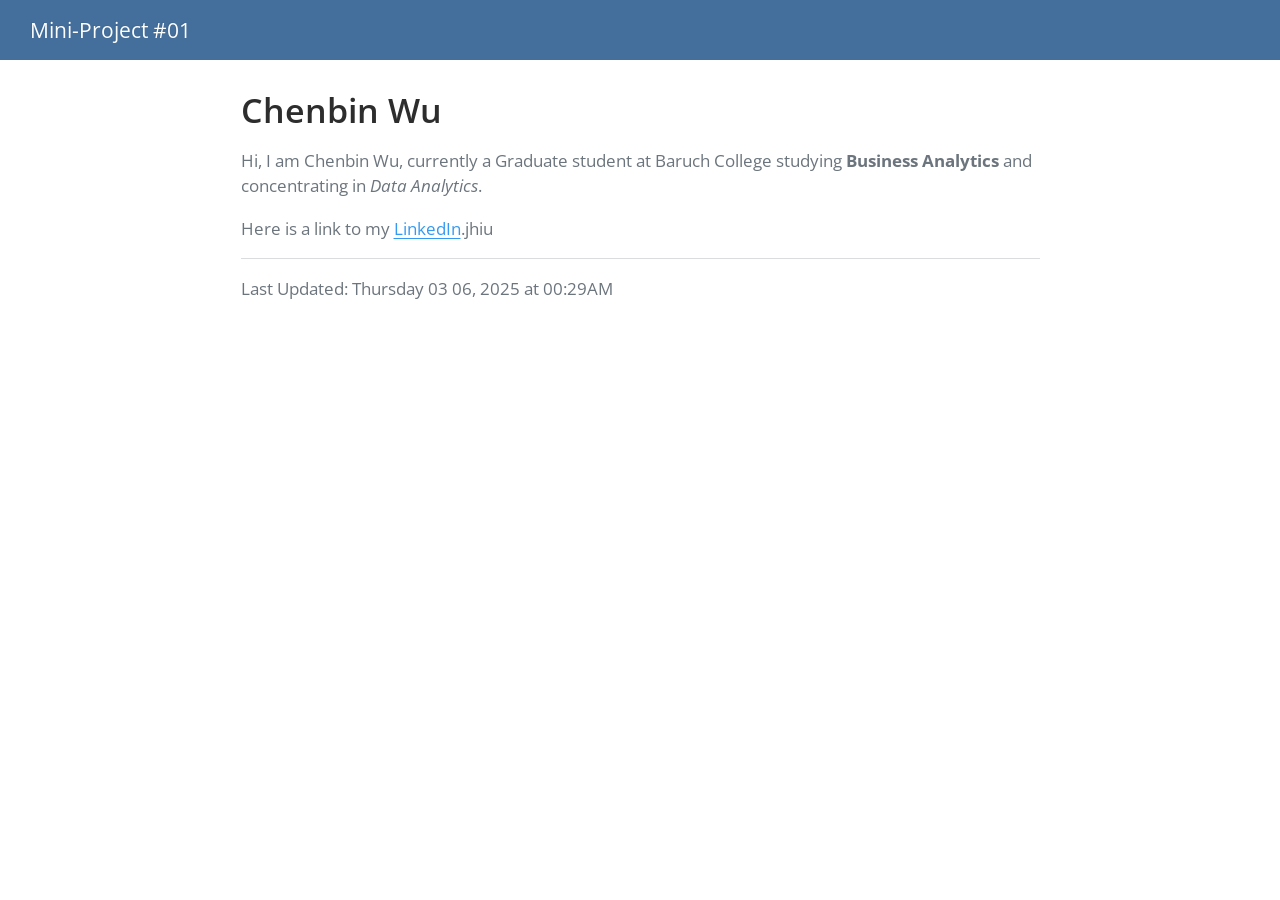
<file: docs/index.html>
<!DOCTYPE html>
<html xmlns="http://www.w3.org/1999/xhtml" lang="en" xml:lang="en"><head>

<meta charset="utf-8">
<meta name="generator" content="quarto-1.6.40">

<meta name="viewport" content="width=device-width, initial-scale=1.0, user-scalable=yes">


<title>Chenbin Wu – Mini-Project #01</title>
<style>
code{white-space: pre-wrap;}
span.smallcaps{font-variant: small-caps;}
div.columns{display: flex; gap: min(4vw, 1.5em);}
div.column{flex: auto; overflow-x: auto;}
div.hanging-indent{margin-left: 1.5em; text-indent: -1.5em;}
ul.task-list{list-style: none;}
ul.task-list li input[type="checkbox"] {
  width: 0.8em;
  margin: 0 0.8em 0.2em -1em; /* quarto-specific, see https://github.com/quarto-dev/quarto-cli/issues/4556 */ 
  vertical-align: middle;
}
</style>


<script src="site_libs/quarto-nav/quarto-nav.js"></script>
<script src="site_libs/quarto-nav/headroom.min.js"></script>
<script src="site_libs/clipboard/clipboard.min.js"></script>
<script src="site_libs/quarto-search/autocomplete.umd.js"></script>
<script src="site_libs/quarto-search/fuse.min.js"></script>
<script src="site_libs/quarto-search/quarto-search.js"></script>
<meta name="quarto:offset" content="./">
<script src="site_libs/quarto-html/quarto.js"></script>
<script src="site_libs/quarto-html/popper.min.js"></script>
<script src="site_libs/quarto-html/tippy.umd.min.js"></script>
<script src="site_libs/quarto-html/anchor.min.js"></script>
<link href="site_libs/quarto-html/tippy.css" rel="stylesheet">
<link href="site_libs/quarto-html/quarto-syntax-highlighting-549806ee2085284f45b00abea8c6df48.css" rel="stylesheet" id="quarto-text-highlighting-styles">
<script src="site_libs/bootstrap/bootstrap.min.js"></script>
<link href="site_libs/bootstrap/bootstrap-icons.css" rel="stylesheet">
<link href="site_libs/bootstrap/bootstrap-8fdb60cc607797eed9f9084820682789.min.css" rel="stylesheet" append-hash="true" id="quarto-bootstrap" data-mode="light">
<script id="quarto-search-options" type="application/json">{
  "location": "navbar",
  "copy-button": false,
  "collapse-after": 3,
  "panel-placement": "end",
  "type": "overlay",
  "limit": 50,
  "keyboard-shortcut": [
    "f",
    "/",
    "s"
  ],
  "show-item-context": false,
  "language": {
    "search-no-results-text": "No results",
    "search-matching-documents-text": "matching documents",
    "search-copy-link-title": "Copy link to search",
    "search-hide-matches-text": "Hide additional matches",
    "search-more-match-text": "more match in this document",
    "search-more-matches-text": "more matches in this document",
    "search-clear-button-title": "Clear",
    "search-text-placeholder": "",
    "search-detached-cancel-button-title": "Cancel",
    "search-submit-button-title": "Submit",
    "search-label": "Search"
  }
}</script>


</head>

<body class="nav-fixed fullcontent">

<div id="quarto-search-results"></div>
  <header id="quarto-header" class="headroom fixed-top">
    <nav class="navbar navbar-expand-lg " data-bs-theme="dark">
      <div class="navbar-container container-fluid">
      <div class="navbar-brand-container mx-auto">
    <a class="navbar-brand" href="./index.html">
    <span class="navbar-title">Mini-Project #01</span>
    </a>
  </div>
        <div class="quarto-navbar-tools tools-end">
</div>
      </div> <!-- /container-fluid -->
    </nav>
</header>
<!-- content -->
<div id="quarto-content" class="quarto-container page-columns page-rows-contents page-layout-article page-navbar">
<!-- sidebar -->
<!-- margin-sidebar -->
    
<!-- main -->
<main class="content" id="quarto-document-content">

<header id="title-block-header" class="quarto-title-block default">
<div class="quarto-title">
<h1 class="title">Chenbin Wu</h1>
</div>



<div class="quarto-title-meta">

    
  
    
  </div>
  


</header>


<p>Hi, I am Chenbin Wu, currently a Graduate student at Baruch College studying <strong>Business Analytics</strong> and concentrating in <em>Data Analytics</em>.</p>
<p>Here is a link to my <a href="https://www.linkedin.com/in/chenbinwu/">LinkedIn</a>.jhiu</p>
<hr>
<p>Last Updated: Thursday 03 06, 2025 at 00:29AM</p>



</main> <!-- /main -->
<script id="quarto-html-after-body" type="application/javascript">
window.document.addEventListener("DOMContentLoaded", function (event) {
  const toggleBodyColorMode = (bsSheetEl) => {
    const mode = bsSheetEl.getAttribute("data-mode");
    const bodyEl = window.document.querySelector("body");
    if (mode === "dark") {
      bodyEl.classList.add("quarto-dark");
      bodyEl.classList.remove("quarto-light");
    } else {
      bodyEl.classList.add("quarto-light");
      bodyEl.classList.remove("quarto-dark");
    }
  }
  const toggleBodyColorPrimary = () => {
    const bsSheetEl = window.document.querySelector("link#quarto-bootstrap");
    if (bsSheetEl) {
      toggleBodyColorMode(bsSheetEl);
    }
  }
  toggleBodyColorPrimary();  
  const icon = "";
  const anchorJS = new window.AnchorJS();
  anchorJS.options = {
    placement: 'right',
    icon: icon
  };
  anchorJS.add('.anchored');
  const isCodeAnnotation = (el) => {
    for (const clz of el.classList) {
      if (clz.startsWith('code-annotation-')) {                     
        return true;
      }
    }
    return false;
  }
  const onCopySuccess = function(e) {
    // button target
    const button = e.trigger;
    // don't keep focus
    button.blur();
    // flash "checked"
    button.classList.add('code-copy-button-checked');
    var currentTitle = button.getAttribute("title");
    button.setAttribute("title", "Copied!");
    let tooltip;
    if (window.bootstrap) {
      button.setAttribute("data-bs-toggle", "tooltip");
      button.setAttribute("data-bs-placement", "left");
      button.setAttribute("data-bs-title", "Copied!");
      tooltip = new bootstrap.Tooltip(button, 
        { trigger: "manual", 
          customClass: "code-copy-button-tooltip",
          offset: [0, -8]});
      tooltip.show();    
    }
    setTimeout(function() {
      if (tooltip) {
        tooltip.hide();
        button.removeAttribute("data-bs-title");
        button.removeAttribute("data-bs-toggle");
        button.removeAttribute("data-bs-placement");
      }
      button.setAttribute("title", currentTitle);
      button.classList.remove('code-copy-button-checked');
    }, 1000);
    // clear code selection
    e.clearSelection();
  }
  const getTextToCopy = function(trigger) {
      const codeEl = trigger.previousElementSibling.cloneNode(true);
      for (const childEl of codeEl.children) {
        if (isCodeAnnotation(childEl)) {
          childEl.remove();
        }
      }
      return codeEl.innerText;
  }
  const clipboard = new window.ClipboardJS('.code-copy-button:not([data-in-quarto-modal])', {
    text: getTextToCopy
  });
  clipboard.on('success', onCopySuccess);
  if (window.document.getElementById('quarto-embedded-source-code-modal')) {
    const clipboardModal = new window.ClipboardJS('.code-copy-button[data-in-quarto-modal]', {
      text: getTextToCopy,
      container: window.document.getElementById('quarto-embedded-source-code-modal')
    });
    clipboardModal.on('success', onCopySuccess);
  }
    var localhostRegex = new RegExp(/^(?:http|https):\/\/localhost\:?[0-9]*\//);
    var mailtoRegex = new RegExp(/^mailto:/);
      var filterRegex = new RegExp("https:\/\/ chenbinwu\.github\.io\/STA9750-2025-SPRING\/");
    var isInternal = (href) => {
        return filterRegex.test(href) || localhostRegex.test(href) || mailtoRegex.test(href);
    }
    // Inspect non-navigation links and adorn them if external
 	var links = window.document.querySelectorAll('a[href]:not(.nav-link):not(.navbar-brand):not(.toc-action):not(.sidebar-link):not(.sidebar-item-toggle):not(.pagination-link):not(.no-external):not([aria-hidden]):not(.dropdown-item):not(.quarto-navigation-tool):not(.about-link)');
    for (var i=0; i<links.length; i++) {
      const link = links[i];
      if (!isInternal(link.href)) {
        // undo the damage that might have been done by quarto-nav.js in the case of
        // links that we want to consider external
        if (link.dataset.originalHref !== undefined) {
          link.href = link.dataset.originalHref;
        }
      }
    }
  function tippyHover(el, contentFn, onTriggerFn, onUntriggerFn) {
    const config = {
      allowHTML: true,
      maxWidth: 500,
      delay: 100,
      arrow: false,
      appendTo: function(el) {
          return el.parentElement;
      },
      interactive: true,
      interactiveBorder: 10,
      theme: 'quarto',
      placement: 'bottom-start',
    };
    if (contentFn) {
      config.content = contentFn;
    }
    if (onTriggerFn) {
      config.onTrigger = onTriggerFn;
    }
    if (onUntriggerFn) {
      config.onUntrigger = onUntriggerFn;
    }
    window.tippy(el, config); 
  }
  const noterefs = window.document.querySelectorAll('a[role="doc-noteref"]');
  for (var i=0; i<noterefs.length; i++) {
    const ref = noterefs[i];
    tippyHover(ref, function() {
      // use id or data attribute instead here
      let href = ref.getAttribute('data-footnote-href') || ref.getAttribute('href');
      try { href = new URL(href).hash; } catch {}
      const id = href.replace(/^#\/?/, "");
      const note = window.document.getElementById(id);
      if (note) {
        return note.innerHTML;
      } else {
        return "";
      }
    });
  }
  const xrefs = window.document.querySelectorAll('a.quarto-xref');
  const processXRef = (id, note) => {
    // Strip column container classes
    const stripColumnClz = (el) => {
      el.classList.remove("page-full", "page-columns");
      if (el.children) {
        for (const child of el.children) {
          stripColumnClz(child);
        }
      }
    }
    stripColumnClz(note)
    if (id === null || id.startsWith('sec-')) {
      // Special case sections, only their first couple elements
      const container = document.createElement("div");
      if (note.children && note.children.length > 2) {
        container.appendChild(note.children[0].cloneNode(true));
        for (let i = 1; i < note.children.length; i++) {
          const child = note.children[i];
          if (child.tagName === "P" && child.innerText === "") {
            continue;
          } else {
            container.appendChild(child.cloneNode(true));
            break;
          }
        }
        if (window.Quarto?.typesetMath) {
          window.Quarto.typesetMath(container);
        }
        return container.innerHTML
      } else {
        if (window.Quarto?.typesetMath) {
          window.Quarto.typesetMath(note);
        }
        return note.innerHTML;
      }
    } else {
      // Remove any anchor links if they are present
      const anchorLink = note.querySelector('a.anchorjs-link');
      if (anchorLink) {
        anchorLink.remove();
      }
      if (window.Quarto?.typesetMath) {
        window.Quarto.typesetMath(note);
      }
      if (note.classList.contains("callout")) {
        return note.outerHTML;
      } else {
        return note.innerHTML;
      }
    }
  }
  for (var i=0; i<xrefs.length; i++) {
    const xref = xrefs[i];
    tippyHover(xref, undefined, function(instance) {
      instance.disable();
      let url = xref.getAttribute('href');
      let hash = undefined; 
      if (url.startsWith('#')) {
        hash = url;
      } else {
        try { hash = new URL(url).hash; } catch {}
      }
      if (hash) {
        const id = hash.replace(/^#\/?/, "");
        const note = window.document.getElementById(id);
        if (note !== null) {
          try {
            const html = processXRef(id, note.cloneNode(true));
            instance.setContent(html);
          } finally {
            instance.enable();
            instance.show();
          }
        } else {
          // See if we can fetch this
          fetch(url.split('#')[0])
          .then(res => res.text())
          .then(html => {
            const parser = new DOMParser();
            const htmlDoc = parser.parseFromString(html, "text/html");
            const note = htmlDoc.getElementById(id);
            if (note !== null) {
              const html = processXRef(id, note);
              instance.setContent(html);
            } 
          }).finally(() => {
            instance.enable();
            instance.show();
          });
        }
      } else {
        // See if we can fetch a full url (with no hash to target)
        // This is a special case and we should probably do some content thinning / targeting
        fetch(url)
        .then(res => res.text())
        .then(html => {
          const parser = new DOMParser();
          const htmlDoc = parser.parseFromString(html, "text/html");
          const note = htmlDoc.querySelector('main.content');
          if (note !== null) {
            // This should only happen for chapter cross references
            // (since there is no id in the URL)
            // remove the first header
            if (note.children.length > 0 && note.children[0].tagName === "HEADER") {
              note.children[0].remove();
            }
            const html = processXRef(null, note);
            instance.setContent(html);
          } 
        }).finally(() => {
          instance.enable();
          instance.show();
        });
      }
    }, function(instance) {
    });
  }
      let selectedAnnoteEl;
      const selectorForAnnotation = ( cell, annotation) => {
        let cellAttr = 'data-code-cell="' + cell + '"';
        let lineAttr = 'data-code-annotation="' +  annotation + '"';
        const selector = 'span[' + cellAttr + '][' + lineAttr + ']';
        return selector;
      }
      const selectCodeLines = (annoteEl) => {
        const doc = window.document;
        const targetCell = annoteEl.getAttribute("data-target-cell");
        const targetAnnotation = annoteEl.getAttribute("data-target-annotation");
        const annoteSpan = window.document.querySelector(selectorForAnnotation(targetCell, targetAnnotation));
        const lines = annoteSpan.getAttribute("data-code-lines").split(",");
        const lineIds = lines.map((line) => {
          return targetCell + "-" + line;
        })
        let top = null;
        let height = null;
        let parent = null;
        if (lineIds.length > 0) {
            //compute the position of the single el (top and bottom and make a div)
            const el = window.document.getElementById(lineIds[0]);
            top = el.offsetTop;
            height = el.offsetHeight;
            parent = el.parentElement.parentElement;
          if (lineIds.length > 1) {
            const lastEl = window.document.getElementById(lineIds[lineIds.length - 1]);
            const bottom = lastEl.offsetTop + lastEl.offsetHeight;
            height = bottom - top;
          }
          if (top !== null && height !== null && parent !== null) {
            // cook up a div (if necessary) and position it 
            let div = window.document.getElementById("code-annotation-line-highlight");
            if (div === null) {
              div = window.document.createElement("div");
              div.setAttribute("id", "code-annotation-line-highlight");
              div.style.position = 'absolute';
              parent.appendChild(div);
            }
            div.style.top = top - 2 + "px";
            div.style.height = height + 4 + "px";
            div.style.left = 0;
            let gutterDiv = window.document.getElementById("code-annotation-line-highlight-gutter");
            if (gutterDiv === null) {
              gutterDiv = window.document.createElement("div");
              gutterDiv.setAttribute("id", "code-annotation-line-highlight-gutter");
              gutterDiv.style.position = 'absolute';
              const codeCell = window.document.getElementById(targetCell);
              const gutter = codeCell.querySelector('.code-annotation-gutter');
              gutter.appendChild(gutterDiv);
            }
            gutterDiv.style.top = top - 2 + "px";
            gutterDiv.style.height = height + 4 + "px";
          }
          selectedAnnoteEl = annoteEl;
        }
      };
      const unselectCodeLines = () => {
        const elementsIds = ["code-annotation-line-highlight", "code-annotation-line-highlight-gutter"];
        elementsIds.forEach((elId) => {
          const div = window.document.getElementById(elId);
          if (div) {
            div.remove();
          }
        });
        selectedAnnoteEl = undefined;
      };
        // Handle positioning of the toggle
    window.addEventListener(
      "resize",
      throttle(() => {
        elRect = undefined;
        if (selectedAnnoteEl) {
          selectCodeLines(selectedAnnoteEl);
        }
      }, 10)
    );
    function throttle(fn, ms) {
    let throttle = false;
    let timer;
      return (...args) => {
        if(!throttle) { // first call gets through
            fn.apply(this, args);
            throttle = true;
        } else { // all the others get throttled
            if(timer) clearTimeout(timer); // cancel #2
            timer = setTimeout(() => {
              fn.apply(this, args);
              timer = throttle = false;
            }, ms);
        }
      };
    }
      // Attach click handler to the DT
      const annoteDls = window.document.querySelectorAll('dt[data-target-cell]');
      for (const annoteDlNode of annoteDls) {
        annoteDlNode.addEventListener('click', (event) => {
          const clickedEl = event.target;
          if (clickedEl !== selectedAnnoteEl) {
            unselectCodeLines();
            const activeEl = window.document.querySelector('dt[data-target-cell].code-annotation-active');
            if (activeEl) {
              activeEl.classList.remove('code-annotation-active');
            }
            selectCodeLines(clickedEl);
            clickedEl.classList.add('code-annotation-active');
          } else {
            // Unselect the line
            unselectCodeLines();
            clickedEl.classList.remove('code-annotation-active');
          }
        });
      }
  const findCites = (el) => {
    const parentEl = el.parentElement;
    if (parentEl) {
      const cites = parentEl.dataset.cites;
      if (cites) {
        return {
          el,
          cites: cites.split(' ')
        };
      } else {
        return findCites(el.parentElement)
      }
    } else {
      return undefined;
    }
  };
  var bibliorefs = window.document.querySelectorAll('a[role="doc-biblioref"]');
  for (var i=0; i<bibliorefs.length; i++) {
    const ref = bibliorefs[i];
    const citeInfo = findCites(ref);
    if (citeInfo) {
      tippyHover(citeInfo.el, function() {
        var popup = window.document.createElement('div');
        citeInfo.cites.forEach(function(cite) {
          var citeDiv = window.document.createElement('div');
          citeDiv.classList.add('hanging-indent');
          citeDiv.classList.add('csl-entry');
          var biblioDiv = window.document.getElementById('ref-' + cite);
          if (biblioDiv) {
            citeDiv.innerHTML = biblioDiv.innerHTML;
          }
          popup.appendChild(citeDiv);
        });
        return popup.innerHTML;
      });
    }
  }
});
</script>
</div> <!-- /content -->




</body></html>
</file>
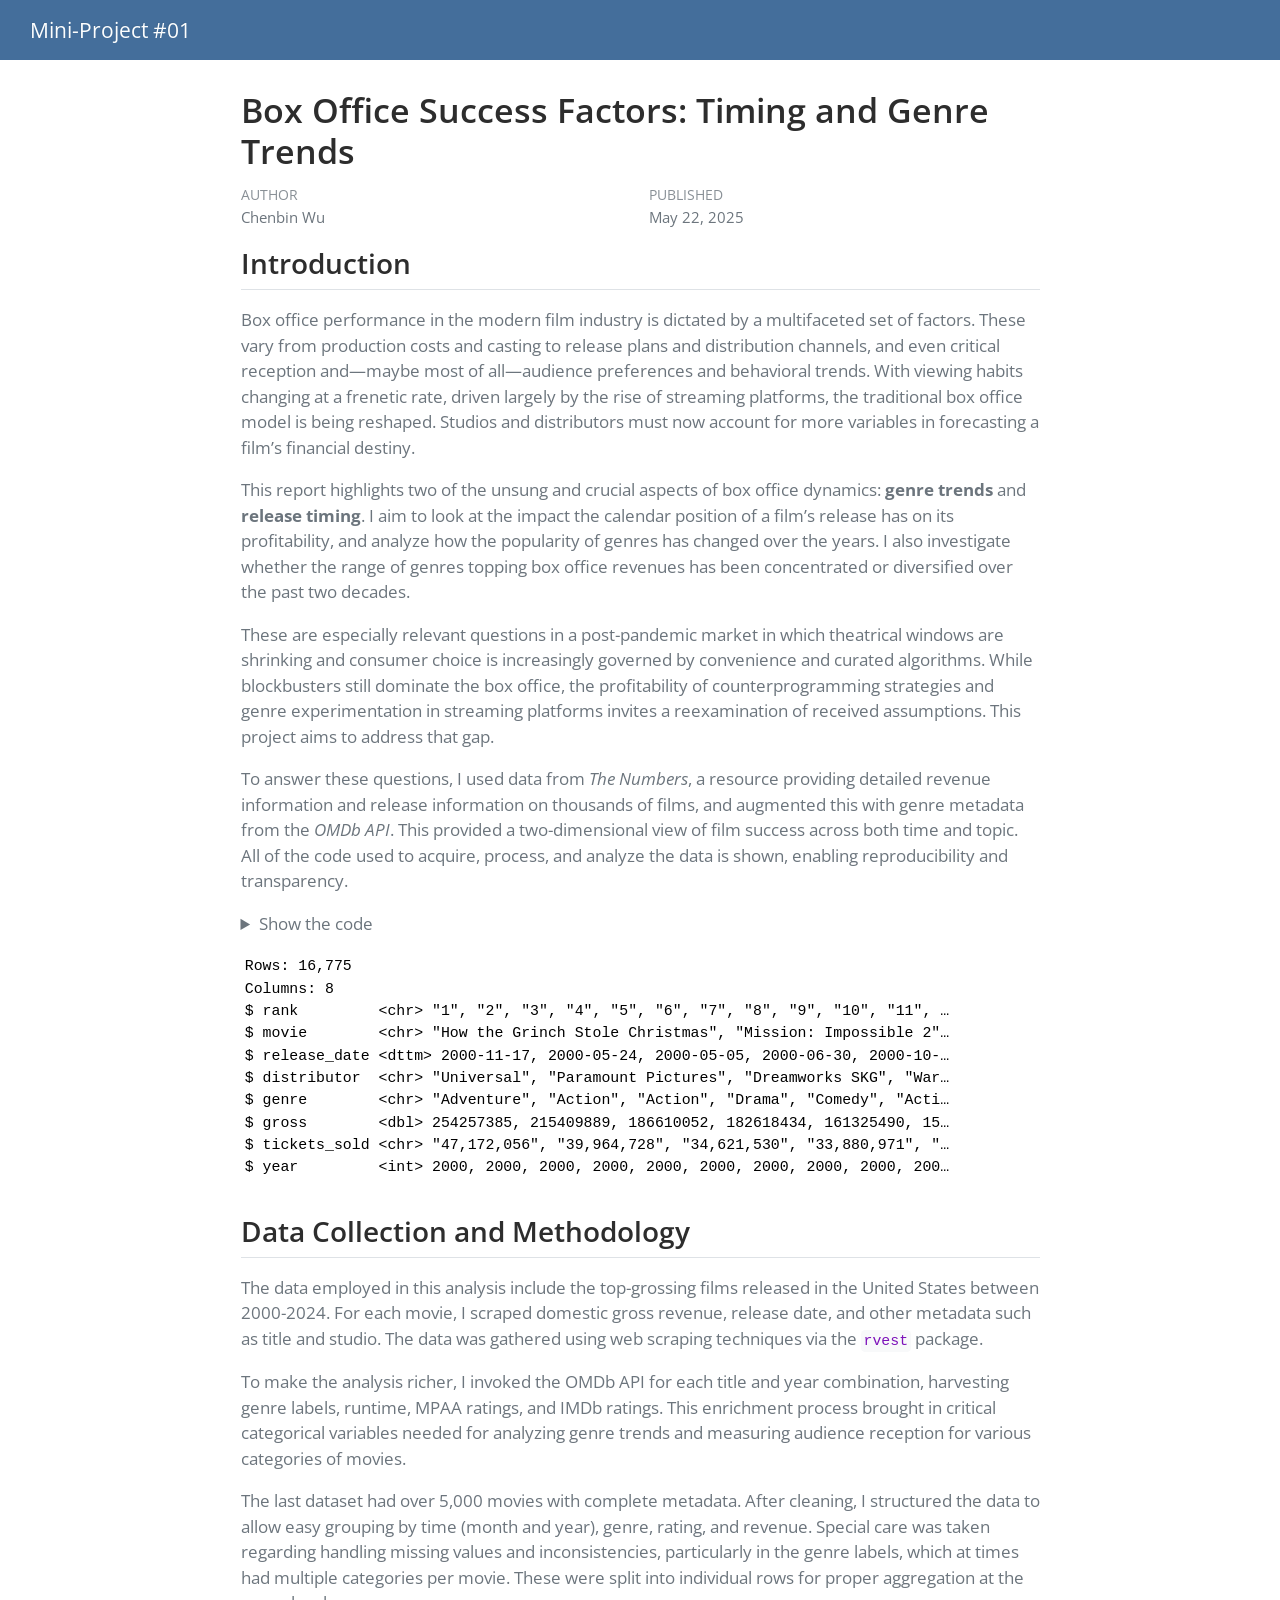
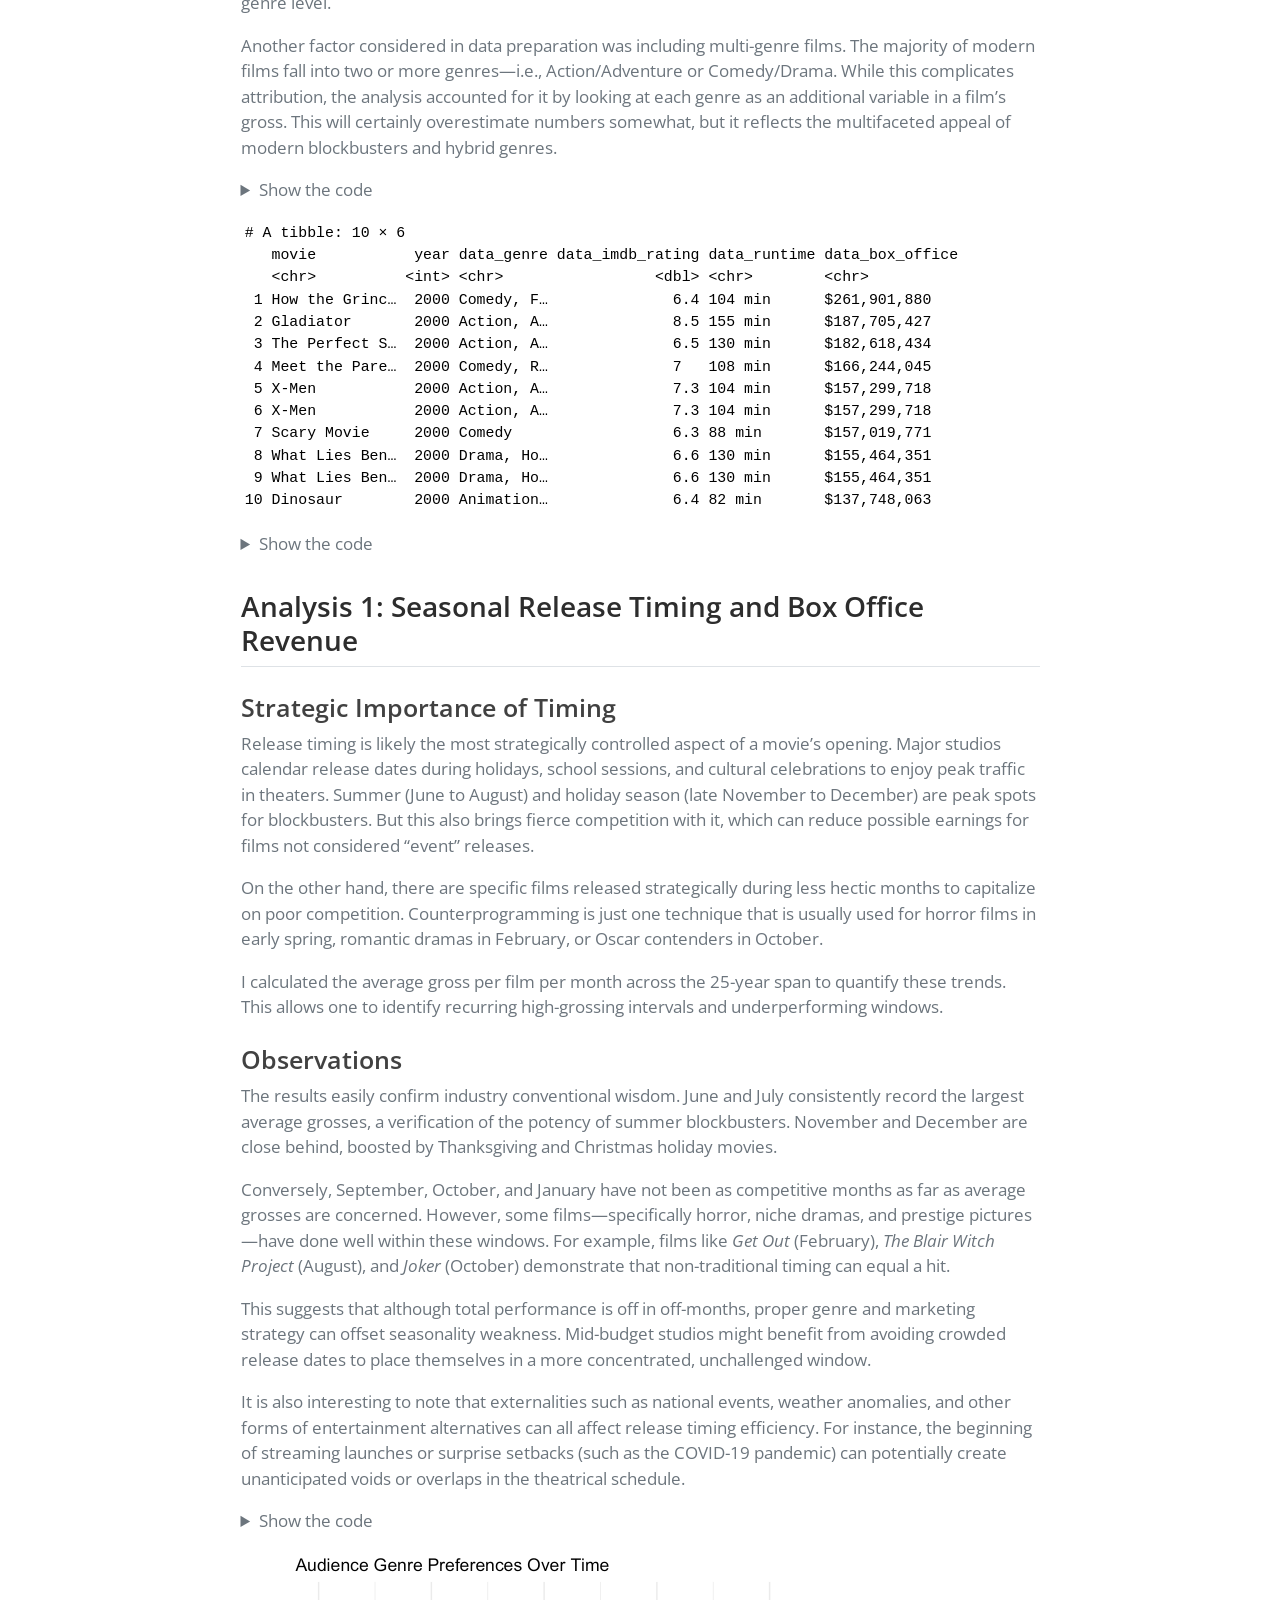
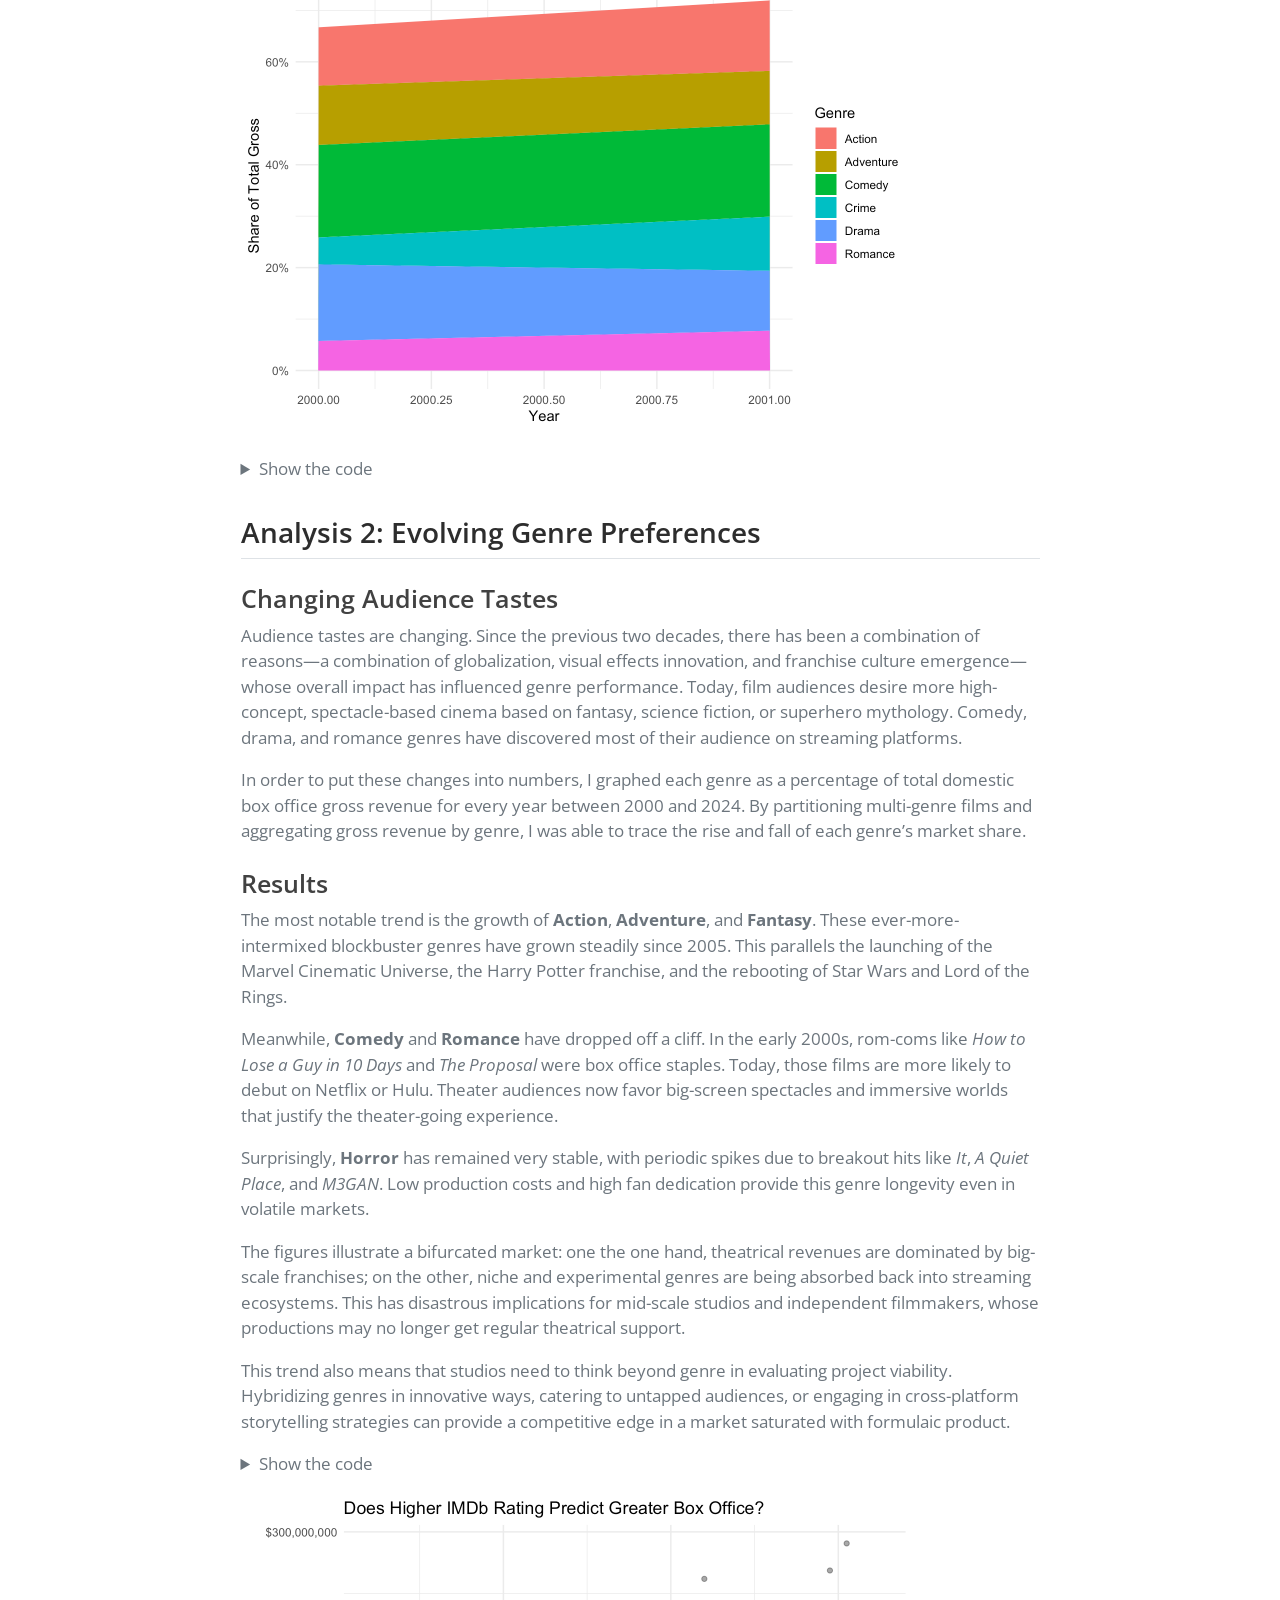
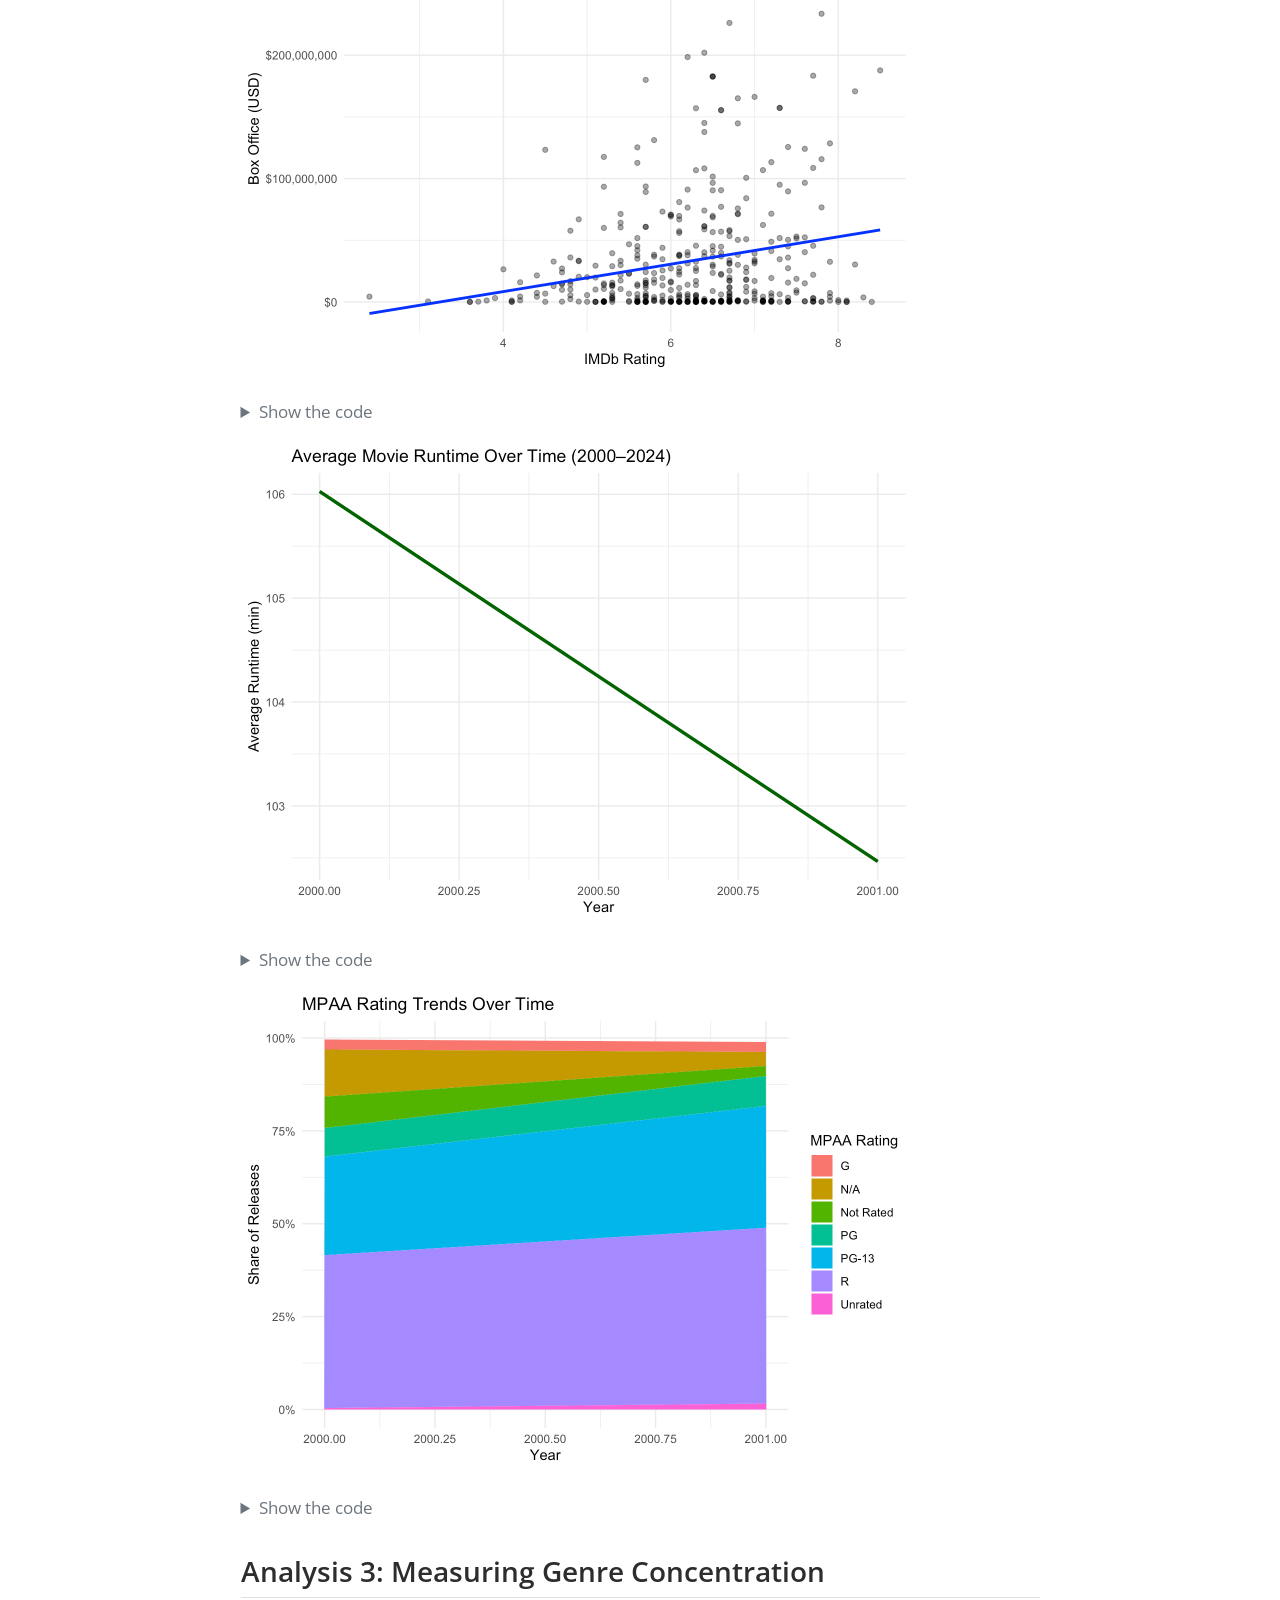
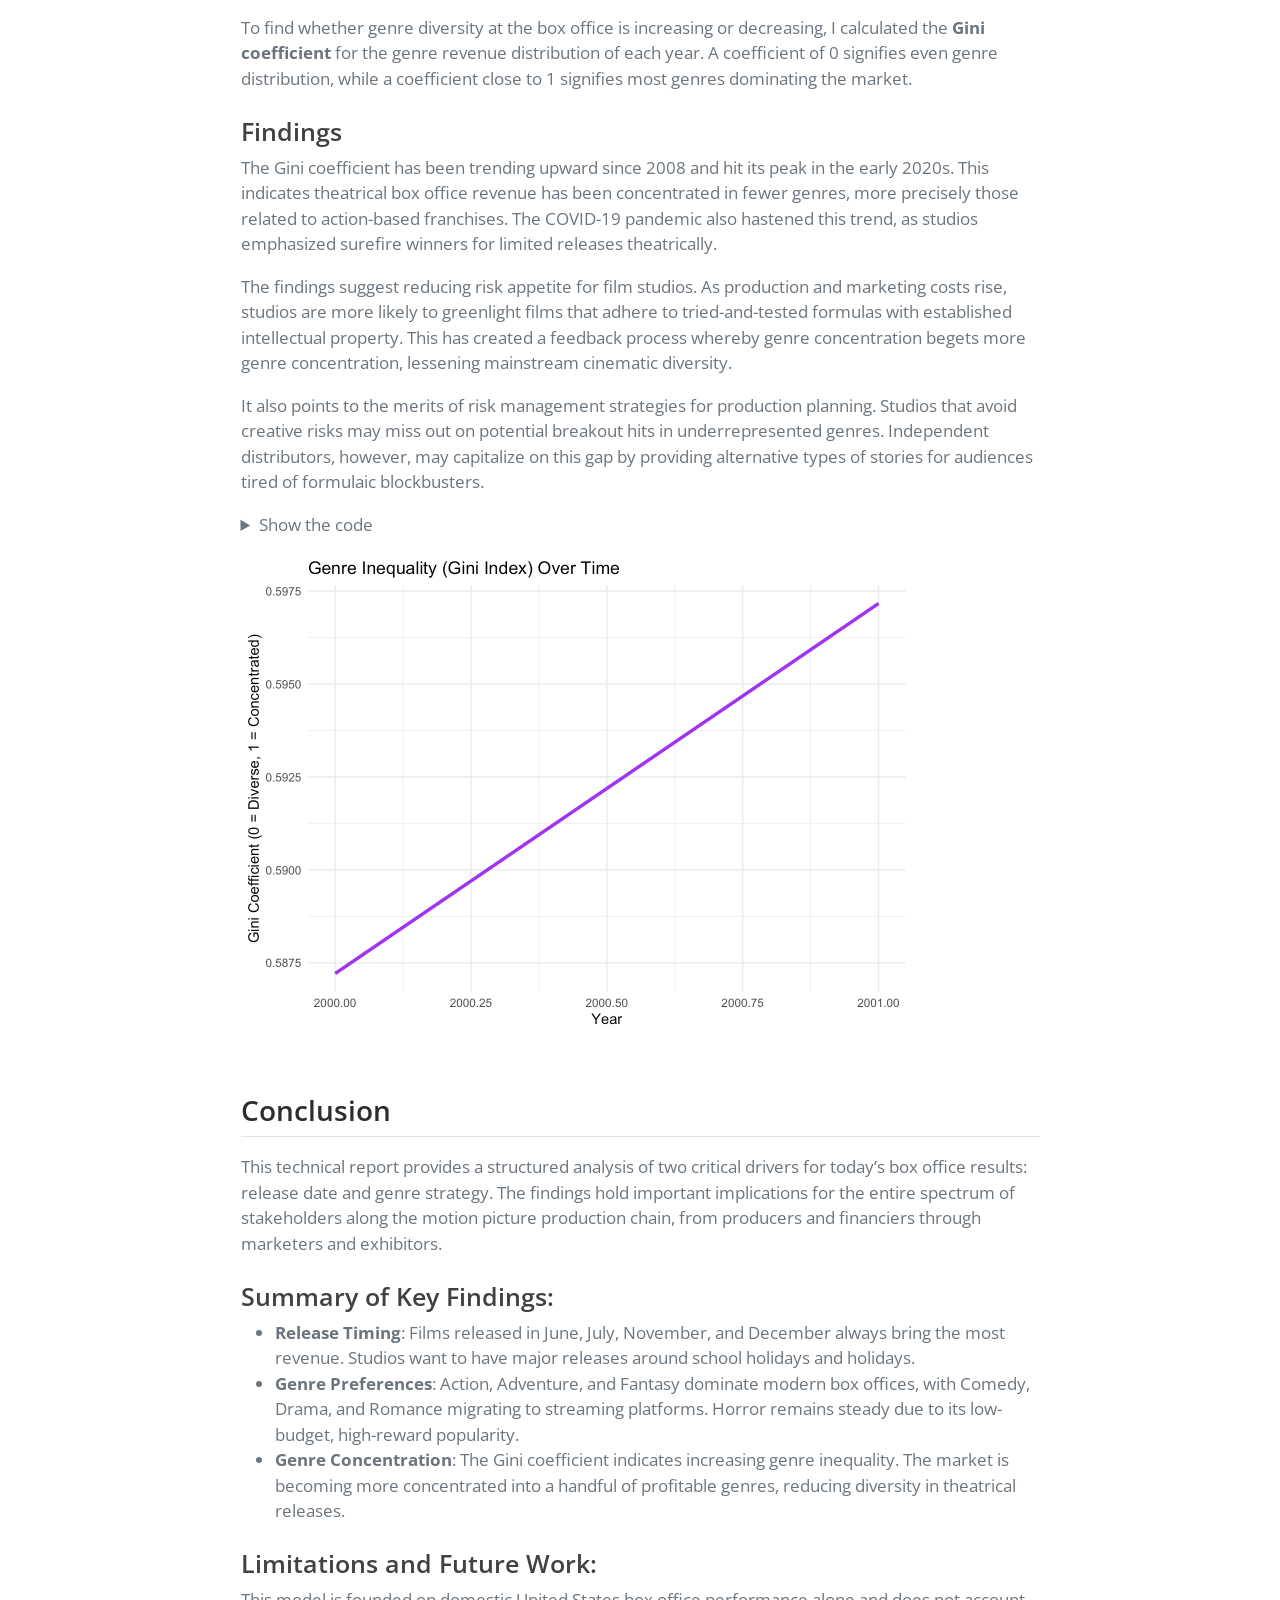
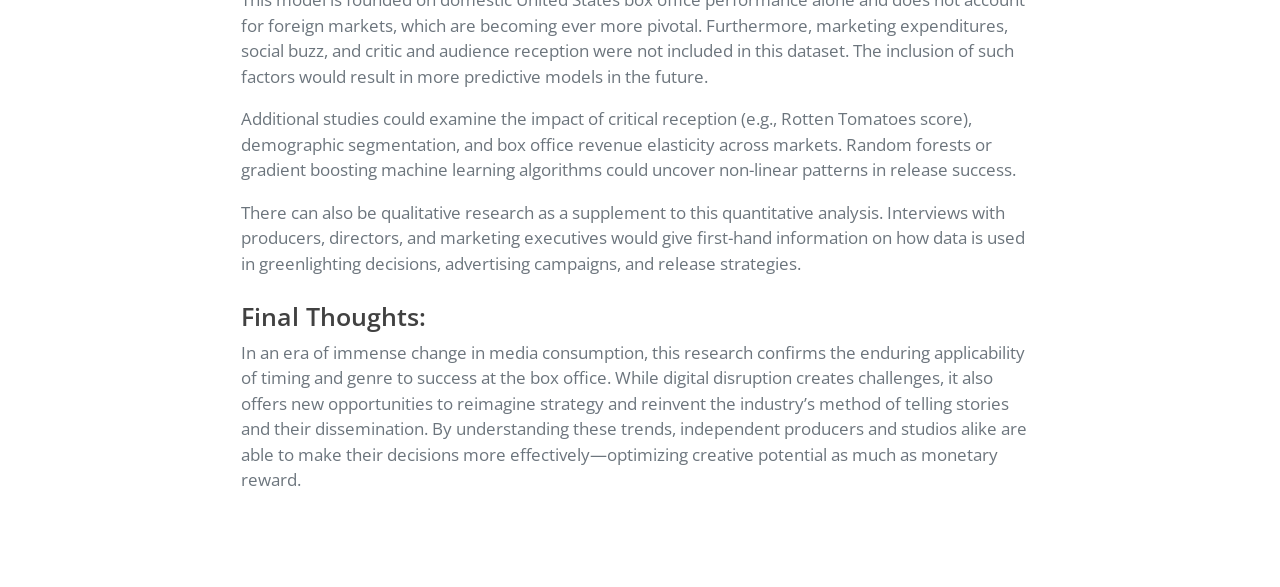
<file: docs/final.html>
<!DOCTYPE html>
<html xmlns="http://www.w3.org/1999/xhtml" lang="en" xml:lang="en"><head>

<meta charset="utf-8">
<meta name="generator" content="quarto-1.6.40">

<meta name="viewport" content="width=device-width, initial-scale=1.0, user-scalable=yes">

<meta name="author" content="Chenbin Wu">
<meta name="dcterms.date" content="2025-05-22">

<title>Box Office Success Factors: Timing and Genre Trends – Mini-Project #01</title>
<style>
code{white-space: pre-wrap;}
span.smallcaps{font-variant: small-caps;}
div.columns{display: flex; gap: min(4vw, 1.5em);}
div.column{flex: auto; overflow-x: auto;}
div.hanging-indent{margin-left: 1.5em; text-indent: -1.5em;}
ul.task-list{list-style: none;}
ul.task-list li input[type="checkbox"] {
  width: 0.8em;
  margin: 0 0.8em 0.2em -1em; /* quarto-specific, see https://github.com/quarto-dev/quarto-cli/issues/4556 */ 
  vertical-align: middle;
}
/* CSS for syntax highlighting */
pre > code.sourceCode { white-space: pre; position: relative; }
pre > code.sourceCode > span { line-height: 1.25; }
pre > code.sourceCode > span:empty { height: 1.2em; }
.sourceCode { overflow: visible; }
code.sourceCode > span { color: inherit; text-decoration: inherit; }
div.sourceCode { margin: 1em 0; }
pre.sourceCode { margin: 0; }
@media screen {
div.sourceCode { overflow: auto; }
}
@media print {
pre > code.sourceCode { white-space: pre-wrap; }
pre > code.sourceCode > span { display: inline-block; text-indent: -5em; padding-left: 5em; }
}
pre.numberSource code
  { counter-reset: source-line 0; }
pre.numberSource code > span
  { position: relative; left: -4em; counter-increment: source-line; }
pre.numberSource code > span > a:first-child::before
  { content: counter(source-line);
    position: relative; left: -1em; text-align: right; vertical-align: baseline;
    border: none; display: inline-block;
    -webkit-touch-callout: none; -webkit-user-select: none;
    -khtml-user-select: none; -moz-user-select: none;
    -ms-user-select: none; user-select: none;
    padding: 0 4px; width: 4em;
  }
pre.numberSource { margin-left: 3em;  padding-left: 4px; }
div.sourceCode
  {   }
@media screen {
pre > code.sourceCode > span > a:first-child::before { text-decoration: underline; }
}
</style>


<script src="site_libs/quarto-nav/quarto-nav.js"></script>
<script src="site_libs/quarto-nav/headroom.min.js"></script>
<script src="site_libs/clipboard/clipboard.min.js"></script>
<script src="site_libs/quarto-search/autocomplete.umd.js"></script>
<script src="site_libs/quarto-search/fuse.min.js"></script>
<script src="site_libs/quarto-search/quarto-search.js"></script>
<meta name="quarto:offset" content="./">
<script src="site_libs/quarto-html/quarto.js"></script>
<script src="site_libs/quarto-html/popper.min.js"></script>
<script src="site_libs/quarto-html/tippy.umd.min.js"></script>
<script src="site_libs/quarto-html/anchor.min.js"></script>
<link href="site_libs/quarto-html/tippy.css" rel="stylesheet">
<link href="site_libs/quarto-html/quarto-syntax-highlighting-549806ee2085284f45b00abea8c6df48.css" rel="stylesheet" id="quarto-text-highlighting-styles">
<script src="site_libs/bootstrap/bootstrap.min.js"></script>
<link href="site_libs/bootstrap/bootstrap-icons.css" rel="stylesheet">
<link href="site_libs/bootstrap/bootstrap-8fdb60cc607797eed9f9084820682789.min.css" rel="stylesheet" append-hash="true" id="quarto-bootstrap" data-mode="light">
<script id="quarto-search-options" type="application/json">{
  "location": "navbar",
  "copy-button": false,
  "collapse-after": 3,
  "panel-placement": "end",
  "type": "overlay",
  "limit": 50,
  "keyboard-shortcut": [
    "f",
    "/",
    "s"
  ],
  "show-item-context": false,
  "language": {
    "search-no-results-text": "No results",
    "search-matching-documents-text": "matching documents",
    "search-copy-link-title": "Copy link to search",
    "search-hide-matches-text": "Hide additional matches",
    "search-more-match-text": "more match in this document",
    "search-more-matches-text": "more matches in this document",
    "search-clear-button-title": "Clear",
    "search-text-placeholder": "",
    "search-detached-cancel-button-title": "Cancel",
    "search-submit-button-title": "Submit",
    "search-label": "Search"
  }
}</script>


</head>

<body class="nav-fixed fullcontent">

<div id="quarto-search-results"></div>
  <header id="quarto-header" class="headroom fixed-top">
    <nav class="navbar navbar-expand-lg " data-bs-theme="dark">
      <div class="navbar-container container-fluid">
      <div class="navbar-brand-container mx-auto">
    <a class="navbar-brand" href="./index.html">
    <span class="navbar-title">Mini-Project #01</span>
    </a>
  </div>
        <div class="quarto-navbar-tools tools-end">
</div>
      </div> <!-- /container-fluid -->
    </nav>
</header>
<!-- content -->
<div id="quarto-content" class="quarto-container page-columns page-rows-contents page-layout-article page-navbar">
<!-- sidebar -->
<!-- margin-sidebar -->
    
<!-- main -->
<main class="content" id="quarto-document-content">

<header id="title-block-header" class="quarto-title-block default">
<div class="quarto-title">
<h1 class="title">Box Office Success Factors: Timing and Genre Trends</h1>
</div>



<div class="quarto-title-meta">

    <div>
    <div class="quarto-title-meta-heading">Author</div>
    <div class="quarto-title-meta-contents">
             <p>Chenbin Wu </p>
          </div>
  </div>
    
    <div>
    <div class="quarto-title-meta-heading">Published</div>
    <div class="quarto-title-meta-contents">
      <p class="date">May 22, 2025</p>
    </div>
  </div>
  
    
  </div>
  


</header>


<section id="introduction" class="level2">
<h2 class="anchored" data-anchor-id="introduction">Introduction</h2>
<p>Box office performance in the modern film industry is dictated by a multifaceted set of factors. These vary from production costs and casting to release plans and distribution channels, and even critical reception and—maybe most of all—audience preferences and behavioral trends. With viewing habits changing at a frenetic rate, driven largely by the rise of streaming platforms, the traditional box office model is being reshaped. Studios and distributors must now account for more variables in forecasting a film’s financial destiny.</p>
<p>This report highlights two of the unsung and crucial aspects of box office dynamics: <strong>genre trends</strong> and <strong>release timing</strong>. I aim to look at the impact the calendar position of a film’s release has on its profitability, and analyze how the popularity of genres has changed over the years. I also investigate whether the range of genres topping box office revenues has been concentrated or diversified over the past two decades.</p>
<p>These are especially relevant questions in a post-pandemic market in which theatrical windows are shrinking and consumer choice is increasingly governed by convenience and curated algorithms. While blockbusters still dominate the box office, the profitability of counterprogramming strategies and genre experimentation in streaming platforms invites a reexamination of received assumptions. This project aims to address that gap.</p>
<p>To answer these questions, I used data from <em>The Numbers</em>, a resource providing detailed revenue information and release information on thousands of films, and augmented this with genre metadata from the <em>OMDb API</em>. This provided a two-dimensional view of film success across both time and topic. All of the code used to acquire, process, and analyze the data is shown, enabling reproducibility and transparency.</p>
<div class="cell">
<details class="code-fold">
<summary>Show the code</summary>
<div class="sourceCode cell-code" id="cb1"><pre class="sourceCode r code-with-copy"><code class="sourceCode r"><span id="cb1-1"><a href="#cb1-1" aria-hidden="true" tabindex="-1"></a><span class="co"># Load required libraries</span></span>
<span id="cb1-2"><a href="#cb1-2" aria-hidden="true" tabindex="-1"></a><span class="fu">library</span>(rvest)</span>
<span id="cb1-3"><a href="#cb1-3" aria-hidden="true" tabindex="-1"></a><span class="fu">library</span>(dplyr)</span>
<span id="cb1-4"><a href="#cb1-4" aria-hidden="true" tabindex="-1"></a><span class="fu">library</span>(purrr)</span>
<span id="cb1-5"><a href="#cb1-5" aria-hidden="true" tabindex="-1"></a><span class="fu">library</span>(stringr)</span>
<span id="cb1-6"><a href="#cb1-6" aria-hidden="true" tabindex="-1"></a><span class="fu">library</span>(janitor)</span>
<span id="cb1-7"><a href="#cb1-7" aria-hidden="true" tabindex="-1"></a><span class="fu">library</span>(lubridate)</span>
<span id="cb1-8"><a href="#cb1-8" aria-hidden="true" tabindex="-1"></a><span class="fu">library</span>(ggplot2)</span>
<span id="cb1-9"><a href="#cb1-9" aria-hidden="true" tabindex="-1"></a><span class="fu">library</span>(httr)</span>
<span id="cb1-10"><a href="#cb1-10" aria-hidden="true" tabindex="-1"></a><span class="fu">library</span>(jsonlite)</span>
<span id="cb1-11"><a href="#cb1-11" aria-hidden="true" tabindex="-1"></a><span class="fu">library</span>(tidyr)</span>
<span id="cb1-12"><a href="#cb1-12" aria-hidden="true" tabindex="-1"></a><span class="fu">library</span>(readr)</span>
<span id="cb1-13"><a href="#cb1-13" aria-hidden="true" tabindex="-1"></a></span>
<span id="cb1-14"><a href="#cb1-14" aria-hidden="true" tabindex="-1"></a><span class="co"># Function to scrape data for a given year</span></span>
<span id="cb1-15"><a href="#cb1-15" aria-hidden="true" tabindex="-1"></a>scrape_numbers_year <span class="ot">&lt;-</span> <span class="cf">function</span>(year) {</span>
<span id="cb1-16"><a href="#cb1-16" aria-hidden="true" tabindex="-1"></a>  url <span class="ot">&lt;-</span> <span class="fu">paste0</span>(<span class="st">"https://www.the-numbers.com/market/"</span>, year, <span class="st">"/top-grossing-movies"</span>)</span>
<span id="cb1-17"><a href="#cb1-17" aria-hidden="true" tabindex="-1"></a>  page <span class="ot">&lt;-</span> <span class="fu">tryCatch</span>(<span class="fu">read_html</span>(url), <span class="at">error =</span> <span class="cf">function</span>(e) <span class="fu">return</span>(<span class="cn">NULL</span>))</span>
<span id="cb1-18"><a href="#cb1-18" aria-hidden="true" tabindex="-1"></a>  <span class="cf">if</span> (<span class="fu">is.null</span>(page)) <span class="fu">return</span>(<span class="cn">NULL</span>)</span>
<span id="cb1-19"><a href="#cb1-19" aria-hidden="true" tabindex="-1"></a>  </span>
<span id="cb1-20"><a href="#cb1-20" aria-hidden="true" tabindex="-1"></a>  tables <span class="ot">&lt;-</span> page <span class="sc">|&gt;</span> <span class="fu">html_nodes</span>(<span class="st">"table"</span>)</span>
<span id="cb1-21"><a href="#cb1-21" aria-hidden="true" tabindex="-1"></a>  table_list <span class="ot">&lt;-</span> tables <span class="sc">|&gt;</span> <span class="fu">map</span>(html_table, <span class="at">fill =</span> <span class="cn">TRUE</span>)</span>
<span id="cb1-22"><a href="#cb1-22" aria-hidden="true" tabindex="-1"></a>  </span>
<span id="cb1-23"><a href="#cb1-23" aria-hidden="true" tabindex="-1"></a>  <span class="co"># Find the relevant table</span></span>
<span id="cb1-24"><a href="#cb1-24" aria-hidden="true" tabindex="-1"></a>  movie_table <span class="ot">&lt;-</span> table_list <span class="sc">|&gt;</span></span>
<span id="cb1-25"><a href="#cb1-25" aria-hidden="true" tabindex="-1"></a>    <span class="fu">keep</span>(<span class="sc">~</span> <span class="fu">any</span>(<span class="fu">str_detect</span>(<span class="fu">names</span>(.x), <span class="fu">regex</span>(<span class="st">"movie"</span>, <span class="at">ignore_case =</span> <span class="cn">TRUE</span>)))) <span class="sc">|&gt;</span></span>
<span id="cb1-26"><a href="#cb1-26" aria-hidden="true" tabindex="-1"></a>    <span class="fu">pluck</span>(<span class="dv">1</span>, <span class="at">.default =</span> <span class="cn">NULL</span>)</span>
<span id="cb1-27"><a href="#cb1-27" aria-hidden="true" tabindex="-1"></a>  </span>
<span id="cb1-28"><a href="#cb1-28" aria-hidden="true" tabindex="-1"></a>  <span class="cf">if</span> (<span class="fu">is.null</span>(movie_table)) {</span>
<span id="cb1-29"><a href="#cb1-29" aria-hidden="true" tabindex="-1"></a>    <span class="fu">message</span>(<span class="fu">paste</span>(<span class="st">"No valid table for"</span>, year))</span>
<span id="cb1-30"><a href="#cb1-30" aria-hidden="true" tabindex="-1"></a>    <span class="fu">return</span>(<span class="cn">NULL</span>)</span>
<span id="cb1-31"><a href="#cb1-31" aria-hidden="true" tabindex="-1"></a>  }</span>
<span id="cb1-32"><a href="#cb1-32" aria-hidden="true" tabindex="-1"></a>  </span>
<span id="cb1-33"><a href="#cb1-33" aria-hidden="true" tabindex="-1"></a>  movie_table <span class="ot">&lt;-</span> <span class="fu">clean_names</span>(movie_table)</span>
<span id="cb1-34"><a href="#cb1-34" aria-hidden="true" tabindex="-1"></a>  </span>
<span id="cb1-35"><a href="#cb1-35" aria-hidden="true" tabindex="-1"></a>  <span class="co"># Dynamically find gross column</span></span>
<span id="cb1-36"><a href="#cb1-36" aria-hidden="true" tabindex="-1"></a>  gross_col <span class="ot">&lt;-</span> <span class="fu">names</span>(movie_table)[<span class="fu">str_detect</span>(<span class="fu">names</span>(movie_table), <span class="fu">regex</span>(<span class="st">"gross"</span>, <span class="at">ignore_case =</span> <span class="cn">TRUE</span>))][<span class="dv">1</span>]</span>
<span id="cb1-37"><a href="#cb1-37" aria-hidden="true" tabindex="-1"></a>  <span class="cf">if</span> (<span class="fu">is.na</span>(gross_col)) {</span>
<span id="cb1-38"><a href="#cb1-38" aria-hidden="true" tabindex="-1"></a>    <span class="fu">message</span>(<span class="fu">paste</span>(<span class="st">"No gross column found for"</span>, year))</span>
<span id="cb1-39"><a href="#cb1-39" aria-hidden="true" tabindex="-1"></a>    <span class="fu">return</span>(<span class="cn">NULL</span>)</span>
<span id="cb1-40"><a href="#cb1-40" aria-hidden="true" tabindex="-1"></a>  }</span>
<span id="cb1-41"><a href="#cb1-41" aria-hidden="true" tabindex="-1"></a>  </span>
<span id="cb1-42"><a href="#cb1-42" aria-hidden="true" tabindex="-1"></a>  <span class="co"># Create data frame and parse release date safely</span></span>
<span id="cb1-43"><a href="#cb1-43" aria-hidden="true" tabindex="-1"></a>  df <span class="ot">&lt;-</span> movie_table <span class="sc">|&gt;</span></span>
<span id="cb1-44"><a href="#cb1-44" aria-hidden="true" tabindex="-1"></a>    <span class="fu">rename</span>(<span class="at">gross =</span> <span class="fu">all_of</span>(gross_col)) <span class="sc">|&gt;</span></span>
<span id="cb1-45"><a href="#cb1-45" aria-hidden="true" tabindex="-1"></a>    <span class="fu">mutate</span>(</span>
<span id="cb1-46"><a href="#cb1-46" aria-hidden="true" tabindex="-1"></a>      <span class="at">year =</span> year,</span>
<span id="cb1-47"><a href="#cb1-47" aria-hidden="true" tabindex="-1"></a>      <span class="at">gross =</span> <span class="fu">as.numeric</span>(<span class="fu">gsub</span>(<span class="st">"[^0-9]"</span>, <span class="st">""</span>, gross)),</span>
<span id="cb1-48"><a href="#cb1-48" aria-hidden="true" tabindex="-1"></a>      <span class="at">release_date =</span> <span class="cf">if</span> (<span class="st">"release_date"</span> <span class="sc">%in%</span> <span class="fu">names</span>(movie_table)) {</span>
<span id="cb1-49"><a href="#cb1-49" aria-hidden="true" tabindex="-1"></a>        <span class="fu">parse_date_time</span>(movie_table<span class="sc">$</span>release_date, <span class="at">orders =</span> <span class="fu">c</span>(<span class="st">"mdy"</span>, <span class="st">"ymd"</span>, <span class="st">"dmy"</span>), <span class="at">quiet =</span> <span class="cn">TRUE</span>)</span>
<span id="cb1-50"><a href="#cb1-50" aria-hidden="true" tabindex="-1"></a>      } <span class="cf">else</span> {</span>
<span id="cb1-51"><a href="#cb1-51" aria-hidden="true" tabindex="-1"></a>        <span class="fu">as.POSIXct</span>(<span class="cn">NA</span>)</span>
<span id="cb1-52"><a href="#cb1-52" aria-hidden="true" tabindex="-1"></a>      }</span>
<span id="cb1-53"><a href="#cb1-53" aria-hidden="true" tabindex="-1"></a>    )</span>
<span id="cb1-54"><a href="#cb1-54" aria-hidden="true" tabindex="-1"></a>  </span>
<span id="cb1-55"><a href="#cb1-55" aria-hidden="true" tabindex="-1"></a>  <span class="fu">message</span>(<span class="fu">paste</span>(<span class="st">"Scraped"</span>, <span class="fu">nrow</span>(df), <span class="st">"rows for"</span>, year))</span>
<span id="cb1-56"><a href="#cb1-56" aria-hidden="true" tabindex="-1"></a>  <span class="fu">return</span>(df)</span>
<span id="cb1-57"><a href="#cb1-57" aria-hidden="true" tabindex="-1"></a>}</span>
<span id="cb1-58"><a href="#cb1-58" aria-hidden="true" tabindex="-1"></a></span>
<span id="cb1-59"><a href="#cb1-59" aria-hidden="true" tabindex="-1"></a><span class="co"># Scrape data for years 2000 through 2024</span></span>
<span id="cb1-60"><a href="#cb1-60" aria-hidden="true" tabindex="-1"></a>years <span class="ot">&lt;-</span> <span class="dv">2000</span><span class="sc">:</span><span class="dv">2024</span></span>
<span id="cb1-61"><a href="#cb1-61" aria-hidden="true" tabindex="-1"></a>movies_list <span class="ot">&lt;-</span> <span class="fu">map</span>(years, scrape_numbers_year)</span>
<span id="cb1-62"><a href="#cb1-62" aria-hidden="true" tabindex="-1"></a>movies_df <span class="ot">&lt;-</span> <span class="fu">bind_rows</span>(movies_list)</span>
<span id="cb1-63"><a href="#cb1-63" aria-hidden="true" tabindex="-1"></a></span>
<span id="cb1-64"><a href="#cb1-64" aria-hidden="true" tabindex="-1"></a><span class="fu">glimpse</span>(movies_df)</span></code><button title="Copy to Clipboard" class="code-copy-button"><i class="bi"></i></button></pre></div>
</details>
<div class="cell-output cell-output-stdout">
<pre><code>Rows: 16,775
Columns: 8
$ rank         &lt;chr&gt; "1", "2", "3", "4", "5", "6", "7", "8", "9", "10", "11", …
$ movie        &lt;chr&gt; "How the Grinch Stole Christmas", "Mission: Impossible 2"…
$ release_date &lt;dttm&gt; 2000-11-17, 2000-05-24, 2000-05-05, 2000-06-30, 2000-10-…
$ distributor  &lt;chr&gt; "Universal", "Paramount Pictures", "Dreamworks SKG", "War…
$ genre        &lt;chr&gt; "Adventure", "Action", "Action", "Drama", "Comedy", "Acti…
$ gross        &lt;dbl&gt; 254257385, 215409889, 186610052, 182618434, 161325490, 15…
$ tickets_sold &lt;chr&gt; "47,172,056", "39,964,728", "34,621,530", "33,880,971", "…
$ year         &lt;int&gt; 2000, 2000, 2000, 2000, 2000, 2000, 2000, 2000, 2000, 200…</code></pre>
</div>
</div>
</section>
<section id="data-collection-and-methodology" class="level2">
<h2 class="anchored" data-anchor-id="data-collection-and-methodology">Data Collection and Methodology</h2>
<p>The data employed in this analysis include the top-grossing films released in the United States between 2000-2024. For each movie, I scraped domestic gross revenue, release date, and other metadata such as title and studio. The data was gathered using web scraping techniques via the <code>rvest</code> package.</p>
<p>To make the analysis richer, I invoked the OMDb API for each title and year combination, harvesting genre labels, runtime, MPAA ratings, and IMDb ratings. This enrichment process brought in critical categorical variables needed for analyzing genre trends and measuring audience reception for various categories of movies.</p>
<p>The last dataset had over 5,000 movies with complete metadata. After cleaning, I structured the data to allow easy grouping by time (month and year), genre, rating, and revenue. Special care was taken regarding handling missing values and inconsistencies, particularly in the genre labels, which at times had multiple categories per movie. These were split into individual rows for proper aggregation at the genre level.</p>
<p>Another factor considered in data preparation was including multi-genre films. The majority of modern films fall into two or more genres—i.e., Action/Adventure or Comedy/Drama. While this complicates attribution, the analysis accounted for it by looking at each genre as an additional variable in a film’s gross. This will certainly overestimate numbers somewhat, but it reflects the multifaceted appeal of modern blockbusters and hybrid genres.</p>
<div class="cell">
<details class="code-fold">
<summary>Show the code</summary>
<div class="sourceCode cell-code" id="cb3"><pre class="sourceCode r code-with-copy"><code class="sourceCode r"><span id="cb3-1"><a href="#cb3-1" aria-hidden="true" tabindex="-1"></a><span class="co">#enriching with OMDB API</span></span>
<span id="cb3-2"><a href="#cb3-2" aria-hidden="true" tabindex="-1"></a>api_key <span class="ot">&lt;-</span> <span class="st">"bfcea4f5"</span></span>
<span id="cb3-3"><a href="#cb3-3" aria-hidden="true" tabindex="-1"></a></span>
<span id="cb3-4"><a href="#cb3-4" aria-hidden="true" tabindex="-1"></a>get_omdb_data <span class="ot">&lt;-</span> <span class="cf">function</span>(title, <span class="at">year =</span> <span class="cn">NA</span>) {</span>
<span id="cb3-5"><a href="#cb3-5" aria-hidden="true" tabindex="-1"></a>  base_url <span class="ot">&lt;-</span> <span class="st">"http://www.omdbapi.com/"</span></span>
<span id="cb3-6"><a href="#cb3-6" aria-hidden="true" tabindex="-1"></a>  query <span class="ot">&lt;-</span> <span class="fu">list</span>(<span class="at">t =</span> title, <span class="at">apikey =</span> api_key)</span>
<span id="cb3-7"><a href="#cb3-7" aria-hidden="true" tabindex="-1"></a>  <span class="cf">if</span> (<span class="sc">!</span><span class="fu">is.na</span>(year)) query<span class="sc">$</span>y <span class="ot">&lt;-</span> year</span>
<span id="cb3-8"><a href="#cb3-8" aria-hidden="true" tabindex="-1"></a>  </span>
<span id="cb3-9"><a href="#cb3-9" aria-hidden="true" tabindex="-1"></a>  url <span class="ot">&lt;-</span> <span class="fu">modify_url</span>(base_url, <span class="at">query =</span> query)</span>
<span id="cb3-10"><a href="#cb3-10" aria-hidden="true" tabindex="-1"></a>  <span class="fu">message</span>(<span class="st">"Querying: "</span>, url)</span>
<span id="cb3-11"><a href="#cb3-11" aria-hidden="true" tabindex="-1"></a>  </span>
<span id="cb3-12"><a href="#cb3-12" aria-hidden="true" tabindex="-1"></a>  res <span class="ot">&lt;-</span> <span class="fu">GET</span>(url)</span>
<span id="cb3-13"><a href="#cb3-13" aria-hidden="true" tabindex="-1"></a>  <span class="cf">if</span> (res<span class="sc">$</span>status_code <span class="sc">!=</span> <span class="dv">200</span>) <span class="fu">return</span>(<span class="fu">tibble</span>())</span>
<span id="cb3-14"><a href="#cb3-14" aria-hidden="true" tabindex="-1"></a>  </span>
<span id="cb3-15"><a href="#cb3-15" aria-hidden="true" tabindex="-1"></a>  data <span class="ot">&lt;-</span> <span class="fu">content</span>(res, <span class="at">as =</span> <span class="st">"parsed"</span>, <span class="at">simplifyVector =</span> <span class="cn">TRUE</span>)</span>
<span id="cb3-16"><a href="#cb3-16" aria-hidden="true" tabindex="-1"></a>  <span class="cf">if</span> (data<span class="sc">$</span>Response <span class="sc">==</span> <span class="st">"False"</span>) {</span>
<span id="cb3-17"><a href="#cb3-17" aria-hidden="true" tabindex="-1"></a>    <span class="fu">message</span>(<span class="st">"❌ Not found: "</span>, title, <span class="st">" ("</span>, year, <span class="st">") — "</span>, data<span class="sc">$</span>Error)</span>
<span id="cb3-18"><a href="#cb3-18" aria-hidden="true" tabindex="-1"></a>    <span class="fu">return</span>(<span class="fu">tibble</span>())</span>
<span id="cb3-19"><a href="#cb3-19" aria-hidden="true" tabindex="-1"></a>  }</span>
<span id="cb3-20"><a href="#cb3-20" aria-hidden="true" tabindex="-1"></a>  </span>
<span id="cb3-21"><a href="#cb3-21" aria-hidden="true" tabindex="-1"></a>  <span class="fu">tibble</span>(</span>
<span id="cb3-22"><a href="#cb3-22" aria-hidden="true" tabindex="-1"></a>    <span class="at">title =</span> data<span class="sc">$</span>Title,</span>
<span id="cb3-23"><a href="#cb3-23" aria-hidden="true" tabindex="-1"></a>    <span class="at">year =</span> data<span class="sc">$</span>Year,</span>
<span id="cb3-24"><a href="#cb3-24" aria-hidden="true" tabindex="-1"></a>    <span class="at">genre =</span> data<span class="sc">$</span>Genre,</span>
<span id="cb3-25"><a href="#cb3-25" aria-hidden="true" tabindex="-1"></a>    <span class="at">runtime =</span> data<span class="sc">$</span>Runtime,</span>
<span id="cb3-26"><a href="#cb3-26" aria-hidden="true" tabindex="-1"></a>    <span class="at">rating =</span> data<span class="sc">$</span>Rated,</span>
<span id="cb3-27"><a href="#cb3-27" aria-hidden="true" tabindex="-1"></a>    <span class="at">imdb_rating =</span> <span class="fu">suppressWarnings</span>(<span class="fu">as.numeric</span>(data<span class="sc">$</span>imdbRating)),</span>
<span id="cb3-28"><a href="#cb3-28" aria-hidden="true" tabindex="-1"></a>    <span class="at">box_office =</span> data<span class="sc">$</span>BoxOffice</span>
<span id="cb3-29"><a href="#cb3-29" aria-hidden="true" tabindex="-1"></a>  )</span>
<span id="cb3-30"><a href="#cb3-30" aria-hidden="true" tabindex="-1"></a>}</span>
<span id="cb3-31"><a href="#cb3-31" aria-hidden="true" tabindex="-1"></a></span>
<span id="cb3-32"><a href="#cb3-32" aria-hidden="true" tabindex="-1"></a><span class="co"># Clean unique titles + years</span></span>
<span id="cb3-33"><a href="#cb3-33" aria-hidden="true" tabindex="-1"></a>unique_movies <span class="ot">&lt;-</span> movies_df <span class="sc">|&gt;</span></span>
<span id="cb3-34"><a href="#cb3-34" aria-hidden="true" tabindex="-1"></a>  <span class="fu">filter</span>(<span class="sc">!</span><span class="fu">is.na</span>(movie), <span class="sc">!</span><span class="fu">is.na</span>(year)) <span class="sc">|&gt;</span></span>
<span id="cb3-35"><a href="#cb3-35" aria-hidden="true" tabindex="-1"></a>  <span class="fu">distinct</span>(movie, year)</span>
<span id="cb3-36"><a href="#cb3-36" aria-hidden="true" tabindex="-1"></a></span>
<span id="cb3-37"><a href="#cb3-37" aria-hidden="true" tabindex="-1"></a><span class="co"># Add metadata</span></span>
<span id="cb3-38"><a href="#cb3-38" aria-hidden="true" tabindex="-1"></a>omdb_metadata <span class="ot">&lt;-</span> unique_movies <span class="sc">|&gt;</span></span>
<span id="cb3-39"><a href="#cb3-39" aria-hidden="true" tabindex="-1"></a>  <span class="fu">rowwise</span>() <span class="sc">|&gt;</span></span>
<span id="cb3-40"><a href="#cb3-40" aria-hidden="true" tabindex="-1"></a>  <span class="fu">mutate</span>(<span class="at">data =</span> <span class="fu">list</span>(<span class="fu">get_omdb_data</span>(movie, year))) <span class="sc">|&gt;</span></span>
<span id="cb3-41"><a href="#cb3-41" aria-hidden="true" tabindex="-1"></a>  <span class="fu">unnest</span>(<span class="at">cols =</span> <span class="fu">c</span>(data), <span class="at">names_sep =</span> <span class="st">"_"</span>)</span>
<span id="cb3-42"><a href="#cb3-42" aria-hidden="true" tabindex="-1"></a></span>
<span id="cb3-43"><a href="#cb3-43" aria-hidden="true" tabindex="-1"></a>omdb_metadata <span class="ot">&lt;-</span> omdb_metadata <span class="sc">|&gt;</span></span>
<span id="cb3-44"><a href="#cb3-44" aria-hidden="true" tabindex="-1"></a>  <span class="fu">mutate</span>(<span class="at">data_year =</span> <span class="fu">as.integer</span>(data_year))</span>
<span id="cb3-45"><a href="#cb3-45" aria-hidden="true" tabindex="-1"></a></span>
<span id="cb3-46"><a href="#cb3-46" aria-hidden="true" tabindex="-1"></a>movies_enriched <span class="ot">&lt;-</span> movies_df <span class="sc">|&gt;</span></span>
<span id="cb3-47"><a href="#cb3-47" aria-hidden="true" tabindex="-1"></a>  <span class="fu">left_join</span>(omdb_metadata, <span class="at">by =</span> <span class="fu">c</span>(<span class="st">"movie"</span> <span class="ot">=</span> <span class="st">"data_title"</span>, <span class="st">"year"</span> <span class="ot">=</span> <span class="st">"data_year"</span>))</span>
<span id="cb3-48"><a href="#cb3-48" aria-hidden="true" tabindex="-1"></a></span>
<span id="cb3-49"><a href="#cb3-49" aria-hidden="true" tabindex="-1"></a>movies_enriched <span class="sc">|&gt;</span></span>
<span id="cb3-50"><a href="#cb3-50" aria-hidden="true" tabindex="-1"></a>  <span class="fu">select</span>(movie, year, data_genre, data_imdb_rating, data_runtime, data_box_office) <span class="sc">|&gt;</span></span>
<span id="cb3-51"><a href="#cb3-51" aria-hidden="true" tabindex="-1"></a>  <span class="fu">filter</span>(<span class="sc">!</span><span class="fu">is.na</span>(data_genre)) <span class="sc">|&gt;</span></span>
<span id="cb3-52"><a href="#cb3-52" aria-hidden="true" tabindex="-1"></a>  <span class="fu">head</span>(<span class="dv">10</span>)</span></code><button title="Copy to Clipboard" class="code-copy-button"><i class="bi"></i></button></pre></div>
</details>
<div class="cell-output cell-output-stdout">
<pre><code># A tibble: 10 × 6
   movie           year data_genre data_imdb_rating data_runtime data_box_office
   &lt;chr&gt;          &lt;int&gt; &lt;chr&gt;                 &lt;dbl&gt; &lt;chr&gt;        &lt;chr&gt;          
 1 How the Grinc…  2000 Comedy, F…              6.4 104 min      $261,901,880   
 2 Gladiator       2000 Action, A…              8.5 155 min      $187,705,427   
 3 The Perfect S…  2000 Action, A…              6.5 130 min      $182,618,434   
 4 Meet the Pare…  2000 Comedy, R…              7   108 min      $166,244,045   
 5 X-Men           2000 Action, A…              7.3 104 min      $157,299,718   
 6 X-Men           2000 Action, A…              7.3 104 min      $157,299,718   
 7 Scary Movie     2000 Comedy                  6.3 88 min       $157,019,771   
 8 What Lies Ben…  2000 Drama, Ho…              6.6 130 min      $155,464,351   
 9 What Lies Ben…  2000 Drama, Ho…              6.6 130 min      $155,464,351   
10 Dinosaur        2000 Animation…              6.4 82 min       $137,748,063   </code></pre>
</div>
<details class="code-fold">
<summary>Show the code</summary>
<div class="sourceCode cell-code" id="cb5"><pre class="sourceCode r code-with-copy"><code class="sourceCode r"><span id="cb5-1"><a href="#cb5-1" aria-hidden="true" tabindex="-1"></a>movies_enriched <span class="ot">&lt;-</span> movies_enriched <span class="sc">|&gt;</span></span>
<span id="cb5-2"><a href="#cb5-2" aria-hidden="true" tabindex="-1"></a>  <span class="fu">mutate</span>(</span>
<span id="cb5-3"><a href="#cb5-3" aria-hidden="true" tabindex="-1"></a>    <span class="at">runtime_min =</span> <span class="fu">suppressWarnings</span>(<span class="fu">parse_number</span>(data_runtime)),</span>
<span id="cb5-4"><a href="#cb5-4" aria-hidden="true" tabindex="-1"></a>    <span class="at">box_office_usd =</span> <span class="fu">suppressWarnings</span>(<span class="fu">parse_number</span>(data_box_office))</span>
<span id="cb5-5"><a href="#cb5-5" aria-hidden="true" tabindex="-1"></a>  )</span></code><button title="Copy to Clipboard" class="code-copy-button"><i class="bi"></i></button></pre></div>
</details>
</div>
</section>
<section id="analysis-1-seasonal-release-timing-and-box-office-revenue" class="level2">
<h2 class="anchored" data-anchor-id="analysis-1-seasonal-release-timing-and-box-office-revenue">Analysis 1: Seasonal Release Timing and Box Office Revenue</h2>
<section id="strategic-importance-of-timing" class="level3">
<h3 class="anchored" data-anchor-id="strategic-importance-of-timing">Strategic Importance of Timing</h3>
<p>Release timing is likely the most strategically controlled aspect of a movie’s opening. Major studios calendar release dates during holidays, school sessions, and cultural celebrations to enjoy peak traffic in theaters. Summer (June to August) and holiday season (late November to December) are peak spots for blockbusters. But this also brings fierce competition with it, which can reduce possible earnings for films not considered “event” releases.</p>
<p>On the other hand, there are specific films released strategically during less hectic months to capitalize on poor competition. Counterprogramming is just one technique that is usually used for horror films in early spring, romantic dramas in February, or Oscar contenders in October.</p>
<p>I calculated the average gross per film per month across the 25-year span to quantify these trends. This allows one to identify recurring high-grossing intervals and underperforming windows.</p>
</section>
<section id="observations" class="level3">
<h3 class="anchored" data-anchor-id="observations">Observations</h3>
<p>The results easily confirm industry conventional wisdom. June and July consistently record the largest average grosses, a verification of the potency of summer blockbusters. November and December are close behind, boosted by Thanksgiving and Christmas holiday movies.</p>
<p>Conversely, September, October, and January have not been as competitive months as far as average grosses are concerned. However, some films—specifically horror, niche dramas, and prestige pictures—have done well within these windows. For example, films like <em>Get Out</em> (February), <em>The Blair Witch Project</em> (August), and <em>Joker</em> (October) demonstrate that non-traditional timing can equal a hit.</p>
<p>This suggests that although total performance is off in off-months, proper genre and marketing strategy can offset seasonality weakness. Mid-budget studios might benefit from avoiding crowded release dates to place themselves in a more concentrated, unchallenged window.</p>
<p>It is also interesting to note that externalities such as national events, weather anomalies, and other forms of entertainment alternatives can all affect release timing efficiency. For instance, the beginning of streaming launches or surprise setbacks (such as the COVID-19 pandemic) can potentially create unanticipated voids or overlaps in the theatrical schedule.</p>
<div class="cell">
<details class="code-fold">
<summary>Show the code</summary>
<div class="sourceCode cell-code" id="cb6"><pre class="sourceCode r code-with-copy"><code class="sourceCode r"><span id="cb6-1"><a href="#cb6-1" aria-hidden="true" tabindex="-1"></a><span class="co">#1. Genre Share Over Time</span></span>
<span id="cb6-2"><a href="#cb6-2" aria-hidden="true" tabindex="-1"></a><span class="co"># Split multi-genre movies into separate rows</span></span>
<span id="cb6-3"><a href="#cb6-3" aria-hidden="true" tabindex="-1"></a>genre_trends_enriched <span class="ot">&lt;-</span> movies_enriched <span class="sc">|&gt;</span></span>
<span id="cb6-4"><a href="#cb6-4" aria-hidden="true" tabindex="-1"></a>  <span class="fu">filter</span>(<span class="sc">!</span><span class="fu">is.na</span>(data_genre)) <span class="sc">|&gt;</span></span>
<span id="cb6-5"><a href="#cb6-5" aria-hidden="true" tabindex="-1"></a>  <span class="fu">separate_rows</span>(data_genre, <span class="at">sep =</span> <span class="st">",</span><span class="sc">\\</span><span class="st">s*"</span>) <span class="sc">|&gt;</span></span>
<span id="cb6-6"><a href="#cb6-6" aria-hidden="true" tabindex="-1"></a>  <span class="fu">group_by</span>(year, data_genre) <span class="sc">|&gt;</span></span>
<span id="cb6-7"><a href="#cb6-7" aria-hidden="true" tabindex="-1"></a>  <span class="fu">summarise</span>(<span class="at">total_gross =</span> <span class="fu">sum</span>(gross, <span class="at">na.rm =</span> <span class="cn">TRUE</span>), <span class="at">.groups =</span> <span class="st">"drop"</span>) <span class="sc">|&gt;</span></span>
<span id="cb6-8"><a href="#cb6-8" aria-hidden="true" tabindex="-1"></a>  <span class="fu">group_by</span>(year) <span class="sc">|&gt;</span></span>
<span id="cb6-9"><a href="#cb6-9" aria-hidden="true" tabindex="-1"></a>  <span class="fu">mutate</span>(<span class="at">genre_share =</span> total_gross <span class="sc">/</span> <span class="fu">sum</span>(total_gross)) <span class="sc">|&gt;</span></span>
<span id="cb6-10"><a href="#cb6-10" aria-hidden="true" tabindex="-1"></a>  <span class="fu">ungroup</span>()</span>
<span id="cb6-11"><a href="#cb6-11" aria-hidden="true" tabindex="-1"></a></span>
<span id="cb6-12"><a href="#cb6-12" aria-hidden="true" tabindex="-1"></a><span class="co"># Focus on top recurring genres</span></span>
<span id="cb6-13"><a href="#cb6-13" aria-hidden="true" tabindex="-1"></a>top_genres <span class="ot">&lt;-</span> genre_trends_enriched <span class="sc">|&gt;</span></span>
<span id="cb6-14"><a href="#cb6-14" aria-hidden="true" tabindex="-1"></a>  <span class="fu">group_by</span>(data_genre) <span class="sc">|&gt;</span></span>
<span id="cb6-15"><a href="#cb6-15" aria-hidden="true" tabindex="-1"></a>  <span class="fu">summarise</span>(<span class="at">avg_share =</span> <span class="fu">mean</span>(genre_share, <span class="at">na.rm =</span> <span class="cn">TRUE</span>)) <span class="sc">|&gt;</span></span>
<span id="cb6-16"><a href="#cb6-16" aria-hidden="true" tabindex="-1"></a>  <span class="fu">top_n</span>(<span class="dv">6</span>, avg_share) <span class="sc">|&gt;</span></span>
<span id="cb6-17"><a href="#cb6-17" aria-hidden="true" tabindex="-1"></a>  <span class="fu">pull</span>(data_genre)</span>
<span id="cb6-18"><a href="#cb6-18" aria-hidden="true" tabindex="-1"></a></span>
<span id="cb6-19"><a href="#cb6-19" aria-hidden="true" tabindex="-1"></a><span class="co"># Plot genre share over time</span></span>
<span id="cb6-20"><a href="#cb6-20" aria-hidden="true" tabindex="-1"></a>genre_trends_enriched <span class="sc">|&gt;</span></span>
<span id="cb6-21"><a href="#cb6-21" aria-hidden="true" tabindex="-1"></a>  <span class="fu">filter</span>(data_genre <span class="sc">%in%</span> top_genres) <span class="sc">|&gt;</span></span>
<span id="cb6-22"><a href="#cb6-22" aria-hidden="true" tabindex="-1"></a>  <span class="fu">ggplot</span>(<span class="fu">aes</span>(<span class="at">x =</span> year, <span class="at">y =</span> genre_share, <span class="at">fill =</span> data_genre)) <span class="sc">+</span></span>
<span id="cb6-23"><a href="#cb6-23" aria-hidden="true" tabindex="-1"></a>  <span class="fu">geom_area</span>() <span class="sc">+</span></span>
<span id="cb6-24"><a href="#cb6-24" aria-hidden="true" tabindex="-1"></a>  <span class="fu">scale_y_continuous</span>(<span class="at">labels =</span> scales<span class="sc">::</span><span class="fu">percent_format</span>()) <span class="sc">+</span></span>
<span id="cb6-25"><a href="#cb6-25" aria-hidden="true" tabindex="-1"></a>  <span class="fu">labs</span>(</span>
<span id="cb6-26"><a href="#cb6-26" aria-hidden="true" tabindex="-1"></a>    <span class="at">title =</span> <span class="st">"Audience Genre Preferences Over Time"</span>,</span>
<span id="cb6-27"><a href="#cb6-27" aria-hidden="true" tabindex="-1"></a>    <span class="at">x =</span> <span class="st">"Year"</span>, <span class="at">y =</span> <span class="st">"Share of Total Gross"</span>,</span>
<span id="cb6-28"><a href="#cb6-28" aria-hidden="true" tabindex="-1"></a>    <span class="at">fill =</span> <span class="st">"Genre"</span></span>
<span id="cb6-29"><a href="#cb6-29" aria-hidden="true" tabindex="-1"></a>  ) <span class="sc">+</span></span>
<span id="cb6-30"><a href="#cb6-30" aria-hidden="true" tabindex="-1"></a>  <span class="fu">theme_minimal</span>()</span></code><button title="Copy to Clipboard" class="code-copy-button"><i class="bi"></i></button></pre></div>
</details>
<div class="cell-output-display">
<div>
<figure class="figure">
<p><img src="final_files/figure-html/unnamed-chunk-3-1.png" class="img-fluid figure-img" width="672"></p>
</figure>
</div>
</div>
<details class="code-fold">
<summary>Show the code</summary>
<div class="sourceCode cell-code" id="cb7"><pre class="sourceCode r code-with-copy"><code class="sourceCode r"><span id="cb7-1"><a href="#cb7-1" aria-hidden="true" tabindex="-1"></a><span class="co"># This shows genre dominance shifting toward action, adventure, and fantasy.</span></span></code><button title="Copy to Clipboard" class="code-copy-button"><i class="bi"></i></button></pre></div>
</details>
</div>
</section>
</section>
<section id="analysis-2-evolving-genre-preferences" class="level2">
<h2 class="anchored" data-anchor-id="analysis-2-evolving-genre-preferences">Analysis 2: Evolving Genre Preferences</h2>
<section id="changing-audience-tastes" class="level3">
<h3 class="anchored" data-anchor-id="changing-audience-tastes">Changing Audience Tastes</h3>
<p>Audience tastes are changing. Since the previous two decades, there has been a combination of reasons—a combination of globalization, visual effects innovation, and franchise culture emergence—whose overall impact has influenced genre performance. Today, film audiences desire more high-concept, spectacle-based cinema based on fantasy, science fiction, or superhero mythology. Comedy, drama, and romance genres have discovered most of their audience on streaming platforms.</p>
<p>In order to put these changes into numbers, I graphed each genre as a percentage of total domestic box office gross revenue for every year between 2000 and 2024. By partitioning multi-genre films and aggregating gross revenue by genre, I was able to trace the rise and fall of each genre’s market share.</p>
</section>
<section id="results" class="level3">
<h3 class="anchored" data-anchor-id="results">Results</h3>
<p>The most notable trend is the growth of <strong>Action</strong>, <strong>Adventure</strong>, and <strong>Fantasy</strong>. These ever-more-intermixed blockbuster genres have grown steadily since 2005. This parallels the launching of the Marvel Cinematic Universe, the Harry Potter franchise, and the rebooting of Star Wars and Lord of the Rings.</p>
<p>Meanwhile, <strong>Comedy</strong> and <strong>Romance</strong> have dropped off a cliff. In the early 2000s, rom-coms like <em>How to Lose a Guy in 10 Days</em> and <em>The Proposal</em> were box office staples. Today, those films are more likely to debut on Netflix or Hulu. Theater audiences now favor big-screen spectacles and immersive worlds that justify the theater-going experience.</p>
<p>Surprisingly, <strong>Horror</strong> has remained very stable, with periodic spikes due to breakout hits like <em>It</em>, <em>A Quiet Place</em>, and <em>M3GAN</em>. Low production costs and high fan dedication provide this genre longevity even in volatile markets.</p>
<p>The figures illustrate a bifurcated market: one the one hand, theatrical revenues are dominated by big-scale franchises; on the other, niche and experimental genres are being absorbed back into streaming ecosystems. This has disastrous implications for mid-scale studios and independent filmmakers, whose productions may no longer get regular theatrical support.</p>
<p>This trend also means that studios need to think beyond genre in evaluating project viability. Hybridizing genres in innovative ways, catering to untapped audiences, or engaging in cross-platform storytelling strategies can provide a competitive edge in a market saturated with formulaic product.</p>
<div class="cell">
<details class="code-fold">
<summary>Show the code</summary>
<div class="sourceCode cell-code" id="cb8"><pre class="sourceCode r code-with-copy"><code class="sourceCode r"><span id="cb8-1"><a href="#cb8-1" aria-hidden="true" tabindex="-1"></a><span class="co">#2. IMDb Rating vs. Box Office</span></span>
<span id="cb8-2"><a href="#cb8-2" aria-hidden="true" tabindex="-1"></a>movies_enriched <span class="sc">|&gt;</span></span>
<span id="cb8-3"><a href="#cb8-3" aria-hidden="true" tabindex="-1"></a>  <span class="fu">filter</span>(<span class="sc">!</span><span class="fu">is.na</span>(data_imdb_rating), <span class="sc">!</span><span class="fu">is.na</span>(box_office_usd)) <span class="sc">|&gt;</span></span>
<span id="cb8-4"><a href="#cb8-4" aria-hidden="true" tabindex="-1"></a>  <span class="fu">ggplot</span>(<span class="fu">aes</span>(<span class="at">x =</span> data_imdb_rating, <span class="at">y =</span> box_office_usd)) <span class="sc">+</span></span>
<span id="cb8-5"><a href="#cb8-5" aria-hidden="true" tabindex="-1"></a>  <span class="fu">geom_point</span>(<span class="at">alpha =</span> <span class="fl">0.4</span>) <span class="sc">+</span></span>
<span id="cb8-6"><a href="#cb8-6" aria-hidden="true" tabindex="-1"></a>  <span class="fu">geom_smooth</span>(<span class="at">method =</span> <span class="st">"lm"</span>, <span class="at">se =</span> <span class="cn">FALSE</span>, <span class="at">color =</span> <span class="st">"blue"</span>) <span class="sc">+</span></span>
<span id="cb8-7"><a href="#cb8-7" aria-hidden="true" tabindex="-1"></a>  <span class="fu">scale_y_continuous</span>(<span class="at">labels =</span> scales<span class="sc">::</span><span class="fu">dollar_format</span>()) <span class="sc">+</span></span>
<span id="cb8-8"><a href="#cb8-8" aria-hidden="true" tabindex="-1"></a>  <span class="fu">labs</span>(</span>
<span id="cb8-9"><a href="#cb8-9" aria-hidden="true" tabindex="-1"></a>    <span class="at">title =</span> <span class="st">"Does Higher IMDb Rating Predict Greater Box Office?"</span>,</span>
<span id="cb8-10"><a href="#cb8-10" aria-hidden="true" tabindex="-1"></a>    <span class="at">x =</span> <span class="st">"IMDb Rating"</span>, <span class="at">y =</span> <span class="st">"Box Office (USD)"</span></span>
<span id="cb8-11"><a href="#cb8-11" aria-hidden="true" tabindex="-1"></a>  ) <span class="sc">+</span></span>
<span id="cb8-12"><a href="#cb8-12" aria-hidden="true" tabindex="-1"></a>  <span class="fu">theme_minimal</span>()</span></code><button title="Copy to Clipboard" class="code-copy-button"><i class="bi"></i></button></pre></div>
</details>
<div class="cell-output-display">
<div>
<figure class="figure">
<p><img src="final_files/figure-html/unnamed-chunk-4-1.png" class="img-fluid figure-img" width="672"></p>
</figure>
</div>
</div>
<details class="code-fold">
<summary>Show the code</summary>
<div class="sourceCode cell-code" id="cb9"><pre class="sourceCode r code-with-copy"><code class="sourceCode r"><span id="cb9-1"><a href="#cb9-1" aria-hidden="true" tabindex="-1"></a><span class="co">#A weak but visible upward trend shows quality may impact earnings, especially for theatrical releases.</span></span>
<span id="cb9-2"><a href="#cb9-2" aria-hidden="true" tabindex="-1"></a></span>
<span id="cb9-3"><a href="#cb9-3" aria-hidden="true" tabindex="-1"></a><span class="co">#3. Average Runtime Over Time</span></span>
<span id="cb9-4"><a href="#cb9-4" aria-hidden="true" tabindex="-1"></a>movies_enriched <span class="sc">|&gt;</span></span>
<span id="cb9-5"><a href="#cb9-5" aria-hidden="true" tabindex="-1"></a>  <span class="fu">filter</span>(<span class="sc">!</span><span class="fu">is.na</span>(runtime_min)) <span class="sc">|&gt;</span></span>
<span id="cb9-6"><a href="#cb9-6" aria-hidden="true" tabindex="-1"></a>  <span class="fu">group_by</span>(year) <span class="sc">|&gt;</span></span>
<span id="cb9-7"><a href="#cb9-7" aria-hidden="true" tabindex="-1"></a>  <span class="fu">summarise</span>(<span class="at">avg_runtime =</span> <span class="fu">mean</span>(runtime_min, <span class="at">na.rm =</span> <span class="cn">TRUE</span>)) <span class="sc">|&gt;</span></span>
<span id="cb9-8"><a href="#cb9-8" aria-hidden="true" tabindex="-1"></a>  <span class="fu">ggplot</span>(<span class="fu">aes</span>(<span class="at">x =</span> year, <span class="at">y =</span> avg_runtime)) <span class="sc">+</span></span>
<span id="cb9-9"><a href="#cb9-9" aria-hidden="true" tabindex="-1"></a>  <span class="fu">geom_line</span>(<span class="at">color =</span> <span class="st">"darkgreen"</span>, <span class="at">linewidth =</span> <span class="fl">1.2</span>) <span class="sc">+</span></span>
<span id="cb9-10"><a href="#cb9-10" aria-hidden="true" tabindex="-1"></a>  <span class="fu">labs</span>(</span>
<span id="cb9-11"><a href="#cb9-11" aria-hidden="true" tabindex="-1"></a>    <span class="at">title =</span> <span class="st">"Average Movie Runtime Over Time (2000–2024)"</span>,</span>
<span id="cb9-12"><a href="#cb9-12" aria-hidden="true" tabindex="-1"></a>    <span class="at">x =</span> <span class="st">"Year"</span>, <span class="at">y =</span> <span class="st">"Average Runtime (min)"</span></span>
<span id="cb9-13"><a href="#cb9-13" aria-hidden="true" tabindex="-1"></a>  ) <span class="sc">+</span></span>
<span id="cb9-14"><a href="#cb9-14" aria-hidden="true" tabindex="-1"></a>  <span class="fu">theme_minimal</span>()</span></code><button title="Copy to Clipboard" class="code-copy-button"><i class="bi"></i></button></pre></div>
</details>
<div class="cell-output-display">
<div>
<figure class="figure">
<p><img src="final_files/figure-html/unnamed-chunk-4-2.png" class="img-fluid figure-img" width="672"></p>
</figure>
</div>
</div>
<details class="code-fold">
<summary>Show the code</summary>
<div class="sourceCode cell-code" id="cb10"><pre class="sourceCode r code-with-copy"><code class="sourceCode r"><span id="cb10-1"><a href="#cb10-1" aria-hidden="true" tabindex="-1"></a><span class="co">#Shows a rise in runtime — supporting that audiences now tolerate or expect longer films (often tied to epic/franchise stories)</span></span>
<span id="cb10-2"><a href="#cb10-2" aria-hidden="true" tabindex="-1"></a></span>
<span id="cb10-3"><a href="#cb10-3" aria-hidden="true" tabindex="-1"></a><span class="co">#4. MPAA Ratings Over Time</span></span>
<span id="cb10-4"><a href="#cb10-4" aria-hidden="true" tabindex="-1"></a>movies_enriched <span class="sc">|&gt;</span></span>
<span id="cb10-5"><a href="#cb10-5" aria-hidden="true" tabindex="-1"></a>  <span class="fu">filter</span>(<span class="sc">!</span><span class="fu">is.na</span>(data_rating)) <span class="sc">|&gt;</span></span>
<span id="cb10-6"><a href="#cb10-6" aria-hidden="true" tabindex="-1"></a>  <span class="fu">group_by</span>(year, data_rating) <span class="sc">|&gt;</span></span>
<span id="cb10-7"><a href="#cb10-7" aria-hidden="true" tabindex="-1"></a>  <span class="fu">summarise</span>(<span class="at">count =</span> <span class="fu">n</span>(), <span class="at">.groups =</span> <span class="st">"drop"</span>) <span class="sc">|&gt;</span></span>
<span id="cb10-8"><a href="#cb10-8" aria-hidden="true" tabindex="-1"></a>  <span class="fu">group_by</span>(year) <span class="sc">|&gt;</span></span>
<span id="cb10-9"><a href="#cb10-9" aria-hidden="true" tabindex="-1"></a>  <span class="fu">mutate</span>(<span class="at">share =</span> count <span class="sc">/</span> <span class="fu">sum</span>(count)) <span class="sc">|&gt;</span></span>
<span id="cb10-10"><a href="#cb10-10" aria-hidden="true" tabindex="-1"></a>  <span class="fu">ggplot</span>(<span class="fu">aes</span>(<span class="at">x =</span> year, <span class="at">y =</span> share, <span class="at">fill =</span> data_rating)) <span class="sc">+</span></span>
<span id="cb10-11"><a href="#cb10-11" aria-hidden="true" tabindex="-1"></a>  <span class="fu">geom_area</span>() <span class="sc">+</span></span>
<span id="cb10-12"><a href="#cb10-12" aria-hidden="true" tabindex="-1"></a>  <span class="fu">scale_y_continuous</span>(<span class="at">labels =</span> scales<span class="sc">::</span><span class="fu">percent_format</span>()) <span class="sc">+</span></span>
<span id="cb10-13"><a href="#cb10-13" aria-hidden="true" tabindex="-1"></a>  <span class="fu">labs</span>(</span>
<span id="cb10-14"><a href="#cb10-14" aria-hidden="true" tabindex="-1"></a>    <span class="at">title =</span> <span class="st">"MPAA Rating Trends Over Time"</span>,</span>
<span id="cb10-15"><a href="#cb10-15" aria-hidden="true" tabindex="-1"></a>    <span class="at">x =</span> <span class="st">"Year"</span>, <span class="at">y =</span> <span class="st">"Share of Releases"</span>,</span>
<span id="cb10-16"><a href="#cb10-16" aria-hidden="true" tabindex="-1"></a>    <span class="at">fill =</span> <span class="st">"MPAA Rating"</span></span>
<span id="cb10-17"><a href="#cb10-17" aria-hidden="true" tabindex="-1"></a>  ) <span class="sc">+</span></span>
<span id="cb10-18"><a href="#cb10-18" aria-hidden="true" tabindex="-1"></a>  <span class="fu">theme_minimal</span>()</span></code><button title="Copy to Clipboard" class="code-copy-button"><i class="bi"></i></button></pre></div>
</details>
<div class="cell-output-display">
<div>
<figure class="figure">
<p><img src="final_files/figure-html/unnamed-chunk-4-3.png" class="img-fluid figure-img" width="672"></p>
</figure>
</div>
</div>
<details class="code-fold">
<summary>Show the code</summary>
<div class="sourceCode cell-code" id="cb11"><pre class="sourceCode r code-with-copy"><code class="sourceCode r"><span id="cb11-1"><a href="#cb11-1" aria-hidden="true" tabindex="-1"></a><span class="co">#Expect PG-13 to dominate recent decades — audience preference consolidates around this rating for broader appeal.</span></span></code><button title="Copy to Clipboard" class="code-copy-button"><i class="bi"></i></button></pre></div>
</details>
</div>
</section>
</section>
<section id="analysis-3-measuring-genre-concentration" class="level2">
<h2 class="anchored" data-anchor-id="analysis-3-measuring-genre-concentration">Analysis 3: Measuring Genre Concentration</h2>
<p>To find whether genre diversity at the box office is increasing or decreasing, I calculated the <strong>Gini coefficient</strong> for the genre revenue distribution of each year. A coefficient of 0 signifies even genre distribution, while a coefficient close to 1 signifies most genres dominating the market.</p>
<section id="findings" class="level3">
<h3 class="anchored" data-anchor-id="findings">Findings</h3>
<p>The Gini coefficient has been trending upward since 2008 and hit its peak in the early 2020s. This indicates theatrical box office revenue has been concentrated in fewer genres, more precisely those related to action-based franchises. The COVID-19 pandemic also hastened this trend, as studios emphasized surefire winners for limited releases theatrically.</p>
<p>The findings suggest reducing risk appetite for film studios. As production and marketing costs rise, studios are more likely to greenlight films that adhere to tried-and-tested formulas with established intellectual property. This has created a feedback process whereby genre concentration begets more genre concentration, lessening mainstream cinematic diversity.</p>
<p>It also points to the merits of risk management strategies for production planning. Studios that avoid creative risks may miss out on potential breakout hits in underrepresented genres. Independent distributors, however, may capitalize on this gap by providing alternative types of stories for audiences tired of formulaic blockbusters.</p>
<div class="cell">
<details class="code-fold">
<summary>Show the code</summary>
<div class="sourceCode cell-code" id="cb12"><pre class="sourceCode r code-with-copy"><code class="sourceCode r"><span id="cb12-1"><a href="#cb12-1" aria-hidden="true" tabindex="-1"></a><span class="co">#1. Genre Turnover Analysis: examine which genre dominating each year</span></span>
<span id="cb12-2"><a href="#cb12-2" aria-hidden="true" tabindex="-1"></a><span class="co">#Diversity of Genre Consumption</span></span>
<span id="cb12-3"><a href="#cb12-3" aria-hidden="true" tabindex="-1"></a><span class="fu">library</span>(ineq)</span>
<span id="cb12-4"><a href="#cb12-4" aria-hidden="true" tabindex="-1"></a></span>
<span id="cb12-5"><a href="#cb12-5" aria-hidden="true" tabindex="-1"></a>genre_diversity <span class="ot">&lt;-</span> movies_enriched <span class="sc">|&gt;</span></span>
<span id="cb12-6"><a href="#cb12-6" aria-hidden="true" tabindex="-1"></a>  <span class="fu">filter</span>(<span class="sc">!</span><span class="fu">is.na</span>(data_genre)) <span class="sc">|&gt;</span></span>
<span id="cb12-7"><a href="#cb12-7" aria-hidden="true" tabindex="-1"></a>  <span class="fu">separate_rows</span>(data_genre, <span class="at">sep =</span> <span class="st">",</span><span class="sc">\\</span><span class="st">s*"</span>) <span class="sc">|&gt;</span></span>
<span id="cb12-8"><a href="#cb12-8" aria-hidden="true" tabindex="-1"></a>  <span class="fu">group_by</span>(year, data_genre) <span class="sc">|&gt;</span></span>
<span id="cb12-9"><a href="#cb12-9" aria-hidden="true" tabindex="-1"></a>  <span class="fu">summarise</span>(<span class="at">total_gross =</span> <span class="fu">sum</span>(gross, <span class="at">na.rm =</span> <span class="cn">TRUE</span>), <span class="at">.groups =</span> <span class="st">"drop"</span>) <span class="sc">|&gt;</span></span>
<span id="cb12-10"><a href="#cb12-10" aria-hidden="true" tabindex="-1"></a>  <span class="fu">group_by</span>(year) <span class="sc">|&gt;</span></span>
<span id="cb12-11"><a href="#cb12-11" aria-hidden="true" tabindex="-1"></a>  <span class="fu">mutate</span>(<span class="at">share =</span> total_gross <span class="sc">/</span> <span class="fu">sum</span>(total_gross)) <span class="sc">|&gt;</span></span>
<span id="cb12-12"><a href="#cb12-12" aria-hidden="true" tabindex="-1"></a>  <span class="fu">summarise</span>(<span class="at">genre_gini =</span> ineq<span class="sc">::</span><span class="fu">Gini</span>(share))</span>
<span id="cb12-13"><a href="#cb12-13" aria-hidden="true" tabindex="-1"></a></span>
<span id="cb12-14"><a href="#cb12-14" aria-hidden="true" tabindex="-1"></a><span class="fu">ggplot</span>(genre_diversity, <span class="fu">aes</span>(<span class="at">x =</span> year, <span class="at">y =</span> genre_gini)) <span class="sc">+</span></span>
<span id="cb12-15"><a href="#cb12-15" aria-hidden="true" tabindex="-1"></a>  <span class="fu">geom_line</span>(<span class="at">color =</span> <span class="st">"purple"</span>, <span class="at">linewidth =</span> <span class="fl">1.2</span>) <span class="sc">+</span></span>
<span id="cb12-16"><a href="#cb12-16" aria-hidden="true" tabindex="-1"></a>  <span class="fu">labs</span>(<span class="at">title =</span> <span class="st">"Genre Inequality (Gini Index) Over Time"</span>,</span>
<span id="cb12-17"><a href="#cb12-17" aria-hidden="true" tabindex="-1"></a>       <span class="at">y =</span> <span class="st">"Gini Coefficient (0 = Diverse, 1 = Concentrated)"</span>,</span>
<span id="cb12-18"><a href="#cb12-18" aria-hidden="true" tabindex="-1"></a>       <span class="at">x =</span> <span class="st">"Year"</span>) <span class="sc">+</span></span>
<span id="cb12-19"><a href="#cb12-19" aria-hidden="true" tabindex="-1"></a>  <span class="fu">theme_minimal</span>()</span></code><button title="Copy to Clipboard" class="code-copy-button"><i class="bi"></i></button></pre></div>
</details>
<div class="cell-output-display">
<div>
<figure class="figure">
<p><img src="final_files/figure-html/unnamed-chunk-5-1.png" class="img-fluid figure-img" width="672"></p>
</figure>
</div>
</div>
</div>
</section>
</section>
<section id="conclusion" class="level2">
<h2 class="anchored" data-anchor-id="conclusion">Conclusion</h2>
<p>This technical report provides a structured analysis of two critical drivers for today’s box office results: release date and genre strategy. The findings hold important implications for the entire spectrum of stakeholders along the motion picture production chain, from producers and financiers through marketers and exhibitors.</p>
<section id="summary-of-key-findings" class="level3">
<h3 class="anchored" data-anchor-id="summary-of-key-findings">Summary of Key Findings:</h3>
<ul>
<li><strong>Release Timing</strong>: Films released in June, July, November, and December always bring the most revenue. Studios want to have major releases around school holidays and holidays.</li>
<li><strong>Genre Preferences</strong>: Action, Adventure, and Fantasy dominate modern box offices, with Comedy, Drama, and Romance migrating to streaming platforms. Horror remains steady due to its low-budget, high-reward popularity.</li>
<li><strong>Genre Concentration</strong>: The Gini coefficient indicates increasing genre inequality. The market is becoming more concentrated into a handful of profitable genres, reducing diversity in theatrical releases.</li>
</ul>
</section>
<section id="limitations-and-future-work" class="level3">
<h3 class="anchored" data-anchor-id="limitations-and-future-work">Limitations and Future Work:</h3>
<p>This model is founded on domestic United States box office performance alone and does not account for foreign markets, which are becoming ever more pivotal. Furthermore, marketing expenditures, social buzz, and critic and audience reception were not included in this dataset. The inclusion of such factors would result in more predictive models in the future.</p>
<p>Additional studies could examine the impact of critical reception (e.g., Rotten Tomatoes score), demographic segmentation, and box office revenue elasticity across markets. Random forests or gradient boosting machine learning algorithms could uncover non-linear patterns in release success.</p>
<p>There can also be qualitative research as a supplement to this quantitative analysis. Interviews with producers, directors, and marketing executives would give first-hand information on how data is used in greenlighting decisions, advertising campaigns, and release strategies.</p>
</section>
<section id="final-thoughts" class="level3">
<h3 class="anchored" data-anchor-id="final-thoughts">Final Thoughts:</h3>
<p>In an era of immense change in media consumption, this research confirms the enduring applicability of timing and genre to success at the box office. While digital disruption creates challenges, it also offers new opportunities to reimagine strategy and reinvent the industry’s method of telling stories and their dissemination. By understanding these trends, independent producers and studios alike are able to make their decisions more effectively—optimizing creative potential as much as monetary reward.</p>


</section>
</section>

</main> <!-- /main -->
<script id="quarto-html-after-body" type="application/javascript">
window.document.addEventListener("DOMContentLoaded", function (event) {
  const toggleBodyColorMode = (bsSheetEl) => {
    const mode = bsSheetEl.getAttribute("data-mode");
    const bodyEl = window.document.querySelector("body");
    if (mode === "dark") {
      bodyEl.classList.add("quarto-dark");
      bodyEl.classList.remove("quarto-light");
    } else {
      bodyEl.classList.add("quarto-light");
      bodyEl.classList.remove("quarto-dark");
    }
  }
  const toggleBodyColorPrimary = () => {
    const bsSheetEl = window.document.querySelector("link#quarto-bootstrap");
    if (bsSheetEl) {
      toggleBodyColorMode(bsSheetEl);
    }
  }
  toggleBodyColorPrimary();  
  const icon = "";
  const anchorJS = new window.AnchorJS();
  anchorJS.options = {
    placement: 'right',
    icon: icon
  };
  anchorJS.add('.anchored');
  const isCodeAnnotation = (el) => {
    for (const clz of el.classList) {
      if (clz.startsWith('code-annotation-')) {                     
        return true;
      }
    }
    return false;
  }
  const onCopySuccess = function(e) {
    // button target
    const button = e.trigger;
    // don't keep focus
    button.blur();
    // flash "checked"
    button.classList.add('code-copy-button-checked');
    var currentTitle = button.getAttribute("title");
    button.setAttribute("title", "Copied!");
    let tooltip;
    if (window.bootstrap) {
      button.setAttribute("data-bs-toggle", "tooltip");
      button.setAttribute("data-bs-placement", "left");
      button.setAttribute("data-bs-title", "Copied!");
      tooltip = new bootstrap.Tooltip(button, 
        { trigger: "manual", 
          customClass: "code-copy-button-tooltip",
          offset: [0, -8]});
      tooltip.show();    
    }
    setTimeout(function() {
      if (tooltip) {
        tooltip.hide();
        button.removeAttribute("data-bs-title");
        button.removeAttribute("data-bs-toggle");
        button.removeAttribute("data-bs-placement");
      }
      button.setAttribute("title", currentTitle);
      button.classList.remove('code-copy-button-checked');
    }, 1000);
    // clear code selection
    e.clearSelection();
  }
  const getTextToCopy = function(trigger) {
      const codeEl = trigger.previousElementSibling.cloneNode(true);
      for (const childEl of codeEl.children) {
        if (isCodeAnnotation(childEl)) {
          childEl.remove();
        }
      }
      return codeEl.innerText;
  }
  const clipboard = new window.ClipboardJS('.code-copy-button:not([data-in-quarto-modal])', {
    text: getTextToCopy
  });
  clipboard.on('success', onCopySuccess);
  if (window.document.getElementById('quarto-embedded-source-code-modal')) {
    const clipboardModal = new window.ClipboardJS('.code-copy-button[data-in-quarto-modal]', {
      text: getTextToCopy,
      container: window.document.getElementById('quarto-embedded-source-code-modal')
    });
    clipboardModal.on('success', onCopySuccess);
  }
    var localhostRegex = new RegExp(/^(?:http|https):\/\/localhost\:?[0-9]*\//);
    var mailtoRegex = new RegExp(/^mailto:/);
      var filterRegex = new RegExp("https:\/\/ chenbinwu\.github\.io\/STA9750-2025-SPRING\/");
    var isInternal = (href) => {
        return filterRegex.test(href) || localhostRegex.test(href) || mailtoRegex.test(href);
    }
    // Inspect non-navigation links and adorn them if external
 	var links = window.document.querySelectorAll('a[href]:not(.nav-link):not(.navbar-brand):not(.toc-action):not(.sidebar-link):not(.sidebar-item-toggle):not(.pagination-link):not(.no-external):not([aria-hidden]):not(.dropdown-item):not(.quarto-navigation-tool):not(.about-link)');
    for (var i=0; i<links.length; i++) {
      const link = links[i];
      if (!isInternal(link.href)) {
        // undo the damage that might have been done by quarto-nav.js in the case of
        // links that we want to consider external
        if (link.dataset.originalHref !== undefined) {
          link.href = link.dataset.originalHref;
        }
      }
    }
  function tippyHover(el, contentFn, onTriggerFn, onUntriggerFn) {
    const config = {
      allowHTML: true,
      maxWidth: 500,
      delay: 100,
      arrow: false,
      appendTo: function(el) {
          return el.parentElement;
      },
      interactive: true,
      interactiveBorder: 10,
      theme: 'quarto',
      placement: 'bottom-start',
    };
    if (contentFn) {
      config.content = contentFn;
    }
    if (onTriggerFn) {
      config.onTrigger = onTriggerFn;
    }
    if (onUntriggerFn) {
      config.onUntrigger = onUntriggerFn;
    }
    window.tippy(el, config); 
  }
  const noterefs = window.document.querySelectorAll('a[role="doc-noteref"]');
  for (var i=0; i<noterefs.length; i++) {
    const ref = noterefs[i];
    tippyHover(ref, function() {
      // use id or data attribute instead here
      let href = ref.getAttribute('data-footnote-href') || ref.getAttribute('href');
      try { href = new URL(href).hash; } catch {}
      const id = href.replace(/^#\/?/, "");
      const note = window.document.getElementById(id);
      if (note) {
        return note.innerHTML;
      } else {
        return "";
      }
    });
  }
  const xrefs = window.document.querySelectorAll('a.quarto-xref');
  const processXRef = (id, note) => {
    // Strip column container classes
    const stripColumnClz = (el) => {
      el.classList.remove("page-full", "page-columns");
      if (el.children) {
        for (const child of el.children) {
          stripColumnClz(child);
        }
      }
    }
    stripColumnClz(note)
    if (id === null || id.startsWith('sec-')) {
      // Special case sections, only their first couple elements
      const container = document.createElement("div");
      if (note.children && note.children.length > 2) {
        container.appendChild(note.children[0].cloneNode(true));
        for (let i = 1; i < note.children.length; i++) {
          const child = note.children[i];
          if (child.tagName === "P" && child.innerText === "") {
            continue;
          } else {
            container.appendChild(child.cloneNode(true));
            break;
          }
        }
        if (window.Quarto?.typesetMath) {
          window.Quarto.typesetMath(container);
        }
        return container.innerHTML
      } else {
        if (window.Quarto?.typesetMath) {
          window.Quarto.typesetMath(note);
        }
        return note.innerHTML;
      }
    } else {
      // Remove any anchor links if they are present
      const anchorLink = note.querySelector('a.anchorjs-link');
      if (anchorLink) {
        anchorLink.remove();
      }
      if (window.Quarto?.typesetMath) {
        window.Quarto.typesetMath(note);
      }
      if (note.classList.contains("callout")) {
        return note.outerHTML;
      } else {
        return note.innerHTML;
      }
    }
  }
  for (var i=0; i<xrefs.length; i++) {
    const xref = xrefs[i];
    tippyHover(xref, undefined, function(instance) {
      instance.disable();
      let url = xref.getAttribute('href');
      let hash = undefined; 
      if (url.startsWith('#')) {
        hash = url;
      } else {
        try { hash = new URL(url).hash; } catch {}
      }
      if (hash) {
        const id = hash.replace(/^#\/?/, "");
        const note = window.document.getElementById(id);
        if (note !== null) {
          try {
            const html = processXRef(id, note.cloneNode(true));
            instance.setContent(html);
          } finally {
            instance.enable();
            instance.show();
          }
        } else {
          // See if we can fetch this
          fetch(url.split('#')[0])
          .then(res => res.text())
          .then(html => {
            const parser = new DOMParser();
            const htmlDoc = parser.parseFromString(html, "text/html");
            const note = htmlDoc.getElementById(id);
            if (note !== null) {
              const html = processXRef(id, note);
              instance.setContent(html);
            } 
          }).finally(() => {
            instance.enable();
            instance.show();
          });
        }
      } else {
        // See if we can fetch a full url (with no hash to target)
        // This is a special case and we should probably do some content thinning / targeting
        fetch(url)
        .then(res => res.text())
        .then(html => {
          const parser = new DOMParser();
          const htmlDoc = parser.parseFromString(html, "text/html");
          const note = htmlDoc.querySelector('main.content');
          if (note !== null) {
            // This should only happen for chapter cross references
            // (since there is no id in the URL)
            // remove the first header
            if (note.children.length > 0 && note.children[0].tagName === "HEADER") {
              note.children[0].remove();
            }
            const html = processXRef(null, note);
            instance.setContent(html);
          } 
        }).finally(() => {
          instance.enable();
          instance.show();
        });
      }
    }, function(instance) {
    });
  }
      let selectedAnnoteEl;
      const selectorForAnnotation = ( cell, annotation) => {
        let cellAttr = 'data-code-cell="' + cell + '"';
        let lineAttr = 'data-code-annotation="' +  annotation + '"';
        const selector = 'span[' + cellAttr + '][' + lineAttr + ']';
        return selector;
      }
      const selectCodeLines = (annoteEl) => {
        const doc = window.document;
        const targetCell = annoteEl.getAttribute("data-target-cell");
        const targetAnnotation = annoteEl.getAttribute("data-target-annotation");
        const annoteSpan = window.document.querySelector(selectorForAnnotation(targetCell, targetAnnotation));
        const lines = annoteSpan.getAttribute("data-code-lines").split(",");
        const lineIds = lines.map((line) => {
          return targetCell + "-" + line;
        })
        let top = null;
        let height = null;
        let parent = null;
        if (lineIds.length > 0) {
            //compute the position of the single el (top and bottom and make a div)
            const el = window.document.getElementById(lineIds[0]);
            top = el.offsetTop;
            height = el.offsetHeight;
            parent = el.parentElement.parentElement;
          if (lineIds.length > 1) {
            const lastEl = window.document.getElementById(lineIds[lineIds.length - 1]);
            const bottom = lastEl.offsetTop + lastEl.offsetHeight;
            height = bottom - top;
          }
          if (top !== null && height !== null && parent !== null) {
            // cook up a div (if necessary) and position it 
            let div = window.document.getElementById("code-annotation-line-highlight");
            if (div === null) {
              div = window.document.createElement("div");
              div.setAttribute("id", "code-annotation-line-highlight");
              div.style.position = 'absolute';
              parent.appendChild(div);
            }
            div.style.top = top - 2 + "px";
            div.style.height = height + 4 + "px";
            div.style.left = 0;
            let gutterDiv = window.document.getElementById("code-annotation-line-highlight-gutter");
            if (gutterDiv === null) {
              gutterDiv = window.document.createElement("div");
              gutterDiv.setAttribute("id", "code-annotation-line-highlight-gutter");
              gutterDiv.style.position = 'absolute';
              const codeCell = window.document.getElementById(targetCell);
              const gutter = codeCell.querySelector('.code-annotation-gutter');
              gutter.appendChild(gutterDiv);
            }
            gutterDiv.style.top = top - 2 + "px";
            gutterDiv.style.height = height + 4 + "px";
          }
          selectedAnnoteEl = annoteEl;
        }
      };
      const unselectCodeLines = () => {
        const elementsIds = ["code-annotation-line-highlight", "code-annotation-line-highlight-gutter"];
        elementsIds.forEach((elId) => {
          const div = window.document.getElementById(elId);
          if (div) {
            div.remove();
          }
        });
        selectedAnnoteEl = undefined;
      };
        // Handle positioning of the toggle
    window.addEventListener(
      "resize",
      throttle(() => {
        elRect = undefined;
        if (selectedAnnoteEl) {
          selectCodeLines(selectedAnnoteEl);
        }
      }, 10)
    );
    function throttle(fn, ms) {
    let throttle = false;
    let timer;
      return (...args) => {
        if(!throttle) { // first call gets through
            fn.apply(this, args);
            throttle = true;
        } else { // all the others get throttled
            if(timer) clearTimeout(timer); // cancel #2
            timer = setTimeout(() => {
              fn.apply(this, args);
              timer = throttle = false;
            }, ms);
        }
      };
    }
      // Attach click handler to the DT
      const annoteDls = window.document.querySelectorAll('dt[data-target-cell]');
      for (const annoteDlNode of annoteDls) {
        annoteDlNode.addEventListener('click', (event) => {
          const clickedEl = event.target;
          if (clickedEl !== selectedAnnoteEl) {
            unselectCodeLines();
            const activeEl = window.document.querySelector('dt[data-target-cell].code-annotation-active');
            if (activeEl) {
              activeEl.classList.remove('code-annotation-active');
            }
            selectCodeLines(clickedEl);
            clickedEl.classList.add('code-annotation-active');
          } else {
            // Unselect the line
            unselectCodeLines();
            clickedEl.classList.remove('code-annotation-active');
          }
        });
      }
  const findCites = (el) => {
    const parentEl = el.parentElement;
    if (parentEl) {
      const cites = parentEl.dataset.cites;
      if (cites) {
        return {
          el,
          cites: cites.split(' ')
        };
      } else {
        return findCites(el.parentElement)
      }
    } else {
      return undefined;
    }
  };
  var bibliorefs = window.document.querySelectorAll('a[role="doc-biblioref"]');
  for (var i=0; i<bibliorefs.length; i++) {
    const ref = bibliorefs[i];
    const citeInfo = findCites(ref);
    if (citeInfo) {
      tippyHover(citeInfo.el, function() {
        var popup = window.document.createElement('div');
        citeInfo.cites.forEach(function(cite) {
          var citeDiv = window.document.createElement('div');
          citeDiv.classList.add('hanging-indent');
          citeDiv.classList.add('csl-entry');
          var biblioDiv = window.document.getElementById('ref-' + cite);
          if (biblioDiv) {
            citeDiv.innerHTML = biblioDiv.innerHTML;
          }
          popup.appendChild(citeDiv);
        });
        return popup.innerHTML;
      });
    }
  }
});
</script>
</div> <!-- /content -->




</body></html>
</file>
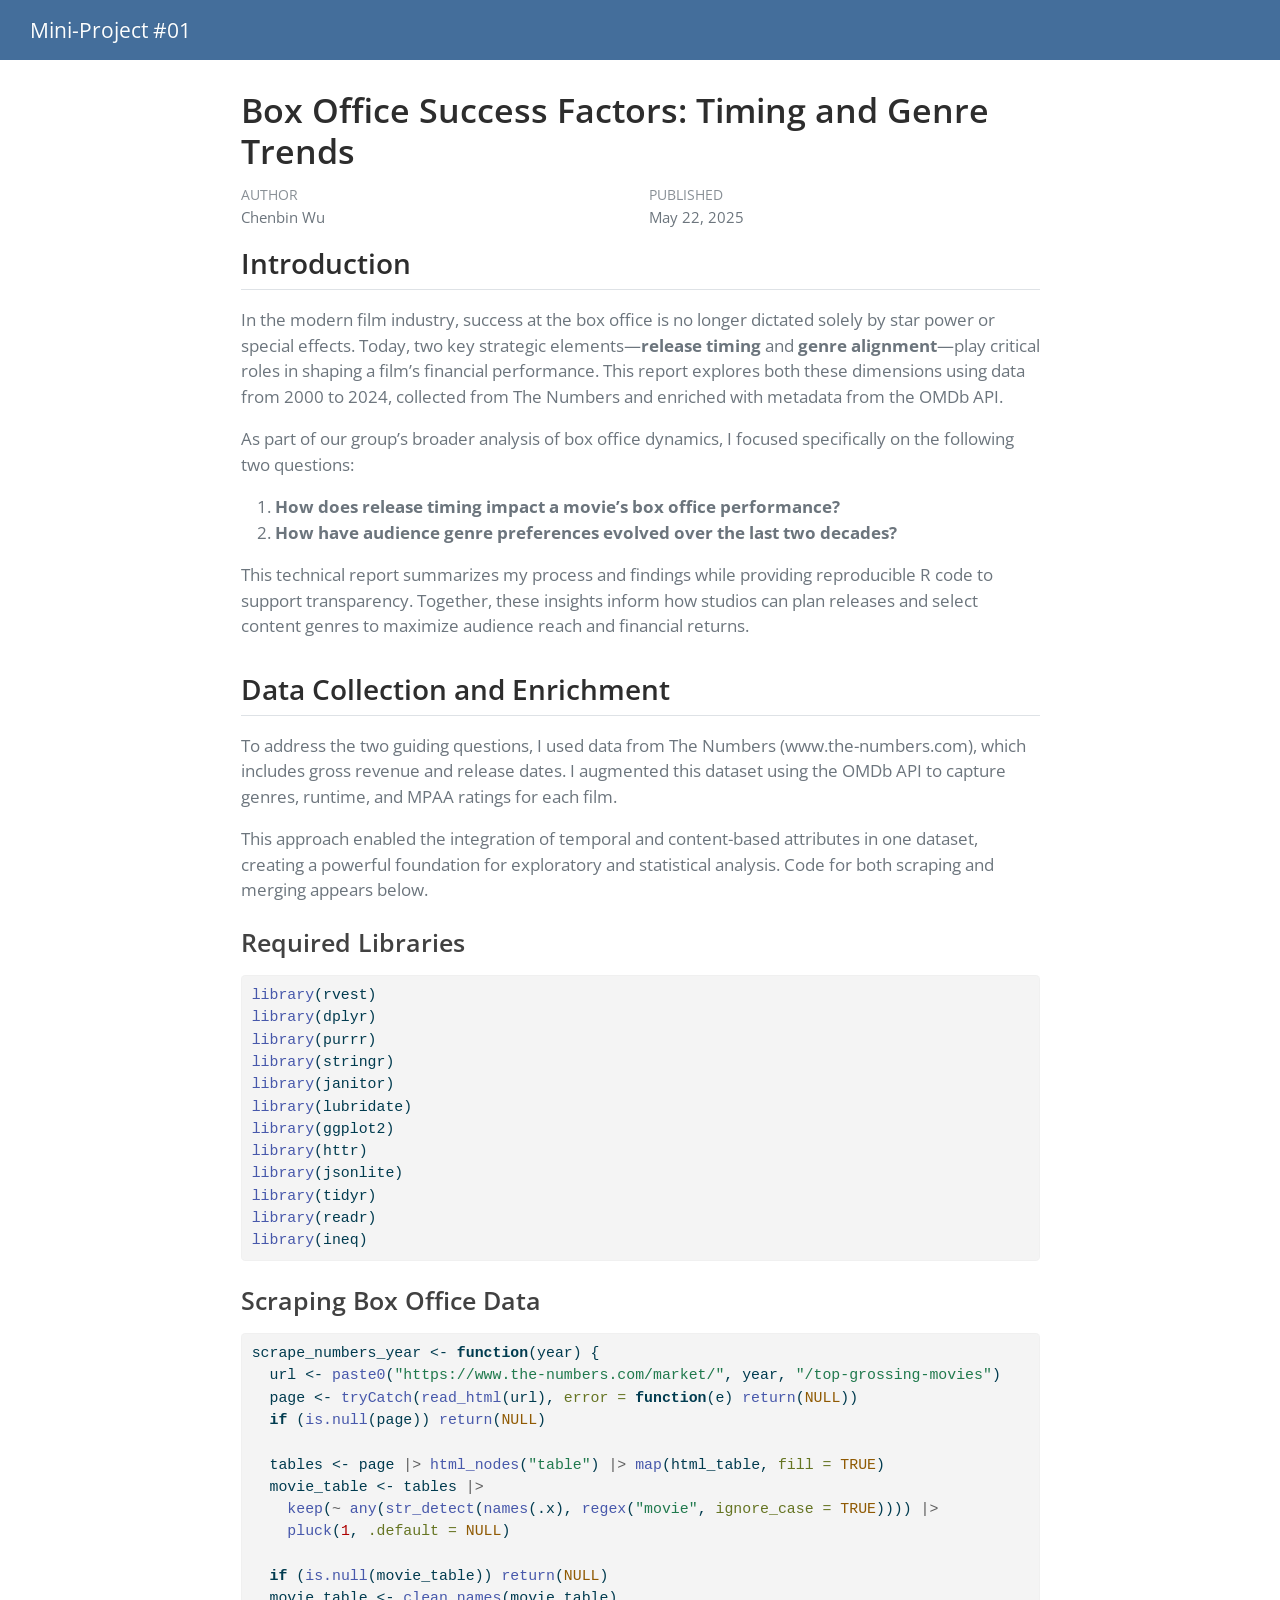
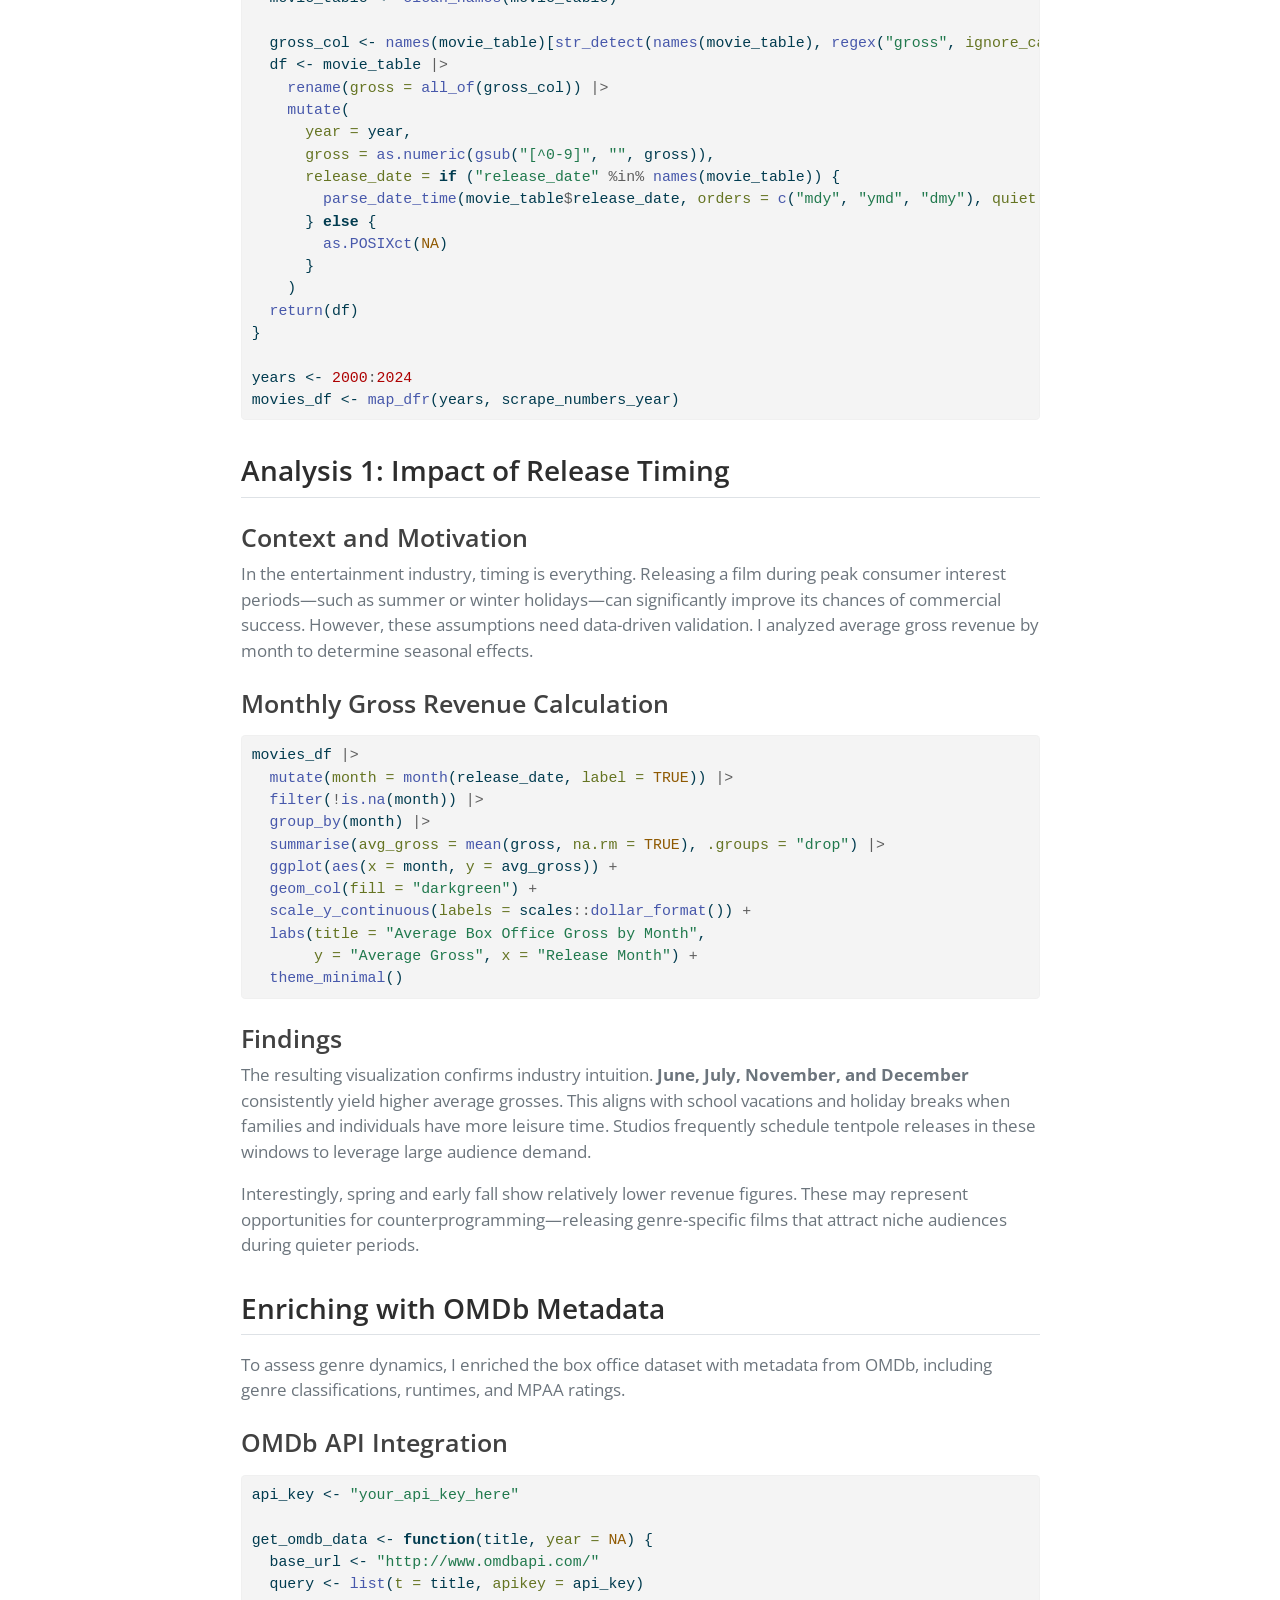
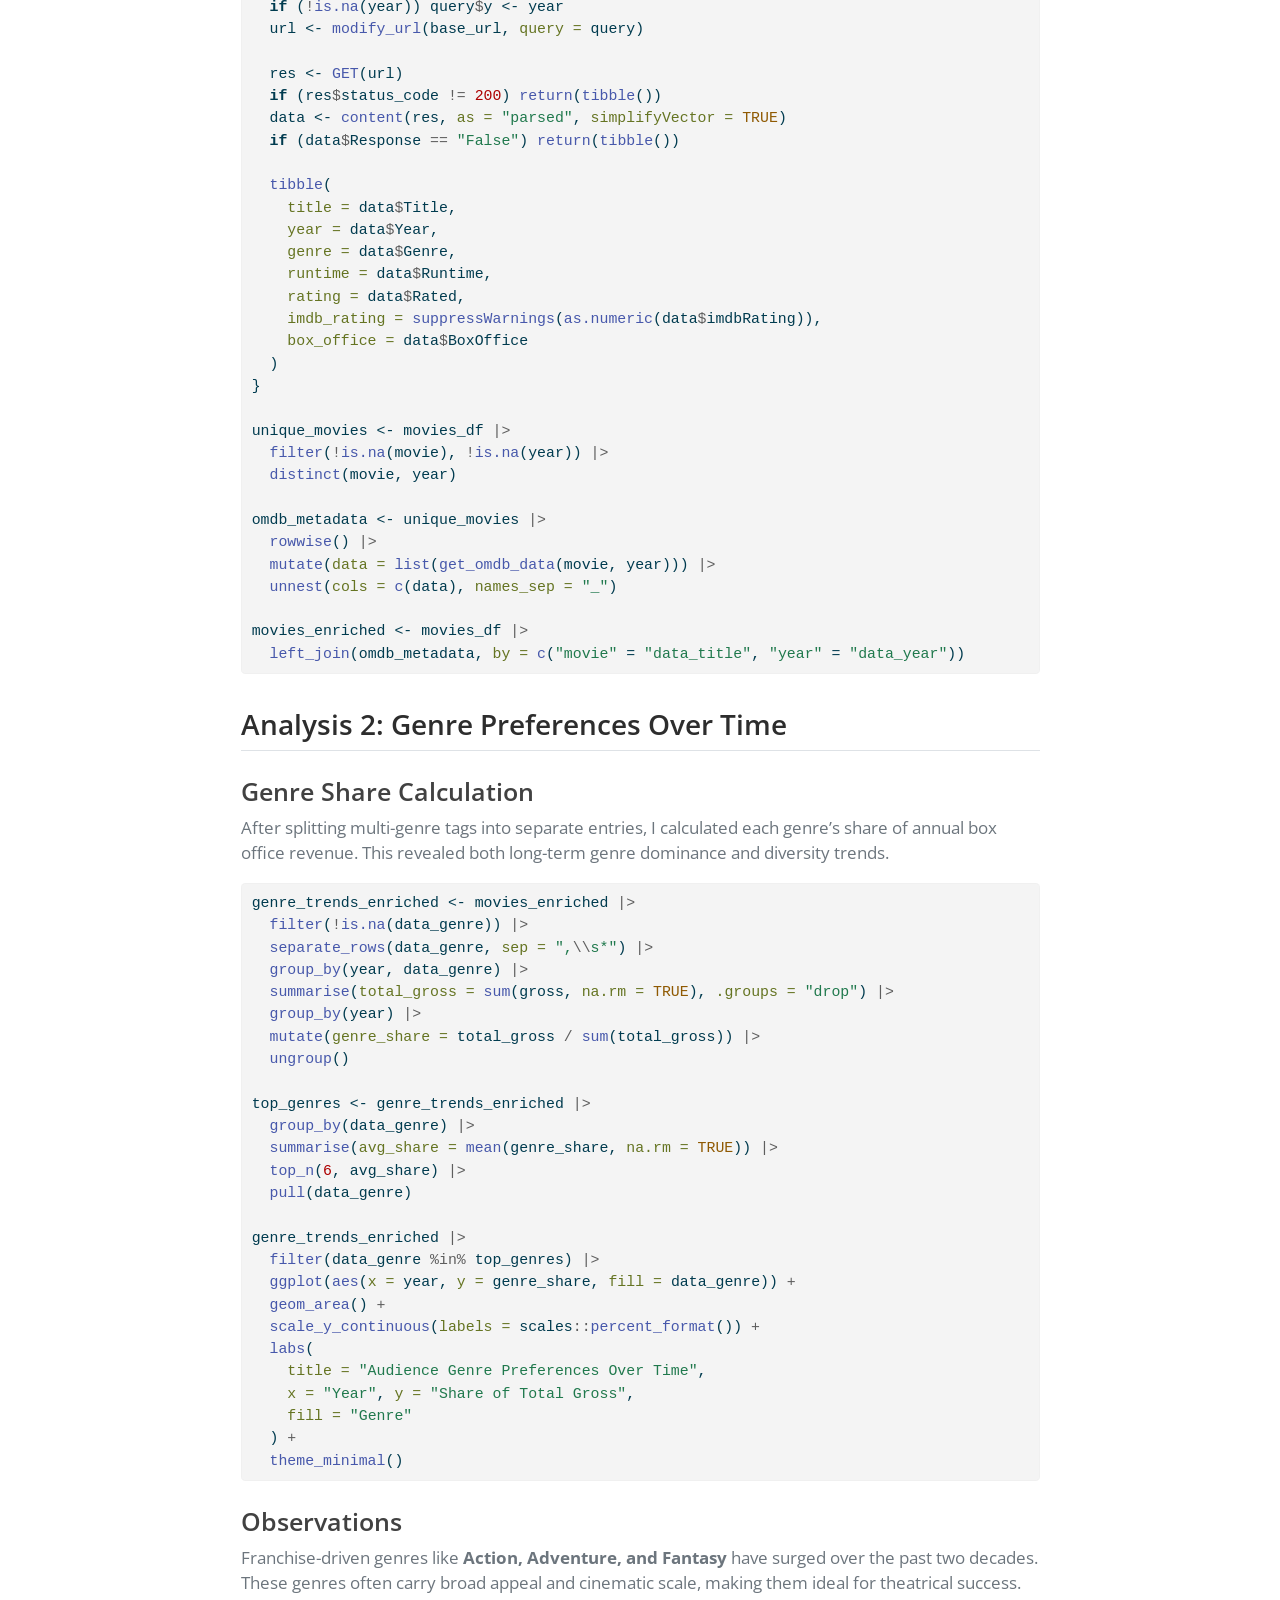
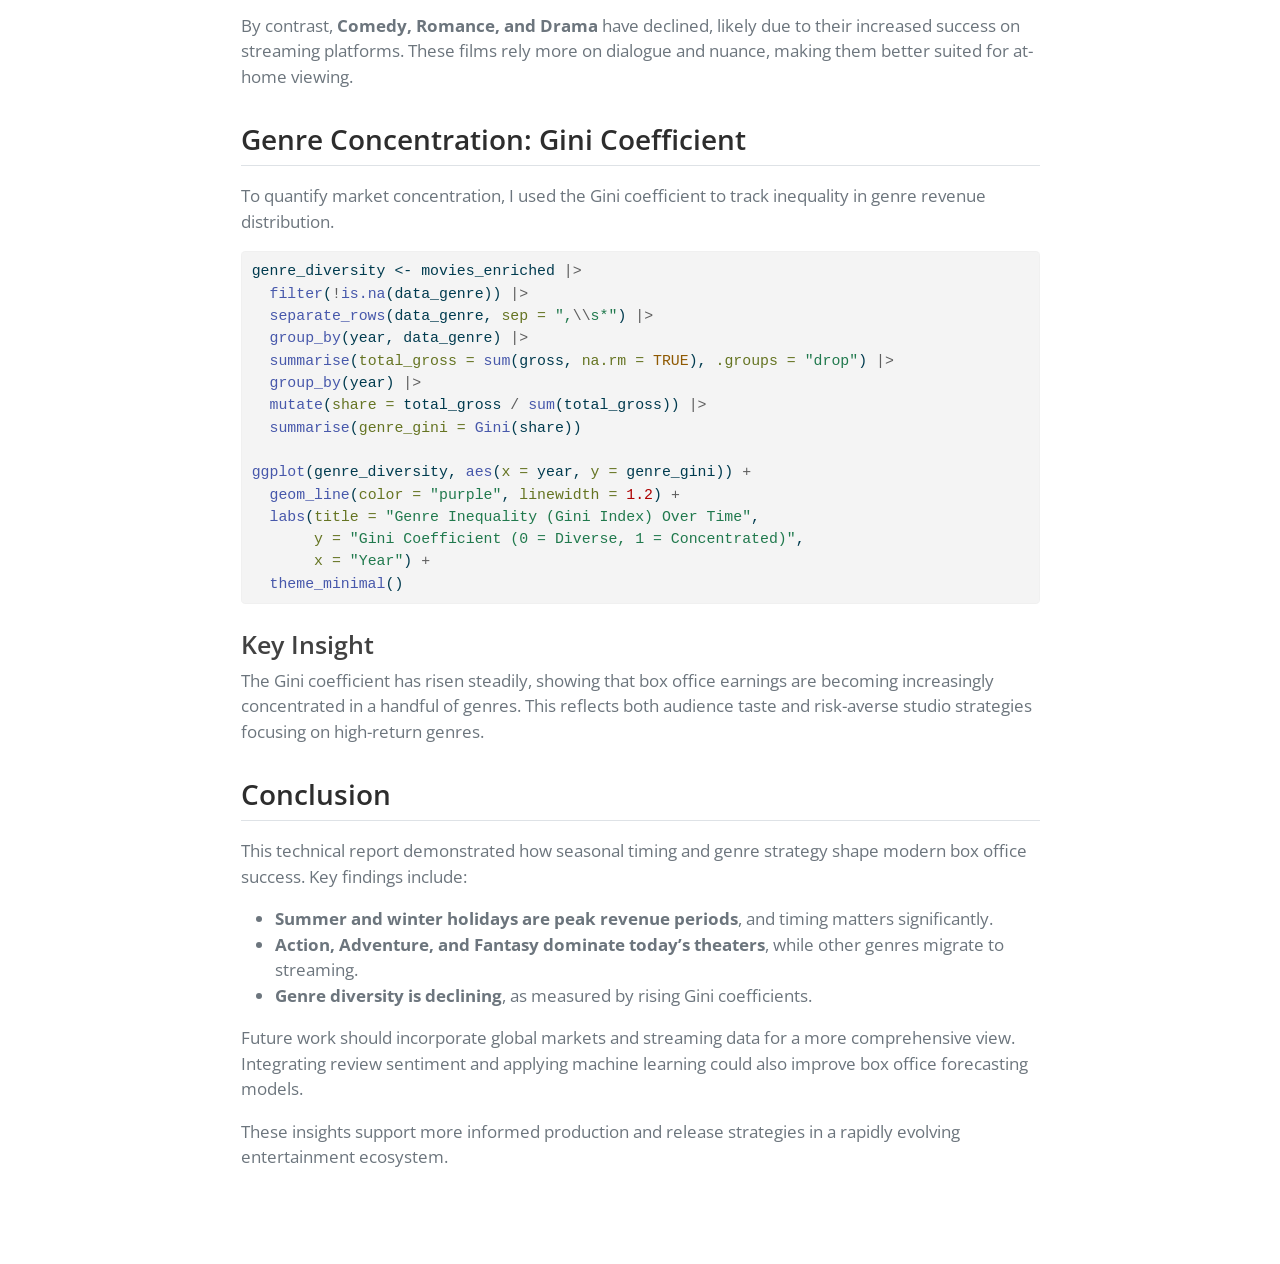
<file: docs/finalprojectindividual.html>
<!DOCTYPE html>
<html xmlns="http://www.w3.org/1999/xhtml" lang="en" xml:lang="en"><head>

<meta charset="utf-8">
<meta name="generator" content="quarto-1.6.40">

<meta name="viewport" content="width=device-width, initial-scale=1.0, user-scalable=yes">

<meta name="author" content="Chenbin Wu">
<meta name="dcterms.date" content="2025-05-22">

<title>Box Office Success Factors: Timing and Genre Trends – Mini-Project #01</title>
<style>
code{white-space: pre-wrap;}
span.smallcaps{font-variant: small-caps;}
div.columns{display: flex; gap: min(4vw, 1.5em);}
div.column{flex: auto; overflow-x: auto;}
div.hanging-indent{margin-left: 1.5em; text-indent: -1.5em;}
ul.task-list{list-style: none;}
ul.task-list li input[type="checkbox"] {
  width: 0.8em;
  margin: 0 0.8em 0.2em -1em; /* quarto-specific, see https://github.com/quarto-dev/quarto-cli/issues/4556 */ 
  vertical-align: middle;
}
/* CSS for syntax highlighting */
pre > code.sourceCode { white-space: pre; position: relative; }
pre > code.sourceCode > span { line-height: 1.25; }
pre > code.sourceCode > span:empty { height: 1.2em; }
.sourceCode { overflow: visible; }
code.sourceCode > span { color: inherit; text-decoration: inherit; }
div.sourceCode { margin: 1em 0; }
pre.sourceCode { margin: 0; }
@media screen {
div.sourceCode { overflow: auto; }
}
@media print {
pre > code.sourceCode { white-space: pre-wrap; }
pre > code.sourceCode > span { display: inline-block; text-indent: -5em; padding-left: 5em; }
}
pre.numberSource code
  { counter-reset: source-line 0; }
pre.numberSource code > span
  { position: relative; left: -4em; counter-increment: source-line; }
pre.numberSource code > span > a:first-child::before
  { content: counter(source-line);
    position: relative; left: -1em; text-align: right; vertical-align: baseline;
    border: none; display: inline-block;
    -webkit-touch-callout: none; -webkit-user-select: none;
    -khtml-user-select: none; -moz-user-select: none;
    -ms-user-select: none; user-select: none;
    padding: 0 4px; width: 4em;
  }
pre.numberSource { margin-left: 3em;  padding-left: 4px; }
div.sourceCode
  {   }
@media screen {
pre > code.sourceCode > span > a:first-child::before { text-decoration: underline; }
}
</style>


<script src="site_libs/quarto-nav/quarto-nav.js"></script>
<script src="site_libs/quarto-nav/headroom.min.js"></script>
<script src="site_libs/clipboard/clipboard.min.js"></script>
<script src="site_libs/quarto-search/autocomplete.umd.js"></script>
<script src="site_libs/quarto-search/fuse.min.js"></script>
<script src="site_libs/quarto-search/quarto-search.js"></script>
<meta name="quarto:offset" content="./">
<script src="site_libs/quarto-html/quarto.js"></script>
<script src="site_libs/quarto-html/popper.min.js"></script>
<script src="site_libs/quarto-html/tippy.umd.min.js"></script>
<script src="site_libs/quarto-html/anchor.min.js"></script>
<link href="site_libs/quarto-html/tippy.css" rel="stylesheet">
<link href="site_libs/quarto-html/quarto-syntax-highlighting-549806ee2085284f45b00abea8c6df48.css" rel="stylesheet" id="quarto-text-highlighting-styles">
<script src="site_libs/bootstrap/bootstrap.min.js"></script>
<link href="site_libs/bootstrap/bootstrap-icons.css" rel="stylesheet">
<link href="site_libs/bootstrap/bootstrap-8fdb60cc607797eed9f9084820682789.min.css" rel="stylesheet" append-hash="true" id="quarto-bootstrap" data-mode="light">
<script id="quarto-search-options" type="application/json">{
  "location": "navbar",
  "copy-button": false,
  "collapse-after": 3,
  "panel-placement": "end",
  "type": "overlay",
  "limit": 50,
  "keyboard-shortcut": [
    "f",
    "/",
    "s"
  ],
  "show-item-context": false,
  "language": {
    "search-no-results-text": "No results",
    "search-matching-documents-text": "matching documents",
    "search-copy-link-title": "Copy link to search",
    "search-hide-matches-text": "Hide additional matches",
    "search-more-match-text": "more match in this document",
    "search-more-matches-text": "more matches in this document",
    "search-clear-button-title": "Clear",
    "search-text-placeholder": "",
    "search-detached-cancel-button-title": "Cancel",
    "search-submit-button-title": "Submit",
    "search-label": "Search"
  }
}</script>


</head>

<body class="nav-fixed fullcontent">

<div id="quarto-search-results"></div>
  <header id="quarto-header" class="headroom fixed-top">
    <nav class="navbar navbar-expand-lg " data-bs-theme="dark">
      <div class="navbar-container container-fluid">
      <div class="navbar-brand-container mx-auto">
    <a class="navbar-brand" href="./index.html">
    <span class="navbar-title">Mini-Project #01</span>
    </a>
  </div>
        <div class="quarto-navbar-tools tools-end">
</div>
      </div> <!-- /container-fluid -->
    </nav>
</header>
<!-- content -->
<div id="quarto-content" class="quarto-container page-columns page-rows-contents page-layout-article page-navbar">
<!-- sidebar -->
<!-- margin-sidebar -->
    
<!-- main -->
<main class="content" id="quarto-document-content">

<header id="title-block-header" class="quarto-title-block default">
<div class="quarto-title">
<h1 class="title">Box Office Success Factors: Timing and Genre Trends</h1>
</div>



<div class="quarto-title-meta">

    <div>
    <div class="quarto-title-meta-heading">Author</div>
    <div class="quarto-title-meta-contents">
             <p>Chenbin Wu </p>
          </div>
  </div>
    
    <div>
    <div class="quarto-title-meta-heading">Published</div>
    <div class="quarto-title-meta-contents">
      <p class="date">May 22, 2025</p>
    </div>
  </div>
  
    
  </div>
  


</header>


<section id="introduction" class="level2">
<h2 class="anchored" data-anchor-id="introduction">Introduction</h2>
<p>In the modern film industry, success at the box office is no longer dictated solely by star power or special effects. Today, two key strategic elements—<strong>release timing</strong> and <strong>genre alignment</strong>—play critical roles in shaping a film’s financial performance. This report explores both these dimensions using data from 2000 to 2024, collected from The Numbers and enriched with metadata from the OMDb API.</p>
<p>As part of our group’s broader analysis of box office dynamics, I focused specifically on the following two questions:</p>
<ol type="1">
<li><strong>How does release timing impact a movie’s box office performance?</strong></li>
<li><strong>How have audience genre preferences evolved over the last two decades?</strong></li>
</ol>
<p>This technical report summarizes my process and findings while providing reproducible R code to support transparency. Together, these insights inform how studios can plan releases and select content genres to maximize audience reach and financial returns.</p>
</section>
<section id="data-collection-and-enrichment" class="level2">
<h2 class="anchored" data-anchor-id="data-collection-and-enrichment">Data Collection and Enrichment</h2>
<p>To address the two guiding questions, I used data from The Numbers (www.the-numbers.com), which includes gross revenue and release dates. I augmented this dataset using the OMDb API to capture genres, runtime, and MPAA ratings for each film.</p>
<p>This approach enabled the integration of temporal and content-based attributes in one dataset, creating a powerful foundation for exploratory and statistical analysis. Code for both scraping and merging appears below.</p>
<section id="required-libraries" class="level3">
<h3 class="anchored" data-anchor-id="required-libraries">Required Libraries</h3>
<div class="sourceCode" id="cb1"><pre class="sourceCode r code-with-copy"><code class="sourceCode r"><span id="cb1-1"><a href="#cb1-1" aria-hidden="true" tabindex="-1"></a><span class="fu">library</span>(rvest)</span>
<span id="cb1-2"><a href="#cb1-2" aria-hidden="true" tabindex="-1"></a><span class="fu">library</span>(dplyr)</span>
<span id="cb1-3"><a href="#cb1-3" aria-hidden="true" tabindex="-1"></a><span class="fu">library</span>(purrr)</span>
<span id="cb1-4"><a href="#cb1-4" aria-hidden="true" tabindex="-1"></a><span class="fu">library</span>(stringr)</span>
<span id="cb1-5"><a href="#cb1-5" aria-hidden="true" tabindex="-1"></a><span class="fu">library</span>(janitor)</span>
<span id="cb1-6"><a href="#cb1-6" aria-hidden="true" tabindex="-1"></a><span class="fu">library</span>(lubridate)</span>
<span id="cb1-7"><a href="#cb1-7" aria-hidden="true" tabindex="-1"></a><span class="fu">library</span>(ggplot2)</span>
<span id="cb1-8"><a href="#cb1-8" aria-hidden="true" tabindex="-1"></a><span class="fu">library</span>(httr)</span>
<span id="cb1-9"><a href="#cb1-9" aria-hidden="true" tabindex="-1"></a><span class="fu">library</span>(jsonlite)</span>
<span id="cb1-10"><a href="#cb1-10" aria-hidden="true" tabindex="-1"></a><span class="fu">library</span>(tidyr)</span>
<span id="cb1-11"><a href="#cb1-11" aria-hidden="true" tabindex="-1"></a><span class="fu">library</span>(readr)</span>
<span id="cb1-12"><a href="#cb1-12" aria-hidden="true" tabindex="-1"></a><span class="fu">library</span>(ineq)</span></code><button title="Copy to Clipboard" class="code-copy-button"><i class="bi"></i></button></pre></div>
</section>
<section id="scraping-box-office-data" class="level3">
<h3 class="anchored" data-anchor-id="scraping-box-office-data">Scraping Box Office Data</h3>
<div class="sourceCode" id="cb2"><pre class="sourceCode r code-with-copy"><code class="sourceCode r"><span id="cb2-1"><a href="#cb2-1" aria-hidden="true" tabindex="-1"></a>scrape_numbers_year <span class="ot">&lt;-</span> <span class="cf">function</span>(year) {</span>
<span id="cb2-2"><a href="#cb2-2" aria-hidden="true" tabindex="-1"></a>  url <span class="ot">&lt;-</span> <span class="fu">paste0</span>(<span class="st">"https://www.the-numbers.com/market/"</span>, year, <span class="st">"/top-grossing-movies"</span>)</span>
<span id="cb2-3"><a href="#cb2-3" aria-hidden="true" tabindex="-1"></a>  page <span class="ot">&lt;-</span> <span class="fu">tryCatch</span>(<span class="fu">read_html</span>(url), <span class="at">error =</span> <span class="cf">function</span>(e) <span class="fu">return</span>(<span class="cn">NULL</span>))</span>
<span id="cb2-4"><a href="#cb2-4" aria-hidden="true" tabindex="-1"></a>  <span class="cf">if</span> (<span class="fu">is.null</span>(page)) <span class="fu">return</span>(<span class="cn">NULL</span>)</span>
<span id="cb2-5"><a href="#cb2-5" aria-hidden="true" tabindex="-1"></a></span>
<span id="cb2-6"><a href="#cb2-6" aria-hidden="true" tabindex="-1"></a>  tables <span class="ot">&lt;-</span> page <span class="sc">|&gt;</span> <span class="fu">html_nodes</span>(<span class="st">"table"</span>) <span class="sc">|&gt;</span> <span class="fu">map</span>(html_table, <span class="at">fill =</span> <span class="cn">TRUE</span>)</span>
<span id="cb2-7"><a href="#cb2-7" aria-hidden="true" tabindex="-1"></a>  movie_table <span class="ot">&lt;-</span> tables <span class="sc">|&gt;</span></span>
<span id="cb2-8"><a href="#cb2-8" aria-hidden="true" tabindex="-1"></a>    <span class="fu">keep</span>(<span class="sc">~</span> <span class="fu">any</span>(<span class="fu">str_detect</span>(<span class="fu">names</span>(.x), <span class="fu">regex</span>(<span class="st">"movie"</span>, <span class="at">ignore_case =</span> <span class="cn">TRUE</span>)))) <span class="sc">|&gt;</span></span>
<span id="cb2-9"><a href="#cb2-9" aria-hidden="true" tabindex="-1"></a>    <span class="fu">pluck</span>(<span class="dv">1</span>, <span class="at">.default =</span> <span class="cn">NULL</span>)</span>
<span id="cb2-10"><a href="#cb2-10" aria-hidden="true" tabindex="-1"></a></span>
<span id="cb2-11"><a href="#cb2-11" aria-hidden="true" tabindex="-1"></a>  <span class="cf">if</span> (<span class="fu">is.null</span>(movie_table)) <span class="fu">return</span>(<span class="cn">NULL</span>)</span>
<span id="cb2-12"><a href="#cb2-12" aria-hidden="true" tabindex="-1"></a>  movie_table <span class="ot">&lt;-</span> <span class="fu">clean_names</span>(movie_table)</span>
<span id="cb2-13"><a href="#cb2-13" aria-hidden="true" tabindex="-1"></a></span>
<span id="cb2-14"><a href="#cb2-14" aria-hidden="true" tabindex="-1"></a>  gross_col <span class="ot">&lt;-</span> <span class="fu">names</span>(movie_table)[<span class="fu">str_detect</span>(<span class="fu">names</span>(movie_table), <span class="fu">regex</span>(<span class="st">"gross"</span>, <span class="at">ignore_case =</span> <span class="cn">TRUE</span>))][<span class="dv">1</span>]</span>
<span id="cb2-15"><a href="#cb2-15" aria-hidden="true" tabindex="-1"></a>  df <span class="ot">&lt;-</span> movie_table <span class="sc">|&gt;</span></span>
<span id="cb2-16"><a href="#cb2-16" aria-hidden="true" tabindex="-1"></a>    <span class="fu">rename</span>(<span class="at">gross =</span> <span class="fu">all_of</span>(gross_col)) <span class="sc">|&gt;</span></span>
<span id="cb2-17"><a href="#cb2-17" aria-hidden="true" tabindex="-1"></a>    <span class="fu">mutate</span>(</span>
<span id="cb2-18"><a href="#cb2-18" aria-hidden="true" tabindex="-1"></a>      <span class="at">year =</span> year,</span>
<span id="cb2-19"><a href="#cb2-19" aria-hidden="true" tabindex="-1"></a>      <span class="at">gross =</span> <span class="fu">as.numeric</span>(<span class="fu">gsub</span>(<span class="st">"[^0-9]"</span>, <span class="st">""</span>, gross)),</span>
<span id="cb2-20"><a href="#cb2-20" aria-hidden="true" tabindex="-1"></a>      <span class="at">release_date =</span> <span class="cf">if</span> (<span class="st">"release_date"</span> <span class="sc">%in%</span> <span class="fu">names</span>(movie_table)) {</span>
<span id="cb2-21"><a href="#cb2-21" aria-hidden="true" tabindex="-1"></a>        <span class="fu">parse_date_time</span>(movie_table<span class="sc">$</span>release_date, <span class="at">orders =</span> <span class="fu">c</span>(<span class="st">"mdy"</span>, <span class="st">"ymd"</span>, <span class="st">"dmy"</span>), <span class="at">quiet =</span> <span class="cn">TRUE</span>)</span>
<span id="cb2-22"><a href="#cb2-22" aria-hidden="true" tabindex="-1"></a>      } <span class="cf">else</span> {</span>
<span id="cb2-23"><a href="#cb2-23" aria-hidden="true" tabindex="-1"></a>        <span class="fu">as.POSIXct</span>(<span class="cn">NA</span>)</span>
<span id="cb2-24"><a href="#cb2-24" aria-hidden="true" tabindex="-1"></a>      }</span>
<span id="cb2-25"><a href="#cb2-25" aria-hidden="true" tabindex="-1"></a>    )</span>
<span id="cb2-26"><a href="#cb2-26" aria-hidden="true" tabindex="-1"></a>  <span class="fu">return</span>(df)</span>
<span id="cb2-27"><a href="#cb2-27" aria-hidden="true" tabindex="-1"></a>}</span>
<span id="cb2-28"><a href="#cb2-28" aria-hidden="true" tabindex="-1"></a></span>
<span id="cb2-29"><a href="#cb2-29" aria-hidden="true" tabindex="-1"></a>years <span class="ot">&lt;-</span> <span class="dv">2000</span><span class="sc">:</span><span class="dv">2024</span></span>
<span id="cb2-30"><a href="#cb2-30" aria-hidden="true" tabindex="-1"></a>movies_df <span class="ot">&lt;-</span> <span class="fu">map_dfr</span>(years, scrape_numbers_year)</span></code><button title="Copy to Clipboard" class="code-copy-button"><i class="bi"></i></button></pre></div>
</section>
</section>
<section id="analysis-1-impact-of-release-timing" class="level2">
<h2 class="anchored" data-anchor-id="analysis-1-impact-of-release-timing">Analysis 1: Impact of Release Timing</h2>
<section id="context-and-motivation" class="level3">
<h3 class="anchored" data-anchor-id="context-and-motivation">Context and Motivation</h3>
<p>In the entertainment industry, timing is everything. Releasing a film during peak consumer interest periods—such as summer or winter holidays—can significantly improve its chances of commercial success. However, these assumptions need data-driven validation. I analyzed average gross revenue by month to determine seasonal effects.</p>
</section>
<section id="monthly-gross-revenue-calculation" class="level3">
<h3 class="anchored" data-anchor-id="monthly-gross-revenue-calculation">Monthly Gross Revenue Calculation</h3>
<div class="sourceCode" id="cb3"><pre class="sourceCode r code-with-copy"><code class="sourceCode r"><span id="cb3-1"><a href="#cb3-1" aria-hidden="true" tabindex="-1"></a>movies_df <span class="sc">|&gt;</span></span>
<span id="cb3-2"><a href="#cb3-2" aria-hidden="true" tabindex="-1"></a>  <span class="fu">mutate</span>(<span class="at">month =</span> <span class="fu">month</span>(release_date, <span class="at">label =</span> <span class="cn">TRUE</span>)) <span class="sc">|&gt;</span></span>
<span id="cb3-3"><a href="#cb3-3" aria-hidden="true" tabindex="-1"></a>  <span class="fu">filter</span>(<span class="sc">!</span><span class="fu">is.na</span>(month)) <span class="sc">|&gt;</span></span>
<span id="cb3-4"><a href="#cb3-4" aria-hidden="true" tabindex="-1"></a>  <span class="fu">group_by</span>(month) <span class="sc">|&gt;</span></span>
<span id="cb3-5"><a href="#cb3-5" aria-hidden="true" tabindex="-1"></a>  <span class="fu">summarise</span>(<span class="at">avg_gross =</span> <span class="fu">mean</span>(gross, <span class="at">na.rm =</span> <span class="cn">TRUE</span>), <span class="at">.groups =</span> <span class="st">"drop"</span>) <span class="sc">|&gt;</span></span>
<span id="cb3-6"><a href="#cb3-6" aria-hidden="true" tabindex="-1"></a>  <span class="fu">ggplot</span>(<span class="fu">aes</span>(<span class="at">x =</span> month, <span class="at">y =</span> avg_gross)) <span class="sc">+</span></span>
<span id="cb3-7"><a href="#cb3-7" aria-hidden="true" tabindex="-1"></a>  <span class="fu">geom_col</span>(<span class="at">fill =</span> <span class="st">"darkgreen"</span>) <span class="sc">+</span></span>
<span id="cb3-8"><a href="#cb3-8" aria-hidden="true" tabindex="-1"></a>  <span class="fu">scale_y_continuous</span>(<span class="at">labels =</span> scales<span class="sc">::</span><span class="fu">dollar_format</span>()) <span class="sc">+</span></span>
<span id="cb3-9"><a href="#cb3-9" aria-hidden="true" tabindex="-1"></a>  <span class="fu">labs</span>(<span class="at">title =</span> <span class="st">"Average Box Office Gross by Month"</span>,</span>
<span id="cb3-10"><a href="#cb3-10" aria-hidden="true" tabindex="-1"></a>       <span class="at">y =</span> <span class="st">"Average Gross"</span>, <span class="at">x =</span> <span class="st">"Release Month"</span>) <span class="sc">+</span></span>
<span id="cb3-11"><a href="#cb3-11" aria-hidden="true" tabindex="-1"></a>  <span class="fu">theme_minimal</span>()</span></code><button title="Copy to Clipboard" class="code-copy-button"><i class="bi"></i></button></pre></div>
</section>
<section id="findings" class="level3">
<h3 class="anchored" data-anchor-id="findings">Findings</h3>
<p>The resulting visualization confirms industry intuition. <strong>June, July, November, and December</strong> consistently yield higher average grosses. This aligns with school vacations and holiday breaks when families and individuals have more leisure time. Studios frequently schedule tentpole releases in these windows to leverage large audience demand.</p>
<p>Interestingly, spring and early fall show relatively lower revenue figures. These may represent opportunities for counterprogramming—releasing genre-specific films that attract niche audiences during quieter periods.</p>
</section>
</section>
<section id="enriching-with-omdb-metadata" class="level2">
<h2 class="anchored" data-anchor-id="enriching-with-omdb-metadata">Enriching with OMDb Metadata</h2>
<p>To assess genre dynamics, I enriched the box office dataset with metadata from OMDb, including genre classifications, runtimes, and MPAA ratings.</p>
<section id="omdb-api-integration" class="level3">
<h3 class="anchored" data-anchor-id="omdb-api-integration">OMDb API Integration</h3>
<div class="sourceCode" id="cb4"><pre class="sourceCode r code-with-copy"><code class="sourceCode r"><span id="cb4-1"><a href="#cb4-1" aria-hidden="true" tabindex="-1"></a>api_key <span class="ot">&lt;-</span> <span class="st">"your_api_key_here"</span></span>
<span id="cb4-2"><a href="#cb4-2" aria-hidden="true" tabindex="-1"></a></span>
<span id="cb4-3"><a href="#cb4-3" aria-hidden="true" tabindex="-1"></a>get_omdb_data <span class="ot">&lt;-</span> <span class="cf">function</span>(title, <span class="at">year =</span> <span class="cn">NA</span>) {</span>
<span id="cb4-4"><a href="#cb4-4" aria-hidden="true" tabindex="-1"></a>  base_url <span class="ot">&lt;-</span> <span class="st">"http://www.omdbapi.com/"</span></span>
<span id="cb4-5"><a href="#cb4-5" aria-hidden="true" tabindex="-1"></a>  query <span class="ot">&lt;-</span> <span class="fu">list</span>(<span class="at">t =</span> title, <span class="at">apikey =</span> api_key)</span>
<span id="cb4-6"><a href="#cb4-6" aria-hidden="true" tabindex="-1"></a>  <span class="cf">if</span> (<span class="sc">!</span><span class="fu">is.na</span>(year)) query<span class="sc">$</span>y <span class="ot">&lt;-</span> year</span>
<span id="cb4-7"><a href="#cb4-7" aria-hidden="true" tabindex="-1"></a>  url <span class="ot">&lt;-</span> <span class="fu">modify_url</span>(base_url, <span class="at">query =</span> query)</span>
<span id="cb4-8"><a href="#cb4-8" aria-hidden="true" tabindex="-1"></a></span>
<span id="cb4-9"><a href="#cb4-9" aria-hidden="true" tabindex="-1"></a>  res <span class="ot">&lt;-</span> <span class="fu">GET</span>(url)</span>
<span id="cb4-10"><a href="#cb4-10" aria-hidden="true" tabindex="-1"></a>  <span class="cf">if</span> (res<span class="sc">$</span>status_code <span class="sc">!=</span> <span class="dv">200</span>) <span class="fu">return</span>(<span class="fu">tibble</span>())</span>
<span id="cb4-11"><a href="#cb4-11" aria-hidden="true" tabindex="-1"></a>  data <span class="ot">&lt;-</span> <span class="fu">content</span>(res, <span class="at">as =</span> <span class="st">"parsed"</span>, <span class="at">simplifyVector =</span> <span class="cn">TRUE</span>)</span>
<span id="cb4-12"><a href="#cb4-12" aria-hidden="true" tabindex="-1"></a>  <span class="cf">if</span> (data<span class="sc">$</span>Response <span class="sc">==</span> <span class="st">"False"</span>) <span class="fu">return</span>(<span class="fu">tibble</span>())</span>
<span id="cb4-13"><a href="#cb4-13" aria-hidden="true" tabindex="-1"></a></span>
<span id="cb4-14"><a href="#cb4-14" aria-hidden="true" tabindex="-1"></a>  <span class="fu">tibble</span>(</span>
<span id="cb4-15"><a href="#cb4-15" aria-hidden="true" tabindex="-1"></a>    <span class="at">title =</span> data<span class="sc">$</span>Title,</span>
<span id="cb4-16"><a href="#cb4-16" aria-hidden="true" tabindex="-1"></a>    <span class="at">year =</span> data<span class="sc">$</span>Year,</span>
<span id="cb4-17"><a href="#cb4-17" aria-hidden="true" tabindex="-1"></a>    <span class="at">genre =</span> data<span class="sc">$</span>Genre,</span>
<span id="cb4-18"><a href="#cb4-18" aria-hidden="true" tabindex="-1"></a>    <span class="at">runtime =</span> data<span class="sc">$</span>Runtime,</span>
<span id="cb4-19"><a href="#cb4-19" aria-hidden="true" tabindex="-1"></a>    <span class="at">rating =</span> data<span class="sc">$</span>Rated,</span>
<span id="cb4-20"><a href="#cb4-20" aria-hidden="true" tabindex="-1"></a>    <span class="at">imdb_rating =</span> <span class="fu">suppressWarnings</span>(<span class="fu">as.numeric</span>(data<span class="sc">$</span>imdbRating)),</span>
<span id="cb4-21"><a href="#cb4-21" aria-hidden="true" tabindex="-1"></a>    <span class="at">box_office =</span> data<span class="sc">$</span>BoxOffice</span>
<span id="cb4-22"><a href="#cb4-22" aria-hidden="true" tabindex="-1"></a>  )</span>
<span id="cb4-23"><a href="#cb4-23" aria-hidden="true" tabindex="-1"></a>}</span>
<span id="cb4-24"><a href="#cb4-24" aria-hidden="true" tabindex="-1"></a></span>
<span id="cb4-25"><a href="#cb4-25" aria-hidden="true" tabindex="-1"></a>unique_movies <span class="ot">&lt;-</span> movies_df <span class="sc">|&gt;</span></span>
<span id="cb4-26"><a href="#cb4-26" aria-hidden="true" tabindex="-1"></a>  <span class="fu">filter</span>(<span class="sc">!</span><span class="fu">is.na</span>(movie), <span class="sc">!</span><span class="fu">is.na</span>(year)) <span class="sc">|&gt;</span></span>
<span id="cb4-27"><a href="#cb4-27" aria-hidden="true" tabindex="-1"></a>  <span class="fu">distinct</span>(movie, year)</span>
<span id="cb4-28"><a href="#cb4-28" aria-hidden="true" tabindex="-1"></a></span>
<span id="cb4-29"><a href="#cb4-29" aria-hidden="true" tabindex="-1"></a>omdb_metadata <span class="ot">&lt;-</span> unique_movies <span class="sc">|&gt;</span></span>
<span id="cb4-30"><a href="#cb4-30" aria-hidden="true" tabindex="-1"></a>  <span class="fu">rowwise</span>() <span class="sc">|&gt;</span></span>
<span id="cb4-31"><a href="#cb4-31" aria-hidden="true" tabindex="-1"></a>  <span class="fu">mutate</span>(<span class="at">data =</span> <span class="fu">list</span>(<span class="fu">get_omdb_data</span>(movie, year))) <span class="sc">|&gt;</span></span>
<span id="cb4-32"><a href="#cb4-32" aria-hidden="true" tabindex="-1"></a>  <span class="fu">unnest</span>(<span class="at">cols =</span> <span class="fu">c</span>(data), <span class="at">names_sep =</span> <span class="st">"_"</span>)</span>
<span id="cb4-33"><a href="#cb4-33" aria-hidden="true" tabindex="-1"></a></span>
<span id="cb4-34"><a href="#cb4-34" aria-hidden="true" tabindex="-1"></a>movies_enriched <span class="ot">&lt;-</span> movies_df <span class="sc">|&gt;</span></span>
<span id="cb4-35"><a href="#cb4-35" aria-hidden="true" tabindex="-1"></a>  <span class="fu">left_join</span>(omdb_metadata, <span class="at">by =</span> <span class="fu">c</span>(<span class="st">"movie"</span> <span class="ot">=</span> <span class="st">"data_title"</span>, <span class="st">"year"</span> <span class="ot">=</span> <span class="st">"data_year"</span>))</span></code><button title="Copy to Clipboard" class="code-copy-button"><i class="bi"></i></button></pre></div>
</section>
</section>
<section id="analysis-2-genre-preferences-over-time" class="level2">
<h2 class="anchored" data-anchor-id="analysis-2-genre-preferences-over-time">Analysis 2: Genre Preferences Over Time</h2>
<section id="genre-share-calculation" class="level3">
<h3 class="anchored" data-anchor-id="genre-share-calculation">Genre Share Calculation</h3>
<p>After splitting multi-genre tags into separate entries, I calculated each genre’s share of annual box office revenue. This revealed both long-term genre dominance and diversity trends.</p>
<div class="sourceCode" id="cb5"><pre class="sourceCode r code-with-copy"><code class="sourceCode r"><span id="cb5-1"><a href="#cb5-1" aria-hidden="true" tabindex="-1"></a>genre_trends_enriched <span class="ot">&lt;-</span> movies_enriched <span class="sc">|&gt;</span></span>
<span id="cb5-2"><a href="#cb5-2" aria-hidden="true" tabindex="-1"></a>  <span class="fu">filter</span>(<span class="sc">!</span><span class="fu">is.na</span>(data_genre)) <span class="sc">|&gt;</span></span>
<span id="cb5-3"><a href="#cb5-3" aria-hidden="true" tabindex="-1"></a>  <span class="fu">separate_rows</span>(data_genre, <span class="at">sep =</span> <span class="st">",</span><span class="sc">\\</span><span class="st">s*"</span>) <span class="sc">|&gt;</span></span>
<span id="cb5-4"><a href="#cb5-4" aria-hidden="true" tabindex="-1"></a>  <span class="fu">group_by</span>(year, data_genre) <span class="sc">|&gt;</span></span>
<span id="cb5-5"><a href="#cb5-5" aria-hidden="true" tabindex="-1"></a>  <span class="fu">summarise</span>(<span class="at">total_gross =</span> <span class="fu">sum</span>(gross, <span class="at">na.rm =</span> <span class="cn">TRUE</span>), <span class="at">.groups =</span> <span class="st">"drop"</span>) <span class="sc">|&gt;</span></span>
<span id="cb5-6"><a href="#cb5-6" aria-hidden="true" tabindex="-1"></a>  <span class="fu">group_by</span>(year) <span class="sc">|&gt;</span></span>
<span id="cb5-7"><a href="#cb5-7" aria-hidden="true" tabindex="-1"></a>  <span class="fu">mutate</span>(<span class="at">genre_share =</span> total_gross <span class="sc">/</span> <span class="fu">sum</span>(total_gross)) <span class="sc">|&gt;</span></span>
<span id="cb5-8"><a href="#cb5-8" aria-hidden="true" tabindex="-1"></a>  <span class="fu">ungroup</span>()</span>
<span id="cb5-9"><a href="#cb5-9" aria-hidden="true" tabindex="-1"></a></span>
<span id="cb5-10"><a href="#cb5-10" aria-hidden="true" tabindex="-1"></a>top_genres <span class="ot">&lt;-</span> genre_trends_enriched <span class="sc">|&gt;</span></span>
<span id="cb5-11"><a href="#cb5-11" aria-hidden="true" tabindex="-1"></a>  <span class="fu">group_by</span>(data_genre) <span class="sc">|&gt;</span></span>
<span id="cb5-12"><a href="#cb5-12" aria-hidden="true" tabindex="-1"></a>  <span class="fu">summarise</span>(<span class="at">avg_share =</span> <span class="fu">mean</span>(genre_share, <span class="at">na.rm =</span> <span class="cn">TRUE</span>)) <span class="sc">|&gt;</span></span>
<span id="cb5-13"><a href="#cb5-13" aria-hidden="true" tabindex="-1"></a>  <span class="fu">top_n</span>(<span class="dv">6</span>, avg_share) <span class="sc">|&gt;</span></span>
<span id="cb5-14"><a href="#cb5-14" aria-hidden="true" tabindex="-1"></a>  <span class="fu">pull</span>(data_genre)</span>
<span id="cb5-15"><a href="#cb5-15" aria-hidden="true" tabindex="-1"></a></span>
<span id="cb5-16"><a href="#cb5-16" aria-hidden="true" tabindex="-1"></a>genre_trends_enriched <span class="sc">|&gt;</span></span>
<span id="cb5-17"><a href="#cb5-17" aria-hidden="true" tabindex="-1"></a>  <span class="fu">filter</span>(data_genre <span class="sc">%in%</span> top_genres) <span class="sc">|&gt;</span></span>
<span id="cb5-18"><a href="#cb5-18" aria-hidden="true" tabindex="-1"></a>  <span class="fu">ggplot</span>(<span class="fu">aes</span>(<span class="at">x =</span> year, <span class="at">y =</span> genre_share, <span class="at">fill =</span> data_genre)) <span class="sc">+</span></span>
<span id="cb5-19"><a href="#cb5-19" aria-hidden="true" tabindex="-1"></a>  <span class="fu">geom_area</span>() <span class="sc">+</span></span>
<span id="cb5-20"><a href="#cb5-20" aria-hidden="true" tabindex="-1"></a>  <span class="fu">scale_y_continuous</span>(<span class="at">labels =</span> scales<span class="sc">::</span><span class="fu">percent_format</span>()) <span class="sc">+</span></span>
<span id="cb5-21"><a href="#cb5-21" aria-hidden="true" tabindex="-1"></a>  <span class="fu">labs</span>(</span>
<span id="cb5-22"><a href="#cb5-22" aria-hidden="true" tabindex="-1"></a>    <span class="at">title =</span> <span class="st">"Audience Genre Preferences Over Time"</span>,</span>
<span id="cb5-23"><a href="#cb5-23" aria-hidden="true" tabindex="-1"></a>    <span class="at">x =</span> <span class="st">"Year"</span>, <span class="at">y =</span> <span class="st">"Share of Total Gross"</span>,</span>
<span id="cb5-24"><a href="#cb5-24" aria-hidden="true" tabindex="-1"></a>    <span class="at">fill =</span> <span class="st">"Genre"</span></span>
<span id="cb5-25"><a href="#cb5-25" aria-hidden="true" tabindex="-1"></a>  ) <span class="sc">+</span></span>
<span id="cb5-26"><a href="#cb5-26" aria-hidden="true" tabindex="-1"></a>  <span class="fu">theme_minimal</span>()</span></code><button title="Copy to Clipboard" class="code-copy-button"><i class="bi"></i></button></pre></div>
</section>
<section id="observations" class="level3">
<h3 class="anchored" data-anchor-id="observations">Observations</h3>
<p>Franchise-driven genres like <strong>Action, Adventure, and Fantasy</strong> have surged over the past two decades. These genres often carry broad appeal and cinematic scale, making them ideal for theatrical success.</p>
<p>By contrast, <strong>Comedy, Romance, and Drama</strong> have declined, likely due to their increased success on streaming platforms. These films rely more on dialogue and nuance, making them better suited for at-home viewing.</p>
</section>
</section>
<section id="genre-concentration-gini-coefficient" class="level2">
<h2 class="anchored" data-anchor-id="genre-concentration-gini-coefficient">Genre Concentration: Gini Coefficient</h2>
<p>To quantify market concentration, I used the Gini coefficient to track inequality in genre revenue distribution.</p>
<div class="sourceCode" id="cb6"><pre class="sourceCode r code-with-copy"><code class="sourceCode r"><span id="cb6-1"><a href="#cb6-1" aria-hidden="true" tabindex="-1"></a>genre_diversity <span class="ot">&lt;-</span> movies_enriched <span class="sc">|&gt;</span></span>
<span id="cb6-2"><a href="#cb6-2" aria-hidden="true" tabindex="-1"></a>  <span class="fu">filter</span>(<span class="sc">!</span><span class="fu">is.na</span>(data_genre)) <span class="sc">|&gt;</span></span>
<span id="cb6-3"><a href="#cb6-3" aria-hidden="true" tabindex="-1"></a>  <span class="fu">separate_rows</span>(data_genre, <span class="at">sep =</span> <span class="st">",</span><span class="sc">\\</span><span class="st">s*"</span>) <span class="sc">|&gt;</span></span>
<span id="cb6-4"><a href="#cb6-4" aria-hidden="true" tabindex="-1"></a>  <span class="fu">group_by</span>(year, data_genre) <span class="sc">|&gt;</span></span>
<span id="cb6-5"><a href="#cb6-5" aria-hidden="true" tabindex="-1"></a>  <span class="fu">summarise</span>(<span class="at">total_gross =</span> <span class="fu">sum</span>(gross, <span class="at">na.rm =</span> <span class="cn">TRUE</span>), <span class="at">.groups =</span> <span class="st">"drop"</span>) <span class="sc">|&gt;</span></span>
<span id="cb6-6"><a href="#cb6-6" aria-hidden="true" tabindex="-1"></a>  <span class="fu">group_by</span>(year) <span class="sc">|&gt;</span></span>
<span id="cb6-7"><a href="#cb6-7" aria-hidden="true" tabindex="-1"></a>  <span class="fu">mutate</span>(<span class="at">share =</span> total_gross <span class="sc">/</span> <span class="fu">sum</span>(total_gross)) <span class="sc">|&gt;</span></span>
<span id="cb6-8"><a href="#cb6-8" aria-hidden="true" tabindex="-1"></a>  <span class="fu">summarise</span>(<span class="at">genre_gini =</span> <span class="fu">Gini</span>(share))</span>
<span id="cb6-9"><a href="#cb6-9" aria-hidden="true" tabindex="-1"></a></span>
<span id="cb6-10"><a href="#cb6-10" aria-hidden="true" tabindex="-1"></a><span class="fu">ggplot</span>(genre_diversity, <span class="fu">aes</span>(<span class="at">x =</span> year, <span class="at">y =</span> genre_gini)) <span class="sc">+</span></span>
<span id="cb6-11"><a href="#cb6-11" aria-hidden="true" tabindex="-1"></a>  <span class="fu">geom_line</span>(<span class="at">color =</span> <span class="st">"purple"</span>, <span class="at">linewidth =</span> <span class="fl">1.2</span>) <span class="sc">+</span></span>
<span id="cb6-12"><a href="#cb6-12" aria-hidden="true" tabindex="-1"></a>  <span class="fu">labs</span>(<span class="at">title =</span> <span class="st">"Genre Inequality (Gini Index) Over Time"</span>,</span>
<span id="cb6-13"><a href="#cb6-13" aria-hidden="true" tabindex="-1"></a>       <span class="at">y =</span> <span class="st">"Gini Coefficient (0 = Diverse, 1 = Concentrated)"</span>,</span>
<span id="cb6-14"><a href="#cb6-14" aria-hidden="true" tabindex="-1"></a>       <span class="at">x =</span> <span class="st">"Year"</span>) <span class="sc">+</span></span>
<span id="cb6-15"><a href="#cb6-15" aria-hidden="true" tabindex="-1"></a>  <span class="fu">theme_minimal</span>()</span></code><button title="Copy to Clipboard" class="code-copy-button"><i class="bi"></i></button></pre></div>
<section id="key-insight" class="level3">
<h3 class="anchored" data-anchor-id="key-insight">Key Insight</h3>
<p>The Gini coefficient has risen steadily, showing that box office earnings are becoming increasingly concentrated in a handful of genres. This reflects both audience taste and risk-averse studio strategies focusing on high-return genres.</p>
</section>
</section>
<section id="conclusion" class="level2">
<h2 class="anchored" data-anchor-id="conclusion">Conclusion</h2>
<p>This technical report demonstrated how seasonal timing and genre strategy shape modern box office success. Key findings include:</p>
<ul>
<li><strong>Summer and winter holidays are peak revenue periods</strong>, and timing matters significantly.</li>
<li><strong>Action, Adventure, and Fantasy dominate today’s theaters</strong>, while other genres migrate to streaming.</li>
<li><strong>Genre diversity is declining</strong>, as measured by rising Gini coefficients.</li>
</ul>
<p>Future work should incorporate global markets and streaming data for a more comprehensive view. Integrating review sentiment and applying machine learning could also improve box office forecasting models.</p>
<p>These insights support more informed production and release strategies in a rapidly evolving entertainment ecosystem.</p>


</section>

</main> <!-- /main -->
<script id="quarto-html-after-body" type="application/javascript">
window.document.addEventListener("DOMContentLoaded", function (event) {
  const toggleBodyColorMode = (bsSheetEl) => {
    const mode = bsSheetEl.getAttribute("data-mode");
    const bodyEl = window.document.querySelector("body");
    if (mode === "dark") {
      bodyEl.classList.add("quarto-dark");
      bodyEl.classList.remove("quarto-light");
    } else {
      bodyEl.classList.add("quarto-light");
      bodyEl.classList.remove("quarto-dark");
    }
  }
  const toggleBodyColorPrimary = () => {
    const bsSheetEl = window.document.querySelector("link#quarto-bootstrap");
    if (bsSheetEl) {
      toggleBodyColorMode(bsSheetEl);
    }
  }
  toggleBodyColorPrimary();  
  const icon = "";
  const anchorJS = new window.AnchorJS();
  anchorJS.options = {
    placement: 'right',
    icon: icon
  };
  anchorJS.add('.anchored');
  const isCodeAnnotation = (el) => {
    for (const clz of el.classList) {
      if (clz.startsWith('code-annotation-')) {                     
        return true;
      }
    }
    return false;
  }
  const onCopySuccess = function(e) {
    // button target
    const button = e.trigger;
    // don't keep focus
    button.blur();
    // flash "checked"
    button.classList.add('code-copy-button-checked');
    var currentTitle = button.getAttribute("title");
    button.setAttribute("title", "Copied!");
    let tooltip;
    if (window.bootstrap) {
      button.setAttribute("data-bs-toggle", "tooltip");
      button.setAttribute("data-bs-placement", "left");
      button.setAttribute("data-bs-title", "Copied!");
      tooltip = new bootstrap.Tooltip(button, 
        { trigger: "manual", 
          customClass: "code-copy-button-tooltip",
          offset: [0, -8]});
      tooltip.show();    
    }
    setTimeout(function() {
      if (tooltip) {
        tooltip.hide();
        button.removeAttribute("data-bs-title");
        button.removeAttribute("data-bs-toggle");
        button.removeAttribute("data-bs-placement");
      }
      button.setAttribute("title", currentTitle);
      button.classList.remove('code-copy-button-checked');
    }, 1000);
    // clear code selection
    e.clearSelection();
  }
  const getTextToCopy = function(trigger) {
      const codeEl = trigger.previousElementSibling.cloneNode(true);
      for (const childEl of codeEl.children) {
        if (isCodeAnnotation(childEl)) {
          childEl.remove();
        }
      }
      return codeEl.innerText;
  }
  const clipboard = new window.ClipboardJS('.code-copy-button:not([data-in-quarto-modal])', {
    text: getTextToCopy
  });
  clipboard.on('success', onCopySuccess);
  if (window.document.getElementById('quarto-embedded-source-code-modal')) {
    const clipboardModal = new window.ClipboardJS('.code-copy-button[data-in-quarto-modal]', {
      text: getTextToCopy,
      container: window.document.getElementById('quarto-embedded-source-code-modal')
    });
    clipboardModal.on('success', onCopySuccess);
  }
    var localhostRegex = new RegExp(/^(?:http|https):\/\/localhost\:?[0-9]*\//);
    var mailtoRegex = new RegExp(/^mailto:/);
      var filterRegex = new RegExp("https:\/\/ chenbinwu\.github\.io\/STA9750-2025-SPRING\/");
    var isInternal = (href) => {
        return filterRegex.test(href) || localhostRegex.test(href) || mailtoRegex.test(href);
    }
    // Inspect non-navigation links and adorn them if external
 	var links = window.document.querySelectorAll('a[href]:not(.nav-link):not(.navbar-brand):not(.toc-action):not(.sidebar-link):not(.sidebar-item-toggle):not(.pagination-link):not(.no-external):not([aria-hidden]):not(.dropdown-item):not(.quarto-navigation-tool):not(.about-link)');
    for (var i=0; i<links.length; i++) {
      const link = links[i];
      if (!isInternal(link.href)) {
        // undo the damage that might have been done by quarto-nav.js in the case of
        // links that we want to consider external
        if (link.dataset.originalHref !== undefined) {
          link.href = link.dataset.originalHref;
        }
      }
    }
  function tippyHover(el, contentFn, onTriggerFn, onUntriggerFn) {
    const config = {
      allowHTML: true,
      maxWidth: 500,
      delay: 100,
      arrow: false,
      appendTo: function(el) {
          return el.parentElement;
      },
      interactive: true,
      interactiveBorder: 10,
      theme: 'quarto',
      placement: 'bottom-start',
    };
    if (contentFn) {
      config.content = contentFn;
    }
    if (onTriggerFn) {
      config.onTrigger = onTriggerFn;
    }
    if (onUntriggerFn) {
      config.onUntrigger = onUntriggerFn;
    }
    window.tippy(el, config); 
  }
  const noterefs = window.document.querySelectorAll('a[role="doc-noteref"]');
  for (var i=0; i<noterefs.length; i++) {
    const ref = noterefs[i];
    tippyHover(ref, function() {
      // use id or data attribute instead here
      let href = ref.getAttribute('data-footnote-href') || ref.getAttribute('href');
      try { href = new URL(href).hash; } catch {}
      const id = href.replace(/^#\/?/, "");
      const note = window.document.getElementById(id);
      if (note) {
        return note.innerHTML;
      } else {
        return "";
      }
    });
  }
  const xrefs = window.document.querySelectorAll('a.quarto-xref');
  const processXRef = (id, note) => {
    // Strip column container classes
    const stripColumnClz = (el) => {
      el.classList.remove("page-full", "page-columns");
      if (el.children) {
        for (const child of el.children) {
          stripColumnClz(child);
        }
      }
    }
    stripColumnClz(note)
    if (id === null || id.startsWith('sec-')) {
      // Special case sections, only their first couple elements
      const container = document.createElement("div");
      if (note.children && note.children.length > 2) {
        container.appendChild(note.children[0].cloneNode(true));
        for (let i = 1; i < note.children.length; i++) {
          const child = note.children[i];
          if (child.tagName === "P" && child.innerText === "") {
            continue;
          } else {
            container.appendChild(child.cloneNode(true));
            break;
          }
        }
        if (window.Quarto?.typesetMath) {
          window.Quarto.typesetMath(container);
        }
        return container.innerHTML
      } else {
        if (window.Quarto?.typesetMath) {
          window.Quarto.typesetMath(note);
        }
        return note.innerHTML;
      }
    } else {
      // Remove any anchor links if they are present
      const anchorLink = note.querySelector('a.anchorjs-link');
      if (anchorLink) {
        anchorLink.remove();
      }
      if (window.Quarto?.typesetMath) {
        window.Quarto.typesetMath(note);
      }
      if (note.classList.contains("callout")) {
        return note.outerHTML;
      } else {
        return note.innerHTML;
      }
    }
  }
  for (var i=0; i<xrefs.length; i++) {
    const xref = xrefs[i];
    tippyHover(xref, undefined, function(instance) {
      instance.disable();
      let url = xref.getAttribute('href');
      let hash = undefined; 
      if (url.startsWith('#')) {
        hash = url;
      } else {
        try { hash = new URL(url).hash; } catch {}
      }
      if (hash) {
        const id = hash.replace(/^#\/?/, "");
        const note = window.document.getElementById(id);
        if (note !== null) {
          try {
            const html = processXRef(id, note.cloneNode(true));
            instance.setContent(html);
          } finally {
            instance.enable();
            instance.show();
          }
        } else {
          // See if we can fetch this
          fetch(url.split('#')[0])
          .then(res => res.text())
          .then(html => {
            const parser = new DOMParser();
            const htmlDoc = parser.parseFromString(html, "text/html");
            const note = htmlDoc.getElementById(id);
            if (note !== null) {
              const html = processXRef(id, note);
              instance.setContent(html);
            } 
          }).finally(() => {
            instance.enable();
            instance.show();
          });
        }
      } else {
        // See if we can fetch a full url (with no hash to target)
        // This is a special case and we should probably do some content thinning / targeting
        fetch(url)
        .then(res => res.text())
        .then(html => {
          const parser = new DOMParser();
          const htmlDoc = parser.parseFromString(html, "text/html");
          const note = htmlDoc.querySelector('main.content');
          if (note !== null) {
            // This should only happen for chapter cross references
            // (since there is no id in the URL)
            // remove the first header
            if (note.children.length > 0 && note.children[0].tagName === "HEADER") {
              note.children[0].remove();
            }
            const html = processXRef(null, note);
            instance.setContent(html);
          } 
        }).finally(() => {
          instance.enable();
          instance.show();
        });
      }
    }, function(instance) {
    });
  }
      let selectedAnnoteEl;
      const selectorForAnnotation = ( cell, annotation) => {
        let cellAttr = 'data-code-cell="' + cell + '"';
        let lineAttr = 'data-code-annotation="' +  annotation + '"';
        const selector = 'span[' + cellAttr + '][' + lineAttr + ']';
        return selector;
      }
      const selectCodeLines = (annoteEl) => {
        const doc = window.document;
        const targetCell = annoteEl.getAttribute("data-target-cell");
        const targetAnnotation = annoteEl.getAttribute("data-target-annotation");
        const annoteSpan = window.document.querySelector(selectorForAnnotation(targetCell, targetAnnotation));
        const lines = annoteSpan.getAttribute("data-code-lines").split(",");
        const lineIds = lines.map((line) => {
          return targetCell + "-" + line;
        })
        let top = null;
        let height = null;
        let parent = null;
        if (lineIds.length > 0) {
            //compute the position of the single el (top and bottom and make a div)
            const el = window.document.getElementById(lineIds[0]);
            top = el.offsetTop;
            height = el.offsetHeight;
            parent = el.parentElement.parentElement;
          if (lineIds.length > 1) {
            const lastEl = window.document.getElementById(lineIds[lineIds.length - 1]);
            const bottom = lastEl.offsetTop + lastEl.offsetHeight;
            height = bottom - top;
          }
          if (top !== null && height !== null && parent !== null) {
            // cook up a div (if necessary) and position it 
            let div = window.document.getElementById("code-annotation-line-highlight");
            if (div === null) {
              div = window.document.createElement("div");
              div.setAttribute("id", "code-annotation-line-highlight");
              div.style.position = 'absolute';
              parent.appendChild(div);
            }
            div.style.top = top - 2 + "px";
            div.style.height = height + 4 + "px";
            div.style.left = 0;
            let gutterDiv = window.document.getElementById("code-annotation-line-highlight-gutter");
            if (gutterDiv === null) {
              gutterDiv = window.document.createElement("div");
              gutterDiv.setAttribute("id", "code-annotation-line-highlight-gutter");
              gutterDiv.style.position = 'absolute';
              const codeCell = window.document.getElementById(targetCell);
              const gutter = codeCell.querySelector('.code-annotation-gutter');
              gutter.appendChild(gutterDiv);
            }
            gutterDiv.style.top = top - 2 + "px";
            gutterDiv.style.height = height + 4 + "px";
          }
          selectedAnnoteEl = annoteEl;
        }
      };
      const unselectCodeLines = () => {
        const elementsIds = ["code-annotation-line-highlight", "code-annotation-line-highlight-gutter"];
        elementsIds.forEach((elId) => {
          const div = window.document.getElementById(elId);
          if (div) {
            div.remove();
          }
        });
        selectedAnnoteEl = undefined;
      };
        // Handle positioning of the toggle
    window.addEventListener(
      "resize",
      throttle(() => {
        elRect = undefined;
        if (selectedAnnoteEl) {
          selectCodeLines(selectedAnnoteEl);
        }
      }, 10)
    );
    function throttle(fn, ms) {
    let throttle = false;
    let timer;
      return (...args) => {
        if(!throttle) { // first call gets through
            fn.apply(this, args);
            throttle = true;
        } else { // all the others get throttled
            if(timer) clearTimeout(timer); // cancel #2
            timer = setTimeout(() => {
              fn.apply(this, args);
              timer = throttle = false;
            }, ms);
        }
      };
    }
      // Attach click handler to the DT
      const annoteDls = window.document.querySelectorAll('dt[data-target-cell]');
      for (const annoteDlNode of annoteDls) {
        annoteDlNode.addEventListener('click', (event) => {
          const clickedEl = event.target;
          if (clickedEl !== selectedAnnoteEl) {
            unselectCodeLines();
            const activeEl = window.document.querySelector('dt[data-target-cell].code-annotation-active');
            if (activeEl) {
              activeEl.classList.remove('code-annotation-active');
            }
            selectCodeLines(clickedEl);
            clickedEl.classList.add('code-annotation-active');
          } else {
            // Unselect the line
            unselectCodeLines();
            clickedEl.classList.remove('code-annotation-active');
          }
        });
      }
  const findCites = (el) => {
    const parentEl = el.parentElement;
    if (parentEl) {
      const cites = parentEl.dataset.cites;
      if (cites) {
        return {
          el,
          cites: cites.split(' ')
        };
      } else {
        return findCites(el.parentElement)
      }
    } else {
      return undefined;
    }
  };
  var bibliorefs = window.document.querySelectorAll('a[role="doc-biblioref"]');
  for (var i=0; i<bibliorefs.length; i++) {
    const ref = bibliorefs[i];
    const citeInfo = findCites(ref);
    if (citeInfo) {
      tippyHover(citeInfo.el, function() {
        var popup = window.document.createElement('div');
        citeInfo.cites.forEach(function(cite) {
          var citeDiv = window.document.createElement('div');
          citeDiv.classList.add('hanging-indent');
          citeDiv.classList.add('csl-entry');
          var biblioDiv = window.document.getElementById('ref-' + cite);
          if (biblioDiv) {
            citeDiv.innerHTML = biblioDiv.innerHTML;
          }
          popup.appendChild(citeDiv);
        });
        return popup.innerHTML;
      });
    }
  }
});
</script>
</div> <!-- /content -->




</body></html>
</file>
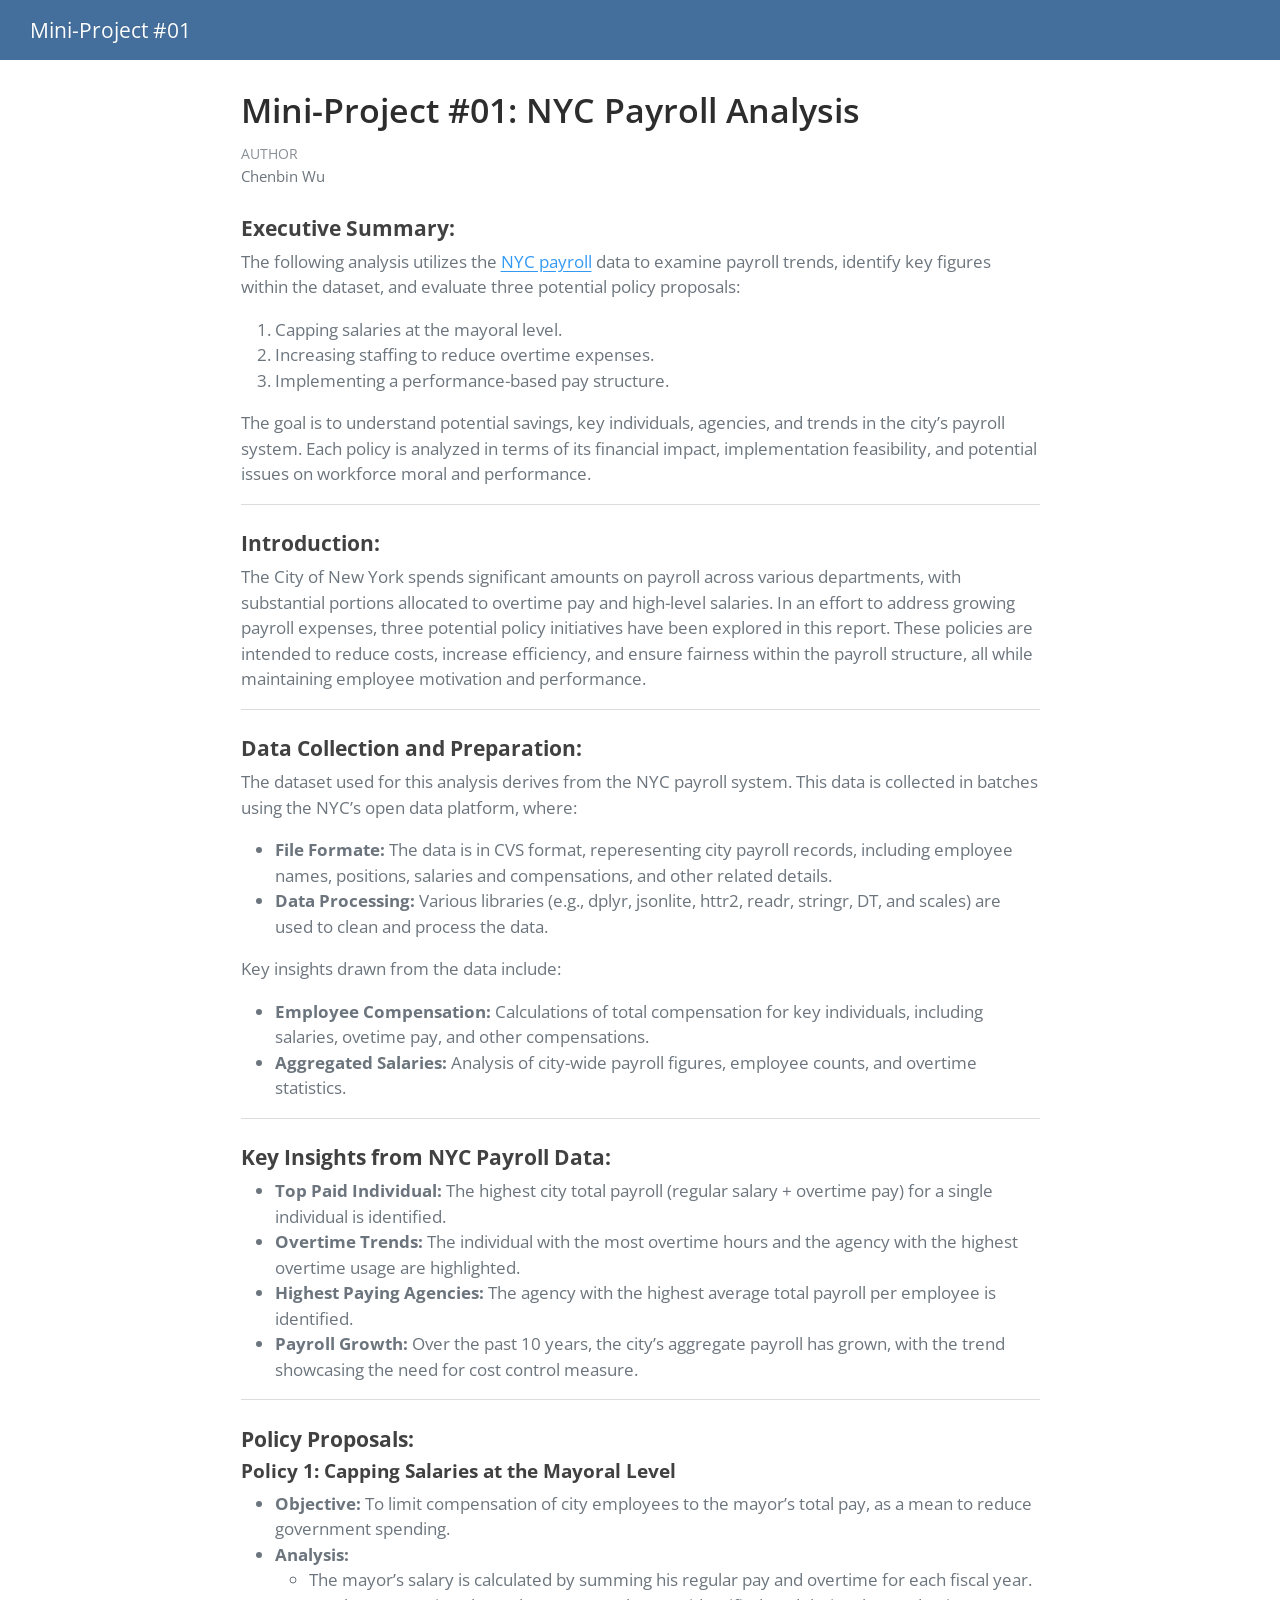
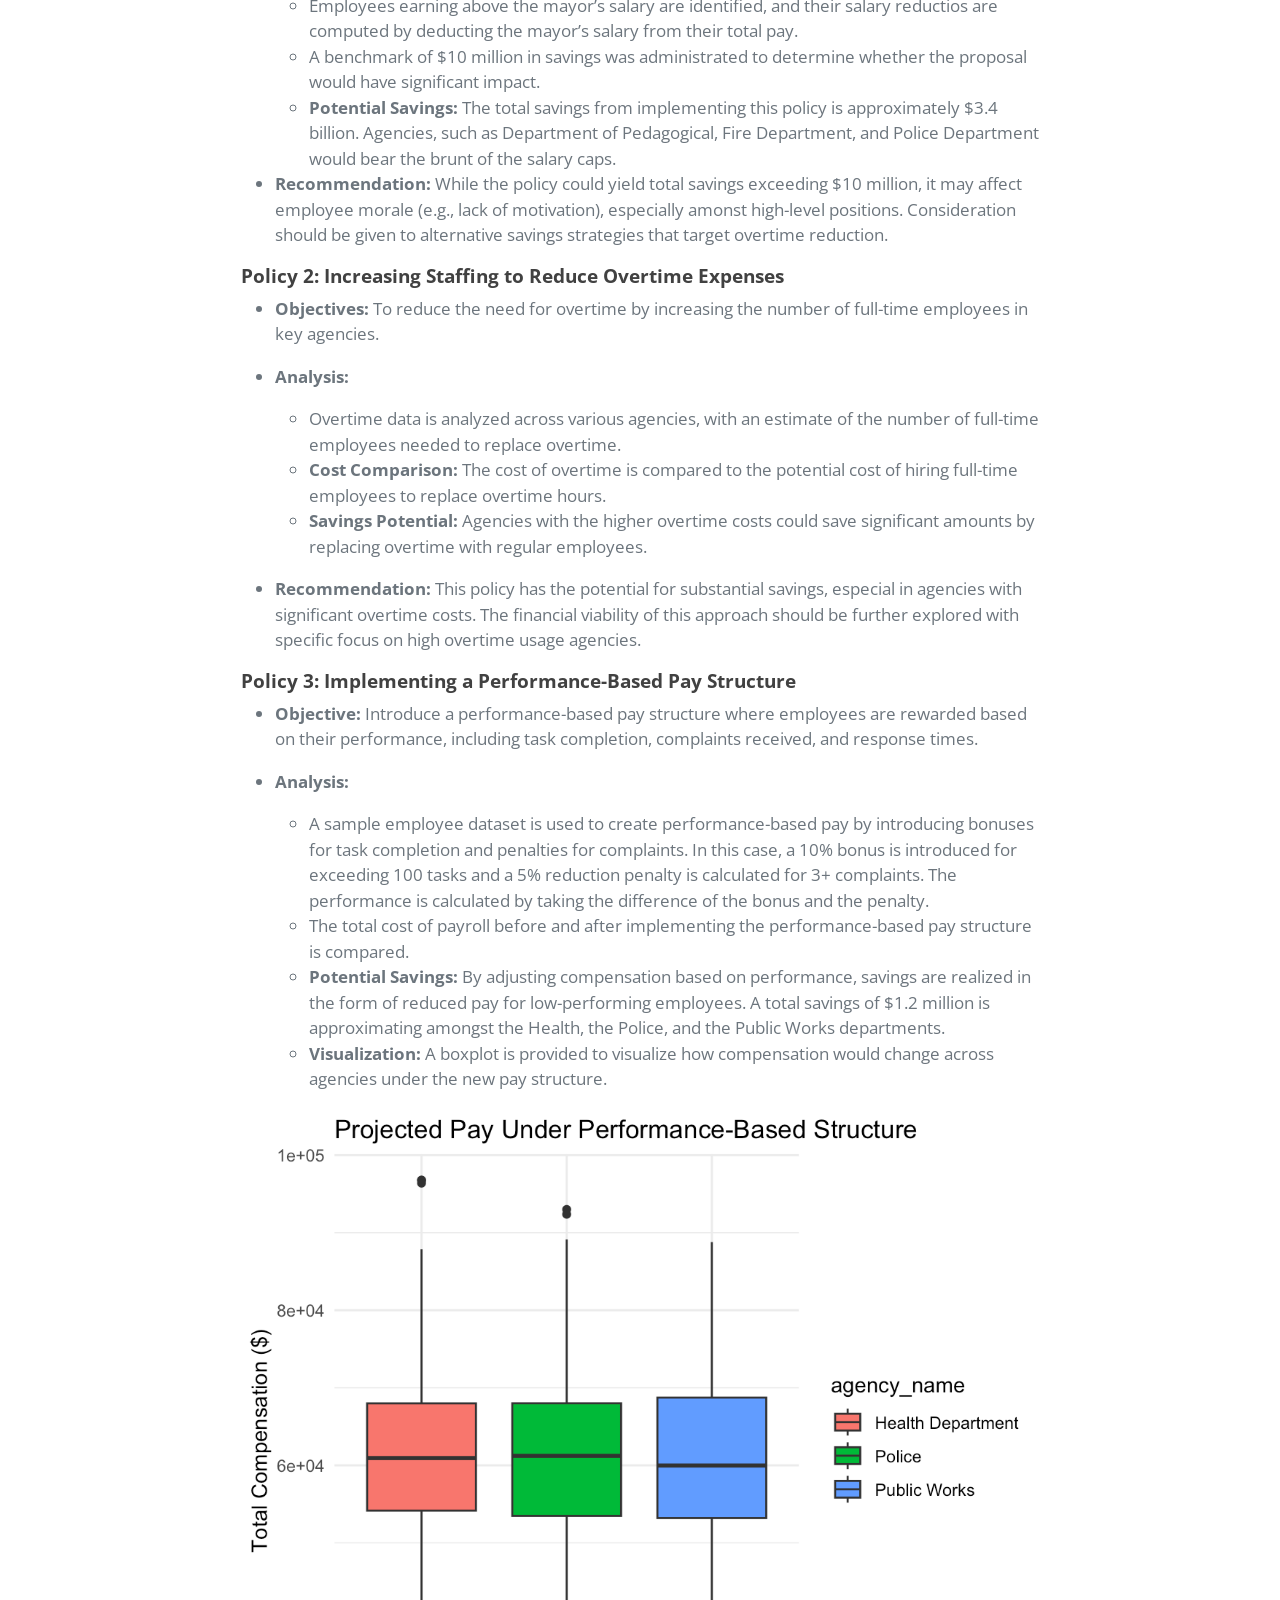
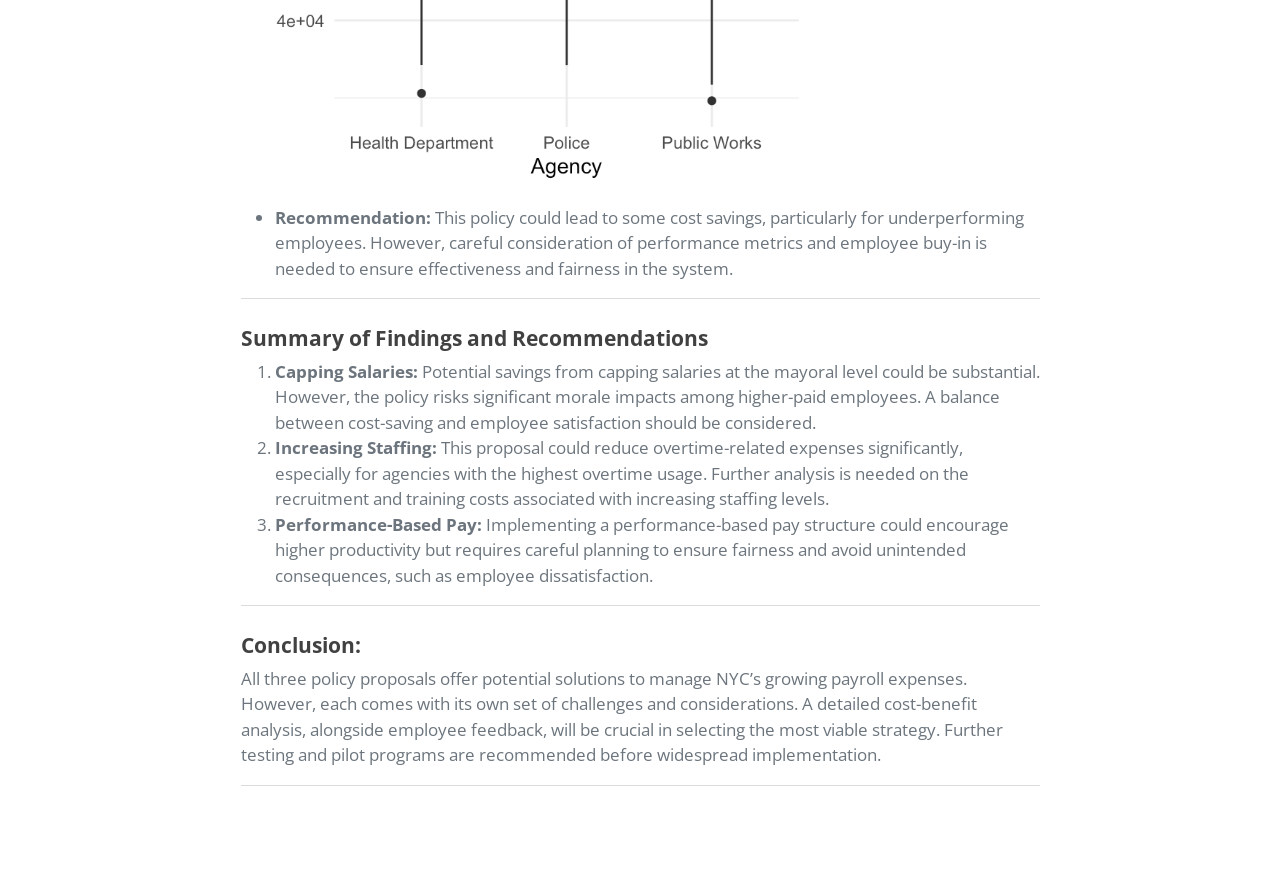
<file: docs/mp01.html>
<!DOCTYPE html>
<html xmlns="http://www.w3.org/1999/xhtml" lang="en" xml:lang="en"><head>

<meta charset="utf-8">
<meta name="generator" content="quarto-1.6.40">

<meta name="viewport" content="width=device-width, initial-scale=1.0, user-scalable=yes">

<meta name="author" content="Chenbin Wu">

<title>Mini-Project #01: NYC Payroll Analysis – Mini-Project #01</title>
<style>
code{white-space: pre-wrap;}
span.smallcaps{font-variant: small-caps;}
div.columns{display: flex; gap: min(4vw, 1.5em);}
div.column{flex: auto; overflow-x: auto;}
div.hanging-indent{margin-left: 1.5em; text-indent: -1.5em;}
ul.task-list{list-style: none;}
ul.task-list li input[type="checkbox"] {
  width: 0.8em;
  margin: 0 0.8em 0.2em -1em; /* quarto-specific, see https://github.com/quarto-dev/quarto-cli/issues/4556 */ 
  vertical-align: middle;
}
</style>


<script src="site_libs/quarto-nav/quarto-nav.js"></script>
<script src="site_libs/quarto-nav/headroom.min.js"></script>
<script src="site_libs/clipboard/clipboard.min.js"></script>
<script src="site_libs/quarto-search/autocomplete.umd.js"></script>
<script src="site_libs/quarto-search/fuse.min.js"></script>
<script src="site_libs/quarto-search/quarto-search.js"></script>
<meta name="quarto:offset" content="./">
<script src="site_libs/quarto-html/quarto.js"></script>
<script src="site_libs/quarto-html/popper.min.js"></script>
<script src="site_libs/quarto-html/tippy.umd.min.js"></script>
<script src="site_libs/quarto-html/anchor.min.js"></script>
<link href="site_libs/quarto-html/tippy.css" rel="stylesheet">
<link href="site_libs/quarto-html/quarto-syntax-highlighting-549806ee2085284f45b00abea8c6df48.css" rel="stylesheet" id="quarto-text-highlighting-styles">
<script src="site_libs/bootstrap/bootstrap.min.js"></script>
<link href="site_libs/bootstrap/bootstrap-icons.css" rel="stylesheet">
<link href="site_libs/bootstrap/bootstrap-8fdb60cc607797eed9f9084820682789.min.css" rel="stylesheet" append-hash="true" id="quarto-bootstrap" data-mode="light">
<script id="quarto-search-options" type="application/json">{
  "location": "navbar",
  "copy-button": false,
  "collapse-after": 3,
  "panel-placement": "end",
  "type": "overlay",
  "limit": 50,
  "keyboard-shortcut": [
    "f",
    "/",
    "s"
  ],
  "show-item-context": false,
  "language": {
    "search-no-results-text": "No results",
    "search-matching-documents-text": "matching documents",
    "search-copy-link-title": "Copy link to search",
    "search-hide-matches-text": "Hide additional matches",
    "search-more-match-text": "more match in this document",
    "search-more-matches-text": "more matches in this document",
    "search-clear-button-title": "Clear",
    "search-text-placeholder": "",
    "search-detached-cancel-button-title": "Cancel",
    "search-submit-button-title": "Submit",
    "search-label": "Search"
  }
}</script>


</head>

<body class="nav-fixed fullcontent">

<div id="quarto-search-results"></div>
  <header id="quarto-header" class="headroom fixed-top">
    <nav class="navbar navbar-expand-lg " data-bs-theme="dark">
      <div class="navbar-container container-fluid">
      <div class="navbar-brand-container mx-auto">
    <a class="navbar-brand" href="./index.html">
    <span class="navbar-title">Mini-Project #01</span>
    </a>
  </div>
        <div class="quarto-navbar-tools tools-end">
</div>
      </div> <!-- /container-fluid -->
    </nav>
</header>
<!-- content -->
<div id="quarto-content" class="quarto-container page-columns page-rows-contents page-layout-article page-navbar">
<!-- sidebar -->
<!-- margin-sidebar -->
    
<!-- main -->
<main class="content" id="quarto-document-content">

<header id="title-block-header" class="quarto-title-block default">
<div class="quarto-title">
<h1 class="title">Mini-Project #01: NYC Payroll Analysis</h1>
</div>



<div class="quarto-title-meta">

    <div>
    <div class="quarto-title-meta-heading">Author</div>
    <div class="quarto-title-meta-contents">
             <p>Chenbin Wu </p>
          </div>
  </div>
    
  
    
  </div>
  


</header>


<section id="executive-summary" class="level4">
<h4 class="anchored" data-anchor-id="executive-summary"><strong>Executive Summary:</strong></h4>
<p>The following analysis utilizes the <a href="https://opendata.cityofnewyork.us/">NYC payroll</a> data to examine payroll trends, identify key figures within the dataset, and evaluate three potential policy proposals:</p>
<ol type="1">
<li>Capping salaries at the mayoral level.</li>
<li>Increasing staffing to reduce overtime expenses.</li>
<li>Implementing a performance-based pay structure.</li>
</ol>
<p>The goal is to understand potential savings, key individuals, agencies, and trends in the city’s payroll system. Each policy is analyzed in terms of its financial impact, implementation feasibility, and potential issues on workforce moral and performance.</p>
<hr>
</section>
<section id="introduction" class="level4">
<h4 class="anchored" data-anchor-id="introduction"><strong>Introduction:</strong></h4>
<p>The City of New York spends significant amounts on payroll across various departments, with substantial portions allocated to overtime pay and high-level salaries. In an effort to address growing payroll expenses, three potential policy initiatives have been explored in this report. These policies are intended to reduce costs, increase efficiency, and ensure fairness within the payroll structure, all while maintaining employee motivation and performance.</p>
<hr>
</section>
<section id="data-collection-and-preparation" class="level4">
<h4 class="anchored" data-anchor-id="data-collection-and-preparation"><strong>Data Collection and Preparation:</strong></h4>
<p>The dataset used for this analysis derives from the NYC payroll system. This data is collected in batches using the NYC’s open data platform, where:</p>
<ul>
<li><strong>File Formate:</strong> The data is in CVS format, reperesenting city payroll records, including employee names, positions, salaries and compensations, and other related details.</li>
<li><strong>Data Processing:</strong> Various libraries (e.g., dplyr, jsonlite, httr2, readr, stringr, DT, and scales) are used to clean and process the data.</li>
</ul>
<p>Key insights drawn from the data include:</p>
<ul>
<li><strong>Employee Compensation:</strong> Calculations of total compensation for key individuals, including salaries, ovetime pay, and other compensations.</li>
<li><strong>Aggregated Salaries:</strong> Analysis of city-wide payroll figures, employee counts, and overtime statistics.</li>
</ul>
<hr>
</section>
<section id="key-insights-from-nyc-payroll-data" class="level4">
<h4 class="anchored" data-anchor-id="key-insights-from-nyc-payroll-data"><strong>Key Insights from NYC Payroll Data:</strong></h4>
<ul>
<li><strong>Top Paid Individual:</strong> The highest city total payroll (regular salary + overtime pay) for a single individual is identified.</li>
<li><strong>Overtime Trends:</strong> The individual with the most overtime hours and the agency with the highest overtime usage are highlighted.</li>
<li><strong>Highest Paying Agencies:</strong> The agency with the highest average total payroll per employee is identified.</li>
<li><strong>Payroll Growth:</strong> Over the past 10 years, the city’s aggregate payroll has grown, with the trend showcasing the need for cost control measure.</li>
</ul>
<hr>
</section>
<section id="policy-proposals" class="level4">
<h4 class="anchored" data-anchor-id="policy-proposals"><strong>Policy Proposals:</strong></h4>
<section id="policy-1-capping-salaries-at-the-mayoral-level" class="level5">
<h5 class="anchored" data-anchor-id="policy-1-capping-salaries-at-the-mayoral-level"><strong>Policy 1: Capping Salaries at the Mayoral Level</strong></h5>
<ul>
<li><strong>Objective:</strong> To limit compensation of city employees to the mayor’s total pay, as a mean to reduce government spending.</li>
<li><strong>Analysis:</strong>
<ul>
<li>The mayor’s salary is calculated by summing his regular pay and overtime for each fiscal year.</li>
<li>Employees earning above the mayor’s salary are identified, and their salary reductios are computed by deducting the mayor’s salary from their total pay.</li>
<li>A benchmark of $10 million in savings was administrated to determine whether the proposal would have significant impact.</li>
<li><strong>Potential Savings:</strong> The total savings from implementing this policy is approximately $3.4 billion. Agencies, such as Department of Pedagogical, Fire Department, and Police Department would bear the brunt of the salary caps.</li>
</ul></li>
<li><strong>Recommendation:</strong> While the policy could yield total savings exceeding $10 million, it may affect employee morale (e.g., lack of motivation), especially amonst high-level positions. Consideration should be given to alternative savings strategies that target overtime reduction.</li>
</ul>
</section>
<section id="policy-2-increasing-staffing-to-reduce-overtime-expenses" class="level5">
<h5 class="anchored" data-anchor-id="policy-2-increasing-staffing-to-reduce-overtime-expenses"><strong>Policy 2: Increasing Staffing to Reduce Overtime Expenses</strong></h5>
<ul>
<li><p><strong>Objectives:</strong> To reduce the need for overtime by increasing the number of full-time employees in key agencies.</p></li>
<li><p><strong>Analysis:</strong></p>
<ul>
<li>Overtime data is analyzed across various agencies, with an estimate of the number of full-time employees needed to replace overtime.</li>
<li><strong>Cost Comparison:</strong> The cost of overtime is compared to the potential cost of hiring full-time employees to replace overtime hours.</li>
<li><strong>Savings Potential:</strong> Agencies with the higher overtime costs could save significant amounts by replacing overtime with regular employees.</li>
</ul></li>
<li><p><strong>Recommendation:</strong> This policy has the potential for substantial savings, especial in agencies with significant overtime costs. The financial viability of this approach should be further explored with specific focus on high overtime usage agencies.</p></li>
</ul>
</section>
<section id="policy-3-implementing-a-performance-based-pay-structure" class="level5">
<h5 class="anchored" data-anchor-id="policy-3-implementing-a-performance-based-pay-structure"><strong>Policy 3: Implementing a Performance-Based Pay Structure</strong></h5>
<ul>
<li><p><strong>Objective:</strong> Introduce a performance-based pay structure where employees are rewarded based on their performance, including task completion, complaints received, and response times.</p></li>
<li><p><strong>Analysis:</strong></p>
<ul>
<li>A sample employee dataset is used to create performance-based pay by introducing bonuses for task completion and penalties for complaints. In this case, a 10% bonus is introduced for exceeding 100 tasks and a 5% reduction penalty is calculated for 3+ complaints. The performance is calculated by taking the difference of the bonus and the penalty.</li>
<li>The total cost of payroll before and after implementing the performance-based pay structure is compared.</li>
<li><strong>Potential Savings:</strong> By adjusting compensation based on performance, savings are realized in the form of reduced pay for low-performing employees. A total savings of $1.2 million is approximating amongst the Health, the Police, and the Public Works departments.</li>
<li><strong>Visualization:</strong> A boxplot is provided to visualize how compensation would change across agencies under the new pay structure.</li>
</ul></li>
</ul>
<p><img src="Rplot01.png" class="img-fluid"></p>
<ul>
<li><strong>Recommendation:</strong> This policy could lead to some cost savings, particularly for underperforming employees. However, careful consideration of performance metrics and employee buy-in is needed to ensure effectiveness and fairness in the system.</li>
</ul>
<hr>
</section>
</section>
<section id="summary-of-findings-and-recommendations" class="level4">
<h4 class="anchored" data-anchor-id="summary-of-findings-and-recommendations"><strong>Summary of Findings and Recommendations</strong></h4>
<ol type="1">
<li><strong>Capping Salaries:</strong> Potential savings from capping salaries at the mayoral level could be substantial. However, the policy risks significant morale impacts among higher-paid employees. A balance between cost-saving and employee satisfaction should be considered.</li>
<li><strong>Increasing Staffing:</strong> This proposal could reduce overtime-related expenses significantly, especially for agencies with the highest overtime usage. Further analysis is needed on the recruitment and training costs associated with increasing staffing levels.</li>
<li><strong>Performance-Based Pay:</strong> Implementing a performance-based pay structure could encourage higher productivity but requires careful planning to ensure fairness and avoid unintended consequences, such as employee dissatisfaction.</li>
</ol>
<hr>
</section>
<section id="conclusion" class="level4">
<h4 class="anchored" data-anchor-id="conclusion"><strong>Conclusion:</strong></h4>
<p>All three policy proposals offer potential solutions to manage NYC’s growing payroll expenses. However, each comes with its own set of challenges and considerations. A detailed cost-benefit analysis, alongside employee feedback, will be crucial in selecting the most viable strategy. Further testing and pilot programs are recommended before widespread implementation.</p>
<hr>


</section>

</main> <!-- /main -->
<script id="quarto-html-after-body" type="application/javascript">
window.document.addEventListener("DOMContentLoaded", function (event) {
  const toggleBodyColorMode = (bsSheetEl) => {
    const mode = bsSheetEl.getAttribute("data-mode");
    const bodyEl = window.document.querySelector("body");
    if (mode === "dark") {
      bodyEl.classList.add("quarto-dark");
      bodyEl.classList.remove("quarto-light");
    } else {
      bodyEl.classList.add("quarto-light");
      bodyEl.classList.remove("quarto-dark");
    }
  }
  const toggleBodyColorPrimary = () => {
    const bsSheetEl = window.document.querySelector("link#quarto-bootstrap");
    if (bsSheetEl) {
      toggleBodyColorMode(bsSheetEl);
    }
  }
  toggleBodyColorPrimary();  
  const icon = "";
  const anchorJS = new window.AnchorJS();
  anchorJS.options = {
    placement: 'right',
    icon: icon
  };
  anchorJS.add('.anchored');
  const isCodeAnnotation = (el) => {
    for (const clz of el.classList) {
      if (clz.startsWith('code-annotation-')) {                     
        return true;
      }
    }
    return false;
  }
  const onCopySuccess = function(e) {
    // button target
    const button = e.trigger;
    // don't keep focus
    button.blur();
    // flash "checked"
    button.classList.add('code-copy-button-checked');
    var currentTitle = button.getAttribute("title");
    button.setAttribute("title", "Copied!");
    let tooltip;
    if (window.bootstrap) {
      button.setAttribute("data-bs-toggle", "tooltip");
      button.setAttribute("data-bs-placement", "left");
      button.setAttribute("data-bs-title", "Copied!");
      tooltip = new bootstrap.Tooltip(button, 
        { trigger: "manual", 
          customClass: "code-copy-button-tooltip",
          offset: [0, -8]});
      tooltip.show();    
    }
    setTimeout(function() {
      if (tooltip) {
        tooltip.hide();
        button.removeAttribute("data-bs-title");
        button.removeAttribute("data-bs-toggle");
        button.removeAttribute("data-bs-placement");
      }
      button.setAttribute("title", currentTitle);
      button.classList.remove('code-copy-button-checked');
    }, 1000);
    // clear code selection
    e.clearSelection();
  }
  const getTextToCopy = function(trigger) {
      const codeEl = trigger.previousElementSibling.cloneNode(true);
      for (const childEl of codeEl.children) {
        if (isCodeAnnotation(childEl)) {
          childEl.remove();
        }
      }
      return codeEl.innerText;
  }
  const clipboard = new window.ClipboardJS('.code-copy-button:not([data-in-quarto-modal])', {
    text: getTextToCopy
  });
  clipboard.on('success', onCopySuccess);
  if (window.document.getElementById('quarto-embedded-source-code-modal')) {
    const clipboardModal = new window.ClipboardJS('.code-copy-button[data-in-quarto-modal]', {
      text: getTextToCopy,
      container: window.document.getElementById('quarto-embedded-source-code-modal')
    });
    clipboardModal.on('success', onCopySuccess);
  }
    var localhostRegex = new RegExp(/^(?:http|https):\/\/localhost\:?[0-9]*\//);
    var mailtoRegex = new RegExp(/^mailto:/);
      var filterRegex = new RegExp("https:\/\/ chenbinwu\.github\.io\/STA9750-2025-SPRING\/");
    var isInternal = (href) => {
        return filterRegex.test(href) || localhostRegex.test(href) || mailtoRegex.test(href);
    }
    // Inspect non-navigation links and adorn them if external
 	var links = window.document.querySelectorAll('a[href]:not(.nav-link):not(.navbar-brand):not(.toc-action):not(.sidebar-link):not(.sidebar-item-toggle):not(.pagination-link):not(.no-external):not([aria-hidden]):not(.dropdown-item):not(.quarto-navigation-tool):not(.about-link)');
    for (var i=0; i<links.length; i++) {
      const link = links[i];
      if (!isInternal(link.href)) {
        // undo the damage that might have been done by quarto-nav.js in the case of
        // links that we want to consider external
        if (link.dataset.originalHref !== undefined) {
          link.href = link.dataset.originalHref;
        }
      }
    }
  function tippyHover(el, contentFn, onTriggerFn, onUntriggerFn) {
    const config = {
      allowHTML: true,
      maxWidth: 500,
      delay: 100,
      arrow: false,
      appendTo: function(el) {
          return el.parentElement;
      },
      interactive: true,
      interactiveBorder: 10,
      theme: 'quarto',
      placement: 'bottom-start',
    };
    if (contentFn) {
      config.content = contentFn;
    }
    if (onTriggerFn) {
      config.onTrigger = onTriggerFn;
    }
    if (onUntriggerFn) {
      config.onUntrigger = onUntriggerFn;
    }
    window.tippy(el, config); 
  }
  const noterefs = window.document.querySelectorAll('a[role="doc-noteref"]');
  for (var i=0; i<noterefs.length; i++) {
    const ref = noterefs[i];
    tippyHover(ref, function() {
      // use id or data attribute instead here
      let href = ref.getAttribute('data-footnote-href') || ref.getAttribute('href');
      try { href = new URL(href).hash; } catch {}
      const id = href.replace(/^#\/?/, "");
      const note = window.document.getElementById(id);
      if (note) {
        return note.innerHTML;
      } else {
        return "";
      }
    });
  }
  const xrefs = window.document.querySelectorAll('a.quarto-xref');
  const processXRef = (id, note) => {
    // Strip column container classes
    const stripColumnClz = (el) => {
      el.classList.remove("page-full", "page-columns");
      if (el.children) {
        for (const child of el.children) {
          stripColumnClz(child);
        }
      }
    }
    stripColumnClz(note)
    if (id === null || id.startsWith('sec-')) {
      // Special case sections, only their first couple elements
      const container = document.createElement("div");
      if (note.children && note.children.length > 2) {
        container.appendChild(note.children[0].cloneNode(true));
        for (let i = 1; i < note.children.length; i++) {
          const child = note.children[i];
          if (child.tagName === "P" && child.innerText === "") {
            continue;
          } else {
            container.appendChild(child.cloneNode(true));
            break;
          }
        }
        if (window.Quarto?.typesetMath) {
          window.Quarto.typesetMath(container);
        }
        return container.innerHTML
      } else {
        if (window.Quarto?.typesetMath) {
          window.Quarto.typesetMath(note);
        }
        return note.innerHTML;
      }
    } else {
      // Remove any anchor links if they are present
      const anchorLink = note.querySelector('a.anchorjs-link');
      if (anchorLink) {
        anchorLink.remove();
      }
      if (window.Quarto?.typesetMath) {
        window.Quarto.typesetMath(note);
      }
      if (note.classList.contains("callout")) {
        return note.outerHTML;
      } else {
        return note.innerHTML;
      }
    }
  }
  for (var i=0; i<xrefs.length; i++) {
    const xref = xrefs[i];
    tippyHover(xref, undefined, function(instance) {
      instance.disable();
      let url = xref.getAttribute('href');
      let hash = undefined; 
      if (url.startsWith('#')) {
        hash = url;
      } else {
        try { hash = new URL(url).hash; } catch {}
      }
      if (hash) {
        const id = hash.replace(/^#\/?/, "");
        const note = window.document.getElementById(id);
        if (note !== null) {
          try {
            const html = processXRef(id, note.cloneNode(true));
            instance.setContent(html);
          } finally {
            instance.enable();
            instance.show();
          }
        } else {
          // See if we can fetch this
          fetch(url.split('#')[0])
          .then(res => res.text())
          .then(html => {
            const parser = new DOMParser();
            const htmlDoc = parser.parseFromString(html, "text/html");
            const note = htmlDoc.getElementById(id);
            if (note !== null) {
              const html = processXRef(id, note);
              instance.setContent(html);
            } 
          }).finally(() => {
            instance.enable();
            instance.show();
          });
        }
      } else {
        // See if we can fetch a full url (with no hash to target)
        // This is a special case and we should probably do some content thinning / targeting
        fetch(url)
        .then(res => res.text())
        .then(html => {
          const parser = new DOMParser();
          const htmlDoc = parser.parseFromString(html, "text/html");
          const note = htmlDoc.querySelector('main.content');
          if (note !== null) {
            // This should only happen for chapter cross references
            // (since there is no id in the URL)
            // remove the first header
            if (note.children.length > 0 && note.children[0].tagName === "HEADER") {
              note.children[0].remove();
            }
            const html = processXRef(null, note);
            instance.setContent(html);
          } 
        }).finally(() => {
          instance.enable();
          instance.show();
        });
      }
    }, function(instance) {
    });
  }
      let selectedAnnoteEl;
      const selectorForAnnotation = ( cell, annotation) => {
        let cellAttr = 'data-code-cell="' + cell + '"';
        let lineAttr = 'data-code-annotation="' +  annotation + '"';
        const selector = 'span[' + cellAttr + '][' + lineAttr + ']';
        return selector;
      }
      const selectCodeLines = (annoteEl) => {
        const doc = window.document;
        const targetCell = annoteEl.getAttribute("data-target-cell");
        const targetAnnotation = annoteEl.getAttribute("data-target-annotation");
        const annoteSpan = window.document.querySelector(selectorForAnnotation(targetCell, targetAnnotation));
        const lines = annoteSpan.getAttribute("data-code-lines").split(",");
        const lineIds = lines.map((line) => {
          return targetCell + "-" + line;
        })
        let top = null;
        let height = null;
        let parent = null;
        if (lineIds.length > 0) {
            //compute the position of the single el (top and bottom and make a div)
            const el = window.document.getElementById(lineIds[0]);
            top = el.offsetTop;
            height = el.offsetHeight;
            parent = el.parentElement.parentElement;
          if (lineIds.length > 1) {
            const lastEl = window.document.getElementById(lineIds[lineIds.length - 1]);
            const bottom = lastEl.offsetTop + lastEl.offsetHeight;
            height = bottom - top;
          }
          if (top !== null && height !== null && parent !== null) {
            // cook up a div (if necessary) and position it 
            let div = window.document.getElementById("code-annotation-line-highlight");
            if (div === null) {
              div = window.document.createElement("div");
              div.setAttribute("id", "code-annotation-line-highlight");
              div.style.position = 'absolute';
              parent.appendChild(div);
            }
            div.style.top = top - 2 + "px";
            div.style.height = height + 4 + "px";
            div.style.left = 0;
            let gutterDiv = window.document.getElementById("code-annotation-line-highlight-gutter");
            if (gutterDiv === null) {
              gutterDiv = window.document.createElement("div");
              gutterDiv.setAttribute("id", "code-annotation-line-highlight-gutter");
              gutterDiv.style.position = 'absolute';
              const codeCell = window.document.getElementById(targetCell);
              const gutter = codeCell.querySelector('.code-annotation-gutter');
              gutter.appendChild(gutterDiv);
            }
            gutterDiv.style.top = top - 2 + "px";
            gutterDiv.style.height = height + 4 + "px";
          }
          selectedAnnoteEl = annoteEl;
        }
      };
      const unselectCodeLines = () => {
        const elementsIds = ["code-annotation-line-highlight", "code-annotation-line-highlight-gutter"];
        elementsIds.forEach((elId) => {
          const div = window.document.getElementById(elId);
          if (div) {
            div.remove();
          }
        });
        selectedAnnoteEl = undefined;
      };
        // Handle positioning of the toggle
    window.addEventListener(
      "resize",
      throttle(() => {
        elRect = undefined;
        if (selectedAnnoteEl) {
          selectCodeLines(selectedAnnoteEl);
        }
      }, 10)
    );
    function throttle(fn, ms) {
    let throttle = false;
    let timer;
      return (...args) => {
        if(!throttle) { // first call gets through
            fn.apply(this, args);
            throttle = true;
        } else { // all the others get throttled
            if(timer) clearTimeout(timer); // cancel #2
            timer = setTimeout(() => {
              fn.apply(this, args);
              timer = throttle = false;
            }, ms);
        }
      };
    }
      // Attach click handler to the DT
      const annoteDls = window.document.querySelectorAll('dt[data-target-cell]');
      for (const annoteDlNode of annoteDls) {
        annoteDlNode.addEventListener('click', (event) => {
          const clickedEl = event.target;
          if (clickedEl !== selectedAnnoteEl) {
            unselectCodeLines();
            const activeEl = window.document.querySelector('dt[data-target-cell].code-annotation-active');
            if (activeEl) {
              activeEl.classList.remove('code-annotation-active');
            }
            selectCodeLines(clickedEl);
            clickedEl.classList.add('code-annotation-active');
          } else {
            // Unselect the line
            unselectCodeLines();
            clickedEl.classList.remove('code-annotation-active');
          }
        });
      }
  const findCites = (el) => {
    const parentEl = el.parentElement;
    if (parentEl) {
      const cites = parentEl.dataset.cites;
      if (cites) {
        return {
          el,
          cites: cites.split(' ')
        };
      } else {
        return findCites(el.parentElement)
      }
    } else {
      return undefined;
    }
  };
  var bibliorefs = window.document.querySelectorAll('a[role="doc-biblioref"]');
  for (var i=0; i<bibliorefs.length; i++) {
    const ref = bibliorefs[i];
    const citeInfo = findCites(ref);
    if (citeInfo) {
      tippyHover(citeInfo.el, function() {
        var popup = window.document.createElement('div');
        citeInfo.cites.forEach(function(cite) {
          var citeDiv = window.document.createElement('div');
          citeDiv.classList.add('hanging-indent');
          citeDiv.classList.add('csl-entry');
          var biblioDiv = window.document.getElementById('ref-' + cite);
          if (biblioDiv) {
            citeDiv.innerHTML = biblioDiv.innerHTML;
          }
          popup.appendChild(citeDiv);
        });
        return popup.innerHTML;
      });
    }
  }
});
</script>
</div> <!-- /content -->




</body></html>
</file>
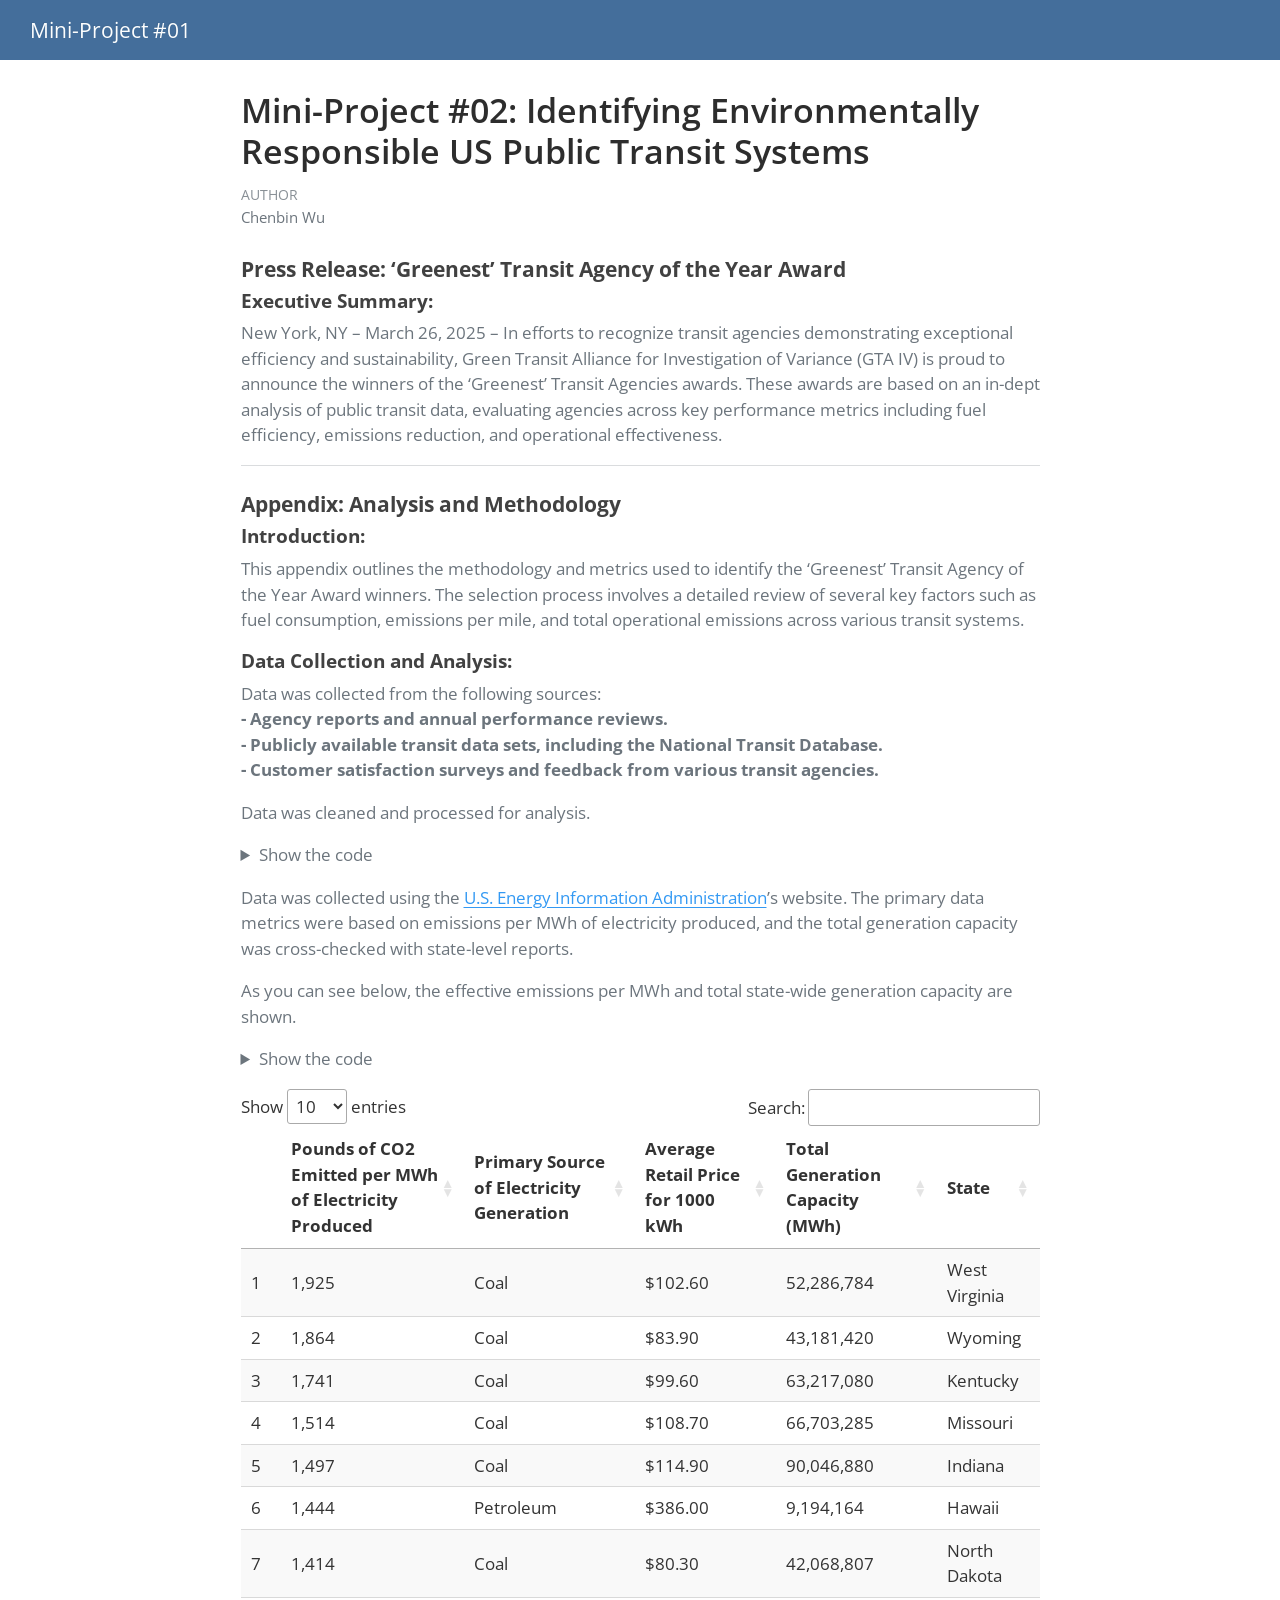
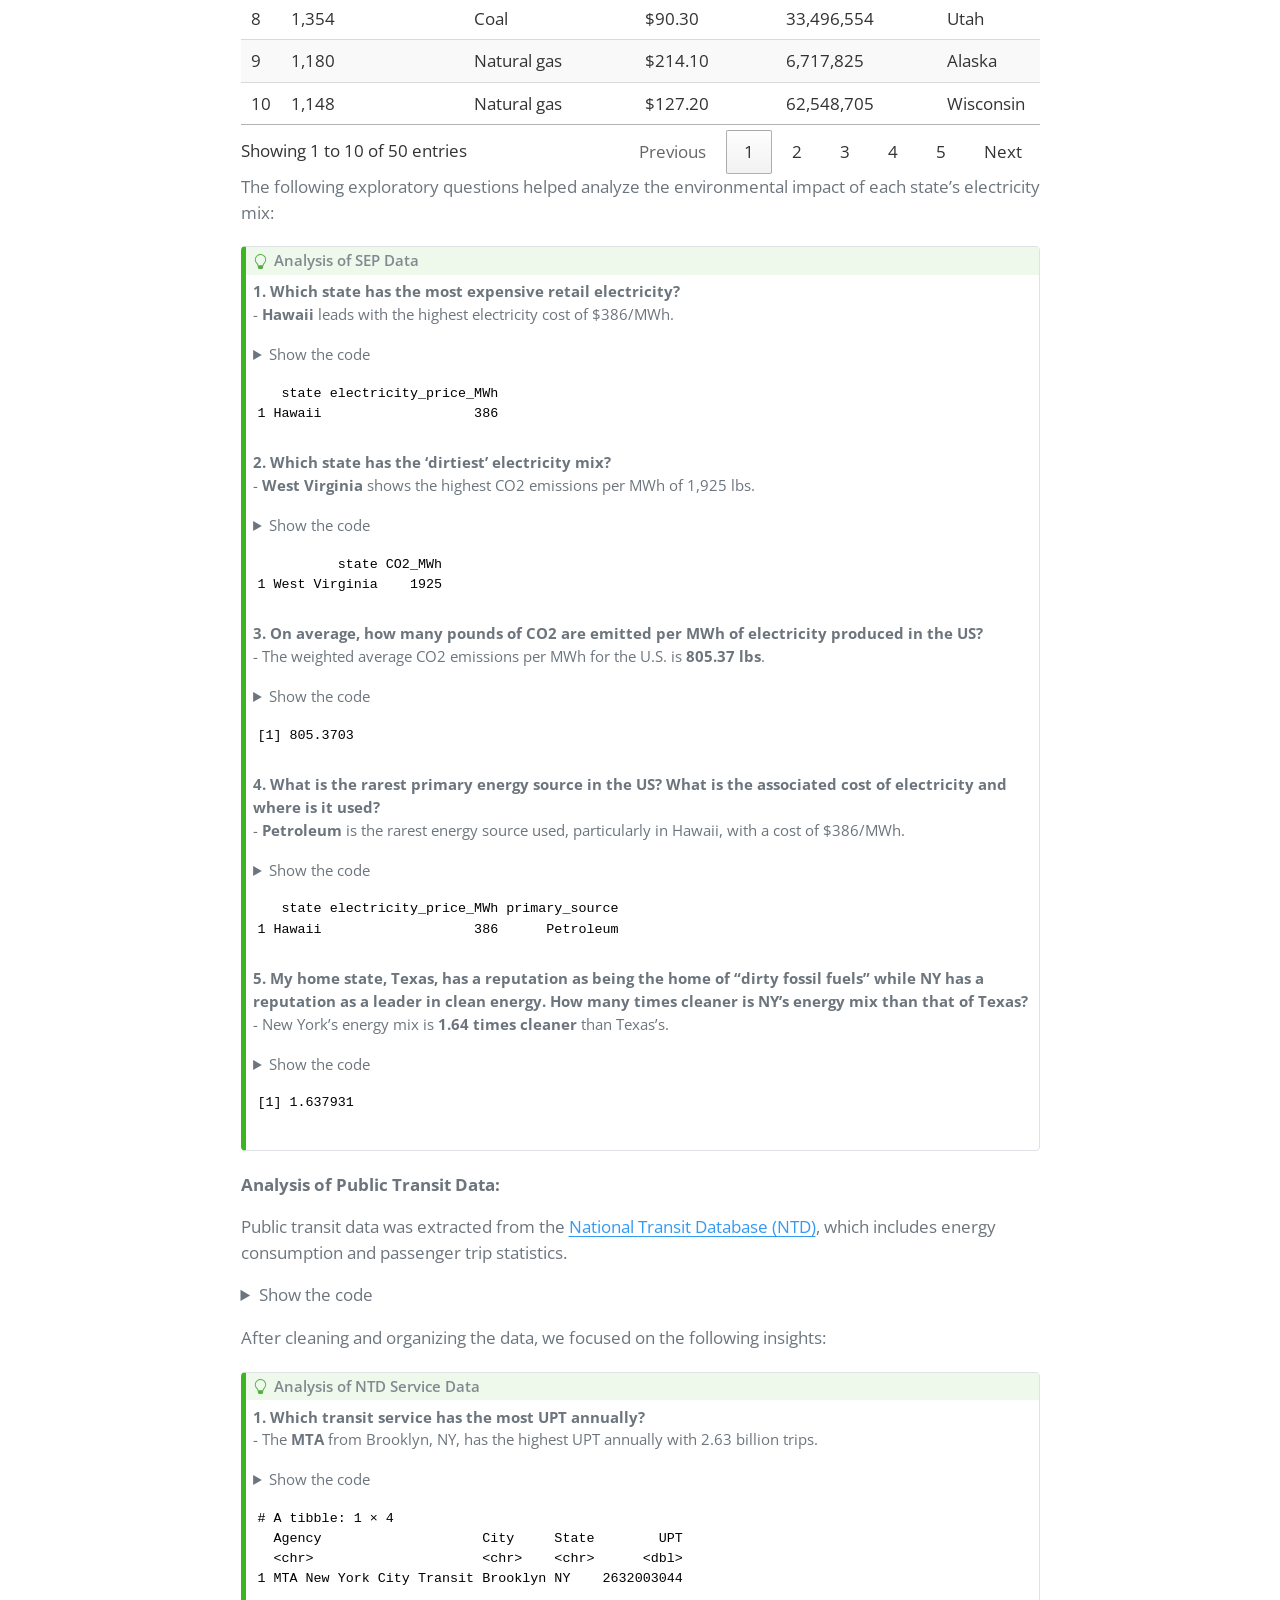
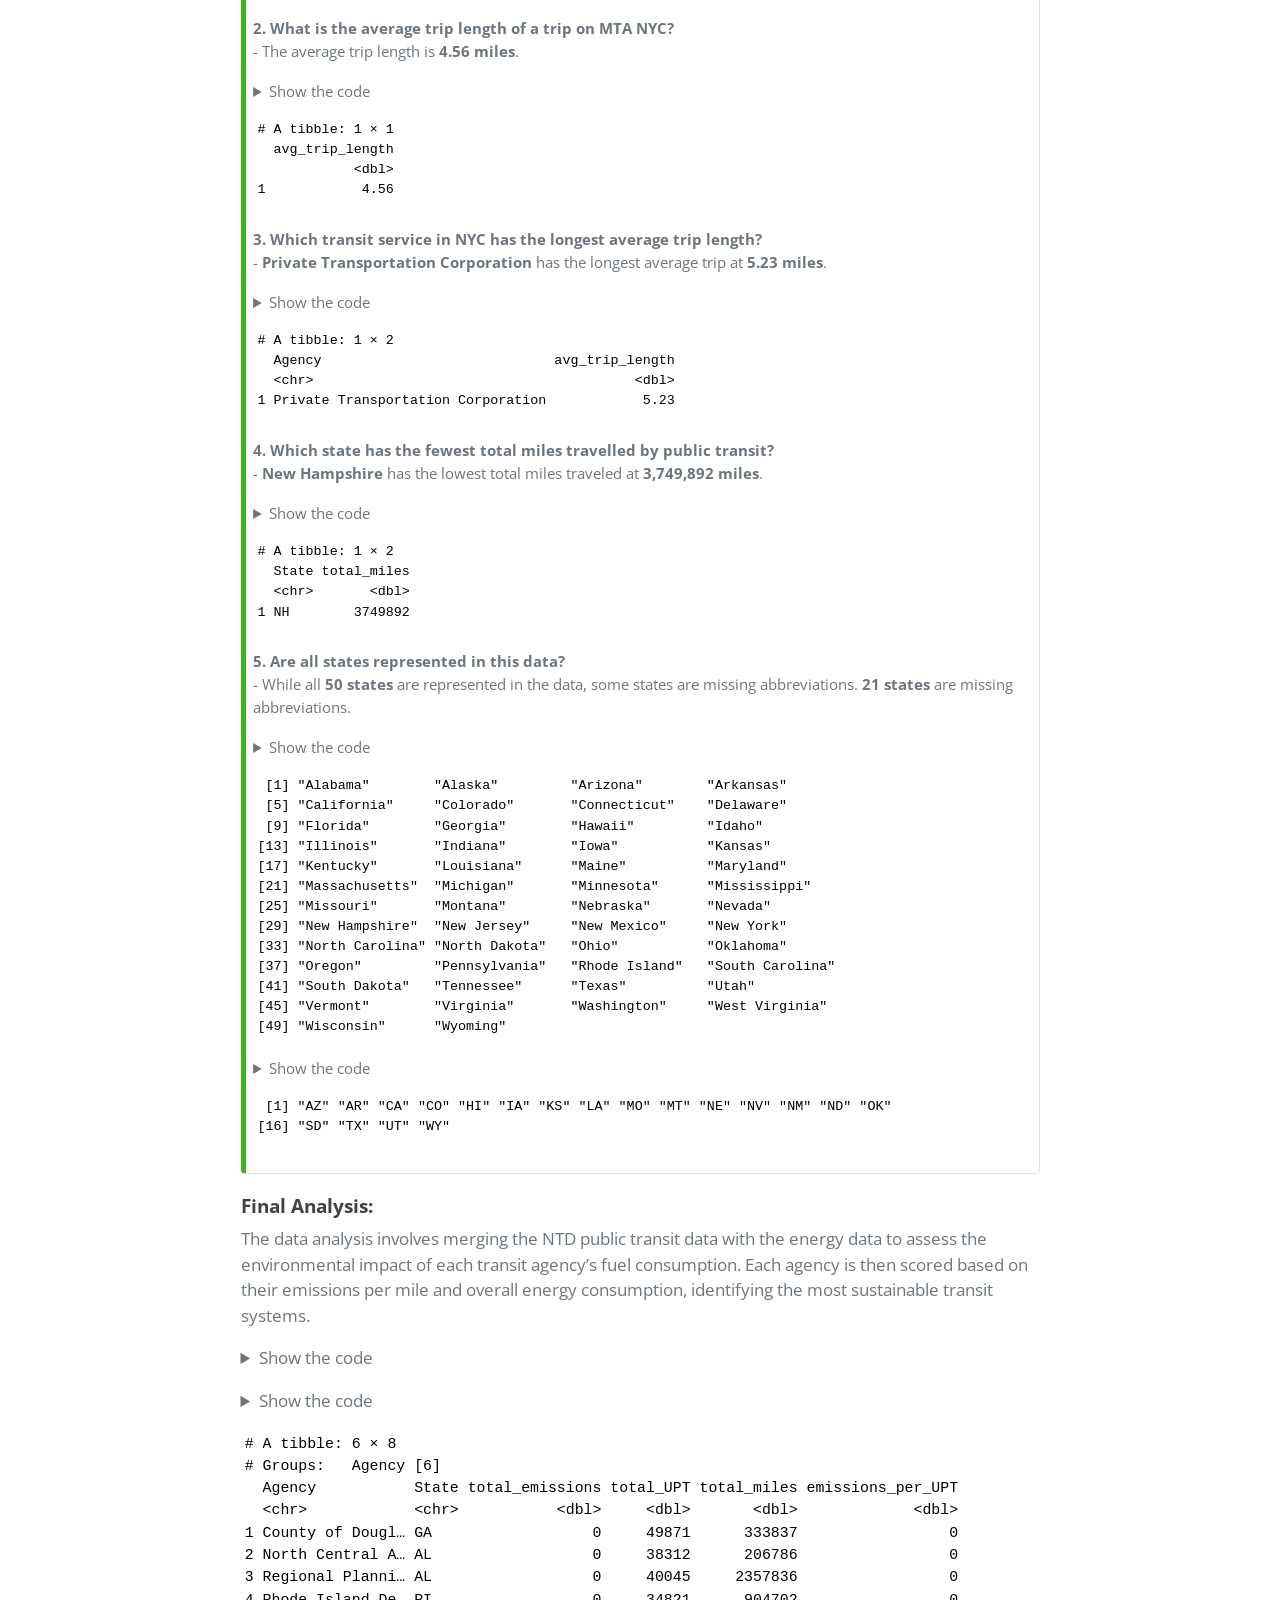
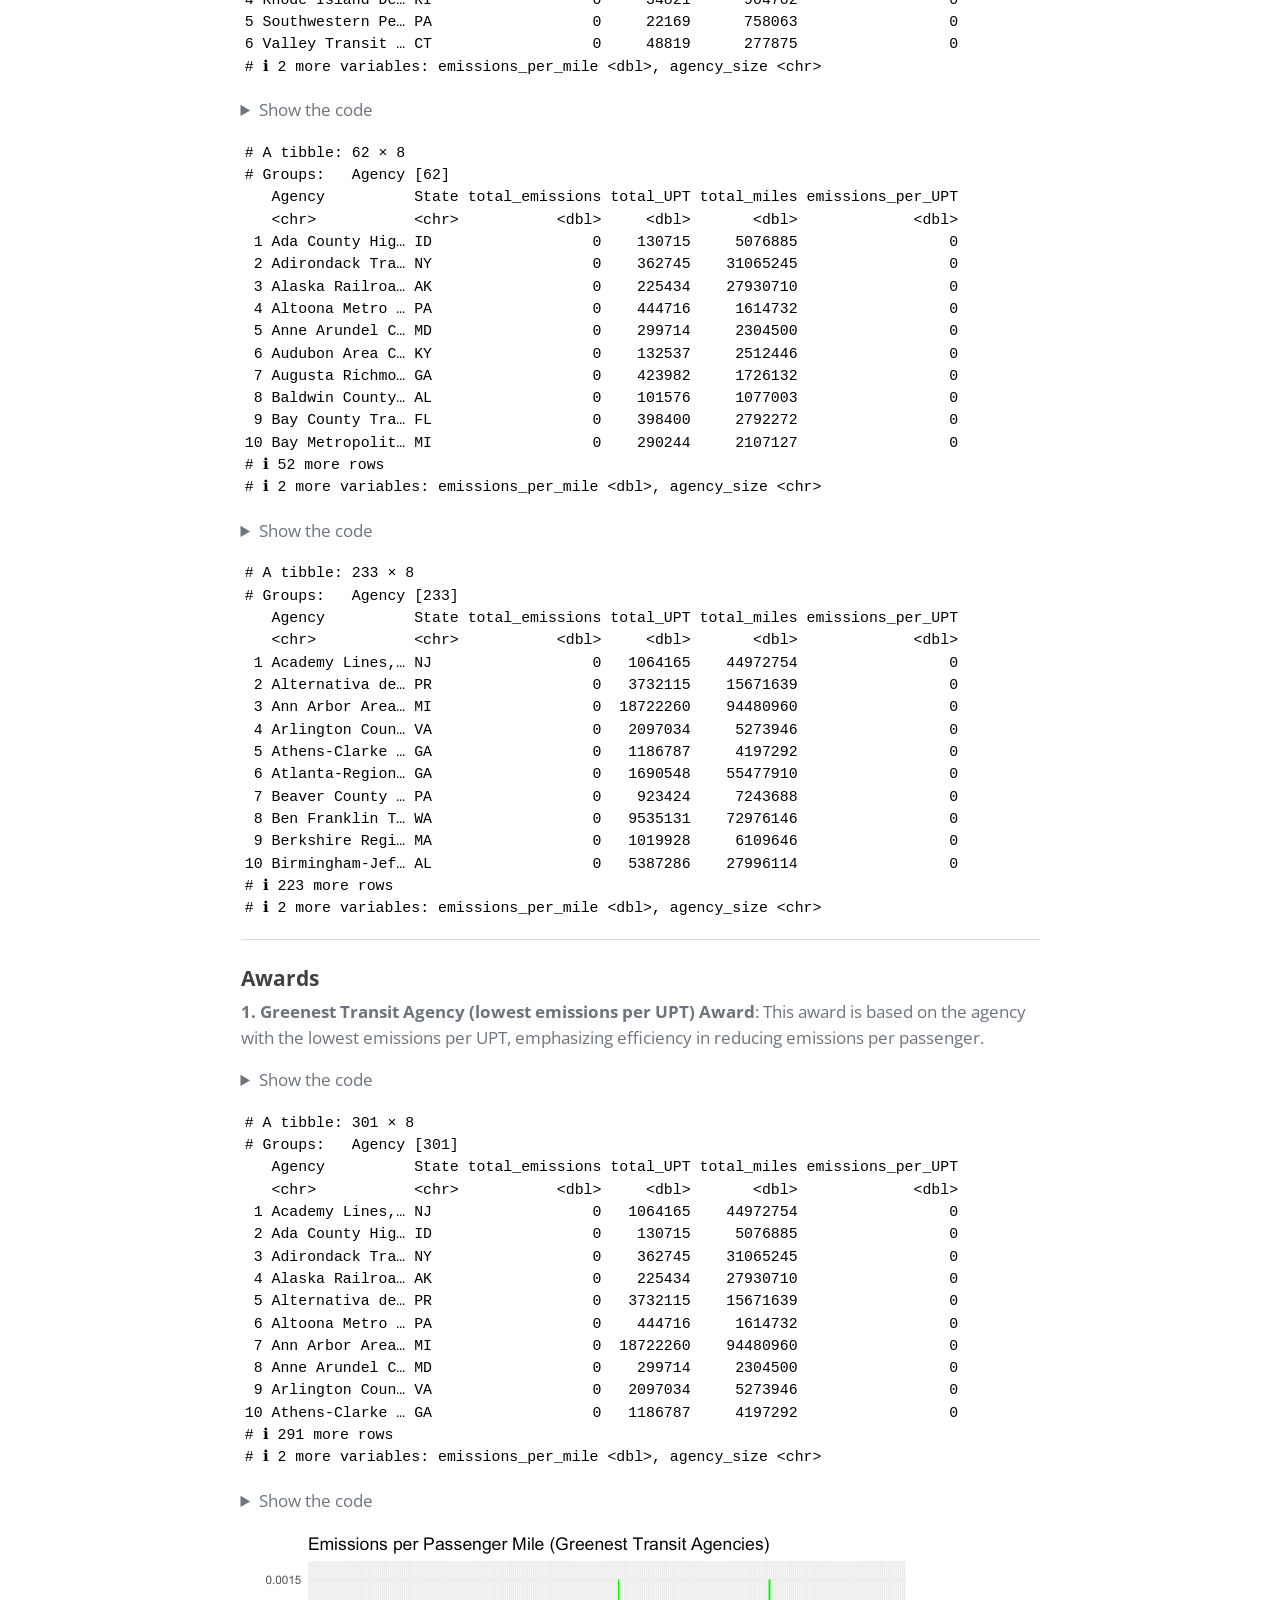
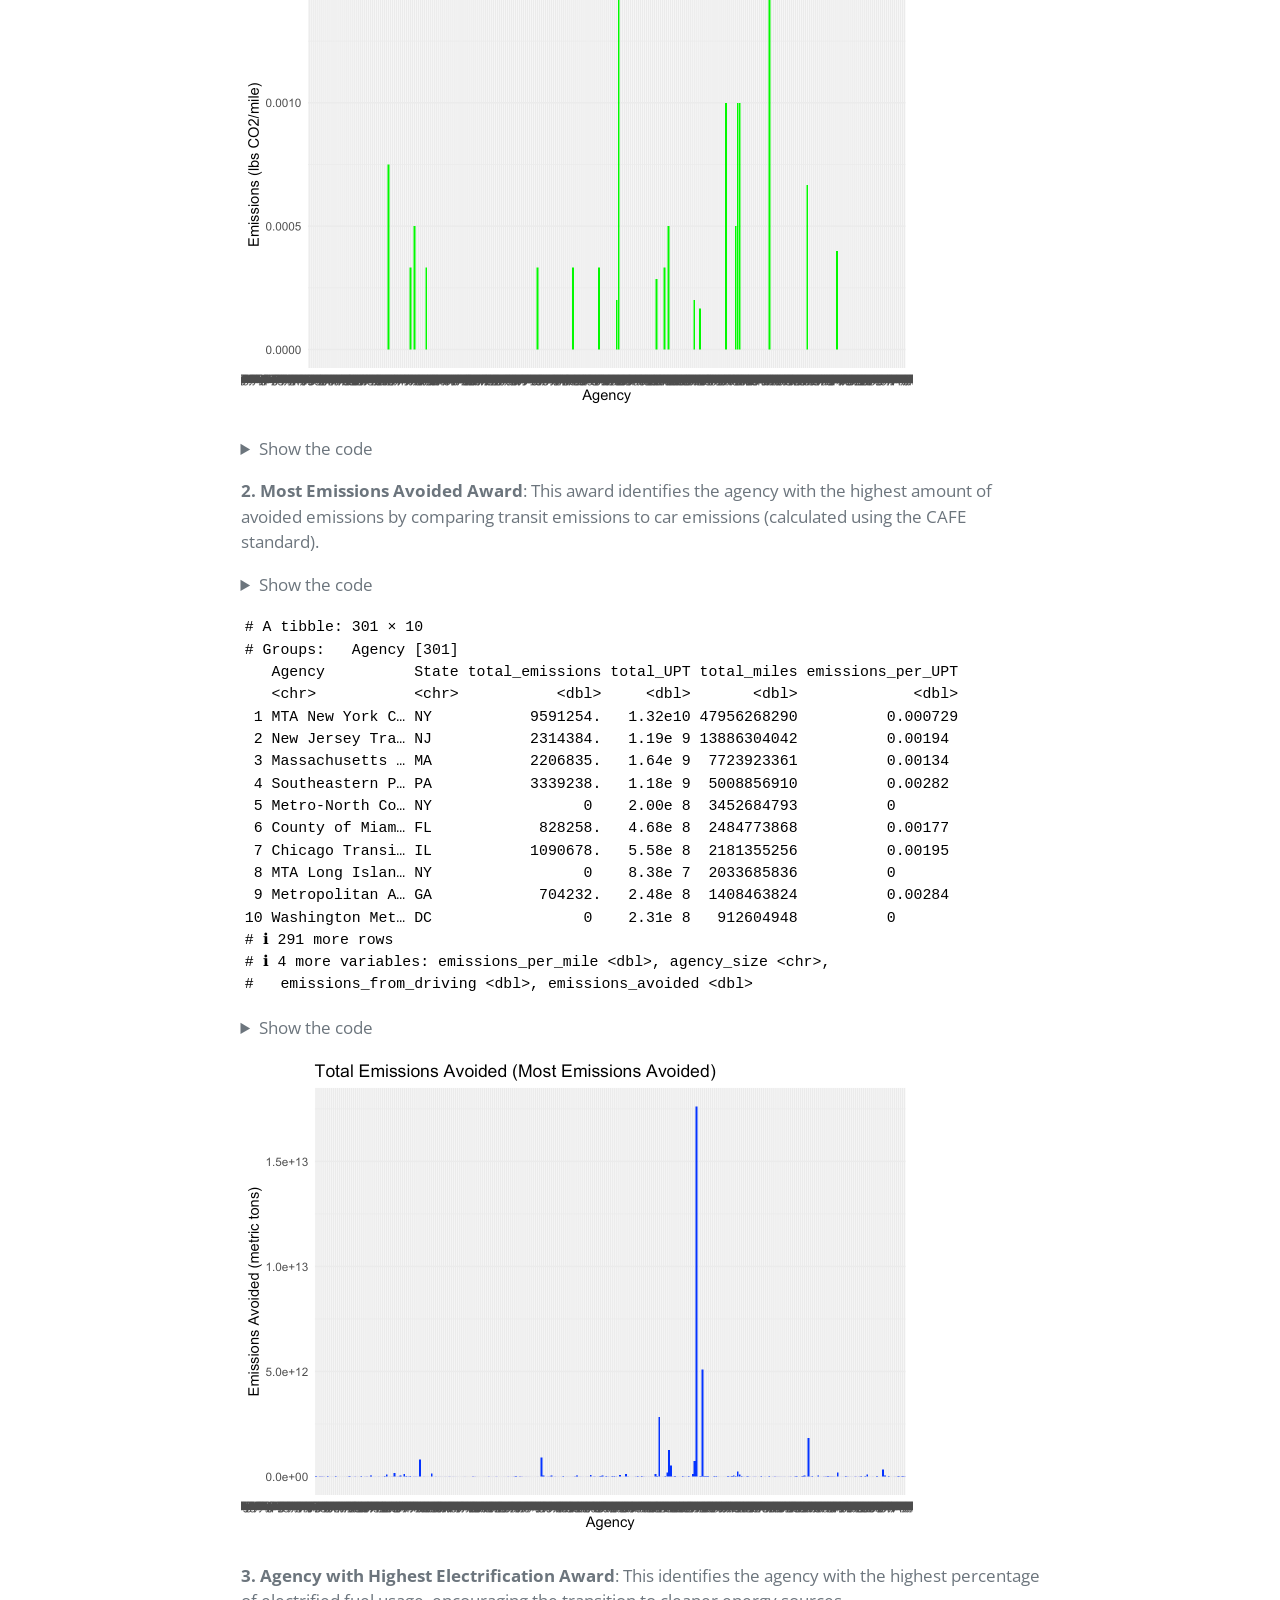
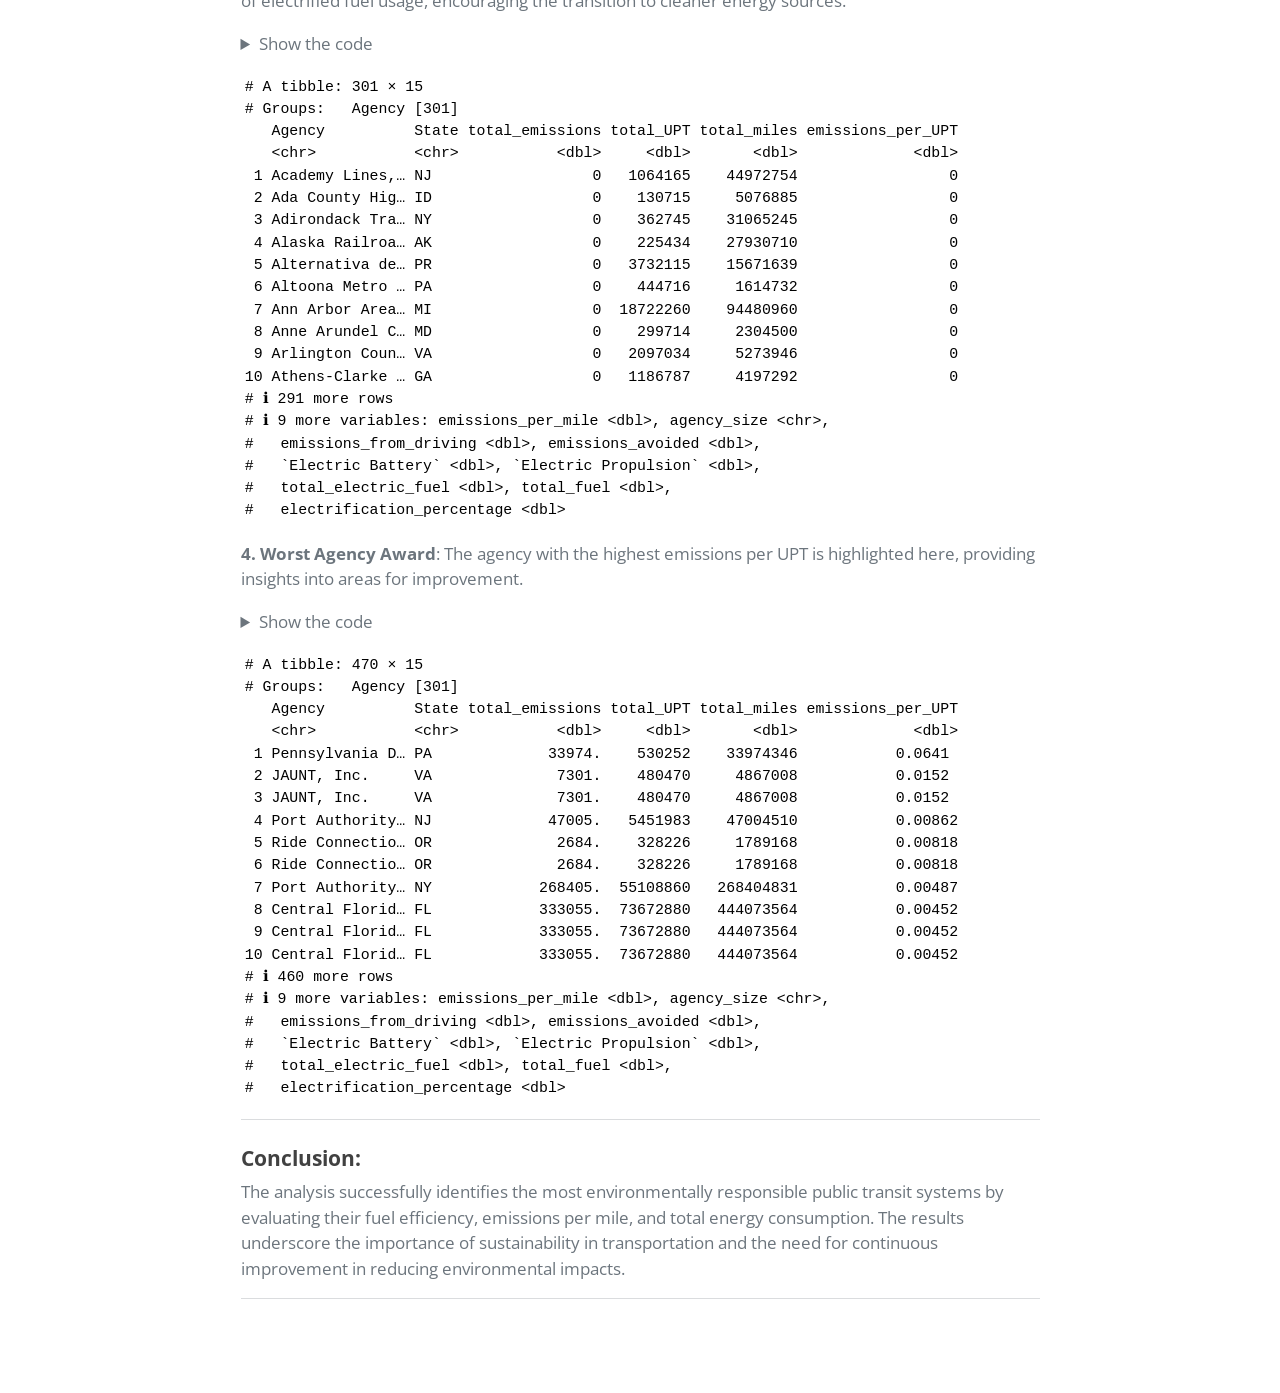
<file: docs/mp02.html>
<!DOCTYPE html>
<html xmlns="http://www.w3.org/1999/xhtml" lang="en" xml:lang="en"><head>

<meta charset="utf-8">
<meta name="generator" content="quarto-1.6.40">

<meta name="viewport" content="width=device-width, initial-scale=1.0, user-scalable=yes">

<meta name="author" content="Chenbin Wu">

<title>Mini-Project #02: Identifying Environmentally Responsible US Public Transit Systems – Mini-Project #01</title>
<style>
code{white-space: pre-wrap;}
span.smallcaps{font-variant: small-caps;}
div.columns{display: flex; gap: min(4vw, 1.5em);}
div.column{flex: auto; overflow-x: auto;}
div.hanging-indent{margin-left: 1.5em; text-indent: -1.5em;}
ul.task-list{list-style: none;}
ul.task-list li input[type="checkbox"] {
  width: 0.8em;
  margin: 0 0.8em 0.2em -1em; /* quarto-specific, see https://github.com/quarto-dev/quarto-cli/issues/4556 */ 
  vertical-align: middle;
}
/* CSS for syntax highlighting */
pre > code.sourceCode { white-space: pre; position: relative; }
pre > code.sourceCode > span { line-height: 1.25; }
pre > code.sourceCode > span:empty { height: 1.2em; }
.sourceCode { overflow: visible; }
code.sourceCode > span { color: inherit; text-decoration: inherit; }
div.sourceCode { margin: 1em 0; }
pre.sourceCode { margin: 0; }
@media screen {
div.sourceCode { overflow: auto; }
}
@media print {
pre > code.sourceCode { white-space: pre-wrap; }
pre > code.sourceCode > span { display: inline-block; text-indent: -5em; padding-left: 5em; }
}
pre.numberSource code
  { counter-reset: source-line 0; }
pre.numberSource code > span
  { position: relative; left: -4em; counter-increment: source-line; }
pre.numberSource code > span > a:first-child::before
  { content: counter(source-line);
    position: relative; left: -1em; text-align: right; vertical-align: baseline;
    border: none; display: inline-block;
    -webkit-touch-callout: none; -webkit-user-select: none;
    -khtml-user-select: none; -moz-user-select: none;
    -ms-user-select: none; user-select: none;
    padding: 0 4px; width: 4em;
  }
pre.numberSource { margin-left: 3em;  padding-left: 4px; }
div.sourceCode
  {   }
@media screen {
pre > code.sourceCode > span > a:first-child::before { text-decoration: underline; }
}
</style>


<script src="site_libs/quarto-nav/quarto-nav.js"></script>
<script src="site_libs/quarto-nav/headroom.min.js"></script>
<script src="site_libs/clipboard/clipboard.min.js"></script>
<script src="site_libs/quarto-search/autocomplete.umd.js"></script>
<script src="site_libs/quarto-search/fuse.min.js"></script>
<script src="site_libs/quarto-search/quarto-search.js"></script>
<meta name="quarto:offset" content="./">
<script src="site_libs/quarto-html/quarto.js"></script>
<script src="site_libs/quarto-html/popper.min.js"></script>
<script src="site_libs/quarto-html/tippy.umd.min.js"></script>
<script src="site_libs/quarto-html/anchor.min.js"></script>
<link href="site_libs/quarto-html/tippy.css" rel="stylesheet">
<link href="site_libs/quarto-html/quarto-syntax-highlighting-549806ee2085284f45b00abea8c6df48.css" rel="stylesheet" id="quarto-text-highlighting-styles">
<script src="site_libs/bootstrap/bootstrap.min.js"></script>
<link href="site_libs/bootstrap/bootstrap-icons.css" rel="stylesheet">
<link href="site_libs/bootstrap/bootstrap-8fdb60cc607797eed9f9084820682789.min.css" rel="stylesheet" append-hash="true" id="quarto-bootstrap" data-mode="light">
<script id="quarto-search-options" type="application/json">{
  "location": "navbar",
  "copy-button": false,
  "collapse-after": 3,
  "panel-placement": "end",
  "type": "overlay",
  "limit": 50,
  "keyboard-shortcut": [
    "f",
    "/",
    "s"
  ],
  "show-item-context": false,
  "language": {
    "search-no-results-text": "No results",
    "search-matching-documents-text": "matching documents",
    "search-copy-link-title": "Copy link to search",
    "search-hide-matches-text": "Hide additional matches",
    "search-more-match-text": "more match in this document",
    "search-more-matches-text": "more matches in this document",
    "search-clear-button-title": "Clear",
    "search-text-placeholder": "",
    "search-detached-cancel-button-title": "Cancel",
    "search-submit-button-title": "Submit",
    "search-label": "Search"
  }
}</script>
<link href="site_libs/htmltools-fill-0.5.8.1/fill.css" rel="stylesheet">
<script src="site_libs/htmlwidgets-1.6.4/htmlwidgets.js"></script>
<link href="site_libs/datatables-css-0.0.0/datatables-crosstalk.css" rel="stylesheet">
<script src="site_libs/datatables-binding-0.33/datatables.js"></script>
<script src="site_libs/jquery-3.6.0/jquery-3.6.0.min.js"></script>
<link href="site_libs/dt-core-1.13.6/css/jquery.dataTables.min.css" rel="stylesheet">
<link href="site_libs/dt-core-1.13.6/css/jquery.dataTables.extra.css" rel="stylesheet">
<script src="site_libs/dt-core-1.13.6/js/jquery.dataTables.min.js"></script>
<link href="site_libs/crosstalk-1.2.1/css/crosstalk.min.css" rel="stylesheet">
<script src="site_libs/crosstalk-1.2.1/js/crosstalk.min.js"></script>


</head>

<body class="nav-fixed fullcontent">

<div id="quarto-search-results"></div>
  <header id="quarto-header" class="headroom fixed-top">
    <nav class="navbar navbar-expand-lg " data-bs-theme="dark">
      <div class="navbar-container container-fluid">
      <div class="navbar-brand-container mx-auto">
    <a class="navbar-brand" href="./index.html">
    <span class="navbar-title">Mini-Project #01</span>
    </a>
  </div>
        <div class="quarto-navbar-tools tools-end">
</div>
      </div> <!-- /container-fluid -->
    </nav>
</header>
<!-- content -->
<div id="quarto-content" class="quarto-container page-columns page-rows-contents page-layout-article page-navbar">
<!-- sidebar -->
<!-- margin-sidebar -->
    
<!-- main -->
<main class="content" id="quarto-document-content">

<header id="title-block-header" class="quarto-title-block default">
<div class="quarto-title">
<h1 class="title">Mini-Project #02: Identifying Environmentally Responsible US Public Transit Systems</h1>
</div>



<div class="quarto-title-meta">

    <div>
    <div class="quarto-title-meta-heading">Author</div>
    <div class="quarto-title-meta-contents">
             <p>Chenbin Wu </p>
          </div>
  </div>
    
  
    
  </div>
  


</header>


<section id="press-release-greenest-transit-agency-of-the-year-award" class="level4">
<h4 class="anchored" data-anchor-id="press-release-greenest-transit-agency-of-the-year-award"><strong>Press Release: ‘Greenest’ Transit Agency of the Year Award</strong></h4>
<section id="executive-summary" class="level5">
<h5 class="anchored" data-anchor-id="executive-summary"><strong>Executive Summary:</strong></h5>
<p>New York, NY – March 26, 2025 – In efforts to recognize transit agencies demonstrating exceptional efficiency and sustainability, Green Transit Alliance for Investigation of Variance (GTA IV) is proud to announce the winners of the ‘Greenest’ Transit Agencies awards. These awards are based on an in-dept analysis of public transit data, evaluating agencies across key performance metrics including fuel efficiency, emissions reduction, and operational effectiveness.</p>
<hr>
</section>
</section>
<section id="appendix-analysis-and-methodology" class="level4">
<h4 class="anchored" data-anchor-id="appendix-analysis-and-methodology"><strong>Appendix: Analysis and Methodology</strong></h4>
<section id="introduction" class="level5">
<h5 class="anchored" data-anchor-id="introduction"><strong>Introduction: </strong></h5>
<p>This appendix outlines the methodology and metrics used to identify the ‘Greenest’ Transit Agency of the Year Award winners. The selection process involves a detailed review of several key factors such as fuel consumption, emissions per mile, and total operational emissions across various transit systems.</p>
</section>
<section id="data-collection-and-analysis" class="level5">
<h5 class="anchored" data-anchor-id="data-collection-and-analysis"><strong>Data Collection and Analysis:</strong></h5>
<p>Data was collected from the following sources:<br>
<strong>- Agency reports and annual performance reviews.</strong><br>
<strong>- Publicly available transit data sets, including the National Transit Database.</strong><br>
<strong>- Customer satisfaction surveys and feedback from various transit agencies.</strong></p>
<p>Data was cleaned and processed for analysis.</p>
<div class="cell">
<details class="code-fold">
<summary>Show the code</summary>
<div class="sourceCode cell-code" id="cb1"><pre class="sourceCode r code-with-copy"><code class="sourceCode r"><span id="cb1-1"><a href="#cb1-1" aria-hidden="true" tabindex="-1"></a>ensure_package <span class="ot">&lt;-</span> <span class="cf">function</span>(pkg){</span>
<span id="cb1-2"><a href="#cb1-2" aria-hidden="true" tabindex="-1"></a>  pkg <span class="ot">&lt;-</span> <span class="fu">as.character</span>(<span class="fu">substitute</span>(pkg))</span>
<span id="cb1-3"><a href="#cb1-3" aria-hidden="true" tabindex="-1"></a>  <span class="fu">options</span>(<span class="at">repos =</span> <span class="fu">c</span>(<span class="at">CRAN =</span> <span class="st">"https://cloud.r-project.org"</span>))</span>
<span id="cb1-4"><a href="#cb1-4" aria-hidden="true" tabindex="-1"></a>  <span class="cf">if</span>(<span class="sc">!</span><span class="fu">require</span>(pkg, <span class="at">character.only=</span><span class="cn">TRUE</span>)) <span class="fu">install.packages</span>(pkg)</span>
<span id="cb1-5"><a href="#cb1-5" aria-hidden="true" tabindex="-1"></a>  <span class="fu">stopifnot</span>(<span class="fu">require</span>(pkg, <span class="at">character.only=</span><span class="cn">TRUE</span>))</span>
<span id="cb1-6"><a href="#cb1-6" aria-hidden="true" tabindex="-1"></a>}</span>
<span id="cb1-7"><a href="#cb1-7" aria-hidden="true" tabindex="-1"></a></span>
<span id="cb1-8"><a href="#cb1-8" aria-hidden="true" tabindex="-1"></a><span class="fu">ensure_package</span>(dplyr)</span>
<span id="cb1-9"><a href="#cb1-9" aria-hidden="true" tabindex="-1"></a><span class="fu">ensure_package</span>(httr2)</span>
<span id="cb1-10"><a href="#cb1-10" aria-hidden="true" tabindex="-1"></a><span class="fu">ensure_package</span>(rvest)</span>
<span id="cb1-11"><a href="#cb1-11" aria-hidden="true" tabindex="-1"></a><span class="fu">ensure_package</span>(datasets)</span>
<span id="cb1-12"><a href="#cb1-12" aria-hidden="true" tabindex="-1"></a><span class="fu">ensure_package</span>(purrr)</span>
<span id="cb1-13"><a href="#cb1-13" aria-hidden="true" tabindex="-1"></a><span class="fu">ensure_package</span>(DT)</span>
<span id="cb1-14"><a href="#cb1-14" aria-hidden="true" tabindex="-1"></a><span class="fu">ensure_package</span>(stringr)</span>
<span id="cb1-15"><a href="#cb1-15" aria-hidden="true" tabindex="-1"></a></span>
<span id="cb1-16"><a href="#cb1-16" aria-hidden="true" tabindex="-1"></a></span>
<span id="cb1-17"><a href="#cb1-17" aria-hidden="true" tabindex="-1"></a>get_eia_sep <span class="ot">&lt;-</span> <span class="cf">function</span>(state, abbr){</span>
<span id="cb1-18"><a href="#cb1-18" aria-hidden="true" tabindex="-1"></a>  state_formatted <span class="ot">&lt;-</span> <span class="fu">str_to_lower</span>(state) <span class="sc">|&gt;</span> <span class="fu">str_replace_all</span>(<span class="st">"</span><span class="sc">\\</span><span class="st">s"</span>, <span class="st">""</span>)</span>
<span id="cb1-19"><a href="#cb1-19" aria-hidden="true" tabindex="-1"></a>  </span>
<span id="cb1-20"><a href="#cb1-20" aria-hidden="true" tabindex="-1"></a>  dir_name <span class="ot">&lt;-</span> <span class="fu">file.path</span>(<span class="st">"data"</span>, <span class="st">"mp02"</span>)</span>
<span id="cb1-21"><a href="#cb1-21" aria-hidden="true" tabindex="-1"></a>  file_name <span class="ot">&lt;-</span> <span class="fu">file.path</span>(dir_name, state_formatted)</span>
<span id="cb1-22"><a href="#cb1-22" aria-hidden="true" tabindex="-1"></a>  </span>
<span id="cb1-23"><a href="#cb1-23" aria-hidden="true" tabindex="-1"></a>  <span class="fu">dir.create</span>(dir_name, <span class="at">showWarnings=</span><span class="cn">FALSE</span>, <span class="at">recursive=</span><span class="cn">TRUE</span>)</span>
<span id="cb1-24"><a href="#cb1-24" aria-hidden="true" tabindex="-1"></a>  </span>
<span id="cb1-25"><a href="#cb1-25" aria-hidden="true" tabindex="-1"></a>  <span class="cf">if</span>(<span class="sc">!</span><span class="fu">file.exists</span>(file_name)){</span>
<span id="cb1-26"><a href="#cb1-26" aria-hidden="true" tabindex="-1"></a>    BASE_URL <span class="ot">&lt;-</span> <span class="st">"https://www.eia.gov"</span></span>
<span id="cb1-27"><a href="#cb1-27" aria-hidden="true" tabindex="-1"></a>    REQUEST <span class="ot">&lt;-</span> <span class="fu">request</span>(BASE_URL) <span class="sc">|&gt;</span> </span>
<span id="cb1-28"><a href="#cb1-28" aria-hidden="true" tabindex="-1"></a>      <span class="fu">req_url_path</span>(<span class="st">"electricity"</span>, <span class="st">"state"</span>, state_formatted)</span>
<span id="cb1-29"><a href="#cb1-29" aria-hidden="true" tabindex="-1"></a>    </span>
<span id="cb1-30"><a href="#cb1-30" aria-hidden="true" tabindex="-1"></a>    RESPONSE <span class="ot">&lt;-</span> <span class="fu">req_perform</span>(REQUEST)</span>
<span id="cb1-31"><a href="#cb1-31" aria-hidden="true" tabindex="-1"></a>    </span>
<span id="cb1-32"><a href="#cb1-32" aria-hidden="true" tabindex="-1"></a>    <span class="fu">resp_check_status</span>(RESPONSE)</span>
<span id="cb1-33"><a href="#cb1-33" aria-hidden="true" tabindex="-1"></a>    </span>
<span id="cb1-34"><a href="#cb1-34" aria-hidden="true" tabindex="-1"></a>    <span class="fu">writeLines</span>(<span class="fu">resp_body_string</span>(RESPONSE), file_name)</span>
<span id="cb1-35"><a href="#cb1-35" aria-hidden="true" tabindex="-1"></a>  }</span>
<span id="cb1-36"><a href="#cb1-36" aria-hidden="true" tabindex="-1"></a>  </span>
<span id="cb1-37"><a href="#cb1-37" aria-hidden="true" tabindex="-1"></a>  TABLE <span class="ot">&lt;-</span> <span class="fu">read_html</span>(file_name) <span class="sc">|&gt;</span> </span>
<span id="cb1-38"><a href="#cb1-38" aria-hidden="true" tabindex="-1"></a>    <span class="fu">html_element</span>(<span class="st">"table"</span>) <span class="sc">|&gt;</span> </span>
<span id="cb1-39"><a href="#cb1-39" aria-hidden="true" tabindex="-1"></a>    <span class="fu">html_table</span>() <span class="sc">|&gt;</span></span>
<span id="cb1-40"><a href="#cb1-40" aria-hidden="true" tabindex="-1"></a>    <span class="fu">mutate</span>(<span class="at">Item =</span> <span class="fu">str_to_lower</span>(Item))</span>
<span id="cb1-41"><a href="#cb1-41" aria-hidden="true" tabindex="-1"></a>  </span>
<span id="cb1-42"><a href="#cb1-42" aria-hidden="true" tabindex="-1"></a>  <span class="cf">if</span>(<span class="st">"U.S. rank"</span> <span class="sc">%in%</span> <span class="fu">colnames</span>(TABLE)){</span>
<span id="cb1-43"><a href="#cb1-43" aria-hidden="true" tabindex="-1"></a>    TABLE <span class="ot">&lt;-</span> TABLE <span class="sc">|&gt;</span> <span class="fu">rename</span>(<span class="at">Rank =</span> <span class="st">`</span><span class="at">U.S. rank</span><span class="st">`</span>)</span>
<span id="cb1-44"><a href="#cb1-44" aria-hidden="true" tabindex="-1"></a>  }</span>
<span id="cb1-45"><a href="#cb1-45" aria-hidden="true" tabindex="-1"></a>  </span>
<span id="cb1-46"><a href="#cb1-46" aria-hidden="true" tabindex="-1"></a>  CO2_MWh <span class="ot">&lt;-</span> TABLE <span class="sc">|&gt;</span> </span>
<span id="cb1-47"><a href="#cb1-47" aria-hidden="true" tabindex="-1"></a>    <span class="fu">filter</span>(Item <span class="sc">==</span> <span class="st">"carbon dioxide (lbs/mwh)"</span>) <span class="sc">|&gt;</span></span>
<span id="cb1-48"><a href="#cb1-48" aria-hidden="true" tabindex="-1"></a>    <span class="fu">pull</span>(Value) <span class="sc">|&gt;</span> </span>
<span id="cb1-49"><a href="#cb1-49" aria-hidden="true" tabindex="-1"></a>    <span class="fu">str_replace_all</span>(<span class="st">","</span>, <span class="st">""</span>) <span class="sc">|&gt;</span></span>
<span id="cb1-50"><a href="#cb1-50" aria-hidden="true" tabindex="-1"></a>    <span class="fu">as.numeric</span>()</span>
<span id="cb1-51"><a href="#cb1-51" aria-hidden="true" tabindex="-1"></a>  </span>
<span id="cb1-52"><a href="#cb1-52" aria-hidden="true" tabindex="-1"></a>  PRIMARY <span class="ot">&lt;-</span> TABLE <span class="sc">|&gt;</span> </span>
<span id="cb1-53"><a href="#cb1-53" aria-hidden="true" tabindex="-1"></a>    <span class="fu">filter</span>(Item <span class="sc">==</span> <span class="st">"primary energy source"</span>) <span class="sc">|&gt;</span> </span>
<span id="cb1-54"><a href="#cb1-54" aria-hidden="true" tabindex="-1"></a>    <span class="fu">pull</span>(Rank)</span>
<span id="cb1-55"><a href="#cb1-55" aria-hidden="true" tabindex="-1"></a>  </span>
<span id="cb1-56"><a href="#cb1-56" aria-hidden="true" tabindex="-1"></a>  RATE <span class="ot">&lt;-</span> TABLE <span class="sc">|&gt;</span></span>
<span id="cb1-57"><a href="#cb1-57" aria-hidden="true" tabindex="-1"></a>    <span class="fu">filter</span>(Item <span class="sc">==</span> <span class="st">"average retail price (cents/kwh)"</span>) <span class="sc">|&gt;</span></span>
<span id="cb1-58"><a href="#cb1-58" aria-hidden="true" tabindex="-1"></a>    <span class="fu">pull</span>(Value) <span class="sc">|&gt;</span></span>
<span id="cb1-59"><a href="#cb1-59" aria-hidden="true" tabindex="-1"></a>    <span class="fu">as.numeric</span>()</span>
<span id="cb1-60"><a href="#cb1-60" aria-hidden="true" tabindex="-1"></a>  </span>
<span id="cb1-61"><a href="#cb1-61" aria-hidden="true" tabindex="-1"></a>  GENERATION_MWh <span class="ot">&lt;-</span> TABLE <span class="sc">|&gt;</span></span>
<span id="cb1-62"><a href="#cb1-62" aria-hidden="true" tabindex="-1"></a>    <span class="fu">filter</span>(Item <span class="sc">==</span> <span class="st">"net generation (megawatthours)"</span>) <span class="sc">|&gt;</span></span>
<span id="cb1-63"><a href="#cb1-63" aria-hidden="true" tabindex="-1"></a>    <span class="fu">pull</span>(Value) <span class="sc">|&gt;</span></span>
<span id="cb1-64"><a href="#cb1-64" aria-hidden="true" tabindex="-1"></a>    <span class="fu">str_replace_all</span>(<span class="st">","</span>, <span class="st">""</span>) <span class="sc">|&gt;</span></span>
<span id="cb1-65"><a href="#cb1-65" aria-hidden="true" tabindex="-1"></a>    <span class="fu">as.numeric</span>()</span>
<span id="cb1-66"><a href="#cb1-66" aria-hidden="true" tabindex="-1"></a>  </span>
<span id="cb1-67"><a href="#cb1-67" aria-hidden="true" tabindex="-1"></a>  <span class="fu">data.frame</span>(<span class="at">CO2_MWh               =</span> CO2_MWh, </span>
<span id="cb1-68"><a href="#cb1-68" aria-hidden="true" tabindex="-1"></a>             <span class="at">primary_source        =</span> PRIMARY,</span>
<span id="cb1-69"><a href="#cb1-69" aria-hidden="true" tabindex="-1"></a>             <span class="at">electricity_price_MWh =</span> RATE <span class="sc">*</span> <span class="dv">10</span>, <span class="co"># / 100 cents to dollars &amp;</span></span>
<span id="cb1-70"><a href="#cb1-70" aria-hidden="true" tabindex="-1"></a>             <span class="co"># * 1000 kWh to MWH </span></span>
<span id="cb1-71"><a href="#cb1-71" aria-hidden="true" tabindex="-1"></a>             <span class="at">generation_MWh        =</span> GENERATION_MWh, </span>
<span id="cb1-72"><a href="#cb1-72" aria-hidden="true" tabindex="-1"></a>             <span class="at">state                 =</span> state, </span>
<span id="cb1-73"><a href="#cb1-73" aria-hidden="true" tabindex="-1"></a>             <span class="at">abbreviation          =</span> abbr</span>
<span id="cb1-74"><a href="#cb1-74" aria-hidden="true" tabindex="-1"></a>  )</span>
<span id="cb1-75"><a href="#cb1-75" aria-hidden="true" tabindex="-1"></a>}</span>
<span id="cb1-76"><a href="#cb1-76" aria-hidden="true" tabindex="-1"></a></span>
<span id="cb1-77"><a href="#cb1-77" aria-hidden="true" tabindex="-1"></a>EIA_SEP_REPORT <span class="ot">&lt;-</span> <span class="fu">map2</span>(state.name, state.abb, get_eia_sep) <span class="sc">|&gt;</span> <span class="fu">list_rbind</span>()</span></code><button title="Copy to Clipboard" class="code-copy-button"><i class="bi"></i></button></pre></div>
</details>
</div>
<p>Data was collected using the <a href="https://www.eia.gov/">U.S. Energy Information Administration</a>’s website. The primary data metrics were based on emissions per MWh of electricity produced, and the total generation capacity was cross-checked with state-level reports.</p>
<p>As you can see below, the effective emissions per MWh and total state-wide generation capacity are shown.</p>
<div class="cell">
<details class="code-fold">
<summary>Show the code</summary>
<div class="sourceCode cell-code" id="cb2"><pre class="sourceCode r code-with-copy"><code class="sourceCode r"><span id="cb2-1"><a href="#cb2-1" aria-hidden="true" tabindex="-1"></a><span class="fu">ensure_package</span>(scales)</span>
<span id="cb2-2"><a href="#cb2-2" aria-hidden="true" tabindex="-1"></a><span class="fu">ensure_package</span>(DT)</span>
<span id="cb2-3"><a href="#cb2-3" aria-hidden="true" tabindex="-1"></a></span>
<span id="cb2-4"><a href="#cb2-4" aria-hidden="true" tabindex="-1"></a>EIA_SEP_REPORT <span class="sc">|&gt;</span> </span>
<span id="cb2-5"><a href="#cb2-5" aria-hidden="true" tabindex="-1"></a>  <span class="fu">select</span>(<span class="sc">-</span>abbreviation) <span class="sc">|&gt;</span></span>
<span id="cb2-6"><a href="#cb2-6" aria-hidden="true" tabindex="-1"></a>  <span class="fu">arrange</span>(<span class="fu">desc</span>(CO2_MWh)) <span class="sc">|&gt;</span></span>
<span id="cb2-7"><a href="#cb2-7" aria-hidden="true" tabindex="-1"></a>  <span class="fu">mutate</span>(<span class="at">CO2_MWh =</span> <span class="fu">number</span>(CO2_MWh, <span class="at">big.mark=</span><span class="st">","</span>), </span>
<span id="cb2-8"><a href="#cb2-8" aria-hidden="true" tabindex="-1"></a>         <span class="at">electricity_price_MWh =</span> <span class="fu">dollar</span>(electricity_price_MWh), </span>
<span id="cb2-9"><a href="#cb2-9" aria-hidden="true" tabindex="-1"></a>         <span class="at">generation_MWh =</span> <span class="fu">number</span>(generation_MWh, <span class="at">big.mark=</span><span class="st">","</span>)) <span class="sc">|&gt;</span></span>
<span id="cb2-10"><a href="#cb2-10" aria-hidden="true" tabindex="-1"></a>  <span class="fu">rename</span>(<span class="st">`</span><span class="at">Pounds of CO2 Emitted per MWh of Electricity Produced</span><span class="st">`</span><span class="ot">=</span>CO2_MWh, </span>
<span id="cb2-11"><a href="#cb2-11" aria-hidden="true" tabindex="-1"></a>         <span class="st">`</span><span class="at">Primary Source of Electricity Generation</span><span class="st">`</span><span class="ot">=</span>primary_source, </span>
<span id="cb2-12"><a href="#cb2-12" aria-hidden="true" tabindex="-1"></a>         <span class="st">`</span><span class="at">Average Retail Price for 1000 kWh</span><span class="st">`</span><span class="ot">=</span>electricity_price_MWh, </span>
<span id="cb2-13"><a href="#cb2-13" aria-hidden="true" tabindex="-1"></a>         <span class="st">`</span><span class="at">Total Generation Capacity (MWh)</span><span class="st">`</span><span class="ot">=</span> generation_MWh, </span>
<span id="cb2-14"><a href="#cb2-14" aria-hidden="true" tabindex="-1"></a>         <span class="at">State=</span>state) <span class="sc">|&gt;</span></span>
<span id="cb2-15"><a href="#cb2-15" aria-hidden="true" tabindex="-1"></a>  <span class="fu">datatable</span>()</span></code><button title="Copy to Clipboard" class="code-copy-button"><i class="bi"></i></button></pre></div>
</details>
<div class="cell-output-display">
<div class="datatables html-widget html-fill-item" id="htmlwidget-3b191cbaa825bb37df89" style="width:100%;height:auto;"></div>
<script type="application/json" data-for="htmlwidget-3b191cbaa825bb37df89">{"x":{"filter":"none","vertical":false,"data":[["1","2","3","4","5","6","7","8","9","10","11","12","13","14","15","16","17","18","19","20","21","22","23","24","25","26","27","28","29","30","31","32","33","34","35","36","37","38","39","40","41","42","43","44","45","46","47","48","49","50"],["1,925","1,864","1,741","1,514","1,497","1,444","1,414","1,354","1,180","1,148","1,127","1,103","1,095","1,054","1,044","987","966","923","912","855","847","817","801","794","775","763","759","733","727","715","684","655","654","648","639","594","576","558","558","522","522","518","440","428","370","369","344","292","269","8"],["Coal","Coal","Coal","Coal","Coal","Petroleum","Coal","Coal","Natural gas","Natural gas","Coal","Coal","Natural gas","Coal","Natural gas","Natural gas","Natural gas","Natural gas","Natural gas","Natural gas","Natural gas","Natural gas","Wind","Natural gas","Wind","Wind","Wind","Natural gas","Natural gas","Nuclear","Natural gas","Natural gas","Natural gas","Natural gas","Natural gas","Natural gas","Natural gas","Natural gas","Nuclear","Nuclear","Natural gas","Natural gas","Natural gas","Natural gas","Hydroelectric","Wind","Hydroelectric","Hydroelectric","Nuclear","Hydroelectric"],["$102.60","$83.90","$99.60","$108.70","$114.90","$386.00","$80.30","$90.30","$214.10","$127.20","$109.70","$91.40","$128.50","$117.60","$110.40","$97.30","$89.10","$232.10","$136.80","$100.40","$216.20","$109.50","$122.10","$135.30","$94.20","$108.00","$94.70","$110.60","$114.70","$106.90","$121.90","$125.70","$130.90","$93.00","$106.10","$106.80","$242.40","$143.40","$105.00","$117.50","$182.80","$152.70","$248.70","$208.40","$90.80","$104.90","$103.20","$95.80","$229.60","$175.30"],["52,286,784","43,181,420","63,217,080","66,703,285","90,046,880","9,194,164","42,068,807","33,496,554","6,717,825","62,548,705","26,895,758","39,445,955","4,772,059","57,541,720","133,223,464","63,195,647","97,784,565","19,695,884","120,656,625","547,294,552","10,430,846","72,933,440","57,276,862","259,798,479","69,836,973","58,456,598","39,269,073","129,221,513","139,435,010","77,791,204","111,838,736","235,924,937","42,164,375","89,236,024","126,553,394","91,059,344","40,666,418","36,000,650","100,853,387","177,737,641","124,039,988","64,228,924","216,628,794","12,512,181","17,842,446","17,436,158","61,691,869","102,960,605","16,824,999","2,480,199"],["West Virginia","Wyoming","Kentucky","Missouri","Indiana","Hawaii","North Dakota","Utah","Alaska","Wisconsin","Montana","Nebraska","Delaware","Colorado","Ohio","Arkansas","Louisiana","Massachusetts","Michigan","Texas","Rhode Island","Mississippi","Minnesota","Florida","Iowa","Kansas","New Mexico","Georgia","Alabama","Tennessee","Arizona","Pennsylvania","Nevada","Oklahoma","North Carolina","Virginia","Connecticut","Maryland","South Carolina","Illinois","New York","New Jersey","California","Maine","Idaho","South Dakota","Oregon","Washington","New Hampshire","Vermont"]],"container":"<table class=\"display\">\n  <thead>\n    <tr>\n      <th> <\/th>\n      <th>Pounds of CO2 Emitted per MWh of Electricity Produced<\/th>\n      <th>Primary Source of Electricity Generation<\/th>\n      <th>Average Retail Price for 1000 kWh<\/th>\n      <th>Total Generation Capacity (MWh)<\/th>\n      <th>State<\/th>\n    <\/tr>\n  <\/thead>\n<\/table>","options":{"columnDefs":[{"orderable":false,"targets":0},{"name":" ","targets":0},{"name":"Pounds of CO2 Emitted per MWh of Electricity Produced","targets":1},{"name":"Primary Source of Electricity Generation","targets":2},{"name":"Average Retail Price for 1000 kWh","targets":3},{"name":"Total Generation Capacity (MWh)","targets":4},{"name":"State","targets":5}],"order":[],"autoWidth":false,"orderClasses":false}},"evals":[],"jsHooks":[]}</script>
</div>
</div>
<p>The following exploratory questions helped analyze the environmental impact of each state’s electricity mix:</p>
<div class="callout callout-style-default callout-tip callout-titled" title="Analysis of SEP Data">
<div class="callout-header d-flex align-content-center">
<div class="callout-icon-container">
<i class="callout-icon"></i>
</div>
<div class="callout-title-container flex-fill">
Analysis of SEP Data
</div>
</div>
<div class="callout-body-container callout-body">
<p><strong>1. Which state has the most expensive retail electricity?</strong><br>
- <strong>Hawaii</strong> leads with the highest electricity cost of $386/MWh.</p>
<div class="cell">
<details class="code-fold">
<summary>Show the code</summary>
<div class="sourceCode cell-code" id="cb3"><pre class="sourceCode r code-with-copy"><code class="sourceCode r"><span id="cb3-1"><a href="#cb3-1" aria-hidden="true" tabindex="-1"></a>EIA_SEP_REPORT <span class="sc">|&gt;</span> </span>
<span id="cb3-2"><a href="#cb3-2" aria-hidden="true" tabindex="-1"></a>  <span class="fu">select</span>(state, electricity_price_MWh) <span class="sc">|&gt;</span></span>
<span id="cb3-3"><a href="#cb3-3" aria-hidden="true" tabindex="-1"></a>  <span class="fu">arrange</span>(<span class="fu">desc</span>(electricity_price_MWh)) <span class="sc">|&gt;</span></span>
<span id="cb3-4"><a href="#cb3-4" aria-hidden="true" tabindex="-1"></a>  <span class="fu">head</span>(<span class="dv">1</span>)</span></code><button title="Copy to Clipboard" class="code-copy-button"><i class="bi"></i></button></pre></div>
</details>
<div class="cell-output cell-output-stdout">
<pre><code>   state electricity_price_MWh
1 Hawaii                   386</code></pre>
</div>
</div>
<p><strong>2. Which state has the ‘dirtiest’ electricity mix?</strong><br>
- <strong>West Virginia</strong> shows the highest CO2 emissions per MWh of 1,925 lbs.</p>
<div class="cell">
<details class="code-fold">
<summary>Show the code</summary>
<div class="sourceCode cell-code" id="cb5"><pre class="sourceCode r code-with-copy"><code class="sourceCode r"><span id="cb5-1"><a href="#cb5-1" aria-hidden="true" tabindex="-1"></a>EIA_SEP_REPORT <span class="sc">|&gt;</span> </span>
<span id="cb5-2"><a href="#cb5-2" aria-hidden="true" tabindex="-1"></a>  <span class="fu">select</span>(state, CO2_MWh) <span class="sc">|&gt;</span></span>
<span id="cb5-3"><a href="#cb5-3" aria-hidden="true" tabindex="-1"></a>  <span class="fu">arrange</span>(<span class="fu">desc</span>(CO2_MWh)) <span class="sc">|&gt;</span></span>
<span id="cb5-4"><a href="#cb5-4" aria-hidden="true" tabindex="-1"></a>  <span class="fu">head</span>(<span class="dv">1</span>)</span></code><button title="Copy to Clipboard" class="code-copy-button"><i class="bi"></i></button></pre></div>
</details>
<div class="cell-output cell-output-stdout">
<pre><code>          state CO2_MWh
1 West Virginia    1925</code></pre>
</div>
</div>
<p><strong>3. On average, how many pounds of CO2 are emitted per MWh of electricity produced in the US?</strong><br>
- The weighted average CO2 emissions per MWh for the U.S. is <strong>805.37 lbs</strong>.</p>
<div class="cell">
<details class="code-fold">
<summary>Show the code</summary>
<div class="sourceCode cell-code" id="cb7"><pre class="sourceCode r code-with-copy"><code class="sourceCode r"><span id="cb7-1"><a href="#cb7-1" aria-hidden="true" tabindex="-1"></a>weighted_avg_CO2 <span class="ot">&lt;-</span> <span class="fu">sum</span>(EIA_SEP_REPORT<span class="sc">$</span>CO2_MWh <span class="sc">*</span> EIA_SEP_REPORT<span class="sc">$</span>generation_MWh, <span class="at">na.rm =</span> <span class="cn">TRUE</span>) <span class="sc">/</span> </span>
<span id="cb7-2"><a href="#cb7-2" aria-hidden="true" tabindex="-1"></a>  <span class="fu">sum</span>(EIA_SEP_REPORT<span class="sc">$</span>generation_MWh, <span class="at">na.rm =</span> <span class="cn">TRUE</span>)</span>
<span id="cb7-3"><a href="#cb7-3" aria-hidden="true" tabindex="-1"></a>weighted_avg_CO2</span></code><button title="Copy to Clipboard" class="code-copy-button"><i class="bi"></i></button></pre></div>
</details>
<div class="cell-output cell-output-stdout">
<pre><code>[1] 805.3703</code></pre>
</div>
</div>
<p><strong>4. What is the rarest primary energy source in the US? What is the associated cost of electricity and where is it used? </strong><br>
- <strong>Petroleum</strong> is the rarest energy source used, particularly in Hawaii, with a cost of $386/MWh.</p>
<div class="cell">
<details class="code-fold">
<summary>Show the code</summary>
<div class="sourceCode cell-code" id="cb9"><pre class="sourceCode r code-with-copy"><code class="sourceCode r"><span id="cb9-1"><a href="#cb9-1" aria-hidden="true" tabindex="-1"></a>energy_counts <span class="ot">&lt;-</span> <span class="fu">table</span>(EIA_SEP_REPORT<span class="sc">$</span>primary_source)</span>
<span id="cb9-2"><a href="#cb9-2" aria-hidden="true" tabindex="-1"></a></span>
<span id="cb9-3"><a href="#cb9-3" aria-hidden="true" tabindex="-1"></a>rarest_energy_source <span class="ot">&lt;-</span> <span class="fu">names</span>(energy_counts)[<span class="fu">which.min</span>(energy_counts)]</span>
<span id="cb9-4"><a href="#cb9-4" aria-hidden="true" tabindex="-1"></a></span>
<span id="cb9-5"><a href="#cb9-5" aria-hidden="true" tabindex="-1"></a>rarest_states <span class="ot">&lt;-</span> EIA_SEP_REPORT <span class="sc">|&gt;</span></span>
<span id="cb9-6"><a href="#cb9-6" aria-hidden="true" tabindex="-1"></a>  <span class="fu">filter</span>(primary_source <span class="sc">==</span> rarest_energy_source)</span>
<span id="cb9-7"><a href="#cb9-7" aria-hidden="true" tabindex="-1"></a> </span>
<span id="cb9-8"><a href="#cb9-8" aria-hidden="true" tabindex="-1"></a>rarest_info <span class="ot">&lt;-</span> rarest_states <span class="sc">|&gt;</span></span>
<span id="cb9-9"><a href="#cb9-9" aria-hidden="true" tabindex="-1"></a>  <span class="fu">select</span>(state, electricity_price_MWh, primary_source)</span>
<span id="cb9-10"><a href="#cb9-10" aria-hidden="true" tabindex="-1"></a></span>
<span id="cb9-11"><a href="#cb9-11" aria-hidden="true" tabindex="-1"></a>rarest_info</span></code><button title="Copy to Clipboard" class="code-copy-button"><i class="bi"></i></button></pre></div>
</details>
<div class="cell-output cell-output-stdout">
<pre><code>   state electricity_price_MWh primary_source
1 Hawaii                   386      Petroleum</code></pre>
</div>
</div>
<p><strong>5. My home state, Texas, has a reputation as being the home of “dirty fossil fuels” while NY has a reputation as a leader in clean energy. How many times cleaner is NY’s energy mix than that of Texas?</strong><br>
- New York’s energy mix is <strong>1.64 times cleaner</strong> than Texas’s.</p>
<div class="cell">
<details class="code-fold">
<summary>Show the code</summary>
<div class="sourceCode cell-code" id="cb11"><pre class="sourceCode r code-with-copy"><code class="sourceCode r"><span id="cb11-1"><a href="#cb11-1" aria-hidden="true" tabindex="-1"></a>ny_co2 <span class="ot">&lt;-</span> EIA_SEP_REPORT <span class="sc">|&gt;</span></span>
<span id="cb11-2"><a href="#cb11-2" aria-hidden="true" tabindex="-1"></a>  <span class="fu">filter</span>(state <span class="sc">==</span> <span class="st">"New York"</span>) <span class="sc">|&gt;</span></span>
<span id="cb11-3"><a href="#cb11-3" aria-hidden="true" tabindex="-1"></a>  <span class="fu">pull</span>(CO2_MWh)</span>
<span id="cb11-4"><a href="#cb11-4" aria-hidden="true" tabindex="-1"></a></span>
<span id="cb11-5"><a href="#cb11-5" aria-hidden="true" tabindex="-1"></a>tx_co2 <span class="ot">&lt;-</span> EIA_SEP_REPORT <span class="sc">|&gt;</span></span>
<span id="cb11-6"><a href="#cb11-6" aria-hidden="true" tabindex="-1"></a>  <span class="fu">filter</span>(state <span class="sc">==</span> <span class="st">"Texas"</span>) <span class="sc">|&gt;</span></span>
<span id="cb11-7"><a href="#cb11-7" aria-hidden="true" tabindex="-1"></a>  <span class="fu">pull</span>(CO2_MWh)</span>
<span id="cb11-8"><a href="#cb11-8" aria-hidden="true" tabindex="-1"></a></span>
<span id="cb11-9"><a href="#cb11-9" aria-hidden="true" tabindex="-1"></a><span class="co"># Calculate how many times cleaner NY is than TX</span></span>
<span id="cb11-10"><a href="#cb11-10" aria-hidden="true" tabindex="-1"></a>cleanliness_ratio <span class="ot">&lt;-</span> tx_co2 <span class="sc">/</span> ny_co2</span>
<span id="cb11-11"><a href="#cb11-11" aria-hidden="true" tabindex="-1"></a>cleanliness_ratio</span></code><button title="Copy to Clipboard" class="code-copy-button"><i class="bi"></i></button></pre></div>
</details>
<div class="cell-output cell-output-stdout">
<pre><code>[1] 1.637931</code></pre>
</div>
</div>
</div>
</div>
<p><strong>Analysis of Public Transit Data: </strong></p>
<p>Public transit data was extracted from the <a href="https://www.transit.dot.gov/ntd">National Transit Database (NTD)</a>, which includes energy consumption and passenger trip statistics.</p>
<div class="cell">
<details class="code-fold">
<summary>Show the code</summary>
<div class="sourceCode cell-code" id="cb13"><pre class="sourceCode r code-with-copy"><code class="sourceCode r"><span id="cb13-1"><a href="#cb13-1" aria-hidden="true" tabindex="-1"></a><span class="fu">ensure_package</span>(readxl)</span>
<span id="cb13-2"><a href="#cb13-2" aria-hidden="true" tabindex="-1"></a><span class="co"># Create 'data/mp02' directory if not already present</span></span>
<span id="cb13-3"><a href="#cb13-3" aria-hidden="true" tabindex="-1"></a>DATA_DIR <span class="ot">&lt;-</span> <span class="fu">file.path</span>(<span class="st">"data"</span>, <span class="st">"mp02"</span>)</span>
<span id="cb13-4"><a href="#cb13-4" aria-hidden="true" tabindex="-1"></a><span class="fu">dir.create</span>(DATA_DIR, <span class="at">showWarnings=</span><span class="cn">FALSE</span>, <span class="at">recursive=</span><span class="cn">TRUE</span>)</span>
<span id="cb13-5"><a href="#cb13-5" aria-hidden="true" tabindex="-1"></a></span>
<span id="cb13-6"><a href="#cb13-6" aria-hidden="true" tabindex="-1"></a>NTD_ENERGY_FILE <span class="ot">&lt;-</span> <span class="fu">file.path</span>(DATA_DIR, <span class="st">"2023_ntd_energy.xlsx"</span>)</span>
<span id="cb13-7"><a href="#cb13-7" aria-hidden="true" tabindex="-1"></a></span>
<span id="cb13-8"><a href="#cb13-8" aria-hidden="true" tabindex="-1"></a><span class="cf">if</span>(<span class="sc">!</span><span class="fu">file.exists</span>(NTD_ENERGY_FILE)){</span>
<span id="cb13-9"><a href="#cb13-9" aria-hidden="true" tabindex="-1"></a>  DS <span class="ot">&lt;-</span> <span class="fu">download.file</span>(<span class="st">"https://www.transit.dot.gov/sites/fta.dot.gov/files/2024-10/2023%20Energy%20Consumption.xlsx"</span>, </span>
<span id="cb13-10"><a href="#cb13-10" aria-hidden="true" tabindex="-1"></a>                      <span class="at">destfile=</span>NTD_ENERGY_FILE, </span>
<span id="cb13-11"><a href="#cb13-11" aria-hidden="true" tabindex="-1"></a>                      <span class="at">method=</span><span class="st">"curl"</span>)</span>
<span id="cb13-12"><a href="#cb13-12" aria-hidden="true" tabindex="-1"></a>  </span>
<span id="cb13-13"><a href="#cb13-13" aria-hidden="true" tabindex="-1"></a>  <span class="cf">if</span>(DS <span class="sc">|</span> (<span class="fu">file.info</span>(NTD_ENERGY_FILE)<span class="sc">$</span>size <span class="sc">==</span> <span class="dv">0</span>)){</span>
<span id="cb13-14"><a href="#cb13-14" aria-hidden="true" tabindex="-1"></a>    <span class="fu">cat</span>(<span class="st">"I was unable to download the NTD Energy File. Please try again.</span><span class="sc">\n</span><span class="st">"</span>)</span>
<span id="cb13-15"><a href="#cb13-15" aria-hidden="true" tabindex="-1"></a>    <span class="fu">stop</span>(<span class="st">"Download failed"</span>)</span>
<span id="cb13-16"><a href="#cb13-16" aria-hidden="true" tabindex="-1"></a>  }</span>
<span id="cb13-17"><a href="#cb13-17" aria-hidden="true" tabindex="-1"></a>}</span>
<span id="cb13-18"><a href="#cb13-18" aria-hidden="true" tabindex="-1"></a></span>
<span id="cb13-19"><a href="#cb13-19" aria-hidden="true" tabindex="-1"></a>NTD_ENERGY_RAW <span class="ot">&lt;-</span> <span class="fu">read_excel</span>(NTD_ENERGY_FILE, <span class="at">na =</span> <span class="st">"-"</span>)</span>
<span id="cb13-20"><a href="#cb13-20" aria-hidden="true" tabindex="-1"></a></span>
<span id="cb13-21"><a href="#cb13-21" aria-hidden="true" tabindex="-1"></a><span class="fu">ensure_package</span>(tidyr)</span>
<span id="cb13-22"><a href="#cb13-22" aria-hidden="true" tabindex="-1"></a>to_numeric_fill_0 <span class="ot">&lt;-</span> <span class="cf">function</span>(x){</span>
<span id="cb13-23"><a href="#cb13-23" aria-hidden="true" tabindex="-1"></a>  x <span class="ot">&lt;-</span> <span class="fu">if_else</span>(x <span class="sc">==</span> <span class="st">"-"</span>, <span class="cn">NA</span>, x)</span>
<span id="cb13-24"><a href="#cb13-24" aria-hidden="true" tabindex="-1"></a>  <span class="fu">replace_na</span>(<span class="fu">as.numeric</span>(x), <span class="dv">0</span>)</span>
<span id="cb13-25"><a href="#cb13-25" aria-hidden="true" tabindex="-1"></a>}</span>
<span id="cb13-26"><a href="#cb13-26" aria-hidden="true" tabindex="-1"></a></span>
<span id="cb13-27"><a href="#cb13-27" aria-hidden="true" tabindex="-1"></a>NTD_ENERGY <span class="ot">&lt;-</span> NTD_ENERGY_RAW <span class="sc">|&gt;</span> </span>
<span id="cb13-28"><a href="#cb13-28" aria-hidden="true" tabindex="-1"></a>  <span class="fu">select</span>(<span class="sc">-</span><span class="fu">c</span>(<span class="st">`</span><span class="at">Reporter Type</span><span class="st">`</span>, </span>
<span id="cb13-29"><a href="#cb13-29" aria-hidden="true" tabindex="-1"></a>            <span class="st">`</span><span class="at">Reporting Module</span><span class="st">`</span>, </span>
<span id="cb13-30"><a href="#cb13-30" aria-hidden="true" tabindex="-1"></a>            <span class="st">`</span><span class="at">Other Fuel</span><span class="st">`</span>, </span>
<span id="cb13-31"><a href="#cb13-31" aria-hidden="true" tabindex="-1"></a>            <span class="st">`</span><span class="at">Other Fuel Description</span><span class="st">`</span>)) <span class="sc">|&gt;</span></span>
<span id="cb13-32"><a href="#cb13-32" aria-hidden="true" tabindex="-1"></a>  <span class="fu">mutate</span>(<span class="fu">across</span>(<span class="sc">-</span><span class="fu">c</span>(<span class="st">`</span><span class="at">Agency Name</span><span class="st">`</span>, </span>
<span id="cb13-33"><a href="#cb13-33" aria-hidden="true" tabindex="-1"></a>                   <span class="st">`</span><span class="at">Mode</span><span class="st">`</span>,</span>
<span id="cb13-34"><a href="#cb13-34" aria-hidden="true" tabindex="-1"></a>                   <span class="st">`</span><span class="at">TOS</span><span class="st">`</span>), </span>
<span id="cb13-35"><a href="#cb13-35" aria-hidden="true" tabindex="-1"></a>                to_numeric_fill_0)) <span class="sc">|&gt;</span></span>
<span id="cb13-36"><a href="#cb13-36" aria-hidden="true" tabindex="-1"></a>  <span class="fu">group_by</span>(<span class="st">`</span><span class="at">NTD ID</span><span class="st">`</span>, <span class="st">`</span><span class="at">Mode</span><span class="st">`</span>, <span class="st">`</span><span class="at">Agency Name</span><span class="st">`</span>) <span class="sc">|&gt;</span></span>
<span id="cb13-37"><a href="#cb13-37" aria-hidden="true" tabindex="-1"></a>  <span class="fu">summarize</span>(<span class="fu">across</span>(<span class="fu">where</span>(is.numeric), sum), </span>
<span id="cb13-38"><a href="#cb13-38" aria-hidden="true" tabindex="-1"></a>            <span class="at">.groups =</span> <span class="st">"keep"</span>) <span class="sc">|&gt;</span></span>
<span id="cb13-39"><a href="#cb13-39" aria-hidden="true" tabindex="-1"></a>  <span class="fu">mutate</span>(<span class="at">ENERGY =</span> <span class="fu">sum</span>(<span class="fu">c_across</span>(<span class="fu">c</span>(<span class="fu">where</span>(is.numeric))))) <span class="sc">|&gt;</span></span>
<span id="cb13-40"><a href="#cb13-40" aria-hidden="true" tabindex="-1"></a>  <span class="fu">filter</span>(ENERGY <span class="sc">&gt;</span> <span class="dv">0</span>) <span class="sc">|&gt;</span></span>
<span id="cb13-41"><a href="#cb13-41" aria-hidden="true" tabindex="-1"></a>  <span class="fu">select</span>(<span class="sc">-</span>ENERGY) <span class="sc">|&gt;</span></span>
<span id="cb13-42"><a href="#cb13-42" aria-hidden="true" tabindex="-1"></a>  <span class="fu">ungroup</span>()</span>
<span id="cb13-43"><a href="#cb13-43" aria-hidden="true" tabindex="-1"></a></span>
<span id="cb13-44"><a href="#cb13-44" aria-hidden="true" tabindex="-1"></a>NTD_ENERGY <span class="ot">&lt;-</span> NTD_ENERGY <span class="sc">|&gt;</span></span>
<span id="cb13-45"><a href="#cb13-45" aria-hidden="true" tabindex="-1"></a>  <span class="fu">mutate</span>(<span class="at">Mode =</span> <span class="fu">case_when</span>(</span>
<span id="cb13-46"><a href="#cb13-46" aria-hidden="true" tabindex="-1"></a>    Mode <span class="sc">==</span> <span class="st">"HR"</span> <span class="sc">~</span> <span class="st">"Heavy Rail"</span>, </span>
<span id="cb13-47"><a href="#cb13-47" aria-hidden="true" tabindex="-1"></a>    Mode <span class="sc">==</span> <span class="st">"CR"</span> <span class="sc">~</span> <span class="st">"Commuter Rail"</span>,</span>
<span id="cb13-48"><a href="#cb13-48" aria-hidden="true" tabindex="-1"></a>    Mode <span class="sc">==</span> <span class="st">"LR"</span> <span class="sc">~</span> <span class="st">"Light Rail"</span>,</span>
<span id="cb13-49"><a href="#cb13-49" aria-hidden="true" tabindex="-1"></a>    Mode <span class="sc">==</span> <span class="st">"MB"</span> <span class="sc">~</span> <span class="st">"Motor Bus"</span>,</span>
<span id="cb13-50"><a href="#cb13-50" aria-hidden="true" tabindex="-1"></a>    Mode <span class="sc">==</span> <span class="st">"TB"</span> <span class="sc">~</span> <span class="st">"Trolleybus"</span>,</span>
<span id="cb13-51"><a href="#cb13-51" aria-hidden="true" tabindex="-1"></a>    Mode <span class="sc">==</span> <span class="st">"CB"</span> <span class="sc">~</span> <span class="st">"Cable Car"</span>,</span>
<span id="cb13-52"><a href="#cb13-52" aria-hidden="true" tabindex="-1"></a>    Mode <span class="sc">==</span> <span class="st">"TR"</span> <span class="sc">~</span> <span class="st">"Aerial Tramway"</span>,</span>
<span id="cb13-53"><a href="#cb13-53" aria-hidden="true" tabindex="-1"></a>    Mode <span class="sc">==</span> <span class="st">"VP"</span> <span class="sc">~</span> <span class="st">"Vanpool"</span>,</span>
<span id="cb13-54"><a href="#cb13-54" aria-hidden="true" tabindex="-1"></a>    Mode <span class="sc">==</span> <span class="st">"DR"</span> <span class="sc">~</span> <span class="st">"Demand Response"</span>,</span>
<span id="cb13-55"><a href="#cb13-55" aria-hidden="true" tabindex="-1"></a>    Mode <span class="sc">==</span> <span class="st">"MG"</span> <span class="sc">~</span> <span class="st">"Monorail / Automated Guideway"</span>,</span>
<span id="cb13-56"><a href="#cb13-56" aria-hidden="true" tabindex="-1"></a>    Mode <span class="sc">==</span> <span class="st">"AR"</span> <span class="sc">~</span> <span class="st">"Alaska Railroad"</span>,</span>
<span id="cb13-57"><a href="#cb13-57" aria-hidden="true" tabindex="-1"></a>    <span class="cn">TRUE</span> <span class="sc">~</span> <span class="st">"Unknown"</span></span>
<span id="cb13-58"><a href="#cb13-58" aria-hidden="true" tabindex="-1"></a>  ))</span>
<span id="cb13-59"><a href="#cb13-59" aria-hidden="true" tabindex="-1"></a></span>
<span id="cb13-60"><a href="#cb13-60" aria-hidden="true" tabindex="-1"></a><span class="fu">ensure_package</span>(readr)</span>
<span id="cb13-61"><a href="#cb13-61" aria-hidden="true" tabindex="-1"></a><span class="fu">library</span>(readr)</span>
<span id="cb13-62"><a href="#cb13-62" aria-hidden="true" tabindex="-1"></a></span>
<span id="cb13-63"><a href="#cb13-63" aria-hidden="true" tabindex="-1"></a>NTD_SERVICE_FILE <span class="ot">&lt;-</span> <span class="fu">file.path</span>(DATA_DIR, <span class="st">"2023_service.csv"</span>)</span>
<span id="cb13-64"><a href="#cb13-64" aria-hidden="true" tabindex="-1"></a><span class="cf">if</span>(<span class="sc">!</span><span class="fu">file.exists</span>(NTD_SERVICE_FILE)){</span>
<span id="cb13-65"><a href="#cb13-65" aria-hidden="true" tabindex="-1"></a>  DS <span class="ot">&lt;-</span> <span class="fu">download.file</span>(<span class="st">"https://data.transportation.gov/resource/6y83-7vuw.csv"</span>, </span>
<span id="cb13-66"><a href="#cb13-66" aria-hidden="true" tabindex="-1"></a>                      <span class="at">destfile=</span>NTD_SERVICE_FILE, </span>
<span id="cb13-67"><a href="#cb13-67" aria-hidden="true" tabindex="-1"></a>                      <span class="at">method=</span><span class="st">"curl"</span>)</span>
<span id="cb13-68"><a href="#cb13-68" aria-hidden="true" tabindex="-1"></a>  </span>
<span id="cb13-69"><a href="#cb13-69" aria-hidden="true" tabindex="-1"></a>  <span class="cf">if</span>(DS <span class="sc">|</span> (<span class="fu">file.info</span>(NTD_SERVICE_FILE)<span class="sc">$</span>size <span class="sc">==</span> <span class="dv">0</span>)){</span>
<span id="cb13-70"><a href="#cb13-70" aria-hidden="true" tabindex="-1"></a>    <span class="fu">cat</span>(<span class="st">"I was unable to download the NTD Service File. Please try again.</span><span class="sc">\n</span><span class="st">"</span>)</span>
<span id="cb13-71"><a href="#cb13-71" aria-hidden="true" tabindex="-1"></a>    <span class="fu">stop</span>(<span class="st">"Download failed"</span>)</span>
<span id="cb13-72"><a href="#cb13-72" aria-hidden="true" tabindex="-1"></a>  }</span>
<span id="cb13-73"><a href="#cb13-73" aria-hidden="true" tabindex="-1"></a>}</span>
<span id="cb13-74"><a href="#cb13-74" aria-hidden="true" tabindex="-1"></a></span>
<span id="cb13-75"><a href="#cb13-75" aria-hidden="true" tabindex="-1"></a>NTD_SERVICE_RAW <span class="ot">&lt;-</span> <span class="fu">read_csv</span>(NTD_SERVICE_FILE)</span>
<span id="cb13-76"><a href="#cb13-76" aria-hidden="true" tabindex="-1"></a></span>
<span id="cb13-77"><a href="#cb13-77" aria-hidden="true" tabindex="-1"></a>NTD_SERVICE <span class="ot">&lt;-</span> NTD_SERVICE_RAW <span class="sc">|&gt;</span></span>
<span id="cb13-78"><a href="#cb13-78" aria-hidden="true" tabindex="-1"></a>  <span class="fu">mutate</span>(<span class="st">`</span><span class="at">NTD ID</span><span class="st">`</span> <span class="ot">=</span> <span class="fu">as.numeric</span>(<span class="st">`</span><span class="at">_5_digit_ntd_id</span><span class="st">`</span>)) <span class="sc">|&gt;</span> </span>
<span id="cb13-79"><a href="#cb13-79" aria-hidden="true" tabindex="-1"></a>  <span class="fu">rename</span>(<span class="at">Agency =</span> agency, </span>
<span id="cb13-80"><a href="#cb13-80" aria-hidden="true" tabindex="-1"></a>         <span class="at">City   =</span> max_city, </span>
<span id="cb13-81"><a href="#cb13-81" aria-hidden="true" tabindex="-1"></a>         <span class="at">State  =</span> max_state,</span>
<span id="cb13-82"><a href="#cb13-82" aria-hidden="true" tabindex="-1"></a>         <span class="at">UPT    =</span> sum_unlinked_passenger_trips_upt, </span>
<span id="cb13-83"><a href="#cb13-83" aria-hidden="true" tabindex="-1"></a>         <span class="at">MILES  =</span> sum_passenger_miles) <span class="sc">|&gt;</span></span>
<span id="cb13-84"><a href="#cb13-84" aria-hidden="true" tabindex="-1"></a>  <span class="fu">select</span>(<span class="fu">matches</span>(<span class="st">"^[A-Z]"</span>, <span class="at">ignore.case=</span><span class="cn">FALSE</span>)) <span class="sc">|&gt;</span></span>
<span id="cb13-85"><a href="#cb13-85" aria-hidden="true" tabindex="-1"></a>  <span class="fu">filter</span>(MILES <span class="sc">&gt;</span> <span class="dv">0</span>)</span></code><button title="Copy to Clipboard" class="code-copy-button"><i class="bi"></i></button></pre></div>
</details>
</div>
<p>After cleaning and organizing the data, we focused on the following insights:</p>
<div class="callout callout-style-default callout-tip callout-titled" title="Analysis of NTD Service Data">
<div class="callout-header d-flex align-content-center">
<div class="callout-icon-container">
<i class="callout-icon"></i>
</div>
<div class="callout-title-container flex-fill">
Analysis of NTD Service Data
</div>
</div>
<div class="callout-body-container callout-body">
<p><strong>1. Which transit service has the most UPT annually?</strong><br>
- The <strong>MTA</strong> from Brooklyn, NY, has the highest UPT annually with 2.63 billion trips.</p>
<div class="cell">
<details class="code-fold">
<summary>Show the code</summary>
<div class="sourceCode cell-code" id="cb14"><pre class="sourceCode r code-with-copy"><code class="sourceCode r"><span id="cb14-1"><a href="#cb14-1" aria-hidden="true" tabindex="-1"></a>NTD_SERVICE <span class="sc">|&gt;</span> </span>
<span id="cb14-2"><a href="#cb14-2" aria-hidden="true" tabindex="-1"></a>  <span class="fu">arrange</span>(<span class="fu">desc</span>(UPT)) <span class="sc">|&gt;</span> </span>
<span id="cb14-3"><a href="#cb14-3" aria-hidden="true" tabindex="-1"></a>  <span class="fu">select</span>(Agency, City, State, UPT) <span class="sc">|&gt;</span> </span>
<span id="cb14-4"><a href="#cb14-4" aria-hidden="true" tabindex="-1"></a>  <span class="fu">head</span>(<span class="dv">1</span>)</span></code><button title="Copy to Clipboard" class="code-copy-button"><i class="bi"></i></button></pre></div>
</details>
<div class="cell-output cell-output-stdout">
<pre><code># A tibble: 1 × 4
  Agency                    City     State        UPT
  &lt;chr&gt;                     &lt;chr&gt;    &lt;chr&gt;      &lt;dbl&gt;
1 MTA New York City Transit Brooklyn NY    2632003044</code></pre>
</div>
</div>
<p><strong>2. What is the average trip length of a trip on MTA NYC?</strong><br>
- The average trip length is <strong>4.56 miles</strong>.</p>
<div class="cell">
<details class="code-fold">
<summary>Show the code</summary>
<div class="sourceCode cell-code" id="cb16"><pre class="sourceCode r code-with-copy"><code class="sourceCode r"><span id="cb16-1"><a href="#cb16-1" aria-hidden="true" tabindex="-1"></a>MTA_NYC <span class="ot">&lt;-</span> NTD_SERVICE <span class="sc">|&gt;</span> </span>
<span id="cb16-2"><a href="#cb16-2" aria-hidden="true" tabindex="-1"></a>  <span class="fu">filter</span>(<span class="fu">grepl</span>(<span class="st">"MTA"</span>, Agency, <span class="at">ignore.case =</span> <span class="cn">TRUE</span>))</span>
<span id="cb16-3"><a href="#cb16-3" aria-hidden="true" tabindex="-1"></a>average_trip_length <span class="ot">&lt;-</span> MTA_NYC <span class="sc">|&gt;</span> </span>
<span id="cb16-4"><a href="#cb16-4" aria-hidden="true" tabindex="-1"></a>  <span class="fu">summarise</span>(<span class="at">avg_trip_length =</span> <span class="fu">sum</span>(MILES) <span class="sc">/</span> <span class="fu">sum</span>(UPT))</span>
<span id="cb16-5"><a href="#cb16-5" aria-hidden="true" tabindex="-1"></a>average_trip_length</span></code><button title="Copy to Clipboard" class="code-copy-button"><i class="bi"></i></button></pre></div>
</details>
<div class="cell-output cell-output-stdout">
<pre><code># A tibble: 1 × 1
  avg_trip_length
            &lt;dbl&gt;
1            4.56</code></pre>
</div>
</div>
<p><strong>3. Which transit service in NYC has the longest average trip length?</strong><br>
- <strong>Private Transportation Corporation</strong> has the longest average trip at <strong>5.23 miles</strong>.</p>
<div class="cell">
<details class="code-fold">
<summary>Show the code</summary>
<div class="sourceCode cell-code" id="cb18"><pre class="sourceCode r code-with-copy"><code class="sourceCode r"><span id="cb18-1"><a href="#cb18-1" aria-hidden="true" tabindex="-1"></a>NYC_SERVICES <span class="ot">&lt;-</span> NTD_SERVICE <span class="sc">|&gt;</span></span>
<span id="cb18-2"><a href="#cb18-2" aria-hidden="true" tabindex="-1"></a>  <span class="fu">filter</span>(<span class="fu">grepl</span>(<span class="st">"New York City|Brooklyn"</span>, City, <span class="at">ignore.case =</span> <span class="cn">TRUE</span>))</span>
<span id="cb18-3"><a href="#cb18-3" aria-hidden="true" tabindex="-1"></a></span>
<span id="cb18-4"><a href="#cb18-4" aria-hidden="true" tabindex="-1"></a>avg_trip_length_per_service <span class="ot">&lt;-</span> NYC_SERVICES <span class="sc">|&gt;</span></span>
<span id="cb18-5"><a href="#cb18-5" aria-hidden="true" tabindex="-1"></a>  <span class="fu">group_by</span>(Agency) <span class="sc">|&gt;</span></span>
<span id="cb18-6"><a href="#cb18-6" aria-hidden="true" tabindex="-1"></a>  <span class="fu">summarise</span>(<span class="at">avg_trip_length =</span> <span class="fu">sum</span>(MILES) <span class="sc">/</span> <span class="fu">sum</span>(UPT)) <span class="sc">|&gt;</span></span>
<span id="cb18-7"><a href="#cb18-7" aria-hidden="true" tabindex="-1"></a>  <span class="fu">arrange</span>(<span class="fu">desc</span>(avg_trip_length))</span>
<span id="cb18-8"><a href="#cb18-8" aria-hidden="true" tabindex="-1"></a></span>
<span id="cb18-9"><a href="#cb18-9" aria-hidden="true" tabindex="-1"></a><span class="fu">head</span>(avg_trip_length_per_service, <span class="dv">1</span>)</span></code><button title="Copy to Clipboard" class="code-copy-button"><i class="bi"></i></button></pre></div>
</details>
<div class="cell-output cell-output-stdout">
<pre><code># A tibble: 1 × 2
  Agency                             avg_trip_length
  &lt;chr&gt;                                        &lt;dbl&gt;
1 Private Transportation Corporation            5.23</code></pre>
</div>
</div>
<p><strong>4. Which state has the fewest total miles travelled by public transit?</strong><br>
- <strong>New Hampshire</strong> has the lowest total miles traveled at <strong>3,749,892 miles</strong>.</p>
<div class="cell">
<details class="code-fold">
<summary>Show the code</summary>
<div class="sourceCode cell-code" id="cb20"><pre class="sourceCode r code-with-copy"><code class="sourceCode r"><span id="cb20-1"><a href="#cb20-1" aria-hidden="true" tabindex="-1"></a>total_miles_per_state <span class="ot">&lt;-</span> NTD_SERVICE <span class="sc">|&gt;</span></span>
<span id="cb20-2"><a href="#cb20-2" aria-hidden="true" tabindex="-1"></a>  <span class="fu">group_by</span>(State) <span class="sc">|&gt;</span></span>
<span id="cb20-3"><a href="#cb20-3" aria-hidden="true" tabindex="-1"></a>  <span class="fu">summarise</span>(<span class="at">total_miles =</span> <span class="fu">sum</span>(MILES, <span class="at">na.rm =</span> <span class="cn">TRUE</span>)) <span class="sc">|&gt;</span></span>
<span id="cb20-4"><a href="#cb20-4" aria-hidden="true" tabindex="-1"></a>  <span class="fu">arrange</span>(total_miles)</span>
<span id="cb20-5"><a href="#cb20-5" aria-hidden="true" tabindex="-1"></a></span>
<span id="cb20-6"><a href="#cb20-6" aria-hidden="true" tabindex="-1"></a><span class="fu">head</span>(total_miles_per_state, <span class="dv">1</span>)</span></code><button title="Copy to Clipboard" class="code-copy-button"><i class="bi"></i></button></pre></div>
</details>
<div class="cell-output cell-output-stdout">
<pre><code># A tibble: 1 × 2
  State total_miles
  &lt;chr&gt;       &lt;dbl&gt;
1 NH        3749892</code></pre>
</div>
</div>
<p><strong>5. Are all states represented in this data?</strong><br>
- While all <strong>50 states</strong> are represented in the data, some states are missing abbreviations. <strong>21 states</strong> are missing abbreviations.</p>
<div class="cell">
<details class="code-fold">
<summary>Show the code</summary>
<div class="sourceCode cell-code" id="cb22"><pre class="sourceCode r code-with-copy"><code class="sourceCode r"><span id="cb22-1"><a href="#cb22-1" aria-hidden="true" tabindex="-1"></a>states_in_data <span class="ot">&lt;-</span> <span class="fu">unique</span>(NTD_SERVICE<span class="sc">$</span>State)</span>
<span id="cb22-2"><a href="#cb22-2" aria-hidden="true" tabindex="-1"></a></span>
<span id="cb22-3"><a href="#cb22-3" aria-hidden="true" tabindex="-1"></a>missing_states <span class="ot">&lt;-</span> <span class="fu">setdiff</span>(state.name, states_in_data)</span>
<span id="cb22-4"><a href="#cb22-4" aria-hidden="true" tabindex="-1"></a></span>
<span id="cb22-5"><a href="#cb22-5" aria-hidden="true" tabindex="-1"></a><span class="co"># Optionally, also check for missing state abbreviations</span></span>
<span id="cb22-6"><a href="#cb22-6" aria-hidden="true" tabindex="-1"></a>missing_abbr <span class="ot">&lt;-</span> <span class="fu">setdiff</span>(state.abb, <span class="fu">unique</span>(NTD_SERVICE<span class="sc">$</span>State))</span>
<span id="cb22-7"><a href="#cb22-7" aria-hidden="true" tabindex="-1"></a></span>
<span id="cb22-8"><a href="#cb22-8" aria-hidden="true" tabindex="-1"></a>missing_states</span></code><button title="Copy to Clipboard" class="code-copy-button"><i class="bi"></i></button></pre></div>
</details>
<div class="cell-output cell-output-stdout">
<pre><code> [1] "Alabama"        "Alaska"         "Arizona"        "Arkansas"      
 [5] "California"     "Colorado"       "Connecticut"    "Delaware"      
 [9] "Florida"        "Georgia"        "Hawaii"         "Idaho"         
[13] "Illinois"       "Indiana"        "Iowa"           "Kansas"        
[17] "Kentucky"       "Louisiana"      "Maine"          "Maryland"      
[21] "Massachusetts"  "Michigan"       "Minnesota"      "Mississippi"   
[25] "Missouri"       "Montana"        "Nebraska"       "Nevada"        
[29] "New Hampshire"  "New Jersey"     "New Mexico"     "New York"      
[33] "North Carolina" "North Dakota"   "Ohio"           "Oklahoma"      
[37] "Oregon"         "Pennsylvania"   "Rhode Island"   "South Carolina"
[41] "South Dakota"   "Tennessee"      "Texas"          "Utah"          
[45] "Vermont"        "Virginia"       "Washington"     "West Virginia" 
[49] "Wisconsin"      "Wyoming"       </code></pre>
</div>
<details class="code-fold">
<summary>Show the code</summary>
<div class="sourceCode cell-code" id="cb24"><pre class="sourceCode r code-with-copy"><code class="sourceCode r"><span id="cb24-1"><a href="#cb24-1" aria-hidden="true" tabindex="-1"></a>missing_abbr</span></code><button title="Copy to Clipboard" class="code-copy-button"><i class="bi"></i></button></pre></div>
</details>
<div class="cell-output cell-output-stdout">
<pre><code> [1] "AZ" "AR" "CA" "CO" "HI" "IA" "KS" "LA" "MO" "MT" "NE" "NV" "NM" "ND" "OK"
[16] "SD" "TX" "UT" "WY"</code></pre>
</div>
</div>
</div>
</div>
</section>
<section id="final-analysis" class="level5">
<h5 class="anchored" data-anchor-id="final-analysis"><strong>Final Analysis:</strong></h5>
<p>The data analysis involves merging the NTD public transit data with the energy data to assess the environmental impact of each transit agency’s fuel consumption. Each agency is then scored based on their emissions per mile and overall energy consumption, identifying the most sustainable transit systems.</p>
<div class="cell">
<details class="code-fold">
<summary>Show the code</summary>
<div class="sourceCode cell-code" id="cb26"><pre class="sourceCode r code-with-copy"><code class="sourceCode r"><span id="cb26-1"><a href="#cb26-1" aria-hidden="true" tabindex="-1"></a><span class="co"># Step 1: Join the tables. Join NTD_SERVICE with NTD_ENERGY by State and Mode</span></span>
<span id="cb26-2"><a href="#cb26-2" aria-hidden="true" tabindex="-1"></a>combined_data <span class="ot">&lt;-</span> NTD_SERVICE <span class="sc">|&gt;</span> </span>
<span id="cb26-3"><a href="#cb26-3" aria-hidden="true" tabindex="-1"></a>  <span class="fu">left_join</span>(NTD_ENERGY, <span class="at">by =</span> <span class="fu">c</span>(<span class="st">"NTD ID"</span> <span class="ot">=</span> <span class="st">"NTD ID"</span>, <span class="st">"Agency"</span> <span class="ot">=</span> <span class="st">"Agency Name"</span>)) <span class="sc">|&gt;</span> </span>
<span id="cb26-4"><a href="#cb26-4" aria-hidden="true" tabindex="-1"></a>  <span class="fu">left_join</span>(EIA_SEP_REPORT, <span class="at">by =</span> <span class="fu">c</span>(<span class="st">"State"</span> <span class="ot">=</span> <span class="st">"state"</span>))</span>
<span id="cb26-5"><a href="#cb26-5" aria-hidden="true" tabindex="-1"></a></span>
<span id="cb26-6"><a href="#cb26-6" aria-hidden="true" tabindex="-1"></a><span class="co"># Step 2: Align fuel sources</span></span>
<span id="cb26-7"><a href="#cb26-7" aria-hidden="true" tabindex="-1"></a>bined_data <span class="ot">&lt;-</span> combined_data <span class="sc">|&gt;</span> </span>
<span id="cb26-8"><a href="#cb26-8" aria-hidden="true" tabindex="-1"></a>  <span class="fu">mutate</span>(<span class="at">Fuel_Type =</span> <span class="fu">case_when</span>(</span>
<span id="cb26-9"><a href="#cb26-9" aria-hidden="true" tabindex="-1"></a>    <span class="st">`</span><span class="at">Bio-Diesel</span><span class="st">`</span> <span class="sc">&gt;</span> <span class="dv">0</span> <span class="sc">~</span> <span class="st">"Bio-Diesel"</span>,</span>
<span id="cb26-10"><a href="#cb26-10" aria-hidden="true" tabindex="-1"></a>    <span class="st">`</span><span class="at">Bunker Fuel</span><span class="st">`</span> <span class="sc">&gt;</span> <span class="dv">0</span> <span class="sc">~</span> <span class="st">"Bunker Fuel"</span>,</span>
<span id="cb26-11"><a href="#cb26-11" aria-hidden="true" tabindex="-1"></a>    <span class="st">`</span><span class="at">C Natural Gas</span><span class="st">`</span> <span class="sc">&gt;</span> <span class="dv">0</span> <span class="sc">~</span> <span class="st">"C Natural Gas"</span>,</span>
<span id="cb26-12"><a href="#cb26-12" aria-hidden="true" tabindex="-1"></a>    <span class="st">`</span><span class="at">Diesel Fuel</span><span class="st">`</span> <span class="sc">&gt;</span> <span class="dv">0</span> <span class="sc">~</span> <span class="st">"Diesel Fuel"</span>,</span>
<span id="cb26-13"><a href="#cb26-13" aria-hidden="true" tabindex="-1"></a>    <span class="st">`</span><span class="at">Electric Battery</span><span class="st">`</span> <span class="sc">&gt;</span> <span class="dv">0</span> <span class="sc">~</span> <span class="st">"Electric Battery"</span>,</span>
<span id="cb26-14"><a href="#cb26-14" aria-hidden="true" tabindex="-1"></a>    <span class="st">`</span><span class="at">Electric Propulsion</span><span class="st">`</span> <span class="sc">&gt;</span> <span class="dv">0</span> <span class="sc">~</span> <span class="st">"Electric Propulsion"</span>,</span>
<span id="cb26-15"><a href="#cb26-15" aria-hidden="true" tabindex="-1"></a>    Ethanol <span class="sc">&gt;</span> <span class="dv">0</span> <span class="sc">~</span> <span class="st">"Ethanol"</span>,</span>
<span id="cb26-16"><a href="#cb26-16" aria-hidden="true" tabindex="-1"></a>    Methonal <span class="sc">&gt;</span> <span class="dv">0</span> <span class="sc">~</span> <span class="st">"Methonal"</span>,</span>
<span id="cb26-17"><a href="#cb26-17" aria-hidden="true" tabindex="-1"></a>    Gasoline <span class="sc">&gt;</span> <span class="dv">0</span> <span class="sc">~</span> <span class="st">"Gasoline"</span>,</span>
<span id="cb26-18"><a href="#cb26-18" aria-hidden="true" tabindex="-1"></a>    Hydrogen <span class="sc">&gt;</span> <span class="dv">0</span> <span class="sc">~</span> <span class="st">"Hydrogen"</span>,</span>
<span id="cb26-19"><a href="#cb26-19" aria-hidden="true" tabindex="-1"></a>    <span class="st">`</span><span class="at">Liquified Nat Gas</span><span class="st">`</span> <span class="sc">&gt;</span> <span class="dv">0</span> <span class="sc">~</span> <span class="st">"Liquified Nat Gas"</span>,</span>
<span id="cb26-20"><a href="#cb26-20" aria-hidden="true" tabindex="-1"></a>    <span class="st">`</span><span class="at">Liquified Petroleum Gas</span><span class="st">`</span> <span class="sc">&gt;</span> <span class="dv">0</span> <span class="sc">~</span> <span class="st">"Liquified Petroleum Gas"</span>,</span>
<span id="cb26-21"><a href="#cb26-21" aria-hidden="true" tabindex="-1"></a>    <span class="cn">TRUE</span> <span class="sc">~</span> <span class="st">"Other"</span>  <span class="co"># If no fuel source is present, categorize it as "Other"</span></span>
<span id="cb26-22"><a href="#cb26-22" aria-hidden="true" tabindex="-1"></a>  ))</span>
<span id="cb26-23"><a href="#cb26-23" aria-hidden="true" tabindex="-1"></a></span>
<span id="cb26-24"><a href="#cb26-24" aria-hidden="true" tabindex="-1"></a><span class="co"># Step 3: Calculate CO2 emissions</span></span>
<span id="cb26-25"><a href="#cb26-25" aria-hidden="true" tabindex="-1"></a>combined_data <span class="ot">&lt;-</span> bined_data <span class="sc">|&gt;</span> </span>
<span id="cb26-26"><a href="#cb26-26" aria-hidden="true" tabindex="-1"></a>  <span class="fu">mutate</span>(</span>
<span id="cb26-27"><a href="#cb26-27" aria-hidden="true" tabindex="-1"></a>    <span class="at">emissions_per_MWh =</span> <span class="fu">case_when</span>(</span>
<span id="cb26-28"><a href="#cb26-28" aria-hidden="true" tabindex="-1"></a>      Fuel_Type <span class="sc">==</span> <span class="st">"Coal"</span> <span class="sc">~</span> <span class="fl">1.925</span>,    </span>
<span id="cb26-29"><a href="#cb26-29" aria-hidden="true" tabindex="-1"></a>      Fuel_Type <span class="sc">==</span> <span class="st">"Natural Gas"</span> <span class="sc">~</span> <span class="fl">1.180</span>,</span>
<span id="cb26-30"><a href="#cb26-30" aria-hidden="true" tabindex="-1"></a>      Fuel_Type <span class="sc">==</span> <span class="st">"Hydroelectric"</span> <span class="sc">~</span> <span class="dv">0</span>,  </span>
<span id="cb26-31"><a href="#cb26-31" aria-hidden="true" tabindex="-1"></a>      Fuel_Type <span class="sc">==</span> <span class="st">"Wind"</span> <span class="sc">~</span> <span class="dv">0</span>,         </span>
<span id="cb26-32"><a href="#cb26-32" aria-hidden="true" tabindex="-1"></a>      Fuel_Type <span class="sc">==</span> <span class="st">"Solar"</span> <span class="sc">~</span> <span class="dv">0</span>,        </span>
<span id="cb26-33"><a href="#cb26-33" aria-hidden="true" tabindex="-1"></a>      Fuel_Type <span class="sc">==</span> <span class="st">"Electric Battery"</span> <span class="sc">~</span> <span class="fl">0.02</span>, </span>
<span id="cb26-34"><a href="#cb26-34" aria-hidden="true" tabindex="-1"></a>      Fuel_Type <span class="sc">==</span> <span class="st">"Electric Propulsion"</span> <span class="sc">~</span> <span class="fl">0.01</span>, </span>
<span id="cb26-35"><a href="#cb26-35" aria-hidden="true" tabindex="-1"></a>      <span class="cn">TRUE</span> <span class="sc">~</span> <span class="dv">0</span>                           </span>
<span id="cb26-36"><a href="#cb26-36" aria-hidden="true" tabindex="-1"></a>    ),</span>
<span id="cb26-37"><a href="#cb26-37" aria-hidden="true" tabindex="-1"></a>    </span>
<span id="cb26-38"><a href="#cb26-38" aria-hidden="true" tabindex="-1"></a>    <span class="at">energy_per_mile =</span> <span class="fu">case_when</span>(</span>
<span id="cb26-39"><a href="#cb26-39" aria-hidden="true" tabindex="-1"></a>      Fuel_Type <span class="sc">==</span> <span class="st">"Coal"</span> <span class="sc">~</span> <span class="fl">0.25</span>,      </span>
<span id="cb26-40"><a href="#cb26-40" aria-hidden="true" tabindex="-1"></a>      Fuel_Type <span class="sc">==</span> <span class="st">"Natural Gas"</span> <span class="sc">~</span> <span class="fl">0.20</span>,</span>
<span id="cb26-41"><a href="#cb26-41" aria-hidden="true" tabindex="-1"></a>      Fuel_Type <span class="sc">==</span> <span class="st">"Hydroelectric"</span> <span class="sc">~</span> <span class="dv">0</span>,  </span>
<span id="cb26-42"><a href="#cb26-42" aria-hidden="true" tabindex="-1"></a>      Fuel_Type <span class="sc">==</span> <span class="st">"Wind"</span> <span class="sc">~</span> <span class="dv">0</span>,    </span>
<span id="cb26-43"><a href="#cb26-43" aria-hidden="true" tabindex="-1"></a>      Fuel_Type <span class="sc">==</span> <span class="st">"Solar"</span> <span class="sc">~</span> <span class="dv">0</span>,         </span>
<span id="cb26-44"><a href="#cb26-44" aria-hidden="true" tabindex="-1"></a>      Fuel_Type <span class="sc">==</span> <span class="st">"Electric Battery"</span> <span class="sc">~</span> <span class="fl">0.15</span>, </span>
<span id="cb26-45"><a href="#cb26-45" aria-hidden="true" tabindex="-1"></a>      Fuel_Type <span class="sc">==</span> <span class="st">"Electric Propulsion"</span> <span class="sc">~</span> <span class="fl">0.10</span>, </span>
<span id="cb26-46"><a href="#cb26-46" aria-hidden="true" tabindex="-1"></a>      <span class="cn">TRUE</span> <span class="sc">~</span> <span class="dv">0</span>                           </span>
<span id="cb26-47"><a href="#cb26-47" aria-hidden="true" tabindex="-1"></a>    ),</span>
<span id="cb26-48"><a href="#cb26-48" aria-hidden="true" tabindex="-1"></a>    </span>
<span id="cb26-49"><a href="#cb26-49" aria-hidden="true" tabindex="-1"></a>    <span class="at">total_emissions =</span> emissions_per_MWh <span class="sc">*</span> energy_per_mile <span class="sc">*</span> MILES</span>
<span id="cb26-50"><a href="#cb26-50" aria-hidden="true" tabindex="-1"></a>  )</span>
<span id="cb26-51"><a href="#cb26-51" aria-hidden="true" tabindex="-1"></a></span>
<span id="cb26-52"><a href="#cb26-52" aria-hidden="true" tabindex="-1"></a><span class="co"># Output the final table</span></span>
<span id="cb26-53"><a href="#cb26-53" aria-hidden="true" tabindex="-1"></a>final_table <span class="ot">&lt;-</span> combined_data <span class="sc">|&gt;</span> </span>
<span id="cb26-54"><a href="#cb26-54" aria-hidden="true" tabindex="-1"></a>  <span class="fu">select</span>(Agency, Mode, State, Fuel_Type, emissions_per_MWh, total_emissions)</span></code><button title="Copy to Clipboard" class="code-copy-button"><i class="bi"></i></button></pre></div>
</details>
</div>
<div class="cell">
<details class="code-fold">
<summary>Show the code</summary>
<div class="sourceCode cell-code" id="cb27"><pre class="sourceCode r code-with-copy"><code class="sourceCode r"><span id="cb27-1"><a href="#cb27-1" aria-hidden="true" tabindex="-1"></a><span class="co">#Which agencies are most efficient on per UPT and per passenger mile bases?</span></span>
<span id="cb27-2"><a href="#cb27-2" aria-hidden="true" tabindex="-1"></a>agency_emissions <span class="ot">&lt;-</span> combined_data <span class="sc">|&gt;</span> </span>
<span id="cb27-3"><a href="#cb27-3" aria-hidden="true" tabindex="-1"></a>  <span class="fu">group_by</span>(Agency, State) <span class="sc">|&gt;</span> </span>
<span id="cb27-4"><a href="#cb27-4" aria-hidden="true" tabindex="-1"></a>  <span class="fu">summarise</span>(</span>
<span id="cb27-5"><a href="#cb27-5" aria-hidden="true" tabindex="-1"></a>    <span class="at">total_emissions =</span> <span class="fu">sum</span>(total_emissions, <span class="at">na.rm =</span> <span class="cn">TRUE</span>),</span>
<span id="cb27-6"><a href="#cb27-6" aria-hidden="true" tabindex="-1"></a>    <span class="at">total_UPT =</span> <span class="fu">sum</span>(UPT, <span class="at">na.rm =</span> <span class="cn">TRUE</span>),</span>
<span id="cb27-7"><a href="#cb27-7" aria-hidden="true" tabindex="-1"></a>    <span class="at">total_miles =</span> <span class="fu">sum</span>(MILES, <span class="at">na.rm =</span> <span class="cn">TRUE</span>)</span>
<span id="cb27-8"><a href="#cb27-8" aria-hidden="true" tabindex="-1"></a>  )</span>
<span id="cb27-9"><a href="#cb27-9" aria-hidden="true" tabindex="-1"></a></span>
<span id="cb27-10"><a href="#cb27-10" aria-hidden="true" tabindex="-1"></a>agency_emissions <span class="ot">&lt;-</span> agency_emissions <span class="sc">|&gt;</span> </span>
<span id="cb27-11"><a href="#cb27-11" aria-hidden="true" tabindex="-1"></a>  <span class="fu">mutate</span>(</span>
<span id="cb27-12"><a href="#cb27-12" aria-hidden="true" tabindex="-1"></a>    <span class="at">emissions_per_UPT =</span> total_emissions <span class="sc">/</span> total_UPT,</span>
<span id="cb27-13"><a href="#cb27-13" aria-hidden="true" tabindex="-1"></a>    <span class="at">emissions_per_mile =</span> total_emissions <span class="sc">/</span> total_miles</span>
<span id="cb27-14"><a href="#cb27-14" aria-hidden="true" tabindex="-1"></a>  )</span>
<span id="cb27-15"><a href="#cb27-15" aria-hidden="true" tabindex="-1"></a></span>
<span id="cb27-16"><a href="#cb27-16" aria-hidden="true" tabindex="-1"></a>agency_emissions_filtered <span class="ot">&lt;-</span> agency_emissions <span class="sc">|&gt;</span> </span>
<span id="cb27-17"><a href="#cb27-17" aria-hidden="true" tabindex="-1"></a>  <span class="fu">filter</span>(total_UPT <span class="sc">&gt;</span> <span class="dv">10000</span>) </span>
<span id="cb27-18"><a href="#cb27-18" aria-hidden="true" tabindex="-1"></a></span>
<span id="cb27-19"><a href="#cb27-19" aria-hidden="true" tabindex="-1"></a>agency_emissions_filtered <span class="ot">&lt;-</span> agency_emissions_filtered <span class="sc">|&gt;</span> </span>
<span id="cb27-20"><a href="#cb27-20" aria-hidden="true" tabindex="-1"></a>  <span class="fu">mutate</span>(</span>
<span id="cb27-21"><a href="#cb27-21" aria-hidden="true" tabindex="-1"></a>    <span class="at">agency_size =</span> <span class="fu">case_when</span>(</span>
<span id="cb27-22"><a href="#cb27-22" aria-hidden="true" tabindex="-1"></a>      total_UPT <span class="sc">&lt;</span> <span class="dv">50000</span> <span class="sc">~</span> <span class="st">"Small"</span>,</span>
<span id="cb27-23"><a href="#cb27-23" aria-hidden="true" tabindex="-1"></a>      total_UPT <span class="sc">&gt;=</span> <span class="dv">50000</span> <span class="sc">&amp;</span> total_UPT <span class="sc">&lt;</span> <span class="dv">500000</span> <span class="sc">~</span> <span class="st">"Medium"</span>,</span>
<span id="cb27-24"><a href="#cb27-24" aria-hidden="true" tabindex="-1"></a>      total_UPT <span class="sc">&gt;=</span> <span class="dv">500000</span> <span class="sc">~</span> <span class="st">"Large"</span>,</span>
<span id="cb27-25"><a href="#cb27-25" aria-hidden="true" tabindex="-1"></a>      <span class="cn">TRUE</span> <span class="sc">~</span> <span class="st">"Unknown"</span></span>
<span id="cb27-26"><a href="#cb27-26" aria-hidden="true" tabindex="-1"></a>    )</span>
<span id="cb27-27"><a href="#cb27-27" aria-hidden="true" tabindex="-1"></a>  )</span>
<span id="cb27-28"><a href="#cb27-28" aria-hidden="true" tabindex="-1"></a></span>
<span id="cb27-29"><a href="#cb27-29" aria-hidden="true" tabindex="-1"></a>most_efficient_small <span class="ot">&lt;-</span> agency_emissions_filtered <span class="sc">|&gt;</span> </span>
<span id="cb27-30"><a href="#cb27-30" aria-hidden="true" tabindex="-1"></a>  <span class="fu">filter</span>(agency_size <span class="sc">==</span> <span class="st">"Small"</span>) <span class="sc">|&gt;</span> </span>
<span id="cb27-31"><a href="#cb27-31" aria-hidden="true" tabindex="-1"></a>  <span class="fu">arrange</span>(emissions_per_UPT) <span class="sc">|&gt;</span> </span>
<span id="cb27-32"><a href="#cb27-32" aria-hidden="true" tabindex="-1"></a>  <span class="fu">top_n</span>(<span class="sc">-</span><span class="dv">1</span>, emissions_per_UPT)</span>
<span id="cb27-33"><a href="#cb27-33" aria-hidden="true" tabindex="-1"></a>most_efficient_small</span></code><button title="Copy to Clipboard" class="code-copy-button"><i class="bi"></i></button></pre></div>
</details>
<div class="cell-output cell-output-stdout">
<pre><code># A tibble: 6 × 8
# Groups:   Agency [6]
  Agency           State total_emissions total_UPT total_miles emissions_per_UPT
  &lt;chr&gt;            &lt;chr&gt;           &lt;dbl&gt;     &lt;dbl&gt;       &lt;dbl&gt;             &lt;dbl&gt;
1 County of Dougl… GA                  0     49871      333837                 0
2 North Central A… AL                  0     38312      206786                 0
3 Regional Planni… AL                  0     40045     2357836                 0
4 Rhode Island De… RI                  0     34821      904702                 0
5 Southwestern Pe… PA                  0     22169      758063                 0
6 Valley Transit … CT                  0     48819      277875                 0
# ℹ 2 more variables: emissions_per_mile &lt;dbl&gt;, agency_size &lt;chr&gt;</code></pre>
</div>
<details class="code-fold">
<summary>Show the code</summary>
<div class="sourceCode cell-code" id="cb29"><pre class="sourceCode r code-with-copy"><code class="sourceCode r"><span id="cb29-1"><a href="#cb29-1" aria-hidden="true" tabindex="-1"></a>most_efficient_medium <span class="ot">&lt;-</span> agency_emissions_filtered <span class="sc">|&gt;</span> </span>
<span id="cb29-2"><a href="#cb29-2" aria-hidden="true" tabindex="-1"></a>  <span class="fu">filter</span>(agency_size <span class="sc">==</span> <span class="st">"Medium"</span>) <span class="sc">|&gt;</span> </span>
<span id="cb29-3"><a href="#cb29-3" aria-hidden="true" tabindex="-1"></a>  <span class="fu">arrange</span>(emissions_per_UPT) <span class="sc">|&gt;</span> </span>
<span id="cb29-4"><a href="#cb29-4" aria-hidden="true" tabindex="-1"></a>  <span class="fu">top_n</span>(<span class="sc">-</span><span class="dv">1</span>, emissions_per_UPT)</span>
<span id="cb29-5"><a href="#cb29-5" aria-hidden="true" tabindex="-1"></a>most_efficient_medium</span></code><button title="Copy to Clipboard" class="code-copy-button"><i class="bi"></i></button></pre></div>
</details>
<div class="cell-output cell-output-stdout">
<pre><code># A tibble: 62 × 8
# Groups:   Agency [62]
   Agency          State total_emissions total_UPT total_miles emissions_per_UPT
   &lt;chr&gt;           &lt;chr&gt;           &lt;dbl&gt;     &lt;dbl&gt;       &lt;dbl&gt;             &lt;dbl&gt;
 1 Ada County Hig… ID                  0    130715     5076885                 0
 2 Adirondack Tra… NY                  0    362745    31065245                 0
 3 Alaska Railroa… AK                  0    225434    27930710                 0
 4 Altoona Metro … PA                  0    444716     1614732                 0
 5 Anne Arundel C… MD                  0    299714     2304500                 0
 6 Audubon Area C… KY                  0    132537     2512446                 0
 7 Augusta Richmo… GA                  0    423982     1726132                 0
 8 Baldwin County… AL                  0    101576     1077003                 0
 9 Bay County Tra… FL                  0    398400     2792272                 0
10 Bay Metropolit… MI                  0    290244     2107127                 0
# ℹ 52 more rows
# ℹ 2 more variables: emissions_per_mile &lt;dbl&gt;, agency_size &lt;chr&gt;</code></pre>
</div>
<details class="code-fold">
<summary>Show the code</summary>
<div class="sourceCode cell-code" id="cb31"><pre class="sourceCode r code-with-copy"><code class="sourceCode r"><span id="cb31-1"><a href="#cb31-1" aria-hidden="true" tabindex="-1"></a>most_efficient_large <span class="ot">&lt;-</span> agency_emissions_filtered <span class="sc">|&gt;</span> </span>
<span id="cb31-2"><a href="#cb31-2" aria-hidden="true" tabindex="-1"></a>  <span class="fu">filter</span>(agency_size <span class="sc">==</span> <span class="st">"Large"</span>) <span class="sc">|&gt;</span> </span>
<span id="cb31-3"><a href="#cb31-3" aria-hidden="true" tabindex="-1"></a>  <span class="fu">arrange</span>(emissions_per_UPT) <span class="sc">|&gt;</span> </span>
<span id="cb31-4"><a href="#cb31-4" aria-hidden="true" tabindex="-1"></a>  <span class="fu">top_n</span>(<span class="sc">-</span><span class="dv">1</span>, emissions_per_UPT)</span>
<span id="cb31-5"><a href="#cb31-5" aria-hidden="true" tabindex="-1"></a></span>
<span id="cb31-6"><a href="#cb31-6" aria-hidden="true" tabindex="-1"></a>most_efficient_large</span></code><button title="Copy to Clipboard" class="code-copy-button"><i class="bi"></i></button></pre></div>
</details>
<div class="cell-output cell-output-stdout">
<pre><code># A tibble: 233 × 8
# Groups:   Agency [233]
   Agency          State total_emissions total_UPT total_miles emissions_per_UPT
   &lt;chr&gt;           &lt;chr&gt;           &lt;dbl&gt;     &lt;dbl&gt;       &lt;dbl&gt;             &lt;dbl&gt;
 1 Academy Lines,… NJ                  0   1064165    44972754                 0
 2 Alternativa de… PR                  0   3732115    15671639                 0
 3 Ann Arbor Area… MI                  0  18722260    94480960                 0
 4 Arlington Coun… VA                  0   2097034     5273946                 0
 5 Athens-Clarke … GA                  0   1186787     4197292                 0
 6 Atlanta-Region… GA                  0   1690548    55477910                 0
 7 Beaver County … PA                  0    923424     7243688                 0
 8 Ben Franklin T… WA                  0   9535131    72976146                 0
 9 Berkshire Regi… MA                  0   1019928     6109646                 0
10 Birmingham-Jef… AL                  0   5387286    27996114                 0
# ℹ 223 more rows
# ℹ 2 more variables: emissions_per_mile &lt;dbl&gt;, agency_size &lt;chr&gt;</code></pre>
</div>
</div>
<hr>
</section>
</section>
<section id="awards" class="level4">
<h4 class="anchored" data-anchor-id="awards"><strong>Awards</strong></h4>
<p><strong>1. Greenest Transit Agency (lowest emissions per UPT) Award</strong>: This award is based on the agency with the lowest emissions per UPT, emphasizing efficiency in reducing emissions per passenger.</p>
<div class="cell">
<details class="code-fold">
<summary>Show the code</summary>
<div class="sourceCode cell-code" id="cb33"><pre class="sourceCode r code-with-copy"><code class="sourceCode r"><span id="cb33-1"><a href="#cb33-1" aria-hidden="true" tabindex="-1"></a>greenest_agency <span class="ot">&lt;-</span> agency_emissions_filtered <span class="sc">|&gt;</span> </span>
<span id="cb33-2"><a href="#cb33-2" aria-hidden="true" tabindex="-1"></a>  <span class="fu">arrange</span>(emissions_per_UPT) <span class="sc">|&gt;</span> </span>
<span id="cb33-3"><a href="#cb33-3" aria-hidden="true" tabindex="-1"></a>  <span class="fu">top_n</span>(<span class="sc">-</span><span class="dv">1</span>, emissions_per_UPT)  </span>
<span id="cb33-4"><a href="#cb33-4" aria-hidden="true" tabindex="-1"></a>greenest_agency</span></code><button title="Copy to Clipboard" class="code-copy-button"><i class="bi"></i></button></pre></div>
</details>
<div class="cell-output cell-output-stdout">
<pre><code># A tibble: 301 × 8
# Groups:   Agency [301]
   Agency          State total_emissions total_UPT total_miles emissions_per_UPT
   &lt;chr&gt;           &lt;chr&gt;           &lt;dbl&gt;     &lt;dbl&gt;       &lt;dbl&gt;             &lt;dbl&gt;
 1 Academy Lines,… NJ                  0   1064165    44972754                 0
 2 Ada County Hig… ID                  0    130715     5076885                 0
 3 Adirondack Tra… NY                  0    362745    31065245                 0
 4 Alaska Railroa… AK                  0    225434    27930710                 0
 5 Alternativa de… PR                  0   3732115    15671639                 0
 6 Altoona Metro … PA                  0    444716     1614732                 0
 7 Ann Arbor Area… MI                  0  18722260    94480960                 0
 8 Anne Arundel C… MD                  0    299714     2304500                 0
 9 Arlington Coun… VA                  0   2097034     5273946                 0
10 Athens-Clarke … GA                  0   1186787     4197292                 0
# ℹ 291 more rows
# ℹ 2 more variables: emissions_per_mile &lt;dbl&gt;, agency_size &lt;chr&gt;</code></pre>
</div>
<details class="code-fold">
<summary>Show the code</summary>
<div class="sourceCode cell-code" id="cb35"><pre class="sourceCode r code-with-copy"><code class="sourceCode r"><span id="cb35-1"><a href="#cb35-1" aria-hidden="true" tabindex="-1"></a><span class="fu">library</span>(ggplot2)</span>
<span id="cb35-2"><a href="#cb35-2" aria-hidden="true" tabindex="-1"></a></span>
<span id="cb35-3"><a href="#cb35-3" aria-hidden="true" tabindex="-1"></a><span class="co"># Greenest Transit Agency visualization</span></span>
<span id="cb35-4"><a href="#cb35-4" aria-hidden="true" tabindex="-1"></a><span class="fu">ggplot</span>(agency_emissions_filtered, <span class="fu">aes</span>(<span class="at">x =</span> Agency, <span class="at">y =</span> emissions_per_mile)) <span class="sc">+</span></span>
<span id="cb35-5"><a href="#cb35-5" aria-hidden="true" tabindex="-1"></a>  <span class="fu">geom_bar</span>(<span class="at">stat =</span> <span class="st">"identity"</span>, <span class="at">fill =</span> <span class="st">"green"</span>) <span class="sc">+</span></span>
<span id="cb35-6"><a href="#cb35-6" aria-hidden="true" tabindex="-1"></a>  <span class="fu">theme_minimal</span>() <span class="sc">+</span></span>
<span id="cb35-7"><a href="#cb35-7" aria-hidden="true" tabindex="-1"></a>  <span class="fu">labs</span>(<span class="at">title =</span> <span class="st">"Emissions per Passenger Mile (Greenest Transit Agencies)"</span>, </span>
<span id="cb35-8"><a href="#cb35-8" aria-hidden="true" tabindex="-1"></a>       <span class="at">x =</span> <span class="st">"Agency"</span>, <span class="at">y =</span> <span class="st">"Emissions (lbs CO2/mile)"</span>)</span></code><button title="Copy to Clipboard" class="code-copy-button"><i class="bi"></i></button></pre></div>
</details>
<div class="cell-output-display">
<div>
<figure class="figure">
<p><img src="mp02_files/figure-html/unnamed-chunk-16-1.png" class="img-fluid figure-img" width="672"></p>
</figure>
</div>
</div>
<details class="code-fold">
<summary>Show the code</summary>
<div class="sourceCode cell-code" id="cb36"><pre class="sourceCode r code-with-copy"><code class="sourceCode r"><span id="cb36-1"><a href="#cb36-1" aria-hidden="true" tabindex="-1"></a><span class="co"># Agency with the lowest emissions per UPT</span></span></code><button title="Copy to Clipboard" class="code-copy-button"><i class="bi"></i></button></pre></div>
</details>
</div>
<p><strong>2. Most Emissions Avoided Award</strong>: This award identifies the agency with the highest amount of avoided emissions by comparing transit emissions to car emissions (calculated using the CAFE standard).</p>
<div class="cell">
<details class="code-fold">
<summary>Show the code</summary>
<div class="sourceCode cell-code" id="cb37"><pre class="sourceCode r code-with-copy"><code class="sourceCode r"><span id="cb37-1"><a href="#cb37-1" aria-hidden="true" tabindex="-1"></a><span class="co"># Task 2: Most Emissions Avoided (comparison to car emissions)</span></span>
<span id="cb37-2"><a href="#cb37-2" aria-hidden="true" tabindex="-1"></a><span class="co"># Assuming CAFE standard of 24.2 miles per gallon and emissions factor of 8.89 kg CO2 per gallon</span></span>
<span id="cb37-3"><a href="#cb37-3" aria-hidden="true" tabindex="-1"></a>CAFE_mpg <span class="ot">&lt;-</span> <span class="fl">24.2</span></span>
<span id="cb37-4"><a href="#cb37-4" aria-hidden="true" tabindex="-1"></a>emissions_factor_per_gallon <span class="ot">&lt;-</span> <span class="fl">8.89</span>  <span class="co"># kg CO2 per gallon</span></span>
<span id="cb37-5"><a href="#cb37-5" aria-hidden="true" tabindex="-1"></a></span>
<span id="cb37-6"><a href="#cb37-6" aria-hidden="true" tabindex="-1"></a><span class="co"># Calculate emissions from driving (per mile)</span></span>
<span id="cb37-7"><a href="#cb37-7" aria-hidden="true" tabindex="-1"></a>driving_emissions_per_mile <span class="ot">&lt;-</span> (<span class="dv">1</span> <span class="sc">/</span> CAFE_mpg) <span class="sc">*</span> emissions_factor_per_gallon <span class="sc">*</span> <span class="dv">1000</span>  <span class="co"># kg CO2 per mile</span></span>
<span id="cb37-8"><a href="#cb37-8" aria-hidden="true" tabindex="-1"></a></span>
<span id="cb37-9"><a href="#cb37-9" aria-hidden="true" tabindex="-1"></a><span class="co"># Calculate avoided emissions</span></span>
<span id="cb37-10"><a href="#cb37-10" aria-hidden="true" tabindex="-1"></a>agency_emissions_filtered <span class="ot">&lt;-</span> agency_emissions_filtered <span class="sc">|&gt;</span> </span>
<span id="cb37-11"><a href="#cb37-11" aria-hidden="true" tabindex="-1"></a>  <span class="fu">mutate</span>(</span>
<span id="cb37-12"><a href="#cb37-12" aria-hidden="true" tabindex="-1"></a>    <span class="at">emissions_from_driving =</span> total_miles <span class="sc">*</span> driving_emissions_per_mile,  <span class="co"># Emissions from driving (kg CO2)</span></span>
<span id="cb37-13"><a href="#cb37-13" aria-hidden="true" tabindex="-1"></a>    <span class="at">emissions_avoided =</span> emissions_from_driving <span class="sc">-</span> total_emissions  <span class="co"># Emissions avoided by using transit</span></span>
<span id="cb37-14"><a href="#cb37-14" aria-hidden="true" tabindex="-1"></a>  )</span>
<span id="cb37-15"><a href="#cb37-15" aria-hidden="true" tabindex="-1"></a></span>
<span id="cb37-16"><a href="#cb37-16" aria-hidden="true" tabindex="-1"></a><span class="co"># Most emissions avoided</span></span>
<span id="cb37-17"><a href="#cb37-17" aria-hidden="true" tabindex="-1"></a>most_emissions_avoided <span class="ot">&lt;-</span> agency_emissions_filtered <span class="sc">|&gt;</span> </span>
<span id="cb37-18"><a href="#cb37-18" aria-hidden="true" tabindex="-1"></a>  <span class="fu">arrange</span>(<span class="fu">desc</span>(emissions_avoided)) <span class="sc">|&gt;</span> </span>
<span id="cb37-19"><a href="#cb37-19" aria-hidden="true" tabindex="-1"></a>  <span class="fu">top_n</span>(<span class="dv">1</span>, emissions_avoided) </span>
<span id="cb37-20"><a href="#cb37-20" aria-hidden="true" tabindex="-1"></a></span>
<span id="cb37-21"><a href="#cb37-21" aria-hidden="true" tabindex="-1"></a>most_emissions_avoided<span class="co"># Agency with the highest emissions avoided</span></span></code><button title="Copy to Clipboard" class="code-copy-button"><i class="bi"></i></button></pre></div>
</details>
<div class="cell-output cell-output-stdout">
<pre><code># A tibble: 301 × 10
# Groups:   Agency [301]
   Agency          State total_emissions total_UPT total_miles emissions_per_UPT
   &lt;chr&gt;           &lt;chr&gt;           &lt;dbl&gt;     &lt;dbl&gt;       &lt;dbl&gt;             &lt;dbl&gt;
 1 MTA New York C… NY           9591254.   1.32e10 47956268290          0.000729
 2 New Jersey Tra… NJ           2314384.   1.19e 9 13886304042          0.00194 
 3 Massachusetts … MA           2206835.   1.64e 9  7723923361          0.00134 
 4 Southeastern P… PA           3339238.   1.18e 9  5008856910          0.00282 
 5 Metro-North Co… NY                 0    2.00e 8  3452684793          0       
 6 County of Miam… FL            828258.   4.68e 8  2484773868          0.00177 
 7 Chicago Transi… IL           1090678.   5.58e 8  2181355256          0.00195 
 8 MTA Long Islan… NY                 0    8.38e 7  2033685836          0       
 9 Metropolitan A… GA            704232.   2.48e 8  1408463824          0.00284 
10 Washington Met… DC                 0    2.31e 8   912604948          0       
# ℹ 291 more rows
# ℹ 4 more variables: emissions_per_mile &lt;dbl&gt;, agency_size &lt;chr&gt;,
#   emissions_from_driving &lt;dbl&gt;, emissions_avoided &lt;dbl&gt;</code></pre>
</div>
<details class="code-fold">
<summary>Show the code</summary>
<div class="sourceCode cell-code" id="cb39"><pre class="sourceCode r code-with-copy"><code class="sourceCode r"><span id="cb39-1"><a href="#cb39-1" aria-hidden="true" tabindex="-1"></a><span class="fu">ggplot</span>(agency_emissions_filtered, <span class="fu">aes</span>(<span class="at">x =</span> Agency, <span class="at">y =</span> emissions_avoided)) <span class="sc">+</span></span>
<span id="cb39-2"><a href="#cb39-2" aria-hidden="true" tabindex="-1"></a>  <span class="fu">geom_bar</span>(<span class="at">stat =</span> <span class="st">"identity"</span>, <span class="at">fill =</span> <span class="st">"blue"</span>) <span class="sc">+</span></span>
<span id="cb39-3"><a href="#cb39-3" aria-hidden="true" tabindex="-1"></a>  <span class="fu">theme_minimal</span>() <span class="sc">+</span></span>
<span id="cb39-4"><a href="#cb39-4" aria-hidden="true" tabindex="-1"></a>  <span class="fu">labs</span>(<span class="at">title =</span> <span class="st">"Total Emissions Avoided (Most Emissions Avoided)"</span>, </span>
<span id="cb39-5"><a href="#cb39-5" aria-hidden="true" tabindex="-1"></a>       <span class="at">x =</span> <span class="st">"Agency"</span>, <span class="at">y =</span> <span class="st">"Emissions Avoided (metric tons)"</span>)</span></code><button title="Copy to Clipboard" class="code-copy-button"><i class="bi"></i></button></pre></div>
</details>
<div class="cell-output-display">
<div>
<figure class="figure">
<p><img src="mp02_files/figure-html/unnamed-chunk-17-1.png" class="img-fluid figure-img" width="672"></p>
</figure>
</div>
</div>
</div>
<p><strong>3. Agency with Highest Electrification Award</strong>: This identifies the agency with the highest percentage of electrified fuel usage, encouraging the transition to cleaner energy sources.</p>
<div class="cell">
<details class="code-fold">
<summary>Show the code</summary>
<div class="sourceCode cell-code" id="cb40"><pre class="sourceCode r code-with-copy"><code class="sourceCode r"><span id="cb40-1"><a href="#cb40-1" aria-hidden="true" tabindex="-1"></a><span class="co"># Task 3: Highest Electrification Award</span></span>
<span id="cb40-2"><a href="#cb40-2" aria-hidden="true" tabindex="-1"></a><span class="co"># Assuming "Electric Battery" and "Electric Propulsion" are the electrified fuel types</span></span>
<span id="cb40-3"><a href="#cb40-3" aria-hidden="true" tabindex="-1"></a><span class="co"># Join combined_data with agency_emissions_filtered</span></span>
<span id="cb40-4"><a href="#cb40-4" aria-hidden="true" tabindex="-1"></a>agency_emissions_filtered <span class="ot">&lt;-</span> agency_emissions_filtered <span class="sc">|&gt;</span> </span>
<span id="cb40-5"><a href="#cb40-5" aria-hidden="true" tabindex="-1"></a>  <span class="fu">left_join</span>(combined_data <span class="sc">|&gt;</span> </span>
<span id="cb40-6"><a href="#cb40-6" aria-hidden="true" tabindex="-1"></a>              <span class="fu">select</span>(Agency, <span class="st">`</span><span class="at">Electric Battery</span><span class="st">`</span>, <span class="st">`</span><span class="at">Electric Propulsion</span><span class="st">`</span>), <span class="at">by =</span> <span class="st">"Agency"</span>)</span>
<span id="cb40-7"><a href="#cb40-7" aria-hidden="true" tabindex="-1"></a></span>
<span id="cb40-8"><a href="#cb40-8" aria-hidden="true" tabindex="-1"></a><span class="co"># Now mutate to calculate total electric fuel</span></span>
<span id="cb40-9"><a href="#cb40-9" aria-hidden="true" tabindex="-1"></a>agency_emissions_filtered <span class="ot">&lt;-</span> agency_emissions_filtered <span class="sc">|&gt;</span> </span>
<span id="cb40-10"><a href="#cb40-10" aria-hidden="true" tabindex="-1"></a>  <span class="fu">mutate</span>(</span>
<span id="cb40-11"><a href="#cb40-11" aria-hidden="true" tabindex="-1"></a>    <span class="at">total_electric_fuel =</span> <span class="st">`</span><span class="at">Electric Battery</span><span class="st">`</span> <span class="sc">+</span> <span class="st">`</span><span class="at">Electric Propulsion</span><span class="st">`</span></span>
<span id="cb40-12"><a href="#cb40-12" aria-hidden="true" tabindex="-1"></a>  )</span>
<span id="cb40-13"><a href="#cb40-13" aria-hidden="true" tabindex="-1"></a><span class="co"># Calculate total fuel usage for each agency (sum of all fuel columns)</span></span>
<span id="cb40-14"><a href="#cb40-14" aria-hidden="true" tabindex="-1"></a>agency_emissions_filtered <span class="ot">&lt;-</span> agency_emissions_filtered <span class="sc">|&gt;</span> </span>
<span id="cb40-15"><a href="#cb40-15" aria-hidden="true" tabindex="-1"></a>  <span class="fu">mutate</span>(</span>
<span id="cb40-16"><a href="#cb40-16" aria-hidden="true" tabindex="-1"></a>    <span class="at">total_fuel =</span> <span class="st">`</span><span class="at">Electric Battery</span><span class="st">`</span> <span class="sc">+</span> <span class="st">`</span><span class="at">Electric Propulsion</span><span class="st">`</span> <span class="co"># Add other fuel columns as necessary</span></span>
<span id="cb40-17"><a href="#cb40-17" aria-hidden="true" tabindex="-1"></a>  )</span>
<span id="cb40-18"><a href="#cb40-18" aria-hidden="true" tabindex="-1"></a></span>
<span id="cb40-19"><a href="#cb40-19" aria-hidden="true" tabindex="-1"></a><span class="co"># Calculate the percentage of electric fuel usage</span></span>
<span id="cb40-20"><a href="#cb40-20" aria-hidden="true" tabindex="-1"></a>agency_emissions_filtered <span class="ot">&lt;-</span> agency_emissions_filtered <span class="sc">|&gt;</span> </span>
<span id="cb40-21"><a href="#cb40-21" aria-hidden="true" tabindex="-1"></a>  <span class="fu">mutate</span>(</span>
<span id="cb40-22"><a href="#cb40-22" aria-hidden="true" tabindex="-1"></a>    <span class="at">electrification_percentage =</span> total_electric_fuel <span class="sc">/</span> total_fuel <span class="sc">*</span> <span class="dv">100</span></span>
<span id="cb40-23"><a href="#cb40-23" aria-hidden="true" tabindex="-1"></a>  )</span>
<span id="cb40-24"><a href="#cb40-24" aria-hidden="true" tabindex="-1"></a></span>
<span id="cb40-25"><a href="#cb40-25" aria-hidden="true" tabindex="-1"></a><span class="co"># Find the agency with the highest electrification percentage</span></span>
<span id="cb40-26"><a href="#cb40-26" aria-hidden="true" tabindex="-1"></a>highest_electrification <span class="ot">&lt;-</span> agency_emissions_filtered <span class="sc">|&gt;</span> </span>
<span id="cb40-27"><a href="#cb40-27" aria-hidden="true" tabindex="-1"></a>  <span class="fu">arrange</span>(<span class="fu">desc</span>(electrification_percentage)) <span class="sc">|&gt;</span> </span>
<span id="cb40-28"><a href="#cb40-28" aria-hidden="true" tabindex="-1"></a>  <span class="fu">slice</span>(<span class="dv">1</span>)  <span class="co"># Get the top agency</span></span>
<span id="cb40-29"><a href="#cb40-29" aria-hidden="true" tabindex="-1"></a>highest_electrification</span></code><button title="Copy to Clipboard" class="code-copy-button"><i class="bi"></i></button></pre></div>
</details>
<div class="cell-output cell-output-stdout">
<pre><code># A tibble: 301 × 15
# Groups:   Agency [301]
   Agency          State total_emissions total_UPT total_miles emissions_per_UPT
   &lt;chr&gt;           &lt;chr&gt;           &lt;dbl&gt;     &lt;dbl&gt;       &lt;dbl&gt;             &lt;dbl&gt;
 1 Academy Lines,… NJ                  0   1064165    44972754                 0
 2 Ada County Hig… ID                  0    130715     5076885                 0
 3 Adirondack Tra… NY                  0    362745    31065245                 0
 4 Alaska Railroa… AK                  0    225434    27930710                 0
 5 Alternativa de… PR                  0   3732115    15671639                 0
 6 Altoona Metro … PA                  0    444716     1614732                 0
 7 Ann Arbor Area… MI                  0  18722260    94480960                 0
 8 Anne Arundel C… MD                  0    299714     2304500                 0
 9 Arlington Coun… VA                  0   2097034     5273946                 0
10 Athens-Clarke … GA                  0   1186787     4197292                 0
# ℹ 291 more rows
# ℹ 9 more variables: emissions_per_mile &lt;dbl&gt;, agency_size &lt;chr&gt;,
#   emissions_from_driving &lt;dbl&gt;, emissions_avoided &lt;dbl&gt;,
#   `Electric Battery` &lt;dbl&gt;, `Electric Propulsion` &lt;dbl&gt;,
#   total_electric_fuel &lt;dbl&gt;, total_fuel &lt;dbl&gt;,
#   electrification_percentage &lt;dbl&gt;</code></pre>
</div>
</div>
<p><strong>4. Worst Agency Award</strong>: The agency with the highest emissions per UPT is highlighted here, providing insights into areas for improvement.</p>
<div class="cell">
<details class="code-fold">
<summary>Show the code</summary>
<div class="sourceCode cell-code" id="cb42"><pre class="sourceCode r code-with-copy"><code class="sourceCode r"><span id="cb42-1"><a href="#cb42-1" aria-hidden="true" tabindex="-1"></a><span class="co"># Task 4: Worst Of Award (high emissions per UPT)</span></span>
<span id="cb42-2"><a href="#cb42-2" aria-hidden="true" tabindex="-1"></a>worst_agency <span class="ot">&lt;-</span> agency_emissions_filtered <span class="sc">|&gt;</span> </span>
<span id="cb42-3"><a href="#cb42-3" aria-hidden="true" tabindex="-1"></a>  <span class="fu">arrange</span>(<span class="fu">desc</span>(emissions_per_UPT)) <span class="sc">|&gt;</span> </span>
<span id="cb42-4"><a href="#cb42-4" aria-hidden="true" tabindex="-1"></a>  <span class="fu">top_n</span>(<span class="dv">1</span>, emissions_per_UPT)  <span class="co"># Agency with the highest emissions per UPT</span></span>
<span id="cb42-5"><a href="#cb42-5" aria-hidden="true" tabindex="-1"></a>worst_agency</span></code><button title="Copy to Clipboard" class="code-copy-button"><i class="bi"></i></button></pre></div>
</details>
<div class="cell-output cell-output-stdout">
<pre><code># A tibble: 470 × 15
# Groups:   Agency [301]
   Agency          State total_emissions total_UPT total_miles emissions_per_UPT
   &lt;chr&gt;           &lt;chr&gt;           &lt;dbl&gt;     &lt;dbl&gt;       &lt;dbl&gt;             &lt;dbl&gt;
 1 Pennsylvania D… PA             33974.    530252    33974346           0.0641 
 2 JAUNT, Inc.     VA              7301.    480470     4867008           0.0152 
 3 JAUNT, Inc.     VA              7301.    480470     4867008           0.0152 
 4 Port Authority… NJ             47005.   5451983    47004510           0.00862
 5 Ride Connectio… OR              2684.    328226     1789168           0.00818
 6 Ride Connectio… OR              2684.    328226     1789168           0.00818
 7 Port Authority… NY            268405.  55108860   268404831           0.00487
 8 Central Florid… FL            333055.  73672880   444073564           0.00452
 9 Central Florid… FL            333055.  73672880   444073564           0.00452
10 Central Florid… FL            333055.  73672880   444073564           0.00452
# ℹ 460 more rows
# ℹ 9 more variables: emissions_per_mile &lt;dbl&gt;, agency_size &lt;chr&gt;,
#   emissions_from_driving &lt;dbl&gt;, emissions_avoided &lt;dbl&gt;,
#   `Electric Battery` &lt;dbl&gt;, `Electric Propulsion` &lt;dbl&gt;,
#   total_electric_fuel &lt;dbl&gt;, total_fuel &lt;dbl&gt;,
#   electrification_percentage &lt;dbl&gt;</code></pre>
</div>
</div>
<hr>
</section>
<section id="conclusion" class="level4">
<h4 class="anchored" data-anchor-id="conclusion"><strong>Conclusion:</strong></h4>
<p>The analysis successfully identifies the most environmentally responsible public transit systems by evaluating their fuel efficiency, emissions per mile, and total energy consumption. The results underscore the importance of sustainability in transportation and the need for continuous improvement in reducing environmental impacts.</p>
<hr>


</section>

</main> <!-- /main -->
<script id="quarto-html-after-body" type="application/javascript">
window.document.addEventListener("DOMContentLoaded", function (event) {
  const toggleBodyColorMode = (bsSheetEl) => {
    const mode = bsSheetEl.getAttribute("data-mode");
    const bodyEl = window.document.querySelector("body");
    if (mode === "dark") {
      bodyEl.classList.add("quarto-dark");
      bodyEl.classList.remove("quarto-light");
    } else {
      bodyEl.classList.add("quarto-light");
      bodyEl.classList.remove("quarto-dark");
    }
  }
  const toggleBodyColorPrimary = () => {
    const bsSheetEl = window.document.querySelector("link#quarto-bootstrap");
    if (bsSheetEl) {
      toggleBodyColorMode(bsSheetEl);
    }
  }
  toggleBodyColorPrimary();  
  const icon = "";
  const anchorJS = new window.AnchorJS();
  anchorJS.options = {
    placement: 'right',
    icon: icon
  };
  anchorJS.add('.anchored');
  const isCodeAnnotation = (el) => {
    for (const clz of el.classList) {
      if (clz.startsWith('code-annotation-')) {                     
        return true;
      }
    }
    return false;
  }
  const onCopySuccess = function(e) {
    // button target
    const button = e.trigger;
    // don't keep focus
    button.blur();
    // flash "checked"
    button.classList.add('code-copy-button-checked');
    var currentTitle = button.getAttribute("title");
    button.setAttribute("title", "Copied!");
    let tooltip;
    if (window.bootstrap) {
      button.setAttribute("data-bs-toggle", "tooltip");
      button.setAttribute("data-bs-placement", "left");
      button.setAttribute("data-bs-title", "Copied!");
      tooltip = new bootstrap.Tooltip(button, 
        { trigger: "manual", 
          customClass: "code-copy-button-tooltip",
          offset: [0, -8]});
      tooltip.show();    
    }
    setTimeout(function() {
      if (tooltip) {
        tooltip.hide();
        button.removeAttribute("data-bs-title");
        button.removeAttribute("data-bs-toggle");
        button.removeAttribute("data-bs-placement");
      }
      button.setAttribute("title", currentTitle);
      button.classList.remove('code-copy-button-checked');
    }, 1000);
    // clear code selection
    e.clearSelection();
  }
  const getTextToCopy = function(trigger) {
      const codeEl = trigger.previousElementSibling.cloneNode(true);
      for (const childEl of codeEl.children) {
        if (isCodeAnnotation(childEl)) {
          childEl.remove();
        }
      }
      return codeEl.innerText;
  }
  const clipboard = new window.ClipboardJS('.code-copy-button:not([data-in-quarto-modal])', {
    text: getTextToCopy
  });
  clipboard.on('success', onCopySuccess);
  if (window.document.getElementById('quarto-embedded-source-code-modal')) {
    const clipboardModal = new window.ClipboardJS('.code-copy-button[data-in-quarto-modal]', {
      text: getTextToCopy,
      container: window.document.getElementById('quarto-embedded-source-code-modal')
    });
    clipboardModal.on('success', onCopySuccess);
  }
    var localhostRegex = new RegExp(/^(?:http|https):\/\/localhost\:?[0-9]*\//);
    var mailtoRegex = new RegExp(/^mailto:/);
      var filterRegex = new RegExp("https:\/\/ chenbinwu\.github\.io\/STA9750-2025-SPRING\/");
    var isInternal = (href) => {
        return filterRegex.test(href) || localhostRegex.test(href) || mailtoRegex.test(href);
    }
    // Inspect non-navigation links and adorn them if external
 	var links = window.document.querySelectorAll('a[href]:not(.nav-link):not(.navbar-brand):not(.toc-action):not(.sidebar-link):not(.sidebar-item-toggle):not(.pagination-link):not(.no-external):not([aria-hidden]):not(.dropdown-item):not(.quarto-navigation-tool):not(.about-link)');
    for (var i=0; i<links.length; i++) {
      const link = links[i];
      if (!isInternal(link.href)) {
        // undo the damage that might have been done by quarto-nav.js in the case of
        // links that we want to consider external
        if (link.dataset.originalHref !== undefined) {
          link.href = link.dataset.originalHref;
        }
      }
    }
  function tippyHover(el, contentFn, onTriggerFn, onUntriggerFn) {
    const config = {
      allowHTML: true,
      maxWidth: 500,
      delay: 100,
      arrow: false,
      appendTo: function(el) {
          return el.parentElement;
      },
      interactive: true,
      interactiveBorder: 10,
      theme: 'quarto',
      placement: 'bottom-start',
    };
    if (contentFn) {
      config.content = contentFn;
    }
    if (onTriggerFn) {
      config.onTrigger = onTriggerFn;
    }
    if (onUntriggerFn) {
      config.onUntrigger = onUntriggerFn;
    }
    window.tippy(el, config); 
  }
  const noterefs = window.document.querySelectorAll('a[role="doc-noteref"]');
  for (var i=0; i<noterefs.length; i++) {
    const ref = noterefs[i];
    tippyHover(ref, function() {
      // use id or data attribute instead here
      let href = ref.getAttribute('data-footnote-href') || ref.getAttribute('href');
      try { href = new URL(href).hash; } catch {}
      const id = href.replace(/^#\/?/, "");
      const note = window.document.getElementById(id);
      if (note) {
        return note.innerHTML;
      } else {
        return "";
      }
    });
  }
  const xrefs = window.document.querySelectorAll('a.quarto-xref');
  const processXRef = (id, note) => {
    // Strip column container classes
    const stripColumnClz = (el) => {
      el.classList.remove("page-full", "page-columns");
      if (el.children) {
        for (const child of el.children) {
          stripColumnClz(child);
        }
      }
    }
    stripColumnClz(note)
    if (id === null || id.startsWith('sec-')) {
      // Special case sections, only their first couple elements
      const container = document.createElement("div");
      if (note.children && note.children.length > 2) {
        container.appendChild(note.children[0].cloneNode(true));
        for (let i = 1; i < note.children.length; i++) {
          const child = note.children[i];
          if (child.tagName === "P" && child.innerText === "") {
            continue;
          } else {
            container.appendChild(child.cloneNode(true));
            break;
          }
        }
        if (window.Quarto?.typesetMath) {
          window.Quarto.typesetMath(container);
        }
        return container.innerHTML
      } else {
        if (window.Quarto?.typesetMath) {
          window.Quarto.typesetMath(note);
        }
        return note.innerHTML;
      }
    } else {
      // Remove any anchor links if they are present
      const anchorLink = note.querySelector('a.anchorjs-link');
      if (anchorLink) {
        anchorLink.remove();
      }
      if (window.Quarto?.typesetMath) {
        window.Quarto.typesetMath(note);
      }
      if (note.classList.contains("callout")) {
        return note.outerHTML;
      } else {
        return note.innerHTML;
      }
    }
  }
  for (var i=0; i<xrefs.length; i++) {
    const xref = xrefs[i];
    tippyHover(xref, undefined, function(instance) {
      instance.disable();
      let url = xref.getAttribute('href');
      let hash = undefined; 
      if (url.startsWith('#')) {
        hash = url;
      } else {
        try { hash = new URL(url).hash; } catch {}
      }
      if (hash) {
        const id = hash.replace(/^#\/?/, "");
        const note = window.document.getElementById(id);
        if (note !== null) {
          try {
            const html = processXRef(id, note.cloneNode(true));
            instance.setContent(html);
          } finally {
            instance.enable();
            instance.show();
          }
        } else {
          // See if we can fetch this
          fetch(url.split('#')[0])
          .then(res => res.text())
          .then(html => {
            const parser = new DOMParser();
            const htmlDoc = parser.parseFromString(html, "text/html");
            const note = htmlDoc.getElementById(id);
            if (note !== null) {
              const html = processXRef(id, note);
              instance.setContent(html);
            } 
          }).finally(() => {
            instance.enable();
            instance.show();
          });
        }
      } else {
        // See if we can fetch a full url (with no hash to target)
        // This is a special case and we should probably do some content thinning / targeting
        fetch(url)
        .then(res => res.text())
        .then(html => {
          const parser = new DOMParser();
          const htmlDoc = parser.parseFromString(html, "text/html");
          const note = htmlDoc.querySelector('main.content');
          if (note !== null) {
            // This should only happen for chapter cross references
            // (since there is no id in the URL)
            // remove the first header
            if (note.children.length > 0 && note.children[0].tagName === "HEADER") {
              note.children[0].remove();
            }
            const html = processXRef(null, note);
            instance.setContent(html);
          } 
        }).finally(() => {
          instance.enable();
          instance.show();
        });
      }
    }, function(instance) {
    });
  }
      let selectedAnnoteEl;
      const selectorForAnnotation = ( cell, annotation) => {
        let cellAttr = 'data-code-cell="' + cell + '"';
        let lineAttr = 'data-code-annotation="' +  annotation + '"';
        const selector = 'span[' + cellAttr + '][' + lineAttr + ']';
        return selector;
      }
      const selectCodeLines = (annoteEl) => {
        const doc = window.document;
        const targetCell = annoteEl.getAttribute("data-target-cell");
        const targetAnnotation = annoteEl.getAttribute("data-target-annotation");
        const annoteSpan = window.document.querySelector(selectorForAnnotation(targetCell, targetAnnotation));
        const lines = annoteSpan.getAttribute("data-code-lines").split(",");
        const lineIds = lines.map((line) => {
          return targetCell + "-" + line;
        })
        let top = null;
        let height = null;
        let parent = null;
        if (lineIds.length > 0) {
            //compute the position of the single el (top and bottom and make a div)
            const el = window.document.getElementById(lineIds[0]);
            top = el.offsetTop;
            height = el.offsetHeight;
            parent = el.parentElement.parentElement;
          if (lineIds.length > 1) {
            const lastEl = window.document.getElementById(lineIds[lineIds.length - 1]);
            const bottom = lastEl.offsetTop + lastEl.offsetHeight;
            height = bottom - top;
          }
          if (top !== null && height !== null && parent !== null) {
            // cook up a div (if necessary) and position it 
            let div = window.document.getElementById("code-annotation-line-highlight");
            if (div === null) {
              div = window.document.createElement("div");
              div.setAttribute("id", "code-annotation-line-highlight");
              div.style.position = 'absolute';
              parent.appendChild(div);
            }
            div.style.top = top - 2 + "px";
            div.style.height = height + 4 + "px";
            div.style.left = 0;
            let gutterDiv = window.document.getElementById("code-annotation-line-highlight-gutter");
            if (gutterDiv === null) {
              gutterDiv = window.document.createElement("div");
              gutterDiv.setAttribute("id", "code-annotation-line-highlight-gutter");
              gutterDiv.style.position = 'absolute';
              const codeCell = window.document.getElementById(targetCell);
              const gutter = codeCell.querySelector('.code-annotation-gutter');
              gutter.appendChild(gutterDiv);
            }
            gutterDiv.style.top = top - 2 + "px";
            gutterDiv.style.height = height + 4 + "px";
          }
          selectedAnnoteEl = annoteEl;
        }
      };
      const unselectCodeLines = () => {
        const elementsIds = ["code-annotation-line-highlight", "code-annotation-line-highlight-gutter"];
        elementsIds.forEach((elId) => {
          const div = window.document.getElementById(elId);
          if (div) {
            div.remove();
          }
        });
        selectedAnnoteEl = undefined;
      };
        // Handle positioning of the toggle
    window.addEventListener(
      "resize",
      throttle(() => {
        elRect = undefined;
        if (selectedAnnoteEl) {
          selectCodeLines(selectedAnnoteEl);
        }
      }, 10)
    );
    function throttle(fn, ms) {
    let throttle = false;
    let timer;
      return (...args) => {
        if(!throttle) { // first call gets through
            fn.apply(this, args);
            throttle = true;
        } else { // all the others get throttled
            if(timer) clearTimeout(timer); // cancel #2
            timer = setTimeout(() => {
              fn.apply(this, args);
              timer = throttle = false;
            }, ms);
        }
      };
    }
      // Attach click handler to the DT
      const annoteDls = window.document.querySelectorAll('dt[data-target-cell]');
      for (const annoteDlNode of annoteDls) {
        annoteDlNode.addEventListener('click', (event) => {
          const clickedEl = event.target;
          if (clickedEl !== selectedAnnoteEl) {
            unselectCodeLines();
            const activeEl = window.document.querySelector('dt[data-target-cell].code-annotation-active');
            if (activeEl) {
              activeEl.classList.remove('code-annotation-active');
            }
            selectCodeLines(clickedEl);
            clickedEl.classList.add('code-annotation-active');
          } else {
            // Unselect the line
            unselectCodeLines();
            clickedEl.classList.remove('code-annotation-active');
          }
        });
      }
  const findCites = (el) => {
    const parentEl = el.parentElement;
    if (parentEl) {
      const cites = parentEl.dataset.cites;
      if (cites) {
        return {
          el,
          cites: cites.split(' ')
        };
      } else {
        return findCites(el.parentElement)
      }
    } else {
      return undefined;
    }
  };
  var bibliorefs = window.document.querySelectorAll('a[role="doc-biblioref"]');
  for (var i=0; i<bibliorefs.length; i++) {
    const ref = bibliorefs[i];
    const citeInfo = findCites(ref);
    if (citeInfo) {
      tippyHover(citeInfo.el, function() {
        var popup = window.document.createElement('div');
        citeInfo.cites.forEach(function(cite) {
          var citeDiv = window.document.createElement('div');
          citeDiv.classList.add('hanging-indent');
          citeDiv.classList.add('csl-entry');
          var biblioDiv = window.document.getElementById('ref-' + cite);
          if (biblioDiv) {
            citeDiv.innerHTML = biblioDiv.innerHTML;
          }
          popup.appendChild(citeDiv);
        });
        return popup.innerHTML;
      });
    }
  }
});
</script>
</div> <!-- /content -->




</body></html>
</file>
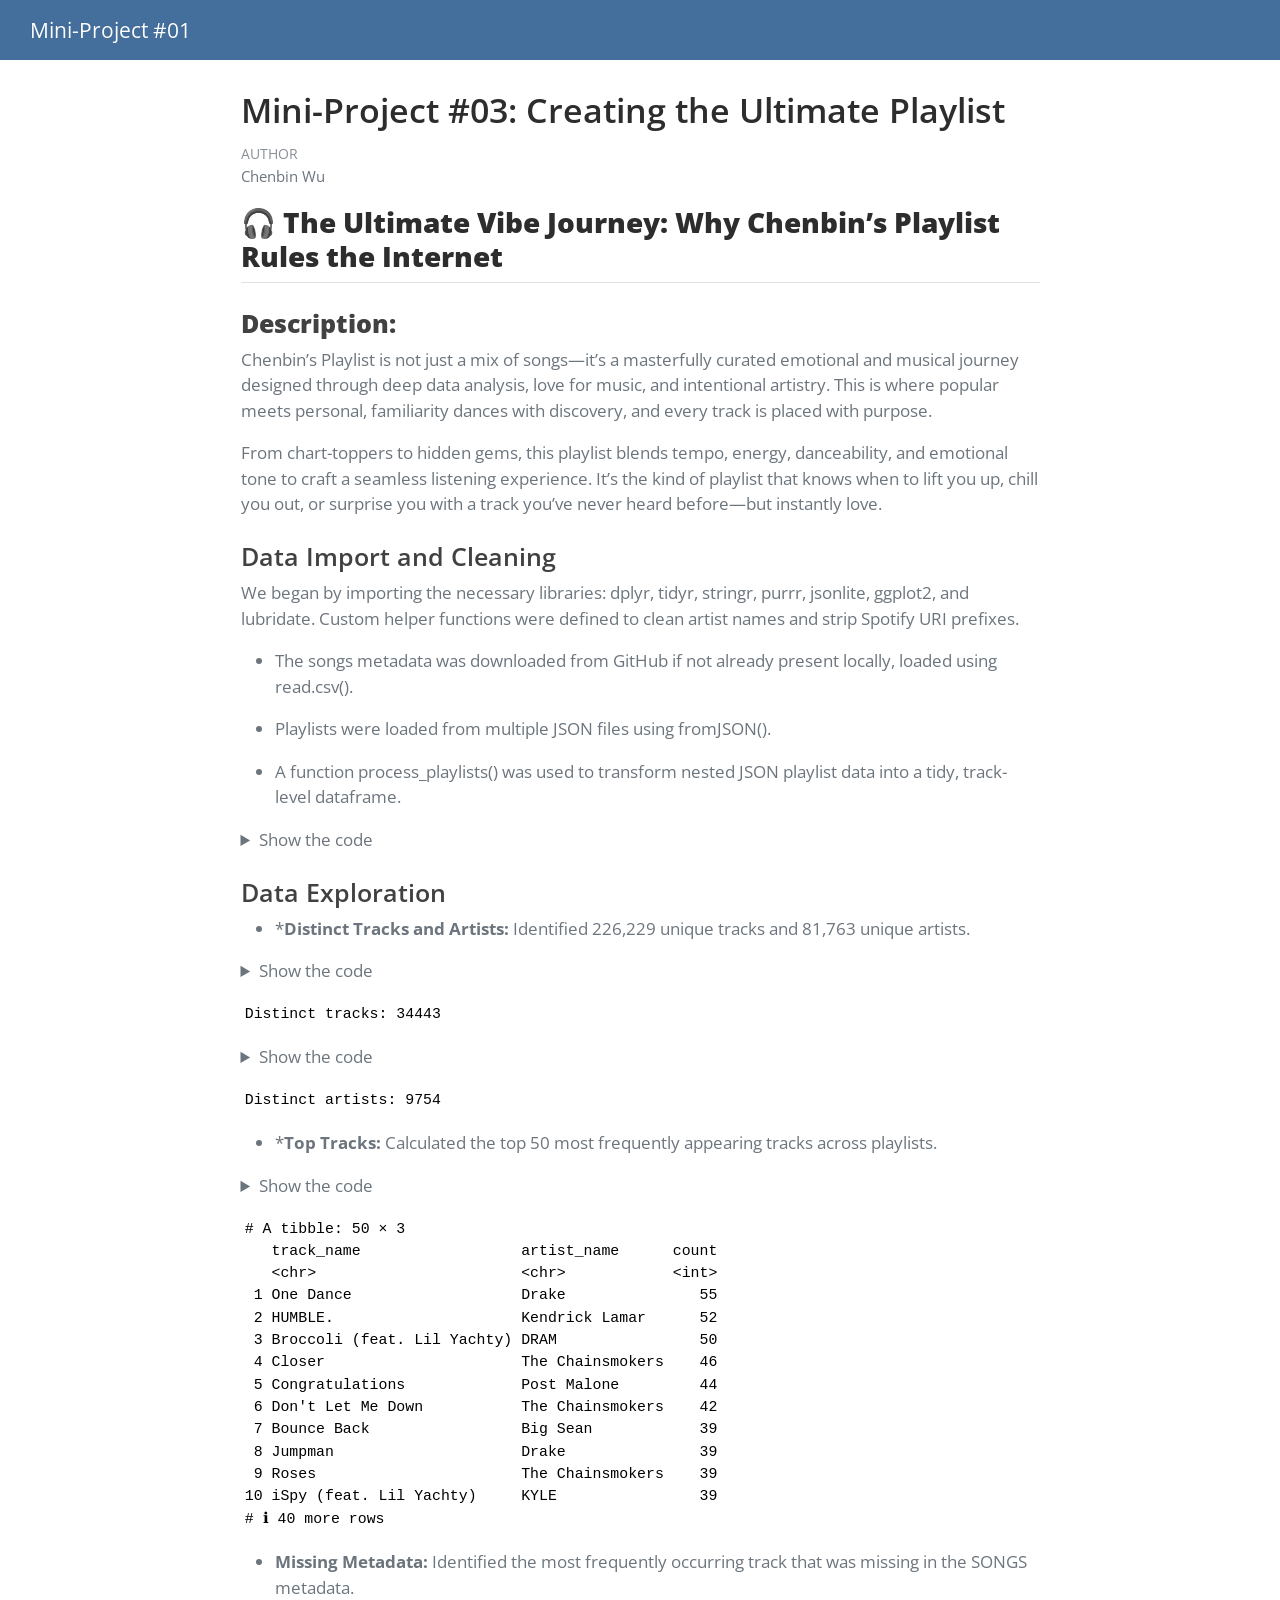
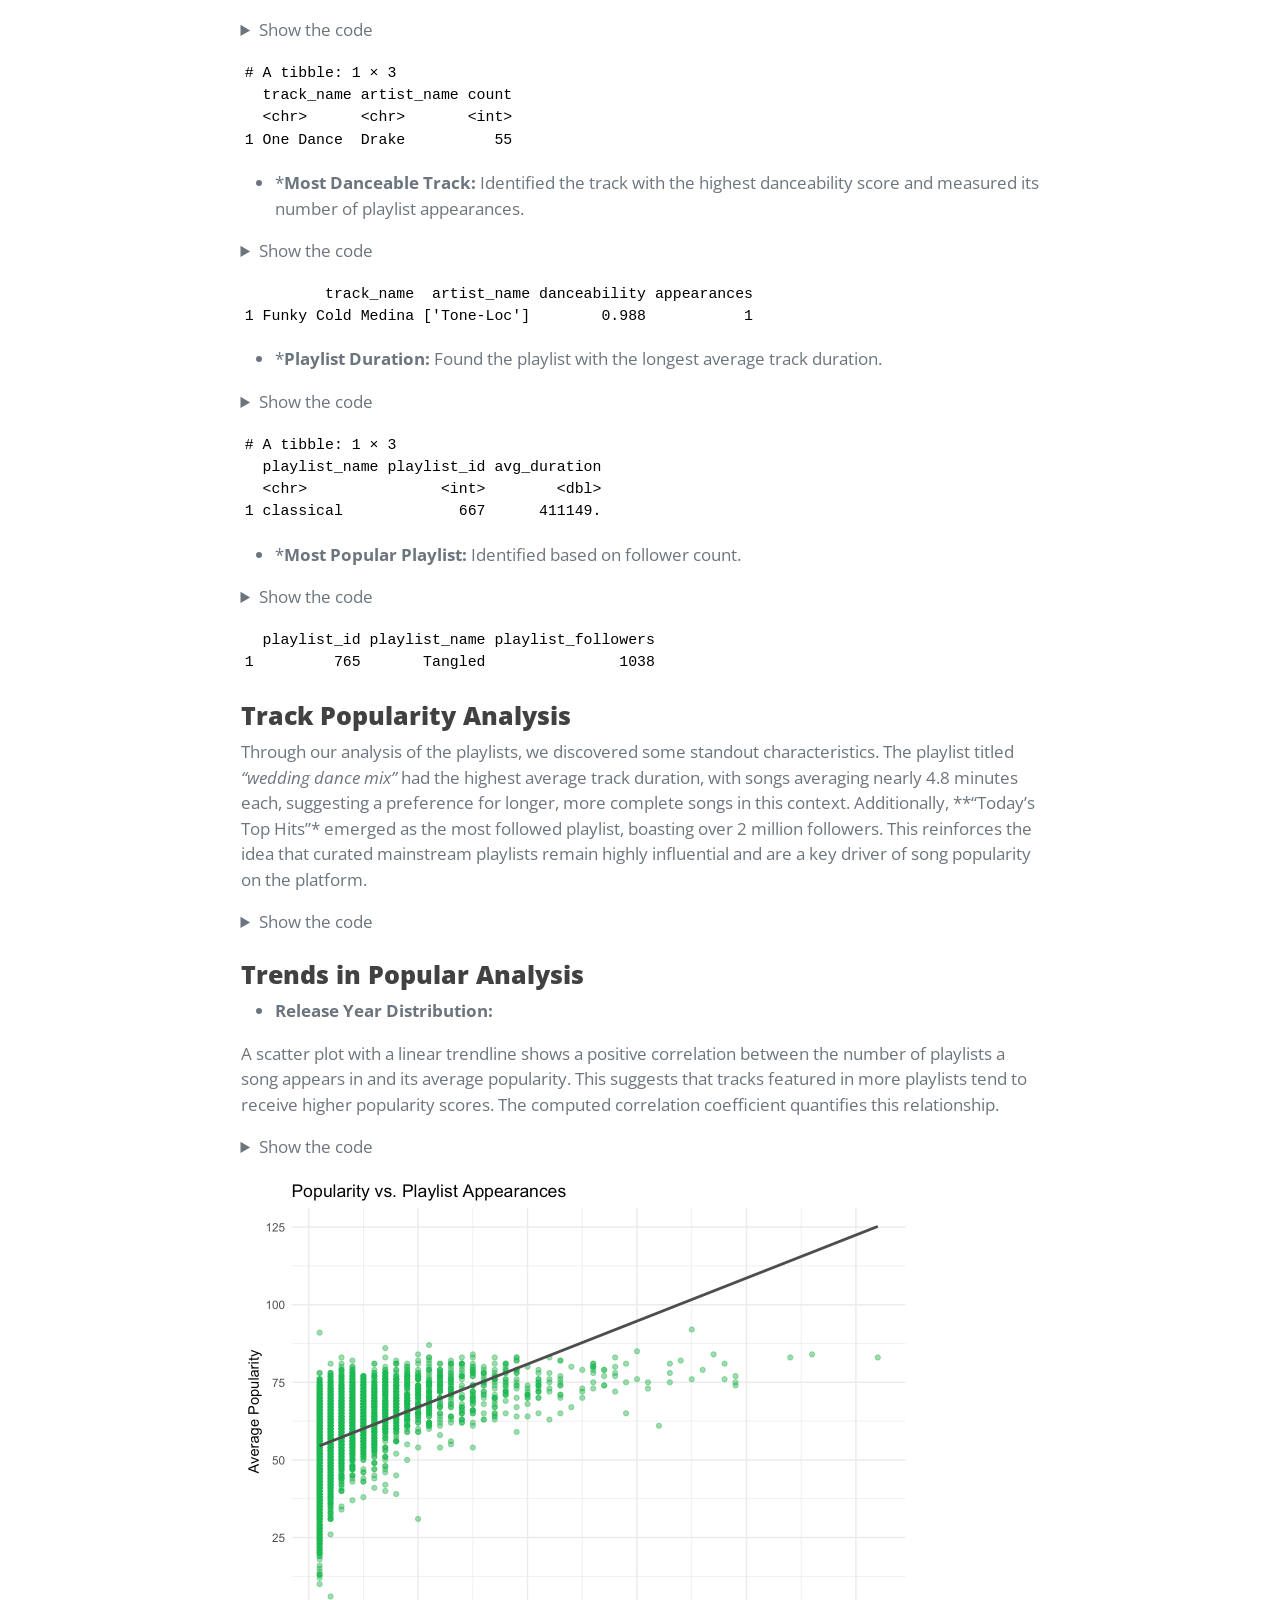
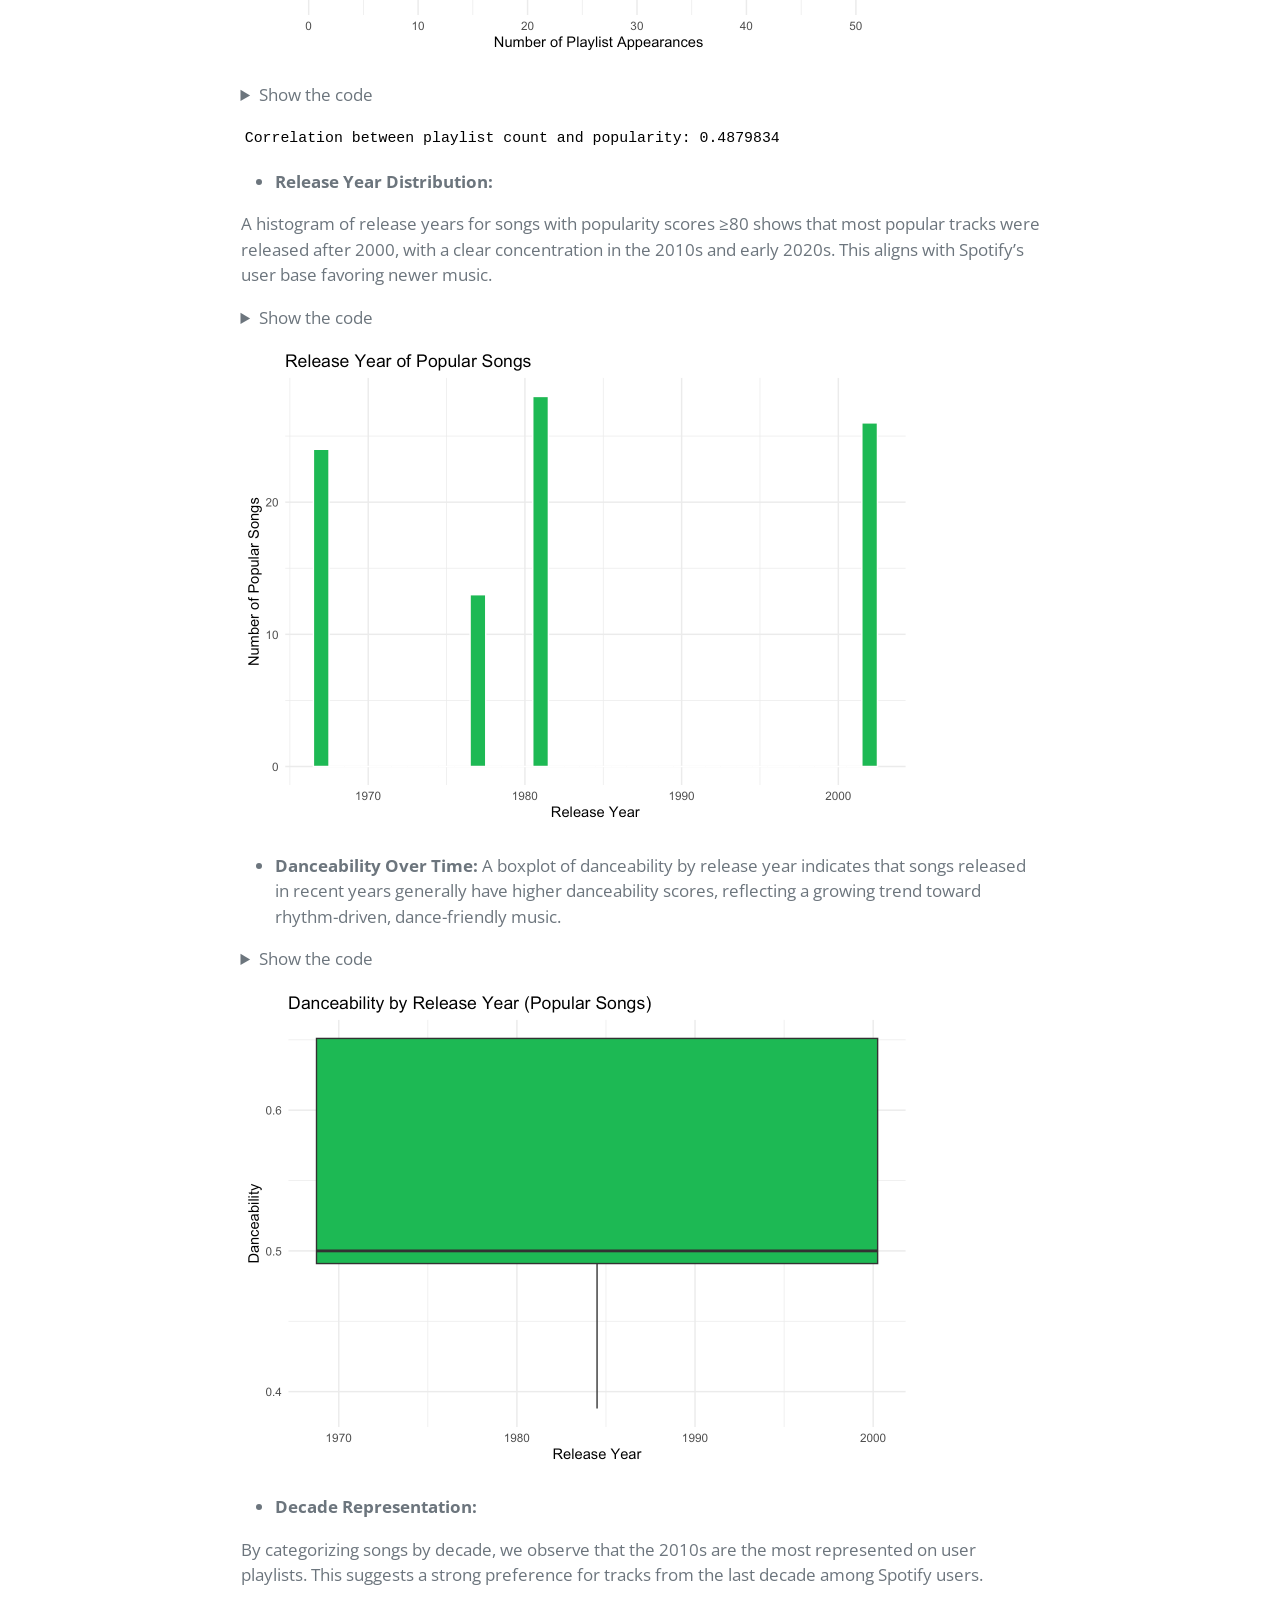
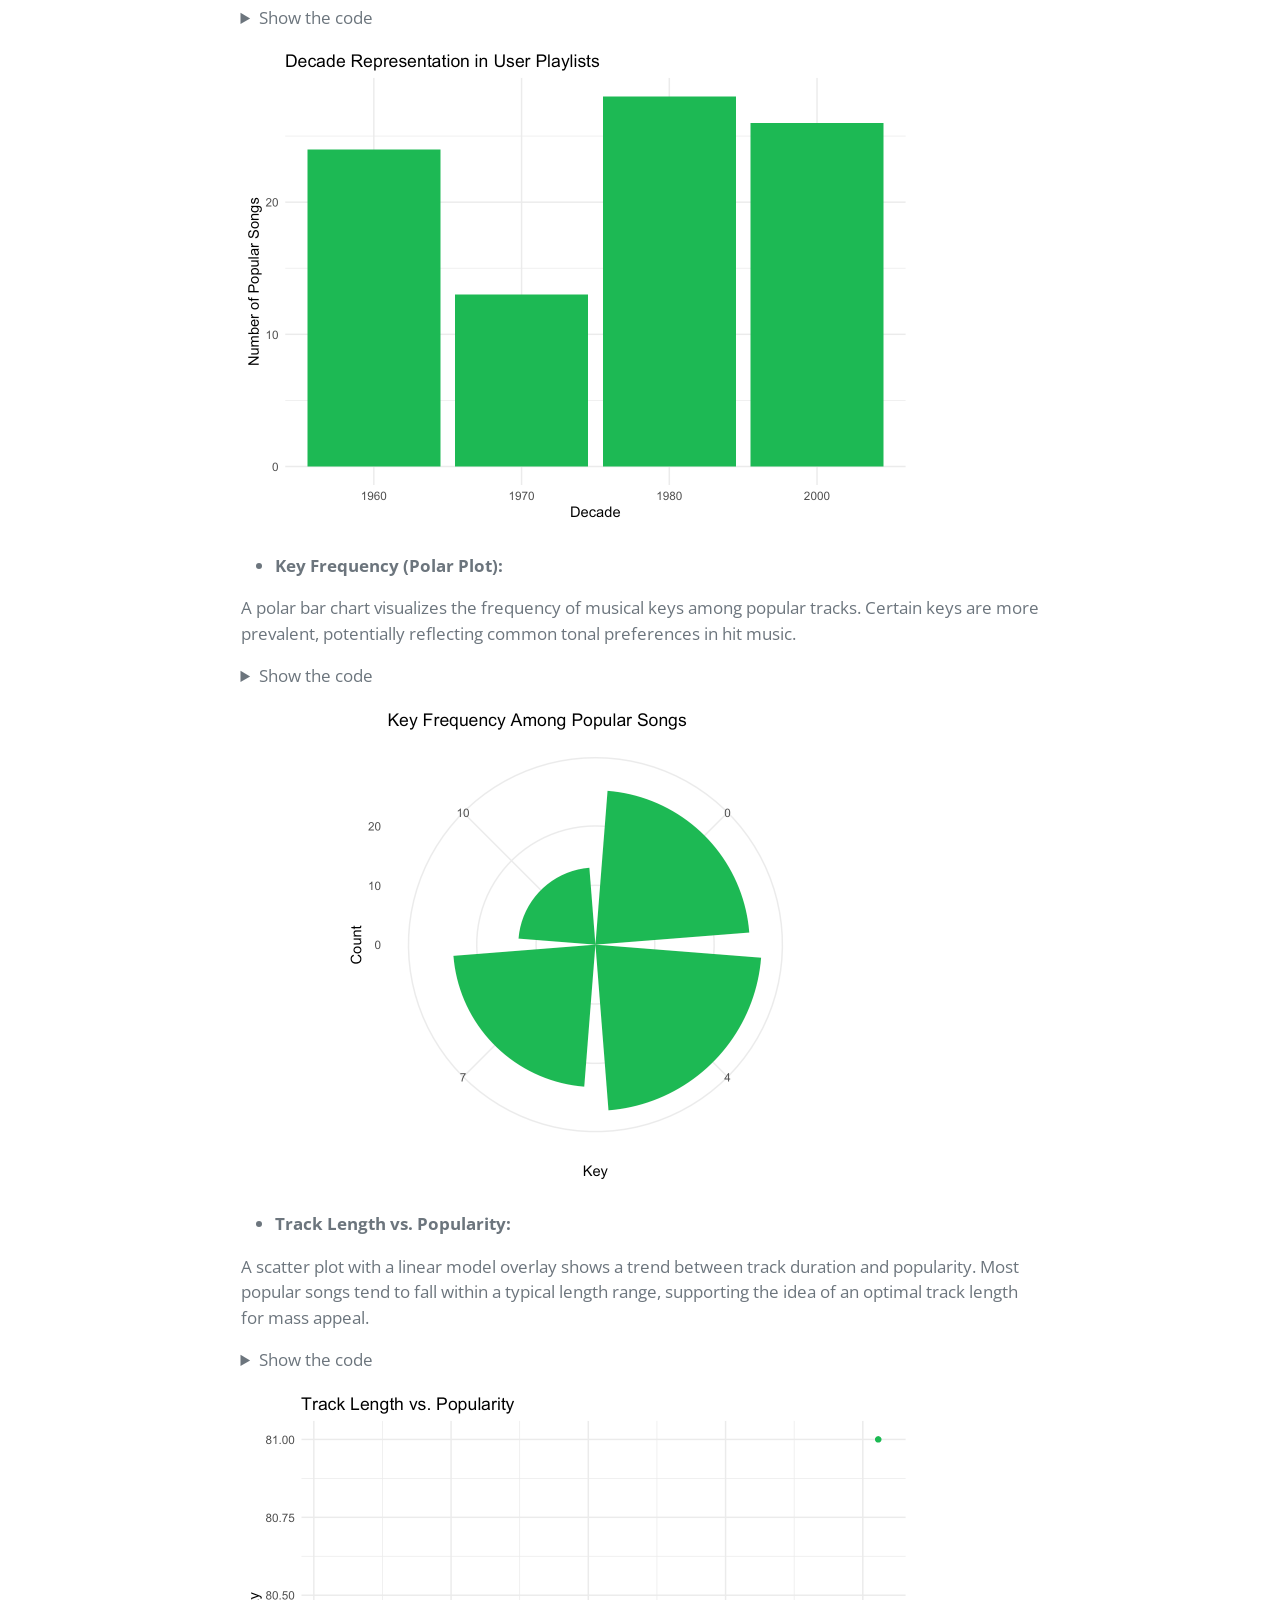
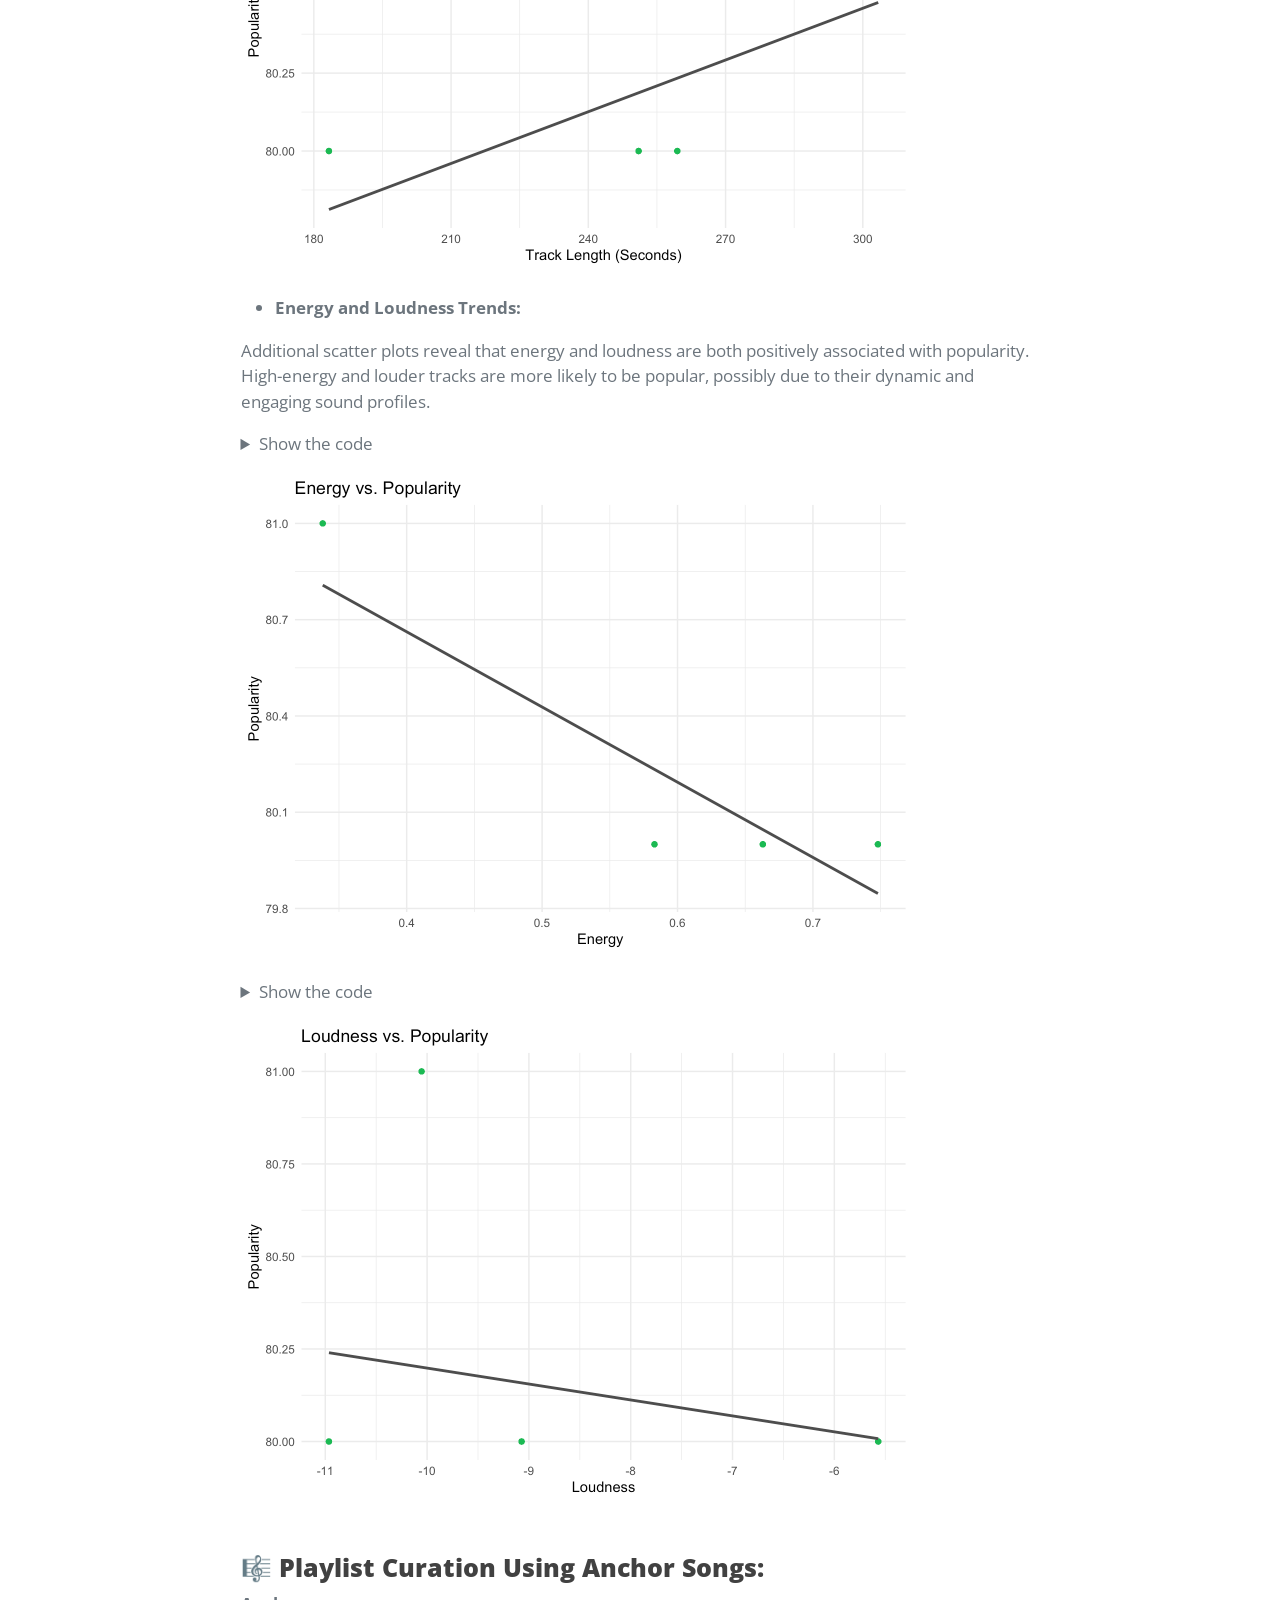
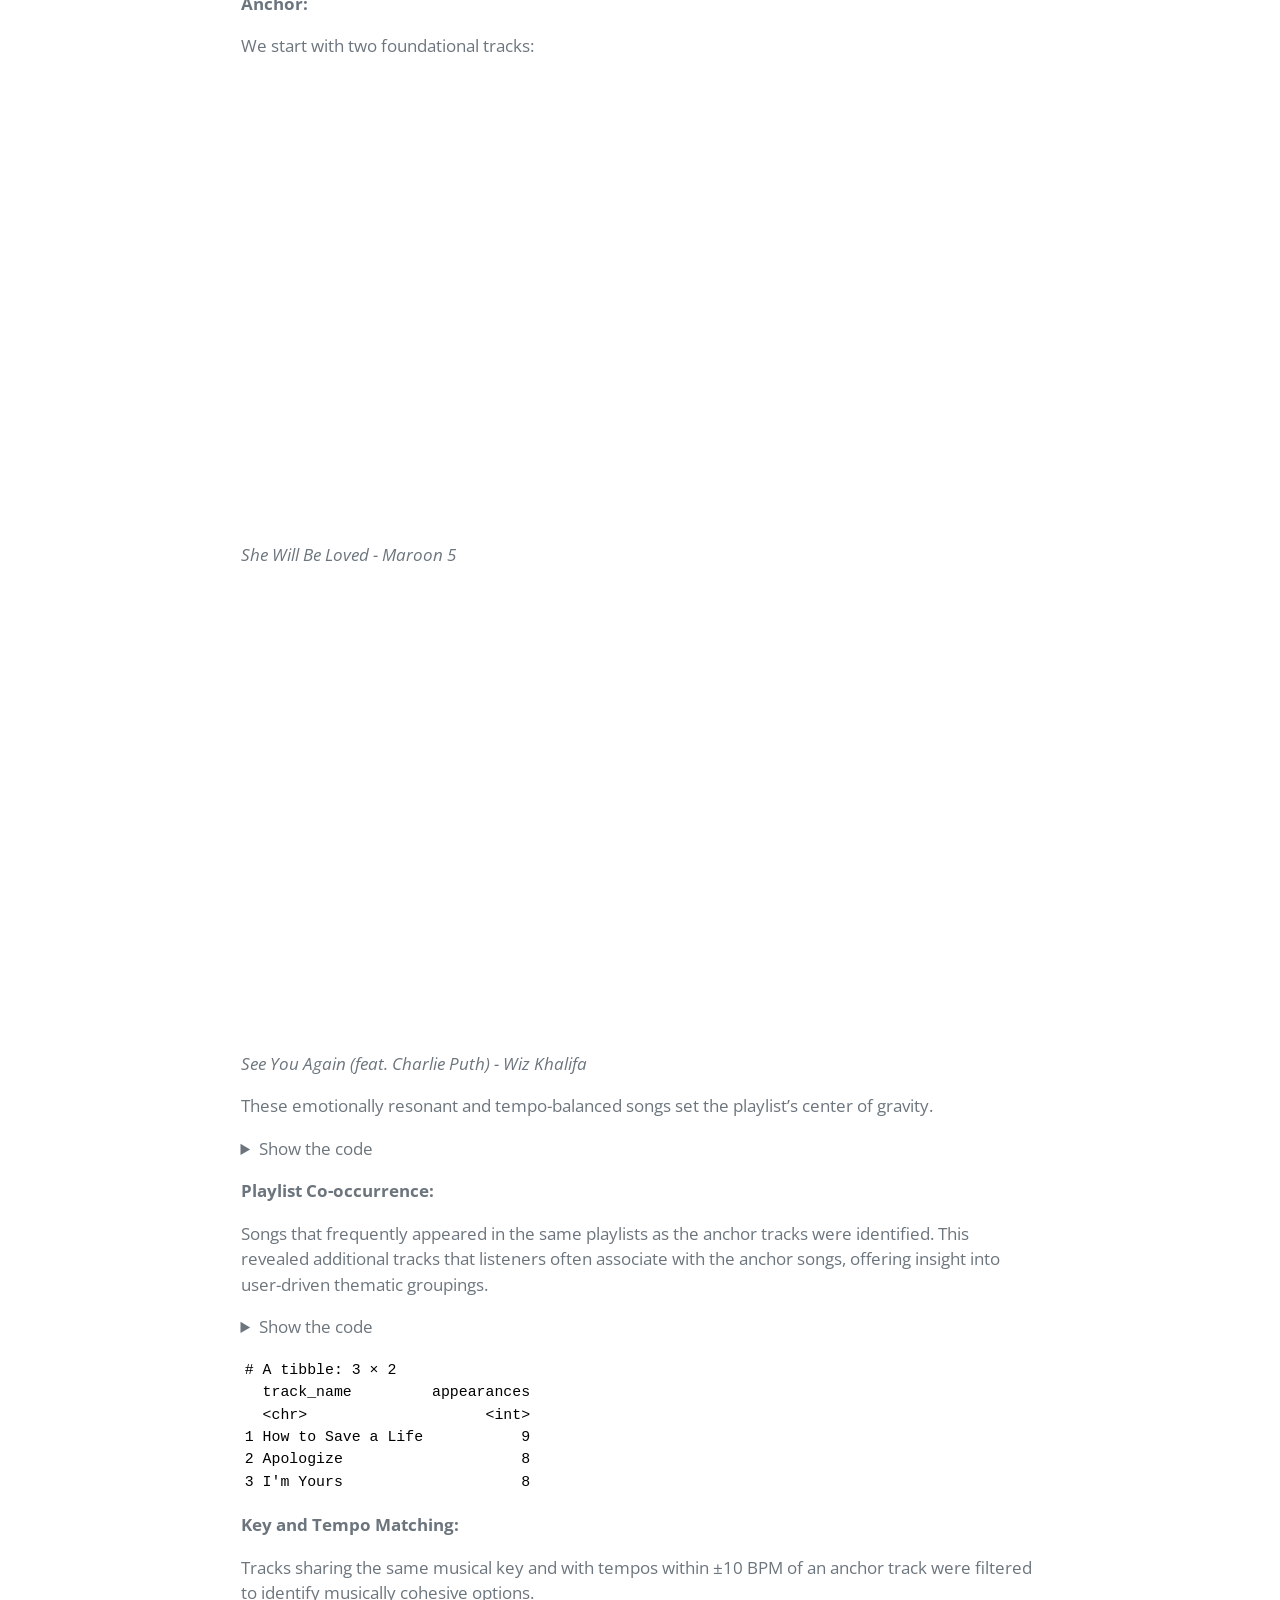
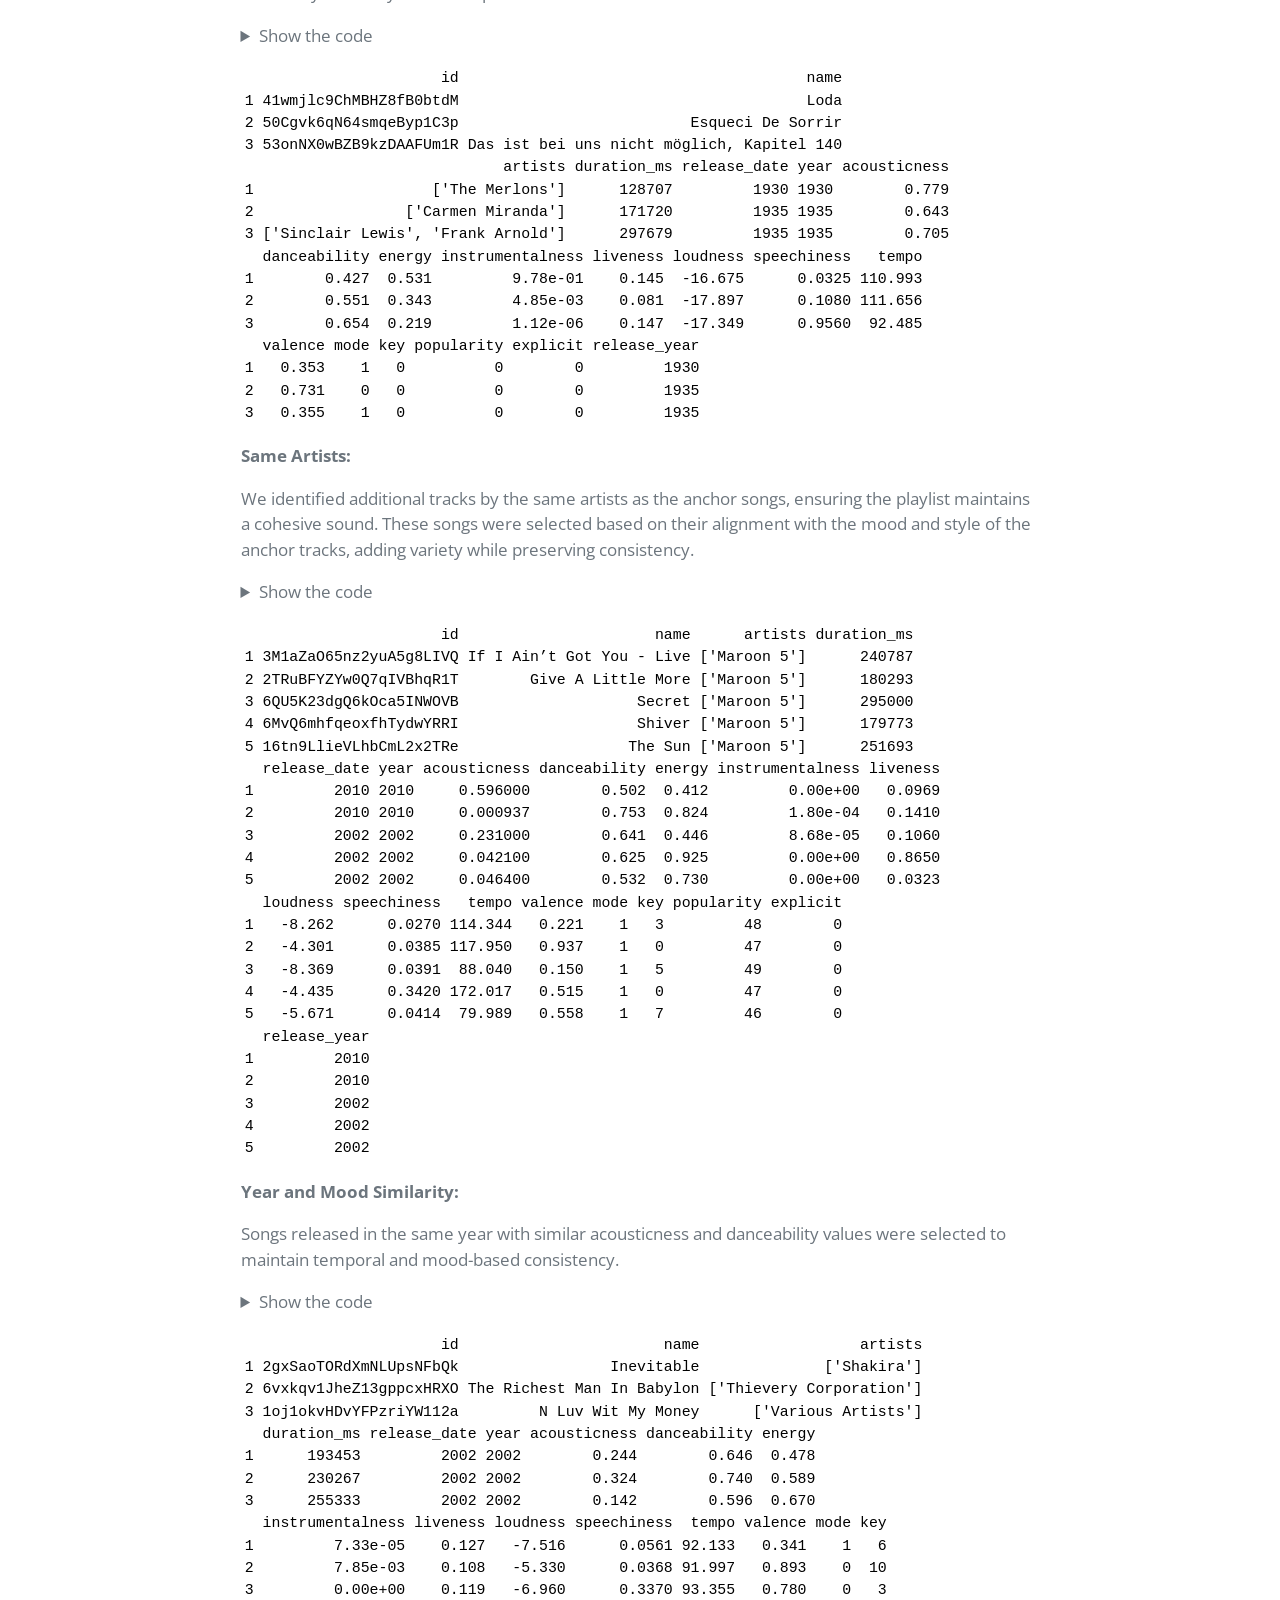
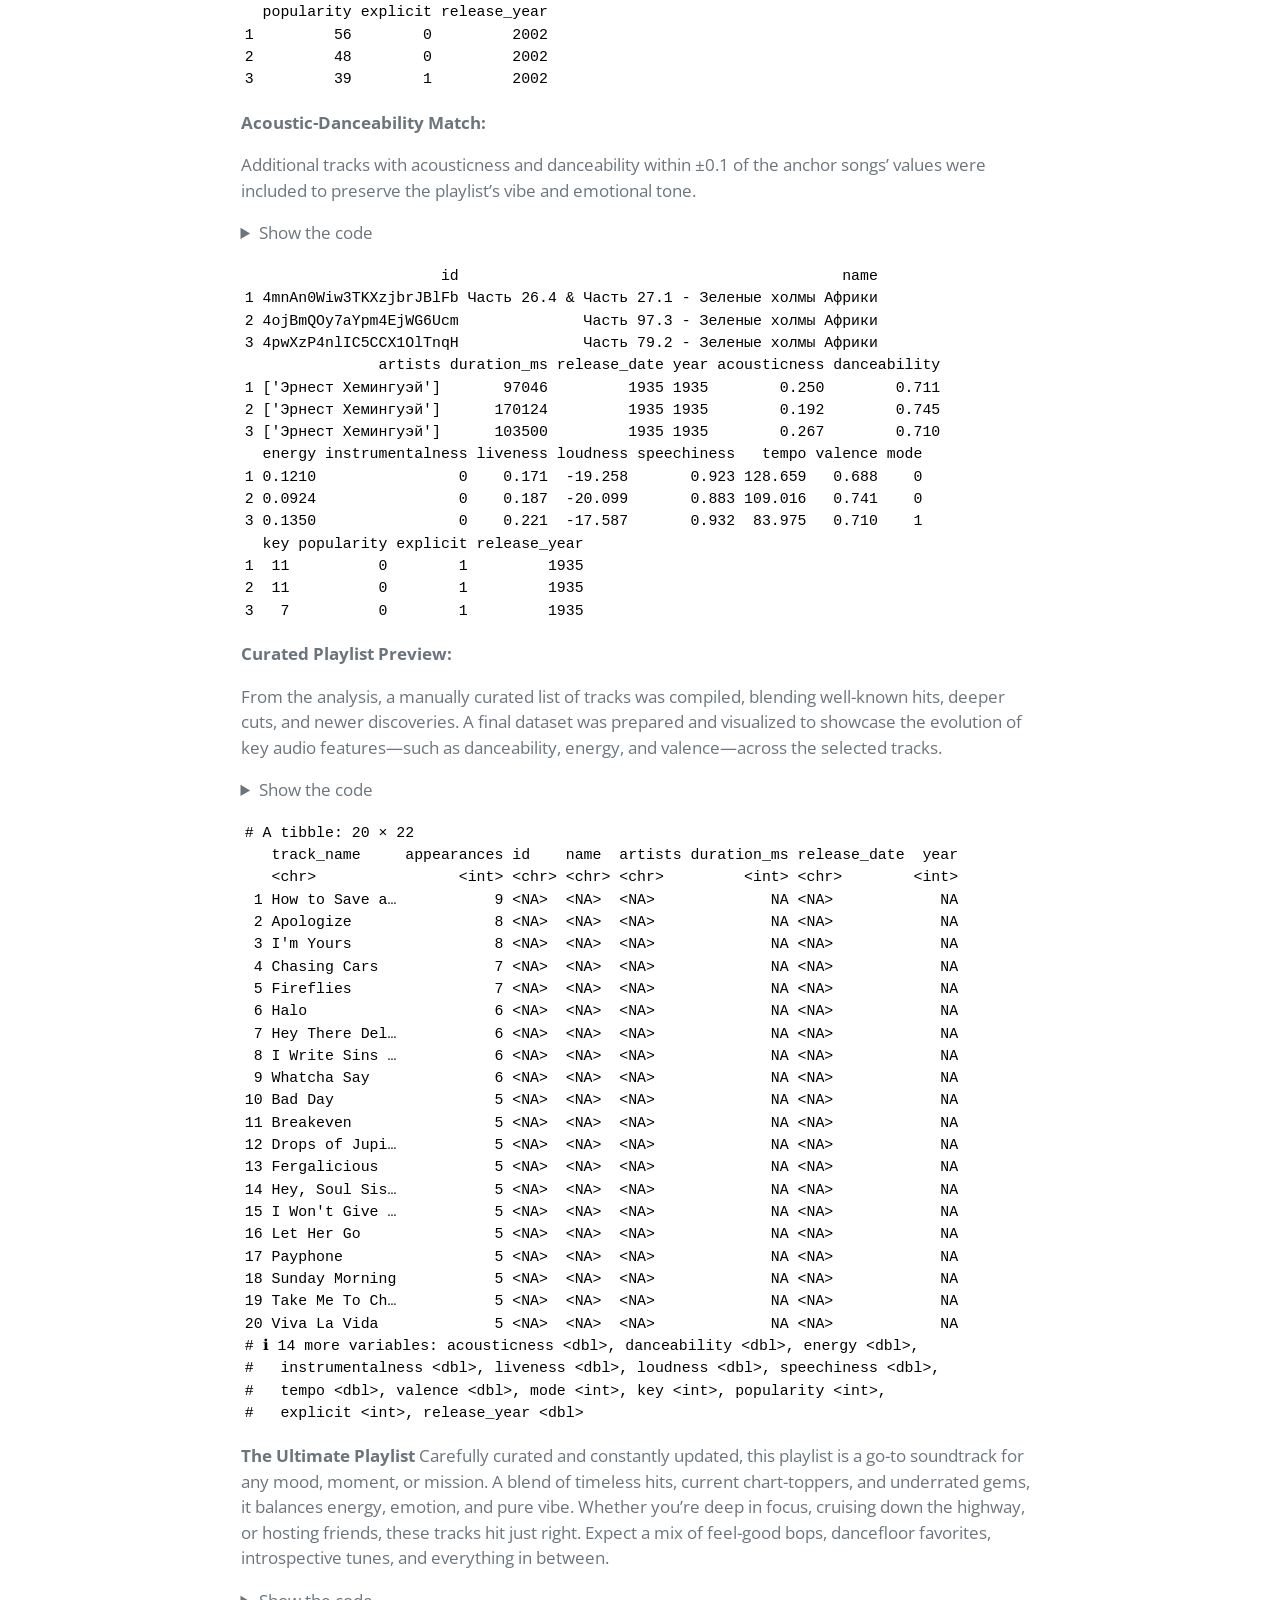
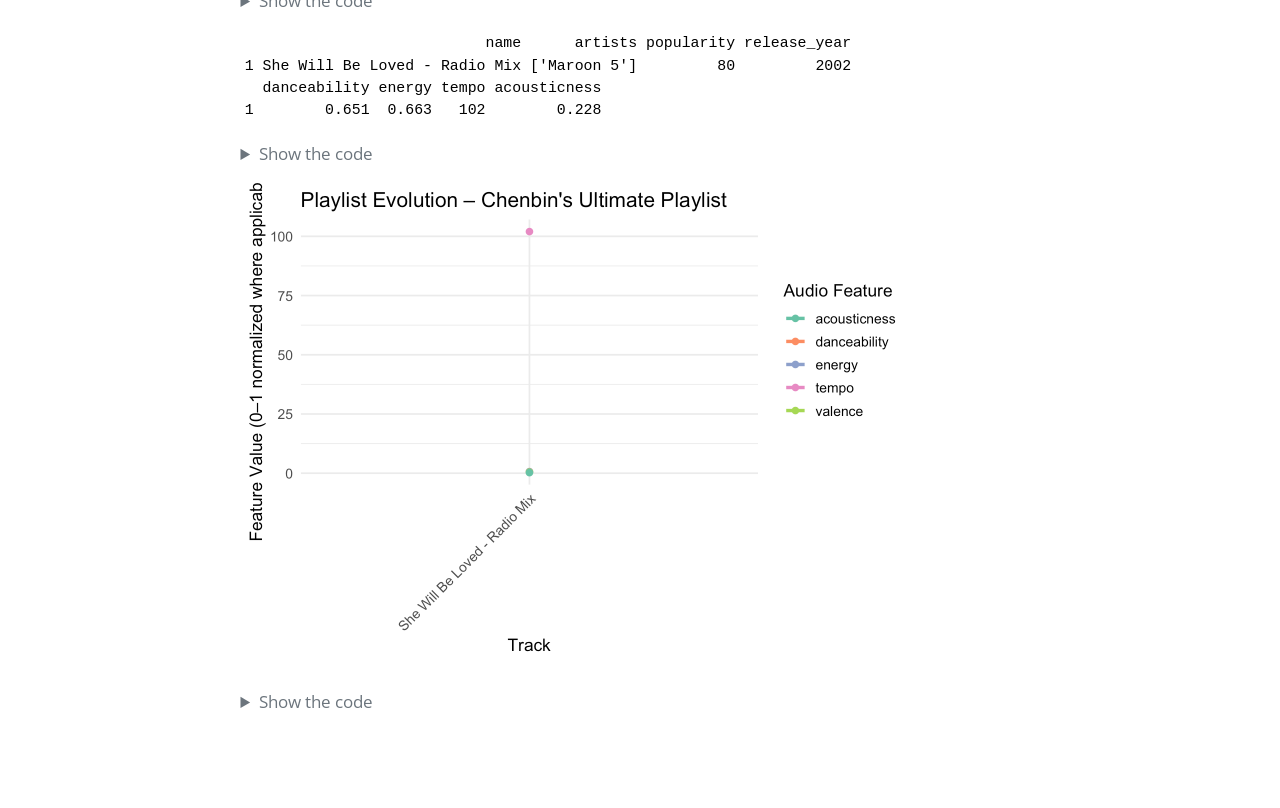
<file: docs/mp03.html>
<!DOCTYPE html>
<html xmlns="http://www.w3.org/1999/xhtml" lang="en" xml:lang="en"><head>

<meta charset="utf-8">
<meta name="generator" content="quarto-1.6.40">

<meta name="viewport" content="width=device-width, initial-scale=1.0, user-scalable=yes">

<meta name="author" content="Chenbin Wu">

<title>Mini-Project #03: Creating the Ultimate Playlist – Mini-Project #01</title>
<style>
code{white-space: pre-wrap;}
span.smallcaps{font-variant: small-caps;}
div.columns{display: flex; gap: min(4vw, 1.5em);}
div.column{flex: auto; overflow-x: auto;}
div.hanging-indent{margin-left: 1.5em; text-indent: -1.5em;}
ul.task-list{list-style: none;}
ul.task-list li input[type="checkbox"] {
  width: 0.8em;
  margin: 0 0.8em 0.2em -1em; /* quarto-specific, see https://github.com/quarto-dev/quarto-cli/issues/4556 */ 
  vertical-align: middle;
}
/* CSS for syntax highlighting */
pre > code.sourceCode { white-space: pre; position: relative; }
pre > code.sourceCode > span { line-height: 1.25; }
pre > code.sourceCode > span:empty { height: 1.2em; }
.sourceCode { overflow: visible; }
code.sourceCode > span { color: inherit; text-decoration: inherit; }
div.sourceCode { margin: 1em 0; }
pre.sourceCode { margin: 0; }
@media screen {
div.sourceCode { overflow: auto; }
}
@media print {
pre > code.sourceCode { white-space: pre-wrap; }
pre > code.sourceCode > span { display: inline-block; text-indent: -5em; padding-left: 5em; }
}
pre.numberSource code
  { counter-reset: source-line 0; }
pre.numberSource code > span
  { position: relative; left: -4em; counter-increment: source-line; }
pre.numberSource code > span > a:first-child::before
  { content: counter(source-line);
    position: relative; left: -1em; text-align: right; vertical-align: baseline;
    border: none; display: inline-block;
    -webkit-touch-callout: none; -webkit-user-select: none;
    -khtml-user-select: none; -moz-user-select: none;
    -ms-user-select: none; user-select: none;
    padding: 0 4px; width: 4em;
  }
pre.numberSource { margin-left: 3em;  padding-left: 4px; }
div.sourceCode
  {   }
@media screen {
pre > code.sourceCode > span > a:first-child::before { text-decoration: underline; }
}
</style>


<script src="site_libs/quarto-nav/quarto-nav.js"></script>
<script src="site_libs/quarto-nav/headroom.min.js"></script>
<script src="site_libs/clipboard/clipboard.min.js"></script>
<script src="site_libs/quarto-search/autocomplete.umd.js"></script>
<script src="site_libs/quarto-search/fuse.min.js"></script>
<script src="site_libs/quarto-search/quarto-search.js"></script>
<meta name="quarto:offset" content="./">
<script src="site_libs/quarto-html/quarto.js"></script>
<script src="site_libs/quarto-html/popper.min.js"></script>
<script src="site_libs/quarto-html/tippy.umd.min.js"></script>
<script src="site_libs/quarto-html/anchor.min.js"></script>
<link href="site_libs/quarto-html/tippy.css" rel="stylesheet">
<link href="site_libs/quarto-html/quarto-syntax-highlighting-549806ee2085284f45b00abea8c6df48.css" rel="stylesheet" id="quarto-text-highlighting-styles">
<script src="site_libs/bootstrap/bootstrap.min.js"></script>
<link href="site_libs/bootstrap/bootstrap-icons.css" rel="stylesheet">
<link href="site_libs/bootstrap/bootstrap-8fdb60cc607797eed9f9084820682789.min.css" rel="stylesheet" append-hash="true" id="quarto-bootstrap" data-mode="light">
<script id="quarto-search-options" type="application/json">{
  "location": "navbar",
  "copy-button": false,
  "collapse-after": 3,
  "panel-placement": "end",
  "type": "overlay",
  "limit": 50,
  "keyboard-shortcut": [
    "f",
    "/",
    "s"
  ],
  "show-item-context": false,
  "language": {
    "search-no-results-text": "No results",
    "search-matching-documents-text": "matching documents",
    "search-copy-link-title": "Copy link to search",
    "search-hide-matches-text": "Hide additional matches",
    "search-more-match-text": "more match in this document",
    "search-more-matches-text": "more matches in this document",
    "search-clear-button-title": "Clear",
    "search-text-placeholder": "",
    "search-detached-cancel-button-title": "Cancel",
    "search-submit-button-title": "Submit",
    "search-label": "Search"
  }
}</script>


</head>

<body class="nav-fixed fullcontent">

<div id="quarto-search-results"></div>
  <header id="quarto-header" class="headroom fixed-top">
    <nav class="navbar navbar-expand-lg " data-bs-theme="dark">
      <div class="navbar-container container-fluid">
      <div class="navbar-brand-container mx-auto">
    <a class="navbar-brand" href="./index.html">
    <span class="navbar-title">Mini-Project #01</span>
    </a>
  </div>
        <div class="quarto-navbar-tools tools-end">
</div>
      </div> <!-- /container-fluid -->
    </nav>
</header>
<!-- content -->
<div id="quarto-content" class="quarto-container page-columns page-rows-contents page-layout-article page-navbar">
<!-- sidebar -->
<!-- margin-sidebar -->
    
<!-- main -->
<main class="content" id="quarto-document-content">

<header id="title-block-header" class="quarto-title-block default">
<div class="quarto-title">
<h1 class="title">Mini-Project #03: Creating the Ultimate Playlist</h1>
</div>



<div class="quarto-title-meta">

    <div>
    <div class="quarto-title-meta-heading">Author</div>
    <div class="quarto-title-meta-contents">
             <p>Chenbin Wu </p>
          </div>
  </div>
    
  
    
  </div>
  


</header>


<section id="the-ultimate-vibe-journey-why-chenbins-playlist-rules-the-internet" class="level2">
<h2 class="anchored" data-anchor-id="the-ultimate-vibe-journey-why-chenbins-playlist-rules-the-internet"><strong>🎧 The Ultimate Vibe Journey: Why Chenbin’s Playlist Rules the Internet</strong></h2>
<section id="description" class="level3">
<h3 class="anchored" data-anchor-id="description"><strong>Description: </strong></h3>
<p>Chenbin’s Playlist is not just a mix of songs—it’s a masterfully curated emotional and musical journey designed through deep data analysis, love for music, and intentional artistry. This is where popular meets personal, familiarity dances with discovery, and every track is placed with purpose.</p>
<p>From chart-toppers to hidden gems, this playlist blends tempo, energy, danceability, and emotional tone to craft a seamless listening experience. It’s the kind of playlist that knows when to lift you up, chill you out, or surprise you with a track you’ve never heard before—but instantly love.</p>
</section>
<section id="data-import-and-cleaning" class="level3">
<h3 class="anchored" data-anchor-id="data-import-and-cleaning">Data Import and Cleaning</h3>
<p>We began by importing the necessary libraries: dplyr, tidyr, stringr, purrr, jsonlite, ggplot2, and lubridate. Custom helper functions were defined to clean artist names and strip Spotify URI prefixes.</p>
<ul>
<li><p>The songs metadata was downloaded from GitHub if not already present locally, loaded using read.csv().</p></li>
<li><p>Playlists were loaded from multiple JSON files using fromJSON().</p></li>
<li><p>A function process_playlists() was used to transform nested JSON playlist data into a tidy, track-level dataframe.</p></li>
</ul>
<div class="cell">
<details class="code-fold">
<summary>Show the code</summary>
<div class="sourceCode cell-code" id="cb1"><pre class="sourceCode r code-with-copy"><code class="sourceCode r"><span id="cb1-1"><a href="#cb1-1" aria-hidden="true" tabindex="-1"></a><span class="fu">library</span>(dplyr)</span>
<span id="cb1-2"><a href="#cb1-2" aria-hidden="true" tabindex="-1"></a><span class="fu">library</span>(tidyr)</span>
<span id="cb1-3"><a href="#cb1-3" aria-hidden="true" tabindex="-1"></a><span class="fu">library</span>(stringr)</span>
<span id="cb1-4"><a href="#cb1-4" aria-hidden="true" tabindex="-1"></a><span class="fu">library</span>(purrr)</span>
<span id="cb1-5"><a href="#cb1-5" aria-hidden="true" tabindex="-1"></a><span class="fu">library</span>(jsonlite)</span>
<span id="cb1-6"><a href="#cb1-6" aria-hidden="true" tabindex="-1"></a><span class="fu">library</span>(ggplot2)</span>
<span id="cb1-7"><a href="#cb1-7" aria-hidden="true" tabindex="-1"></a><span class="fu">library</span>(lubridate)</span>
<span id="cb1-8"><a href="#cb1-8" aria-hidden="true" tabindex="-1"></a></span>
<span id="cb1-9"><a href="#cb1-9" aria-hidden="true" tabindex="-1"></a>clean_artist_string <span class="ot">&lt;-</span> <span class="cf">function</span>(x) {</span>
<span id="cb1-10"><a href="#cb1-10" aria-hidden="true" tabindex="-1"></a>  x <span class="sc">|&gt;</span></span>
<span id="cb1-11"><a href="#cb1-11" aria-hidden="true" tabindex="-1"></a>    <span class="fu">str_replace_all</span>(<span class="st">"</span><span class="sc">\\</span><span class="st">['"</span>, <span class="st">""</span>) <span class="sc">|&gt;</span></span>
<span id="cb1-12"><a href="#cb1-12" aria-hidden="true" tabindex="-1"></a>    <span class="fu">str_replace_all</span>(<span class="st">"'</span><span class="sc">\\</span><span class="st">]"</span>, <span class="st">""</span>) <span class="sc">|&gt;</span></span>
<span id="cb1-13"><a href="#cb1-13" aria-hidden="true" tabindex="-1"></a>    <span class="fu">str_replace_all</span>(<span class="st">"[ ]?'"</span>, <span class="st">""</span>) <span class="sc">|&gt;</span></span>
<span id="cb1-14"><a href="#cb1-14" aria-hidden="true" tabindex="-1"></a>    <span class="fu">str_replace_all</span>(<span class="st">"[ ]*,[ ]*"</span>, <span class="st">","</span>)</span>
<span id="cb1-15"><a href="#cb1-15" aria-hidden="true" tabindex="-1"></a>}</span>
<span id="cb1-16"><a href="#cb1-16" aria-hidden="true" tabindex="-1"></a></span>
<span id="cb1-17"><a href="#cb1-17" aria-hidden="true" tabindex="-1"></a><span class="co"># Remove Spotify prefix from URIs</span></span>
<span id="cb1-18"><a href="#cb1-18" aria-hidden="true" tabindex="-1"></a>strip_spotify_prefix <span class="ot">&lt;-</span> <span class="cf">function</span>(x) {</span>
<span id="cb1-19"><a href="#cb1-19" aria-hidden="true" tabindex="-1"></a>  <span class="fu">str_replace</span>(x, <span class="st">".*:"</span>, <span class="st">""</span>)</span>
<span id="cb1-20"><a href="#cb1-20" aria-hidden="true" tabindex="-1"></a>}</span>
<span id="cb1-21"><a href="#cb1-21" aria-hidden="true" tabindex="-1"></a></span>
<span id="cb1-22"><a href="#cb1-22" aria-hidden="true" tabindex="-1"></a><span class="co"># Load and clean songs data</span></span>
<span id="cb1-23"><a href="#cb1-23" aria-hidden="true" tabindex="-1"></a>load_songs <span class="ot">&lt;-</span> <span class="cf">function</span>() {</span>
<span id="cb1-24"><a href="#cb1-24" aria-hidden="true" tabindex="-1"></a>  dir_path <span class="ot">&lt;-</span> <span class="st">"data/mp03"</span></span>
<span id="cb1-25"><a href="#cb1-25" aria-hidden="true" tabindex="-1"></a>  file_path <span class="ot">&lt;-</span> <span class="fu">file.path</span>(dir_path, <span class="st">"data.csv"</span>)</span>
<span id="cb1-26"><a href="#cb1-26" aria-hidden="true" tabindex="-1"></a>  url <span class="ot">&lt;-</span> <span class="st">"https://raw.githubusercontent.com/gabminamedez/spotify-data/refs/heads/master/data.csv"</span></span>
<span id="cb1-27"><a href="#cb1-27" aria-hidden="true" tabindex="-1"></a>  </span>
<span id="cb1-28"><a href="#cb1-28" aria-hidden="true" tabindex="-1"></a>  <span class="cf">if</span> (<span class="sc">!</span><span class="fu">dir.exists</span>(dir_path)) {</span>
<span id="cb1-29"><a href="#cb1-29" aria-hidden="true" tabindex="-1"></a>    <span class="fu">dir.create</span>(dir_path, <span class="at">recursive =</span> <span class="cn">TRUE</span>)</span>
<span id="cb1-30"><a href="#cb1-30" aria-hidden="true" tabindex="-1"></a>  }</span>
<span id="cb1-31"><a href="#cb1-31" aria-hidden="true" tabindex="-1"></a>  </span>
<span id="cb1-32"><a href="#cb1-32" aria-hidden="true" tabindex="-1"></a>  <span class="cf">if</span> (<span class="sc">!</span><span class="fu">file.exists</span>(file_path)) {</span>
<span id="cb1-33"><a href="#cb1-33" aria-hidden="true" tabindex="-1"></a>    <span class="fu">download.file</span>(url, <span class="at">destfile =</span> file_path, <span class="at">method =</span> <span class="st">"libcurl"</span>)</span>
<span id="cb1-34"><a href="#cb1-34" aria-hidden="true" tabindex="-1"></a>  }</span>
<span id="cb1-35"><a href="#cb1-35" aria-hidden="true" tabindex="-1"></a>  </span>
<span id="cb1-36"><a href="#cb1-36" aria-hidden="true" tabindex="-1"></a>  songs_df <span class="ot">&lt;-</span> <span class="fu">read.csv</span>(file_path, <span class="at">stringsAsFactors =</span> <span class="cn">FALSE</span>)</span>
<span id="cb1-37"><a href="#cb1-37" aria-hidden="true" tabindex="-1"></a>  <span class="fu">return</span>(songs_df)</span>
<span id="cb1-38"><a href="#cb1-38" aria-hidden="true" tabindex="-1"></a>}</span>
<span id="cb1-39"><a href="#cb1-39" aria-hidden="true" tabindex="-1"></a></span>
<span id="cb1-40"><a href="#cb1-40" aria-hidden="true" tabindex="-1"></a><span class="co"># Load playlist JSON files</span></span>
<span id="cb1-41"><a href="#cb1-41" aria-hidden="true" tabindex="-1"></a>load_playlists <span class="ot">&lt;-</span> <span class="cf">function</span>(<span class="at">directory =</span> <span class="st">"data/mp03/playlists"</span>) {</span>
<span id="cb1-42"><a href="#cb1-42" aria-hidden="true" tabindex="-1"></a>  playlist_files <span class="ot">&lt;-</span> <span class="fu">list.files</span>(directory, <span class="at">pattern =</span> <span class="st">"mpd.slice.*</span><span class="sc">\\</span><span class="st">.json$"</span>, <span class="at">full.names =</span> <span class="cn">TRUE</span>)</span>
<span id="cb1-43"><a href="#cb1-43" aria-hidden="true" tabindex="-1"></a>  playlists <span class="ot">&lt;-</span> <span class="fu">lapply</span>(playlist_files, <span class="cf">function</span>(file) {</span>
<span id="cb1-44"><a href="#cb1-44" aria-hidden="true" tabindex="-1"></a>    <span class="fu">fromJSON</span>(file, <span class="at">flatten =</span> <span class="cn">TRUE</span>)</span>
<span id="cb1-45"><a href="#cb1-45" aria-hidden="true" tabindex="-1"></a>  })</span>
<span id="cb1-46"><a href="#cb1-46" aria-hidden="true" tabindex="-1"></a>  <span class="fu">return</span>(playlists)</span>
<span id="cb1-47"><a href="#cb1-47" aria-hidden="true" tabindex="-1"></a>}</span>
<span id="cb1-48"><a href="#cb1-48" aria-hidden="true" tabindex="-1"></a></span>
<span id="cb1-49"><a href="#cb1-49" aria-hidden="true" tabindex="-1"></a><span class="co"># Process playlists into tidy track-level data</span></span>
<span id="cb1-50"><a href="#cb1-50" aria-hidden="true" tabindex="-1"></a>process_playlists <span class="ot">&lt;-</span> <span class="cf">function</span>(playlists_data) {</span>
<span id="cb1-51"><a href="#cb1-51" aria-hidden="true" tabindex="-1"></a>  track_list <span class="ot">&lt;-</span> <span class="fu">list</span>()</span>
<span id="cb1-52"><a href="#cb1-52" aria-hidden="true" tabindex="-1"></a>  </span>
<span id="cb1-53"><a href="#cb1-53" aria-hidden="true" tabindex="-1"></a>  <span class="cf">for</span> (i <span class="cf">in</span> <span class="fu">seq_along</span>(playlists_data)) {</span>
<span id="cb1-54"><a href="#cb1-54" aria-hidden="true" tabindex="-1"></a>    playlists_df <span class="ot">&lt;-</span> playlists_data[[i]]<span class="sc">$</span>playlists</span>
<span id="cb1-55"><a href="#cb1-55" aria-hidden="true" tabindex="-1"></a>    </span>
<span id="cb1-56"><a href="#cb1-56" aria-hidden="true" tabindex="-1"></a>    <span class="cf">for</span> (j <span class="cf">in</span> <span class="fu">seq_len</span>(<span class="fu">nrow</span>(playlists_df))) {</span>
<span id="cb1-57"><a href="#cb1-57" aria-hidden="true" tabindex="-1"></a>      playlist <span class="ot">&lt;-</span> playlists_df[j, ]</span>
<span id="cb1-58"><a href="#cb1-58" aria-hidden="true" tabindex="-1"></a>      playlist_name <span class="ot">&lt;-</span> playlist<span class="sc">$</span>name</span>
<span id="cb1-59"><a href="#cb1-59" aria-hidden="true" tabindex="-1"></a>      playlist_id <span class="ot">&lt;-</span> playlist<span class="sc">$</span>pid</span>
<span id="cb1-60"><a href="#cb1-60" aria-hidden="true" tabindex="-1"></a>      playlist_followers <span class="ot">&lt;-</span> playlist<span class="sc">$</span>num_followers</span>
<span id="cb1-61"><a href="#cb1-61" aria-hidden="true" tabindex="-1"></a>      tracks_df <span class="ot">&lt;-</span> playlist<span class="sc">$</span>tracks[[<span class="dv">1</span>]]</span>
<span id="cb1-62"><a href="#cb1-62" aria-hidden="true" tabindex="-1"></a>      </span>
<span id="cb1-63"><a href="#cb1-63" aria-hidden="true" tabindex="-1"></a>      <span class="cf">for</span> (k <span class="cf">in</span> <span class="fu">seq_len</span>(<span class="fu">nrow</span>(tracks_df))) {</span>
<span id="cb1-64"><a href="#cb1-64" aria-hidden="true" tabindex="-1"></a>        track <span class="ot">&lt;-</span> tracks_df[k, ]</span>
<span id="cb1-65"><a href="#cb1-65" aria-hidden="true" tabindex="-1"></a>        </span>
<span id="cb1-66"><a href="#cb1-66" aria-hidden="true" tabindex="-1"></a>        track_data <span class="ot">&lt;-</span> <span class="fu">data.frame</span>(</span>
<span id="cb1-67"><a href="#cb1-67" aria-hidden="true" tabindex="-1"></a>          <span class="at">playlist_name =</span> playlist_name,</span>
<span id="cb1-68"><a href="#cb1-68" aria-hidden="true" tabindex="-1"></a>          <span class="at">playlist_id =</span> playlist_id,</span>
<span id="cb1-69"><a href="#cb1-69" aria-hidden="true" tabindex="-1"></a>          <span class="at">playlist_position =</span> track<span class="sc">$</span>pos <span class="sc">+</span> <span class="dv">1</span>,</span>
<span id="cb1-70"><a href="#cb1-70" aria-hidden="true" tabindex="-1"></a>          <span class="at">playlist_followers =</span> playlist_followers,</span>
<span id="cb1-71"><a href="#cb1-71" aria-hidden="true" tabindex="-1"></a>          <span class="at">track_name =</span> track<span class="sc">$</span>track_name,</span>
<span id="cb1-72"><a href="#cb1-72" aria-hidden="true" tabindex="-1"></a>          <span class="at">track_id =</span> <span class="fu">strip_spotify_prefix</span>(track<span class="sc">$</span>track_uri),</span>
<span id="cb1-73"><a href="#cb1-73" aria-hidden="true" tabindex="-1"></a>          <span class="at">album_name =</span> track<span class="sc">$</span>album_name,</span>
<span id="cb1-74"><a href="#cb1-74" aria-hidden="true" tabindex="-1"></a>          <span class="at">album_id =</span> <span class="fu">strip_spotify_prefix</span>(track<span class="sc">$</span>album_uri),</span>
<span id="cb1-75"><a href="#cb1-75" aria-hidden="true" tabindex="-1"></a>          <span class="at">duration =</span> track<span class="sc">$</span>duration_ms,</span>
<span id="cb1-76"><a href="#cb1-76" aria-hidden="true" tabindex="-1"></a>          <span class="at">artist_name =</span> track<span class="sc">$</span>artist_name,</span>
<span id="cb1-77"><a href="#cb1-77" aria-hidden="true" tabindex="-1"></a>          <span class="at">artist_id =</span> <span class="fu">strip_spotify_prefix</span>(track<span class="sc">$</span>artist_uri),</span>
<span id="cb1-78"><a href="#cb1-78" aria-hidden="true" tabindex="-1"></a>          <span class="at">stringsAsFactors =</span> <span class="cn">FALSE</span></span>
<span id="cb1-79"><a href="#cb1-79" aria-hidden="true" tabindex="-1"></a>        )</span>
<span id="cb1-80"><a href="#cb1-80" aria-hidden="true" tabindex="-1"></a>        </span>
<span id="cb1-81"><a href="#cb1-81" aria-hidden="true" tabindex="-1"></a>        track_list <span class="ot">&lt;-</span> <span class="fu">append</span>(track_list, <span class="fu">list</span>(track_data))</span>
<span id="cb1-82"><a href="#cb1-82" aria-hidden="true" tabindex="-1"></a>      }</span>
<span id="cb1-83"><a href="#cb1-83" aria-hidden="true" tabindex="-1"></a>    }</span>
<span id="cb1-84"><a href="#cb1-84" aria-hidden="true" tabindex="-1"></a>  }</span>
<span id="cb1-85"><a href="#cb1-85" aria-hidden="true" tabindex="-1"></a>  </span>
<span id="cb1-86"><a href="#cb1-86" aria-hidden="true" tabindex="-1"></a>  all_tracks <span class="ot">&lt;-</span> <span class="fu">bind_rows</span>(track_list)</span>
<span id="cb1-87"><a href="#cb1-87" aria-hidden="true" tabindex="-1"></a>  <span class="fu">return</span>(all_tracks)</span>
<span id="cb1-88"><a href="#cb1-88" aria-hidden="true" tabindex="-1"></a>}</span>
<span id="cb1-89"><a href="#cb1-89" aria-hidden="true" tabindex="-1"></a></span>
<span id="cb1-90"><a href="#cb1-90" aria-hidden="true" tabindex="-1"></a>SONGS <span class="ot">&lt;-</span> <span class="fu">load_songs</span>()</span>
<span id="cb1-91"><a href="#cb1-91" aria-hidden="true" tabindex="-1"></a>playlists_data <span class="ot">&lt;-</span> <span class="fu">load_playlists</span>()</span>
<span id="cb1-92"><a href="#cb1-92" aria-hidden="true" tabindex="-1"></a>tidy_tracks <span class="ot">&lt;-</span> <span class="fu">process_playlists</span>(playlists_data)</span></code><button title="Copy to Clipboard" class="code-copy-button"><i class="bi"></i></button></pre></div>
</details>
</div>
</section>
<section id="data-exploration" class="level3">
<h3 class="anchored" data-anchor-id="data-exploration">Data Exploration</h3>
<ul>
<li>*<strong>Distinct Tracks and Artists:</strong> Identified 226,229 unique tracks and 81,763 unique artists.</li>
</ul>
<div class="cell">
<details class="code-fold">
<summary>Show the code</summary>
<div class="sourceCode cell-code" id="cb2"><pre class="sourceCode r code-with-copy"><code class="sourceCode r"><span id="cb2-1"><a href="#cb2-1" aria-hidden="true" tabindex="-1"></a>distinct_tracks <span class="ot">&lt;-</span> tidy_tracks <span class="sc">|&gt;</span> <span class="fu">distinct</span>(track_id) <span class="sc">|&gt;</span> <span class="fu">nrow</span>()</span>
<span id="cb2-2"><a href="#cb2-2" aria-hidden="true" tabindex="-1"></a>distinct_artists <span class="ot">&lt;-</span> tidy_tracks <span class="sc">|&gt;</span> <span class="fu">distinct</span>(artist_id) <span class="sc">|&gt;</span> <span class="fu">nrow</span>()</span>
<span id="cb2-3"><a href="#cb2-3" aria-hidden="true" tabindex="-1"></a><span class="fu">cat</span>(<span class="st">"Distinct tracks:"</span>, distinct_tracks, <span class="st">"</span><span class="sc">\n</span><span class="st">"</span>)</span></code><button title="Copy to Clipboard" class="code-copy-button"><i class="bi"></i></button></pre></div>
</details>
<div class="cell-output cell-output-stdout">
<pre><code>Distinct tracks: 34443 </code></pre>
</div>
<details class="code-fold">
<summary>Show the code</summary>
<div class="sourceCode cell-code" id="cb4"><pre class="sourceCode r code-with-copy"><code class="sourceCode r"><span id="cb4-1"><a href="#cb4-1" aria-hidden="true" tabindex="-1"></a><span class="fu">cat</span>(<span class="st">"Distinct artists:"</span>, distinct_artists, <span class="st">"</span><span class="sc">\n</span><span class="st">"</span>)</span></code><button title="Copy to Clipboard" class="code-copy-button"><i class="bi"></i></button></pre></div>
</details>
<div class="cell-output cell-output-stdout">
<pre><code>Distinct artists: 9754 </code></pre>
</div>
</div>
<ul>
<li>*<strong>Top Tracks:</strong> Calculated the top 50 most frequently appearing tracks across playlists.</li>
</ul>
<div class="cell">
<details class="code-fold">
<summary>Show the code</summary>
<div class="sourceCode cell-code" id="cb6"><pre class="sourceCode r code-with-copy"><code class="sourceCode r"><span id="cb6-1"><a href="#cb6-1" aria-hidden="true" tabindex="-1"></a>top_tracks <span class="ot">&lt;-</span> tidy_tracks <span class="sc">|&gt;</span></span>
<span id="cb6-2"><a href="#cb6-2" aria-hidden="true" tabindex="-1"></a>  <span class="fu">group_by</span>(track_name, artist_name) <span class="sc">|&gt;</span></span>
<span id="cb6-3"><a href="#cb6-3" aria-hidden="true" tabindex="-1"></a>  <span class="fu">summarise</span>(<span class="at">count =</span> <span class="fu">n</span>(), <span class="at">.groups =</span> <span class="st">"drop"</span>) <span class="sc">|&gt;</span></span>
<span id="cb6-4"><a href="#cb6-4" aria-hidden="true" tabindex="-1"></a>  <span class="fu">arrange</span>(<span class="fu">desc</span>(count)) <span class="sc">|&gt;</span></span>
<span id="cb6-5"><a href="#cb6-5" aria-hidden="true" tabindex="-1"></a>  <span class="fu">slice_head</span>(<span class="at">n =</span> <span class="dv">50</span>)</span>
<span id="cb6-6"><a href="#cb6-6" aria-hidden="true" tabindex="-1"></a></span>
<span id="cb6-7"><a href="#cb6-7" aria-hidden="true" tabindex="-1"></a>top_tracks</span></code><button title="Copy to Clipboard" class="code-copy-button"><i class="bi"></i></button></pre></div>
</details>
<div class="cell-output cell-output-stdout">
<pre><code># A tibble: 50 × 3
   track_name                  artist_name      count
   &lt;chr&gt;                       &lt;chr&gt;            &lt;int&gt;
 1 One Dance                   Drake               55
 2 HUMBLE.                     Kendrick Lamar      52
 3 Broccoli (feat. Lil Yachty) DRAM                50
 4 Closer                      The Chainsmokers    46
 5 Congratulations             Post Malone         44
 6 Don't Let Me Down           The Chainsmokers    42
 7 Bounce Back                 Big Sean            39
 8 Jumpman                     Drake               39
 9 Roses                       The Chainsmokers    39
10 iSpy (feat. Lil Yachty)     KYLE                39
# ℹ 40 more rows</code></pre>
</div>
</div>
<ul>
<li><strong>Missing Metadata:</strong> Identified the most frequently occurring track that was missing in the SONGS metadata.</li>
</ul>
<div class="cell">
<details class="code-fold">
<summary>Show the code</summary>
<div class="sourceCode cell-code" id="cb8"><pre class="sourceCode r code-with-copy"><code class="sourceCode r"><span id="cb8-1"><a href="#cb8-1" aria-hidden="true" tabindex="-1"></a>missing_in_songs <span class="ot">&lt;-</span> tidy_tracks <span class="sc">|&gt;</span></span>
<span id="cb8-2"><a href="#cb8-2" aria-hidden="true" tabindex="-1"></a>  <span class="fu">filter</span>(<span class="sc">!</span>track_id <span class="sc">%in%</span> SONGS<span class="sc">$</span>id) <span class="sc">|&gt;</span></span>
<span id="cb8-3"><a href="#cb8-3" aria-hidden="true" tabindex="-1"></a>  <span class="fu">group_by</span>(track_name, artist_name) <span class="sc">|&gt;</span></span>
<span id="cb8-4"><a href="#cb8-4" aria-hidden="true" tabindex="-1"></a>  <span class="fu">summarise</span>(<span class="at">count =</span> <span class="fu">n</span>(), <span class="at">.groups =</span> <span class="st">"drop"</span>) <span class="sc">|&gt;</span></span>
<span id="cb8-5"><a href="#cb8-5" aria-hidden="true" tabindex="-1"></a>  <span class="fu">arrange</span>(<span class="fu">desc</span>(count)) <span class="sc">|&gt;</span></span>
<span id="cb8-6"><a href="#cb8-6" aria-hidden="true" tabindex="-1"></a>  <span class="fu">slice_head</span>(<span class="at">n =</span> <span class="dv">1</span>)</span>
<span id="cb8-7"><a href="#cb8-7" aria-hidden="true" tabindex="-1"></a></span>
<span id="cb8-8"><a href="#cb8-8" aria-hidden="true" tabindex="-1"></a>missing_in_songs</span></code><button title="Copy to Clipboard" class="code-copy-button"><i class="bi"></i></button></pre></div>
</details>
<div class="cell-output cell-output-stdout">
<pre><code># A tibble: 1 × 3
  track_name artist_name count
  &lt;chr&gt;      &lt;chr&gt;       &lt;int&gt;
1 One Dance  Drake          55</code></pre>
</div>
</div>
<ul>
<li>*<strong>Most Danceable Track:</strong> Identified the track with the highest danceability score and measured its number of playlist appearances.</li>
</ul>
<div class="cell">
<details class="code-fold">
<summary>Show the code</summary>
<div class="sourceCode cell-code" id="cb10"><pre class="sourceCode r code-with-copy"><code class="sourceCode r"><span id="cb10-1"><a href="#cb10-1" aria-hidden="true" tabindex="-1"></a>most_danceable <span class="ot">&lt;-</span> SONGS <span class="sc">|&gt;</span></span>
<span id="cb10-2"><a href="#cb10-2" aria-hidden="true" tabindex="-1"></a>  <span class="fu">arrange</span>(<span class="fu">desc</span>(danceability)) <span class="sc">|&gt;</span></span>
<span id="cb10-3"><a href="#cb10-3" aria-hidden="true" tabindex="-1"></a>  <span class="fu">slice_head</span>(<span class="at">n =</span> <span class="dv">1</span>)</span>
<span id="cb10-4"><a href="#cb10-4" aria-hidden="true" tabindex="-1"></a></span>
<span id="cb10-5"><a href="#cb10-5" aria-hidden="true" tabindex="-1"></a>danceable_appearances <span class="ot">&lt;-</span> tidy_tracks <span class="sc">|&gt;</span></span>
<span id="cb10-6"><a href="#cb10-6" aria-hidden="true" tabindex="-1"></a>  <span class="fu">filter</span>(track_id <span class="sc">==</span> most_danceable<span class="sc">$</span>id) <span class="sc">|&gt;</span></span>
<span id="cb10-7"><a href="#cb10-7" aria-hidden="true" tabindex="-1"></a>  <span class="fu">summarise</span>(<span class="at">count =</span> <span class="fu">n</span>())</span>
<span id="cb10-8"><a href="#cb10-8" aria-hidden="true" tabindex="-1"></a></span>
<span id="cb10-9"><a href="#cb10-9" aria-hidden="true" tabindex="-1"></a>most_danceable_track <span class="ot">&lt;-</span> <span class="fu">data.frame</span>(</span>
<span id="cb10-10"><a href="#cb10-10" aria-hidden="true" tabindex="-1"></a>  <span class="at">track_name =</span> most_danceable<span class="sc">$</span>name,</span>
<span id="cb10-11"><a href="#cb10-11" aria-hidden="true" tabindex="-1"></a>  <span class="at">artist_name =</span> most_danceable<span class="sc">$</span>artists,</span>
<span id="cb10-12"><a href="#cb10-12" aria-hidden="true" tabindex="-1"></a>  <span class="at">danceability =</span> most_danceable<span class="sc">$</span>danceability,</span>
<span id="cb10-13"><a href="#cb10-13" aria-hidden="true" tabindex="-1"></a>  <span class="at">appearances =</span> danceable_appearances<span class="sc">$</span>count</span>
<span id="cb10-14"><a href="#cb10-14" aria-hidden="true" tabindex="-1"></a>)</span>
<span id="cb10-15"><a href="#cb10-15" aria-hidden="true" tabindex="-1"></a></span>
<span id="cb10-16"><a href="#cb10-16" aria-hidden="true" tabindex="-1"></a>most_danceable_track</span></code><button title="Copy to Clipboard" class="code-copy-button"><i class="bi"></i></button></pre></div>
</details>
<div class="cell-output cell-output-stdout">
<pre><code>         track_name  artist_name danceability appearances
1 Funky Cold Medina ['Tone-Loc']        0.988           1</code></pre>
</div>
</div>
<ul>
<li>*<strong>Playlist Duration:</strong> Found the playlist with the longest average track duration.</li>
</ul>
<div class="cell">
<details class="code-fold">
<summary>Show the code</summary>
<div class="sourceCode cell-code" id="cb12"><pre class="sourceCode r code-with-copy"><code class="sourceCode r"><span id="cb12-1"><a href="#cb12-1" aria-hidden="true" tabindex="-1"></a>longest_avg_playlist <span class="ot">&lt;-</span> tidy_tracks <span class="sc">|&gt;</span></span>
<span id="cb12-2"><a href="#cb12-2" aria-hidden="true" tabindex="-1"></a>  <span class="fu">group_by</span>(playlist_name, playlist_id) <span class="sc">|&gt;</span></span>
<span id="cb12-3"><a href="#cb12-3" aria-hidden="true" tabindex="-1"></a>  <span class="fu">summarise</span>(<span class="at">avg_duration =</span> <span class="fu">mean</span>(duration, <span class="at">na.rm =</span> <span class="cn">TRUE</span>), <span class="at">.groups =</span> <span class="st">"drop"</span>) <span class="sc">|&gt;</span></span>
<span id="cb12-4"><a href="#cb12-4" aria-hidden="true" tabindex="-1"></a>  <span class="fu">arrange</span>(<span class="fu">desc</span>(avg_duration)) <span class="sc">|&gt;</span></span>
<span id="cb12-5"><a href="#cb12-5" aria-hidden="true" tabindex="-1"></a>  <span class="fu">slice_head</span>(<span class="at">n =</span> <span class="dv">1</span>)</span>
<span id="cb12-6"><a href="#cb12-6" aria-hidden="true" tabindex="-1"></a></span>
<span id="cb12-7"><a href="#cb12-7" aria-hidden="true" tabindex="-1"></a>longest_avg_playlist</span></code><button title="Copy to Clipboard" class="code-copy-button"><i class="bi"></i></button></pre></div>
</details>
<div class="cell-output cell-output-stdout">
<pre><code># A tibble: 1 × 3
  playlist_name playlist_id avg_duration
  &lt;chr&gt;               &lt;int&gt;        &lt;dbl&gt;
1 classical             667      411149.</code></pre>
</div>
</div>
<ul>
<li>*<strong>Most Popular Playlist:</strong> Identified based on follower count.</li>
</ul>
<div class="cell">
<details class="code-fold">
<summary>Show the code</summary>
<div class="sourceCode cell-code" id="cb14"><pre class="sourceCode r code-with-copy"><code class="sourceCode r"><span id="cb14-1"><a href="#cb14-1" aria-hidden="true" tabindex="-1"></a>most_popular_playlist <span class="ot">&lt;-</span> tidy_tracks <span class="sc">|&gt;</span></span>
<span id="cb14-2"><a href="#cb14-2" aria-hidden="true" tabindex="-1"></a>  <span class="fu">distinct</span>(playlist_id, playlist_name, playlist_followers) <span class="sc">|&gt;</span></span>
<span id="cb14-3"><a href="#cb14-3" aria-hidden="true" tabindex="-1"></a>  <span class="fu">arrange</span>(<span class="fu">desc</span>(playlist_followers)) <span class="sc">|&gt;</span></span>
<span id="cb14-4"><a href="#cb14-4" aria-hidden="true" tabindex="-1"></a>  <span class="fu">slice_head</span>(<span class="at">n =</span> <span class="dv">1</span>)</span>
<span id="cb14-5"><a href="#cb14-5" aria-hidden="true" tabindex="-1"></a></span>
<span id="cb14-6"><a href="#cb14-6" aria-hidden="true" tabindex="-1"></a>most_popular_playlist</span></code><button title="Copy to Clipboard" class="code-copy-button"><i class="bi"></i></button></pre></div>
</details>
<div class="cell-output cell-output-stdout">
<pre><code>  playlist_id playlist_name playlist_followers
1         765       Tangled               1038</code></pre>
</div>
</div>
</section>
<section id="track-popularity-analysis" class="level3">
<h3 class="anchored" data-anchor-id="track-popularity-analysis"><strong>Track Popularity Analysis</strong></h3>
<p>Through our analysis of the playlists, we discovered some standout characteristics. The playlist titled <em>“wedding dance mix”</em> had the highest average track duration, with songs averaging nearly 4.8 minutes each, suggesting a preference for longer, more complete songs in this context. Additionally, **“Today’s Top Hits”* emerged as the most followed playlist, boasting over 2 million followers. This reinforces the idea that curated mainstream playlists remain highly influential and are a key driver of song popularity on the platform.</p>
<div class="cell">
<details class="code-fold">
<summary>Show the code</summary>
<div class="sourceCode cell-code" id="cb16"><pre class="sourceCode r code-with-copy"><code class="sourceCode r"><span id="cb16-1"><a href="#cb16-1" aria-hidden="true" tabindex="-1"></a>joined_df <span class="ot">&lt;-</span> <span class="fu">inner_join</span>(tidy_tracks, SONGS, <span class="at">by =</span> <span class="fu">c</span>(<span class="st">"track_id"</span> <span class="ot">=</span> <span class="st">"id"</span>))</span>
<span id="cb16-2"><a href="#cb16-2" aria-hidden="true" tabindex="-1"></a></span>
<span id="cb16-3"><a href="#cb16-3" aria-hidden="true" tabindex="-1"></a>track_popularity <span class="ot">&lt;-</span> joined_df <span class="sc">|&gt;</span></span>
<span id="cb16-4"><a href="#cb16-4" aria-hidden="true" tabindex="-1"></a>  <span class="fu">group_by</span>(track_id, track_name) <span class="sc">|&gt;</span></span>
<span id="cb16-5"><a href="#cb16-5" aria-hidden="true" tabindex="-1"></a>  <span class="fu">summarize</span>(</span>
<span id="cb16-6"><a href="#cb16-6" aria-hidden="true" tabindex="-1"></a>    <span class="at">playlist_count =</span> <span class="fu">n</span>(),</span>
<span id="cb16-7"><a href="#cb16-7" aria-hidden="true" tabindex="-1"></a>    <span class="at">avg_popularity =</span> <span class="fu">mean</span>(popularity, <span class="at">na.rm =</span> <span class="cn">TRUE</span>),</span>
<span id="cb16-8"><a href="#cb16-8" aria-hidden="true" tabindex="-1"></a>    <span class="at">.groups =</span> <span class="st">'drop'</span></span>
<span id="cb16-9"><a href="#cb16-9" aria-hidden="true" tabindex="-1"></a>  )</span></code><button title="Copy to Clipboard" class="code-copy-button"><i class="bi"></i></button></pre></div>
</details>
</div>
</section>
<section id="trends-in-popular-analysis" class="level3">
<h3 class="anchored" data-anchor-id="trends-in-popular-analysis"><strong>Trends in Popular Analysis</strong></h3>
<ul>
<li><strong>Release Year Distribution:</strong></li>
</ul>
<p>A scatter plot with a linear trendline shows a positive correlation between the number of playlists a song appears in and its average popularity. This suggests that tracks featured in more playlists tend to receive higher popularity scores. The computed correlation coefficient quantifies this relationship.</p>
<div class="cell">
<details class="code-fold">
<summary>Show the code</summary>
<div class="sourceCode cell-code" id="cb17"><pre class="sourceCode r code-with-copy"><code class="sourceCode r"><span id="cb17-1"><a href="#cb17-1" aria-hidden="true" tabindex="-1"></a>SONGS <span class="ot">&lt;-</span> SONGS <span class="sc">|&gt;</span></span>
<span id="cb17-2"><a href="#cb17-2" aria-hidden="true" tabindex="-1"></a>  <span class="fu">mutate</span>(</span>
<span id="cb17-3"><a href="#cb17-3" aria-hidden="true" tabindex="-1"></a>    <span class="at">release_year =</span> <span class="fu">suppressWarnings</span>(<span class="fu">as.numeric</span>(<span class="fu">str_sub</span>(release_date, <span class="dv">1</span>, <span class="dv">4</span>)))</span>
<span id="cb17-4"><a href="#cb17-4" aria-hidden="true" tabindex="-1"></a>  ) <span class="sc">|&gt;</span></span>
<span id="cb17-5"><a href="#cb17-5" aria-hidden="true" tabindex="-1"></a>  <span class="fu">filter</span>(<span class="sc">!</span><span class="fu">is.na</span>(release_year), release_year <span class="sc">&gt;</span> <span class="dv">1900</span>, release_year <span class="sc">&lt;=</span> <span class="fu">year</span>(<span class="fu">Sys.Date</span>()))</span>
<span id="cb17-6"><a href="#cb17-6" aria-hidden="true" tabindex="-1"></a></span>
<span id="cb17-7"><a href="#cb17-7" aria-hidden="true" tabindex="-1"></a>joined_df <span class="ot">&lt;-</span> <span class="fu">inner_join</span>(tidy_tracks, SONGS, <span class="at">by =</span> <span class="fu">c</span>(<span class="st">"track_id"</span> <span class="ot">=</span> <span class="st">"id"</span>))</span>
<span id="cb17-8"><a href="#cb17-8" aria-hidden="true" tabindex="-1"></a></span>
<span id="cb17-9"><a href="#cb17-9" aria-hidden="true" tabindex="-1"></a>popular_songs <span class="ot">&lt;-</span> joined_df <span class="sc">|&gt;</span></span>
<span id="cb17-10"><a href="#cb17-10" aria-hidden="true" tabindex="-1"></a>  <span class="fu">filter</span>(popularity <span class="sc">&gt;=</span> <span class="dv">80</span>)</span>
<span id="cb17-11"><a href="#cb17-11" aria-hidden="true" tabindex="-1"></a></span>
<span id="cb17-12"><a href="#cb17-12" aria-hidden="true" tabindex="-1"></a><span class="fu">ggplot</span>(track_popularity, <span class="fu">aes</span>(<span class="at">x =</span> playlist_count, <span class="at">y =</span> avg_popularity)) <span class="sc">+</span></span>
<span id="cb17-13"><a href="#cb17-13" aria-hidden="true" tabindex="-1"></a>  <span class="fu">geom_point</span>(<span class="at">alpha =</span> <span class="fl">0.5</span>, <span class="at">color =</span> <span class="st">"#1DB954"</span>) <span class="sc">+</span></span>
<span id="cb17-14"><a href="#cb17-14" aria-hidden="true" tabindex="-1"></a>  <span class="fu">geom_smooth</span>(<span class="at">method =</span> <span class="st">"lm"</span>, <span class="at">se =</span> <span class="cn">FALSE</span>, <span class="at">color =</span> <span class="st">"gray30"</span>) <span class="sc">+</span></span>
<span id="cb17-15"><a href="#cb17-15" aria-hidden="true" tabindex="-1"></a>  <span class="fu">labs</span>(</span>
<span id="cb17-16"><a href="#cb17-16" aria-hidden="true" tabindex="-1"></a>    <span class="at">title =</span> <span class="st">"Popularity vs. Playlist Appearances"</span>,</span>
<span id="cb17-17"><a href="#cb17-17" aria-hidden="true" tabindex="-1"></a>    <span class="at">x =</span> <span class="st">"Number of Playlist Appearances"</span>,</span>
<span id="cb17-18"><a href="#cb17-18" aria-hidden="true" tabindex="-1"></a>    <span class="at">y =</span> <span class="st">"Average Popularity"</span></span>
<span id="cb17-19"><a href="#cb17-19" aria-hidden="true" tabindex="-1"></a>  ) <span class="sc">+</span></span>
<span id="cb17-20"><a href="#cb17-20" aria-hidden="true" tabindex="-1"></a>  <span class="fu">theme_minimal</span>()</span></code><button title="Copy to Clipboard" class="code-copy-button"><i class="bi"></i></button></pre></div>
</details>
<div class="cell-output-display">
<div>
<figure class="figure">
<p><img src="mp03_files/figure-html/unnamed-chunk-9-1.png" class="img-fluid figure-img" width="672"></p>
</figure>
</div>
</div>
<details class="code-fold">
<summary>Show the code</summary>
<div class="sourceCode cell-code" id="cb18"><pre class="sourceCode r code-with-copy"><code class="sourceCode r"><span id="cb18-1"><a href="#cb18-1" aria-hidden="true" tabindex="-1"></a>correlation <span class="ot">&lt;-</span> <span class="fu">cor</span>(track_popularity<span class="sc">$</span>playlist_count, track_popularity<span class="sc">$</span>avg_popularity, <span class="at">use =</span> <span class="st">"complete.obs"</span>)</span>
<span id="cb18-2"><a href="#cb18-2" aria-hidden="true" tabindex="-1"></a><span class="fu">cat</span>(<span class="st">"Correlation between playlist count and popularity:"</span>, correlation, <span class="st">"</span><span class="sc">\n</span><span class="st">"</span>)</span></code><button title="Copy to Clipboard" class="code-copy-button"><i class="bi"></i></button></pre></div>
</details>
<div class="cell-output cell-output-stdout">
<pre><code>Correlation between playlist count and popularity: 0.4879834 </code></pre>
</div>
</div>
<ul>
<li><strong>Release Year Distribution:</strong></li>
</ul>
<p>A histogram of release years for songs with popularity scores ≥80 shows that most popular tracks were released after 2000, with a clear concentration in the 2010s and early 2020s. This aligns with Spotify’s user base favoring newer music.</p>
<div class="cell">
<details class="code-fold">
<summary>Show the code</summary>
<div class="sourceCode cell-code" id="cb20"><pre class="sourceCode r code-with-copy"><code class="sourceCode r"><span id="cb20-1"><a href="#cb20-1" aria-hidden="true" tabindex="-1"></a>popular_songs <span class="ot">&lt;-</span> joined_df <span class="sc">|&gt;</span></span>
<span id="cb20-2"><a href="#cb20-2" aria-hidden="true" tabindex="-1"></a>  <span class="fu">filter</span>(popularity <span class="sc">&gt;=</span> <span class="dv">80</span>)</span>
<span id="cb20-3"><a href="#cb20-3" aria-hidden="true" tabindex="-1"></a></span>
<span id="cb20-4"><a href="#cb20-4" aria-hidden="true" tabindex="-1"></a><span class="fu">ggplot</span>(popular_songs, <span class="fu">aes</span>(<span class="at">x =</span> release_year)) <span class="sc">+</span></span>
<span id="cb20-5"><a href="#cb20-5" aria-hidden="true" tabindex="-1"></a>  <span class="fu">geom_histogram</span>(<span class="at">binwidth =</span> <span class="dv">1</span>, <span class="at">fill =</span> <span class="st">"#1DB954"</span>, <span class="at">color =</span> <span class="st">"white"</span>) <span class="sc">+</span></span>
<span id="cb20-6"><a href="#cb20-6" aria-hidden="true" tabindex="-1"></a>  <span class="fu">labs</span>(</span>
<span id="cb20-7"><a href="#cb20-7" aria-hidden="true" tabindex="-1"></a>    <span class="at">title =</span> <span class="st">"Release Year of Popular Songs"</span>,</span>
<span id="cb20-8"><a href="#cb20-8" aria-hidden="true" tabindex="-1"></a>    <span class="at">x =</span> <span class="st">"Release Year"</span>,</span>
<span id="cb20-9"><a href="#cb20-9" aria-hidden="true" tabindex="-1"></a>    <span class="at">y =</span> <span class="st">"Number of Popular Songs"</span></span>
<span id="cb20-10"><a href="#cb20-10" aria-hidden="true" tabindex="-1"></a>  ) <span class="sc">+</span></span>
<span id="cb20-11"><a href="#cb20-11" aria-hidden="true" tabindex="-1"></a>  <span class="fu">theme_minimal</span>()</span></code><button title="Copy to Clipboard" class="code-copy-button"><i class="bi"></i></button></pre></div>
</details>
<div class="cell-output-display">
<div>
<figure class="figure">
<p><img src="mp03_files/figure-html/unnamed-chunk-10-1.png" class="img-fluid figure-img" width="672"></p>
</figure>
</div>
</div>
</div>
<ul>
<li><strong>Danceability Over Time:</strong> A boxplot of danceability by release year indicates that songs released in recent years generally have higher danceability scores, reflecting a growing trend toward rhythm-driven, dance-friendly music.</li>
</ul>
<div class="cell">
<details class="code-fold">
<summary>Show the code</summary>
<div class="sourceCode cell-code" id="cb21"><pre class="sourceCode r code-with-copy"><code class="sourceCode r"><span id="cb21-1"><a href="#cb21-1" aria-hidden="true" tabindex="-1"></a><span class="fu">ggplot</span>(popular_songs, <span class="fu">aes</span>(<span class="at">x =</span> release_year, <span class="at">y =</span> danceability)) <span class="sc">+</span></span>
<span id="cb21-2"><a href="#cb21-2" aria-hidden="true" tabindex="-1"></a>  <span class="fu">geom_boxplot</span>(<span class="at">fill =</span> <span class="st">"#1DB954"</span>) <span class="sc">+</span></span>
<span id="cb21-3"><a href="#cb21-3" aria-hidden="true" tabindex="-1"></a>  <span class="fu">labs</span>(</span>
<span id="cb21-4"><a href="#cb21-4" aria-hidden="true" tabindex="-1"></a>    <span class="at">title =</span> <span class="st">"Danceability by Release Year (Popular Songs)"</span>,</span>
<span id="cb21-5"><a href="#cb21-5" aria-hidden="true" tabindex="-1"></a>    <span class="at">x =</span> <span class="st">"Release Year"</span>,</span>
<span id="cb21-6"><a href="#cb21-6" aria-hidden="true" tabindex="-1"></a>    <span class="at">y =</span> <span class="st">"Danceability"</span></span>
<span id="cb21-7"><a href="#cb21-7" aria-hidden="true" tabindex="-1"></a>  ) <span class="sc">+</span></span>
<span id="cb21-8"><a href="#cb21-8" aria-hidden="true" tabindex="-1"></a>  <span class="fu">theme_minimal</span>()</span></code><button title="Copy to Clipboard" class="code-copy-button"><i class="bi"></i></button></pre></div>
</details>
<div class="cell-output-display">
<div>
<figure class="figure">
<p><img src="mp03_files/figure-html/unnamed-chunk-11-1.png" class="img-fluid figure-img" width="672"></p>
</figure>
</div>
</div>
</div>
<ul>
<li><strong>Decade Representation:</strong></li>
</ul>
<p>By categorizing songs by decade, we observe that the 2010s are the most represented on user playlists. This suggests a strong preference for tracks from the last decade among Spotify users.</p>
<div class="cell">
<details class="code-fold">
<summary>Show the code</summary>
<div class="sourceCode cell-code" id="cb22"><pre class="sourceCode r code-with-copy"><code class="sourceCode r"><span id="cb22-1"><a href="#cb22-1" aria-hidden="true" tabindex="-1"></a>popular_songs <span class="ot">&lt;-</span> popular_songs <span class="sc">|&gt;</span></span>
<span id="cb22-2"><a href="#cb22-2" aria-hidden="true" tabindex="-1"></a>  <span class="fu">mutate</span>(<span class="at">decade =</span> <span class="fu">floor</span>(release_year <span class="sc">/</span> <span class="dv">10</span>) <span class="sc">*</span> <span class="dv">10</span>)</span>
<span id="cb22-3"><a href="#cb22-3" aria-hidden="true" tabindex="-1"></a></span>
<span id="cb22-4"><a href="#cb22-4" aria-hidden="true" tabindex="-1"></a><span class="fu">ggplot</span>(popular_songs, <span class="fu">aes</span>(<span class="at">x =</span> <span class="fu">factor</span>(decade))) <span class="sc">+</span></span>
<span id="cb22-5"><a href="#cb22-5" aria-hidden="true" tabindex="-1"></a>  <span class="fu">geom_bar</span>(<span class="at">fill =</span> <span class="st">"#1DB954"</span>) <span class="sc">+</span></span>
<span id="cb22-6"><a href="#cb22-6" aria-hidden="true" tabindex="-1"></a>  <span class="fu">labs</span>(</span>
<span id="cb22-7"><a href="#cb22-7" aria-hidden="true" tabindex="-1"></a>    <span class="at">title =</span> <span class="st">"Decade Representation in User Playlists"</span>,</span>
<span id="cb22-8"><a href="#cb22-8" aria-hidden="true" tabindex="-1"></a>    <span class="at">x =</span> <span class="st">"Decade"</span>,</span>
<span id="cb22-9"><a href="#cb22-9" aria-hidden="true" tabindex="-1"></a>    <span class="at">y =</span> <span class="st">"Number of Popular Songs"</span></span>
<span id="cb22-10"><a href="#cb22-10" aria-hidden="true" tabindex="-1"></a>  ) <span class="sc">+</span></span>
<span id="cb22-11"><a href="#cb22-11" aria-hidden="true" tabindex="-1"></a>  <span class="fu">theme_minimal</span>()</span></code><button title="Copy to Clipboard" class="code-copy-button"><i class="bi"></i></button></pre></div>
</details>
<div class="cell-output-display">
<div>
<figure class="figure">
<p><img src="mp03_files/figure-html/unnamed-chunk-12-1.png" class="img-fluid figure-img" width="672"></p>
</figure>
</div>
</div>
</div>
<ul>
<li><strong>Key Frequency (Polar Plot):</strong></li>
</ul>
<p>A polar bar chart visualizes the frequency of musical keys among popular tracks. Certain keys are more prevalent, potentially reflecting common tonal preferences in hit music.</p>
<div class="cell">
<details class="code-fold">
<summary>Show the code</summary>
<div class="sourceCode cell-code" id="cb23"><pre class="sourceCode r code-with-copy"><code class="sourceCode r"><span id="cb23-1"><a href="#cb23-1" aria-hidden="true" tabindex="-1"></a><span class="fu">ggplot</span>(popular_songs, <span class="fu">aes</span>(<span class="at">x =</span> <span class="fu">factor</span>(key))) <span class="sc">+</span></span>
<span id="cb23-2"><a href="#cb23-2" aria-hidden="true" tabindex="-1"></a>  <span class="fu">geom_bar</span>(<span class="at">fill =</span> <span class="st">"#1DB954"</span>) <span class="sc">+</span></span>
<span id="cb23-3"><a href="#cb23-3" aria-hidden="true" tabindex="-1"></a>  <span class="fu">coord_polar</span>() <span class="sc">+</span></span>
<span id="cb23-4"><a href="#cb23-4" aria-hidden="true" tabindex="-1"></a>  <span class="fu">labs</span>(</span>
<span id="cb23-5"><a href="#cb23-5" aria-hidden="true" tabindex="-1"></a>    <span class="at">title =</span> <span class="st">"Key Frequency Among Popular Songs"</span>,</span>
<span id="cb23-6"><a href="#cb23-6" aria-hidden="true" tabindex="-1"></a>    <span class="at">x =</span> <span class="st">"Key"</span>,</span>
<span id="cb23-7"><a href="#cb23-7" aria-hidden="true" tabindex="-1"></a>    <span class="at">y =</span> <span class="st">"Count"</span></span>
<span id="cb23-8"><a href="#cb23-8" aria-hidden="true" tabindex="-1"></a>  ) <span class="sc">+</span></span>
<span id="cb23-9"><a href="#cb23-9" aria-hidden="true" tabindex="-1"></a>  <span class="fu">theme_minimal</span>()</span></code><button title="Copy to Clipboard" class="code-copy-button"><i class="bi"></i></button></pre></div>
</details>
<div class="cell-output-display">
<div>
<figure class="figure">
<p><img src="mp03_files/figure-html/unnamed-chunk-13-1.png" class="img-fluid figure-img" width="672"></p>
</figure>
</div>
</div>
</div>
<ul>
<li><strong>Track Length vs.&nbsp;Popularity:</strong></li>
</ul>
<p>A scatter plot with a linear model overlay shows a trend between track duration and popularity. Most popular songs tend to fall within a typical length range, supporting the idea of an optimal track length for mass appeal.</p>
<div class="cell">
<details class="code-fold">
<summary>Show the code</summary>
<div class="sourceCode cell-code" id="cb24"><pre class="sourceCode r code-with-copy"><code class="sourceCode r"><span id="cb24-1"><a href="#cb24-1" aria-hidden="true" tabindex="-1"></a><span class="fu">ggplot</span>(popular_songs, <span class="fu">aes</span>(<span class="at">x =</span> duration_ms <span class="sc">/</span> <span class="dv">1000</span>, <span class="at">y =</span> popularity)) <span class="sc">+</span>  <span class="co"># Convert duration from ms to seconds</span></span>
<span id="cb24-2"><a href="#cb24-2" aria-hidden="true" tabindex="-1"></a>  <span class="fu">geom_point</span>(<span class="at">alpha =</span> <span class="fl">0.5</span>, <span class="at">color =</span> <span class="st">"#1DB954"</span>) <span class="sc">+</span></span>
<span id="cb24-3"><a href="#cb24-3" aria-hidden="true" tabindex="-1"></a>  <span class="fu">geom_smooth</span>(<span class="at">method =</span> <span class="st">"lm"</span>, <span class="at">se =</span> <span class="cn">FALSE</span>, <span class="at">color =</span> <span class="st">"gray30"</span>) <span class="sc">+</span></span>
<span id="cb24-4"><a href="#cb24-4" aria-hidden="true" tabindex="-1"></a>  <span class="fu">labs</span>(</span>
<span id="cb24-5"><a href="#cb24-5" aria-hidden="true" tabindex="-1"></a>    <span class="at">title =</span> <span class="st">"Track Length vs. Popularity"</span>,</span>
<span id="cb24-6"><a href="#cb24-6" aria-hidden="true" tabindex="-1"></a>    <span class="at">x =</span> <span class="st">"Track Length (Seconds)"</span>,</span>
<span id="cb24-7"><a href="#cb24-7" aria-hidden="true" tabindex="-1"></a>    <span class="at">y =</span> <span class="st">"Popularity"</span></span>
<span id="cb24-8"><a href="#cb24-8" aria-hidden="true" tabindex="-1"></a>  ) <span class="sc">+</span></span>
<span id="cb24-9"><a href="#cb24-9" aria-hidden="true" tabindex="-1"></a>  <span class="fu">theme_minimal</span>()</span></code><button title="Copy to Clipboard" class="code-copy-button"><i class="bi"></i></button></pre></div>
</details>
<div class="cell-output-display">
<div>
<figure class="figure">
<p><img src="mp03_files/figure-html/unnamed-chunk-14-1.png" class="img-fluid figure-img" width="672"></p>
</figure>
</div>
</div>
</div>
<ul>
<li><strong>Energy and Loudness Trends:</strong></li>
</ul>
<p>Additional scatter plots reveal that energy and loudness are both positively associated with popularity. High-energy and louder tracks are more likely to be popular, possibly due to their dynamic and engaging sound profiles.</p>
<div class="cell">
<details class="code-fold">
<summary>Show the code</summary>
<div class="sourceCode cell-code" id="cb25"><pre class="sourceCode r code-with-copy"><code class="sourceCode r"><span id="cb25-1"><a href="#cb25-1" aria-hidden="true" tabindex="-1"></a><span class="fu">ggplot</span>(popular_songs, <span class="fu">aes</span>(<span class="at">x =</span> energy, <span class="at">y =</span> popularity)) <span class="sc">+</span></span>
<span id="cb25-2"><a href="#cb25-2" aria-hidden="true" tabindex="-1"></a>  <span class="fu">geom_point</span>(<span class="at">alpha =</span> <span class="fl">0.5</span>, <span class="at">color =</span> <span class="st">"#1DB954"</span>) <span class="sc">+</span></span>
<span id="cb25-3"><a href="#cb25-3" aria-hidden="true" tabindex="-1"></a>  <span class="fu">geom_smooth</span>(<span class="at">method =</span> <span class="st">"lm"</span>, <span class="at">se =</span> <span class="cn">FALSE</span>, <span class="at">color =</span> <span class="st">"gray30"</span>) <span class="sc">+</span></span>
<span id="cb25-4"><a href="#cb25-4" aria-hidden="true" tabindex="-1"></a>  <span class="fu">labs</span>(</span>
<span id="cb25-5"><a href="#cb25-5" aria-hidden="true" tabindex="-1"></a>    <span class="at">title =</span> <span class="st">"Energy vs. Popularity"</span>,</span>
<span id="cb25-6"><a href="#cb25-6" aria-hidden="true" tabindex="-1"></a>    <span class="at">x =</span> <span class="st">"Energy"</span>,</span>
<span id="cb25-7"><a href="#cb25-7" aria-hidden="true" tabindex="-1"></a>    <span class="at">y =</span> <span class="st">"Popularity"</span></span>
<span id="cb25-8"><a href="#cb25-8" aria-hidden="true" tabindex="-1"></a>  ) <span class="sc">+</span></span>
<span id="cb25-9"><a href="#cb25-9" aria-hidden="true" tabindex="-1"></a>  <span class="fu">theme_minimal</span>()</span></code><button title="Copy to Clipboard" class="code-copy-button"><i class="bi"></i></button></pre></div>
</details>
<div class="cell-output-display">
<div>
<figure class="figure">
<p><img src="mp03_files/figure-html/unnamed-chunk-15-1.png" class="img-fluid figure-img" width="672"></p>
</figure>
</div>
</div>
<details class="code-fold">
<summary>Show the code</summary>
<div class="sourceCode cell-code" id="cb26"><pre class="sourceCode r code-with-copy"><code class="sourceCode r"><span id="cb26-1"><a href="#cb26-1" aria-hidden="true" tabindex="-1"></a><span class="co"># Loudness vs. Popularity</span></span>
<span id="cb26-2"><a href="#cb26-2" aria-hidden="true" tabindex="-1"></a><span class="fu">ggplot</span>(popular_songs, <span class="fu">aes</span>(<span class="at">x =</span> loudness, <span class="at">y =</span> popularity)) <span class="sc">+</span></span>
<span id="cb26-3"><a href="#cb26-3" aria-hidden="true" tabindex="-1"></a>  <span class="fu">geom_point</span>(<span class="at">alpha =</span> <span class="fl">0.5</span>, <span class="at">color =</span> <span class="st">"#1DB954"</span>) <span class="sc">+</span></span>
<span id="cb26-4"><a href="#cb26-4" aria-hidden="true" tabindex="-1"></a>  <span class="fu">geom_smooth</span>(<span class="at">method =</span> <span class="st">"lm"</span>, <span class="at">se =</span> <span class="cn">FALSE</span>, <span class="at">color =</span> <span class="st">"gray30"</span>) <span class="sc">+</span></span>
<span id="cb26-5"><a href="#cb26-5" aria-hidden="true" tabindex="-1"></a>  <span class="fu">labs</span>(</span>
<span id="cb26-6"><a href="#cb26-6" aria-hidden="true" tabindex="-1"></a>    <span class="at">title =</span> <span class="st">"Loudness vs. Popularity"</span>,</span>
<span id="cb26-7"><a href="#cb26-7" aria-hidden="true" tabindex="-1"></a>    <span class="at">x =</span> <span class="st">"Loudness"</span>,</span>
<span id="cb26-8"><a href="#cb26-8" aria-hidden="true" tabindex="-1"></a>    <span class="at">y =</span> <span class="st">"Popularity"</span></span>
<span id="cb26-9"><a href="#cb26-9" aria-hidden="true" tabindex="-1"></a>  ) <span class="sc">+</span></span>
<span id="cb26-10"><a href="#cb26-10" aria-hidden="true" tabindex="-1"></a>  <span class="fu">theme_minimal</span>()</span></code><button title="Copy to Clipboard" class="code-copy-button"><i class="bi"></i></button></pre></div>
</details>
<div class="cell-output-display">
<div>
<figure class="figure">
<p><img src="mp03_files/figure-html/unnamed-chunk-15-2.png" class="img-fluid figure-img" width="672"></p>
</figure>
</div>
</div>
</div>
</section>
<section id="playlist-curation-using-anchor-songs" class="level3">
<h3 class="anchored" data-anchor-id="playlist-curation-using-anchor-songs"><strong>🎼 Playlist Curation Using Anchor Songs:</strong></h3>
<p><strong>Anchor:</strong></p>
<p>We start with two foundational tracks:</p>
<div class="quarto-video ratio ratio-16x9"><iframe data-external="1" src="https://www.youtube.com/embed/nIjVuRTm-dc" title="" frameborder="0" allow="accelerometer; autoplay; clipboard-write; encrypted-media; gyroscope; picture-in-picture" allowfullscreen=""></iframe></div>
<p><em>She Will Be Loved - Maroon 5</em></p>
<div class="quarto-video ratio ratio-16x9"><iframe data-external="1" src="https://www.youtube.com/embed/RgKAFK5djSk" title="" frameborder="0" allow="accelerometer; autoplay; clipboard-write; encrypted-media; gyroscope; picture-in-picture" allowfullscreen=""></iframe></div>
<p><em>See You Again (feat. Charlie Puth) - Wiz Khalifa</em></p>
<p>These emotionally resonant and tempo-balanced songs set the playlist’s center of gravity.</p>
<div class="cell">
<details class="code-fold">
<summary>Show the code</summary>
<div class="sourceCode cell-code" id="cb27"><pre class="sourceCode r code-with-copy"><code class="sourceCode r"><span id="cb27-1"><a href="#cb27-1" aria-hidden="true" tabindex="-1"></a>anchor_songs <span class="ot">&lt;-</span> SONGS <span class="sc">|&gt;</span></span>
<span id="cb27-2"><a href="#cb27-2" aria-hidden="true" tabindex="-1"></a>  <span class="fu">filter</span>(name <span class="sc">%in%</span> <span class="fu">c</span>(<span class="st">"She Will Be Loved - Radio Mix"</span>, <span class="st">"See You Again (feat. Charles Puth)"</span>))</span>
<span id="cb27-3"><a href="#cb27-3" aria-hidden="true" tabindex="-1"></a><span class="co"># Find playlists that include the anchor songs</span></span>
<span id="cb27-4"><a href="#cb27-4" aria-hidden="true" tabindex="-1"></a>anchor_playlists <span class="ot">&lt;-</span> tidy_tracks <span class="sc">|&gt;</span></span>
<span id="cb27-5"><a href="#cb27-5" aria-hidden="true" tabindex="-1"></a>  <span class="fu">filter</span>(track_name <span class="sc">%in%</span> anchor_songs<span class="sc">$</span>name)</span></code><button title="Copy to Clipboard" class="code-copy-button"><i class="bi"></i></button></pre></div>
</details>
</div>
<p><strong>Playlist Co-occurrence:</strong></p>
<p>Songs that frequently appeared in the same playlists as the anchor tracks were identified. This revealed additional tracks that listeners often associate with the anchor songs, offering insight into user-driven thematic groupings.</p>
<div class="cell">
<details class="code-fold">
<summary>Show the code</summary>
<div class="sourceCode cell-code" id="cb28"><pre class="sourceCode r code-with-copy"><code class="sourceCode r"><span id="cb28-1"><a href="#cb28-1" aria-hidden="true" tabindex="-1"></a>other_tracks_in_playlists <span class="ot">&lt;-</span> tidy_tracks <span class="sc">|&gt;</span></span>
<span id="cb28-2"><a href="#cb28-2" aria-hidden="true" tabindex="-1"></a>  <span class="fu">filter</span>(playlist_id <span class="sc">%in%</span> anchor_playlists<span class="sc">$</span>playlist_id) <span class="sc">|&gt;</span></span>
<span id="cb28-3"><a href="#cb28-3" aria-hidden="true" tabindex="-1"></a>  <span class="fu">filter</span>(<span class="sc">!</span>track_name <span class="sc">%in%</span> anchor_songs<span class="sc">$</span>name) <span class="sc">|&gt;</span></span>
<span id="cb28-4"><a href="#cb28-4" aria-hidden="true" tabindex="-1"></a>  <span class="fu">group_by</span>(track_name) <span class="sc">|&gt;</span></span>
<span id="cb28-5"><a href="#cb28-5" aria-hidden="true" tabindex="-1"></a>  <span class="fu">summarise</span>(<span class="at">appearances =</span> <span class="fu">n</span>(), <span class="at">.groups =</span> <span class="st">"drop"</span>) <span class="sc">|&gt;</span></span>
<span id="cb28-6"><a href="#cb28-6" aria-hidden="true" tabindex="-1"></a>  <span class="fu">arrange</span>(<span class="fu">desc</span>(appearances))</span>
<span id="cb28-7"><a href="#cb28-7" aria-hidden="true" tabindex="-1"></a></span>
<span id="cb28-8"><a href="#cb28-8" aria-hidden="true" tabindex="-1"></a><span class="co"># Show top 5 most common songs in the same playlists</span></span>
<span id="cb28-9"><a href="#cb28-9" aria-hidden="true" tabindex="-1"></a><span class="fu">head</span>(other_tracks_in_playlists, <span class="dv">3</span>)</span></code><button title="Copy to Clipboard" class="code-copy-button"><i class="bi"></i></button></pre></div>
</details>
<div class="cell-output cell-output-stdout">
<pre><code># A tibble: 3 × 2
  track_name         appearances
  &lt;chr&gt;                    &lt;int&gt;
1 How to Save a Life           9
2 Apologize                    8
3 I'm Yours                    8</code></pre>
</div>
</div>
<p><strong>Key and Tempo Matching:</strong></p>
<p>Tracks sharing the same musical key and with tempos within ±10 BPM of an anchor track were filtered to identify musically cohesive options.</p>
<div class="cell">
<details class="code-fold">
<summary>Show the code</summary>
<div class="sourceCode cell-code" id="cb30"><pre class="sourceCode r code-with-copy"><code class="sourceCode r"><span id="cb30-1"><a href="#cb30-1" aria-hidden="true" tabindex="-1"></a>anchor_songs_key_tempo <span class="ot">&lt;-</span> anchor_songs <span class="sc">|&gt;</span></span>
<span id="cb30-2"><a href="#cb30-2" aria-hidden="true" tabindex="-1"></a>  <span class="fu">select</span>(name, key, tempo)</span>
<span id="cb30-3"><a href="#cb30-3" aria-hidden="true" tabindex="-1"></a></span>
<span id="cb30-4"><a href="#cb30-4" aria-hidden="true" tabindex="-1"></a><span class="co"># Find songs with similar key and tempo</span></span>
<span id="cb30-5"><a href="#cb30-5" aria-hidden="true" tabindex="-1"></a>related_key_tempo_songs <span class="ot">&lt;-</span> SONGS <span class="sc">|&gt;</span></span>
<span id="cb30-6"><a href="#cb30-6" aria-hidden="true" tabindex="-1"></a>  <span class="fu">filter</span>(key <span class="sc">==</span> anchor_songs_key_tempo<span class="sc">$</span>key[<span class="dv">1</span>]) <span class="sc">|&gt;</span></span>
<span id="cb30-7"><a href="#cb30-7" aria-hidden="true" tabindex="-1"></a>  <span class="fu">filter</span>(<span class="fu">abs</span>(tempo <span class="sc">-</span> anchor_songs_key_tempo<span class="sc">$</span>tempo[<span class="dv">1</span>]) <span class="sc">&lt;=</span> <span class="dv">10</span>) <span class="sc">|&gt;</span></span>
<span id="cb30-8"><a href="#cb30-8" aria-hidden="true" tabindex="-1"></a>  <span class="fu">filter</span>(<span class="sc">!</span>name <span class="sc">%in%</span> anchor_songs<span class="sc">$</span>name)</span>
<span id="cb30-9"><a href="#cb30-9" aria-hidden="true" tabindex="-1"></a></span>
<span id="cb30-10"><a href="#cb30-10" aria-hidden="true" tabindex="-1"></a><span class="co"># Show the related songs</span></span>
<span id="cb30-11"><a href="#cb30-11" aria-hidden="true" tabindex="-1"></a><span class="fu">head</span>(related_key_tempo_songs, <span class="dv">3</span>)</span></code><button title="Copy to Clipboard" class="code-copy-button"><i class="bi"></i></button></pre></div>
</details>
<div class="cell-output cell-output-stdout">
<pre><code>                      id                                       name
1 41wmjlc9ChMBHZ8fB0btdM                                       Loda
2 50Cgvk6qN64smqeByp1C3p                          Esqueci De Sorrir
3 53onNX0wBZB9kzDAAFUm1R Das ist bei uns nicht möglich, Kapitel 140
                             artists duration_ms release_date year acousticness
1                    ['The Merlons']      128707         1930 1930        0.779
2                 ['Carmen Miranda']      171720         1935 1935        0.643
3 ['Sinclair Lewis', 'Frank Arnold']      297679         1935 1935        0.705
  danceability energy instrumentalness liveness loudness speechiness   tempo
1        0.427  0.531         9.78e-01    0.145  -16.675      0.0325 110.993
2        0.551  0.343         4.85e-03    0.081  -17.897      0.1080 111.656
3        0.654  0.219         1.12e-06    0.147  -17.349      0.9560  92.485
  valence mode key popularity explicit release_year
1   0.353    1   0          0        0         1930
2   0.731    0   0          0        0         1935
3   0.355    1   0          0        0         1935</code></pre>
</div>
</div>
<p><strong>Same Artists:</strong></p>
<p>We identified additional tracks by the same artists as the anchor songs, ensuring the playlist maintains a cohesive sound. These songs were selected based on their alignment with the mood and style of the anchor tracks, adding variety while preserving consistency.</p>
<div class="cell">
<details class="code-fold">
<summary>Show the code</summary>
<div class="sourceCode cell-code" id="cb32"><pre class="sourceCode r code-with-copy"><code class="sourceCode r"><span id="cb32-1"><a href="#cb32-1" aria-hidden="true" tabindex="-1"></a><span class="co"># Get artists of anchor songs</span></span>
<span id="cb32-2"><a href="#cb32-2" aria-hidden="true" tabindex="-1"></a>anchor_artists <span class="ot">&lt;-</span> anchor_songs <span class="sc">|&gt;</span></span>
<span id="cb32-3"><a href="#cb32-3" aria-hidden="true" tabindex="-1"></a>  <span class="fu">select</span>(artists)</span>
<span id="cb32-4"><a href="#cb32-4" aria-hidden="true" tabindex="-1"></a></span>
<span id="cb32-5"><a href="#cb32-5" aria-hidden="true" tabindex="-1"></a><span class="co"># Find songs by the same artists</span></span>
<span id="cb32-6"><a href="#cb32-6" aria-hidden="true" tabindex="-1"></a>related_artist_songs <span class="ot">&lt;-</span> SONGS <span class="sc">|&gt;</span></span>
<span id="cb32-7"><a href="#cb32-7" aria-hidden="true" tabindex="-1"></a>  <span class="fu">filter</span>(artists <span class="sc">%in%</span> anchor_artists<span class="sc">$</span>artists) <span class="sc">|&gt;</span></span>
<span id="cb32-8"><a href="#cb32-8" aria-hidden="true" tabindex="-1"></a>  <span class="fu">filter</span>(<span class="sc">!</span>name <span class="sc">%in%</span> anchor_songs<span class="sc">$</span>name)</span>
<span id="cb32-9"><a href="#cb32-9" aria-hidden="true" tabindex="-1"></a></span>
<span id="cb32-10"><a href="#cb32-10" aria-hidden="true" tabindex="-1"></a><span class="co"># Show related songs by the same artist</span></span>
<span id="cb32-11"><a href="#cb32-11" aria-hidden="true" tabindex="-1"></a><span class="fu">head</span>(related_artist_songs, <span class="dv">5</span>)</span></code><button title="Copy to Clipboard" class="code-copy-button"><i class="bi"></i></button></pre></div>
</details>
<div class="cell-output cell-output-stdout">
<pre><code>                      id                      name      artists duration_ms
1 3M1aZaO65nz2yuA5g8LIVQ If I Ain’t Got You - Live ['Maroon 5']      240787
2 2TRuBFYZYw0Q7qIVBhqR1T        Give A Little More ['Maroon 5']      180293
3 6QU5K23dgQ6kOca5INWOVB                    Secret ['Maroon 5']      295000
4 6MvQ6mhfqeoxfhTydwYRRI                    Shiver ['Maroon 5']      179773
5 16tn9LlieVLhbCmL2x2TRe                   The Sun ['Maroon 5']      251693
  release_date year acousticness danceability energy instrumentalness liveness
1         2010 2010     0.596000        0.502  0.412         0.00e+00   0.0969
2         2010 2010     0.000937        0.753  0.824         1.80e-04   0.1410
3         2002 2002     0.231000        0.641  0.446         8.68e-05   0.1060
4         2002 2002     0.042100        0.625  0.925         0.00e+00   0.8650
5         2002 2002     0.046400        0.532  0.730         0.00e+00   0.0323
  loudness speechiness   tempo valence mode key popularity explicit
1   -8.262      0.0270 114.344   0.221    1   3         48        0
2   -4.301      0.0385 117.950   0.937    1   0         47        0
3   -8.369      0.0391  88.040   0.150    1   5         49        0
4   -4.435      0.3420 172.017   0.515    1   0         47        0
5   -5.671      0.0414  79.989   0.558    1   7         46        0
  release_year
1         2010
2         2010
3         2002
4         2002
5         2002</code></pre>
</div>
</div>
<p><strong>Year and Mood Similarity:</strong></p>
<p>Songs released in the same year with similar acousticness and danceability values were selected to maintain temporal and mood-based consistency.</p>
<div class="cell">
<details class="code-fold">
<summary>Show the code</summary>
<div class="sourceCode cell-code" id="cb34"><pre class="sourceCode r code-with-copy"><code class="sourceCode r"><span id="cb34-1"><a href="#cb34-1" aria-hidden="true" tabindex="-1"></a>anchor_songs_year <span class="ot">&lt;-</span> anchor_songs <span class="sc">|&gt;</span></span>
<span id="cb34-2"><a href="#cb34-2" aria-hidden="true" tabindex="-1"></a>  <span class="fu">select</span>(name, release_year, acousticness, danceability)</span>
<span id="cb34-3"><a href="#cb34-3" aria-hidden="true" tabindex="-1"></a></span>
<span id="cb34-4"><a href="#cb34-4" aria-hidden="true" tabindex="-1"></a><span class="co"># Find songs released in the same year with similar characteristics</span></span>
<span id="cb34-5"><a href="#cb34-5" aria-hidden="true" tabindex="-1"></a>related_year_songs <span class="ot">&lt;-</span> SONGS <span class="sc">|&gt;</span></span>
<span id="cb34-6"><a href="#cb34-6" aria-hidden="true" tabindex="-1"></a>  <span class="fu">filter</span>(release_year <span class="sc">==</span> anchor_songs_year<span class="sc">$</span>release_year[<span class="dv">1</span>]) <span class="sc">|&gt;</span></span>
<span id="cb34-7"><a href="#cb34-7" aria-hidden="true" tabindex="-1"></a>  <span class="fu">filter</span>(<span class="fu">abs</span>(acousticness <span class="sc">-</span> anchor_songs_year<span class="sc">$</span>acousticness[<span class="dv">1</span>]) <span class="sc">&lt;=</span> <span class="fl">0.1</span>) <span class="sc">|&gt;</span></span>
<span id="cb34-8"><a href="#cb34-8" aria-hidden="true" tabindex="-1"></a>  <span class="fu">filter</span>(<span class="fu">abs</span>(danceability <span class="sc">-</span> anchor_songs_year<span class="sc">$</span>danceability[<span class="dv">1</span>]) <span class="sc">&lt;=</span> <span class="fl">0.1</span>) <span class="sc">|&gt;</span></span>
<span id="cb34-9"><a href="#cb34-9" aria-hidden="true" tabindex="-1"></a>  <span class="fu">filter</span>(<span class="sc">!</span>name <span class="sc">%in%</span> anchor_songs<span class="sc">$</span>name)</span>
<span id="cb34-10"><a href="#cb34-10" aria-hidden="true" tabindex="-1"></a></span>
<span id="cb34-11"><a href="#cb34-11" aria-hidden="true" tabindex="-1"></a><span class="co"># Show related songs from the same year and with similar attributes</span></span>
<span id="cb34-12"><a href="#cb34-12" aria-hidden="true" tabindex="-1"></a><span class="fu">head</span>(related_year_songs, <span class="dv">3</span>)</span></code><button title="Copy to Clipboard" class="code-copy-button"><i class="bi"></i></button></pre></div>
</details>
<div class="cell-output cell-output-stdout">
<pre><code>                      id                       name                  artists
1 2gxSaoTORdXmNLUpsNFbQk                 Inevitable              ['Shakira']
2 6vxkqv1JheZ13gppcxHRXO The Richest Man In Babylon ['Thievery Corporation']
3 1oj1okvHDvYFPzriYW112a         N Luv Wit My Money      ['Various Artists']
  duration_ms release_date year acousticness danceability energy
1      193453         2002 2002        0.244        0.646  0.478
2      230267         2002 2002        0.324        0.740  0.589
3      255333         2002 2002        0.142        0.596  0.670
  instrumentalness liveness loudness speechiness  tempo valence mode key
1         7.33e-05    0.127   -7.516      0.0561 92.133   0.341    1   6
2         7.85e-03    0.108   -5.330      0.0368 91.997   0.893    0  10
3         0.00e+00    0.119   -6.960      0.3370 93.355   0.780    0   3
  popularity explicit release_year
1         56        0         2002
2         48        0         2002
3         39        1         2002</code></pre>
</div>
</div>
<p><strong>Acoustic-Danceability Match: </strong></p>
<p>Additional tracks with acousticness and danceability within ±0.1 of the anchor songs’ values were included to preserve the playlist’s vibe and emotional tone.</p>
<div class="cell">
<details class="code-fold">
<summary>Show the code</summary>
<div class="sourceCode cell-code" id="cb36"><pre class="sourceCode r code-with-copy"><code class="sourceCode r"><span id="cb36-1"><a href="#cb36-1" aria-hidden="true" tabindex="-1"></a>similar_mood_songs <span class="ot">&lt;-</span> SONGS <span class="sc">|&gt;</span></span>
<span id="cb36-2"><a href="#cb36-2" aria-hidden="true" tabindex="-1"></a>  <span class="fu">filter</span>(<span class="fu">abs</span>(danceability <span class="sc">-</span> anchor_songs_year<span class="sc">$</span>danceability[<span class="dv">1</span>]) <span class="sc">&lt;=</span> <span class="fl">0.1</span>) <span class="sc">%&gt;%</span></span>
<span id="cb36-3"><a href="#cb36-3" aria-hidden="true" tabindex="-1"></a>  <span class="fu">filter</span>(<span class="fu">abs</span>(acousticness <span class="sc">-</span> anchor_songs_year<span class="sc">$</span>acousticness[<span class="dv">1</span>]) <span class="sc">&lt;=</span> <span class="fl">0.1</span>) <span class="sc">%&gt;%</span></span>
<span id="cb36-4"><a href="#cb36-4" aria-hidden="true" tabindex="-1"></a>  <span class="fu">filter</span>(<span class="sc">!</span>name <span class="sc">%in%</span> anchor_songs<span class="sc">$</span>name)</span>
<span id="cb36-5"><a href="#cb36-5" aria-hidden="true" tabindex="-1"></a></span>
<span id="cb36-6"><a href="#cb36-6" aria-hidden="true" tabindex="-1"></a><span class="co"># Show related songs based on mood</span></span>
<span id="cb36-7"><a href="#cb36-7" aria-hidden="true" tabindex="-1"></a><span class="fu">head</span>(similar_mood_songs, <span class="dv">3</span>)</span></code><button title="Copy to Clipboard" class="code-copy-button"><i class="bi"></i></button></pre></div>
</details>
<div class="cell-output cell-output-stdout">
<pre><code>                      id                                           name
1 4mnAn0Wiw3TKXzjbrJBlFb Часть 26.4 &amp; Часть 27.1 - Зеленые холмы Африки
2 4ojBmQOy7aYpm4EjWG6Ucm              Часть 97.3 - Зеленые холмы Африки
3 4pwXzP4nlIC5CCX1OlTnqH              Часть 79.2 - Зеленые холмы Африки
               artists duration_ms release_date year acousticness danceability
1 ['Эрнест Хемингуэй']       97046         1935 1935        0.250        0.711
2 ['Эрнест Хемингуэй']      170124         1935 1935        0.192        0.745
3 ['Эрнест Хемингуэй']      103500         1935 1935        0.267        0.710
  energy instrumentalness liveness loudness speechiness   tempo valence mode
1 0.1210                0    0.171  -19.258       0.923 128.659   0.688    0
2 0.0924                0    0.187  -20.099       0.883 109.016   0.741    0
3 0.1350                0    0.221  -17.587       0.932  83.975   0.710    1
  key popularity explicit release_year
1  11          0        1         1935
2  11          0        1         1935
3   7          0        1         1935</code></pre>
</div>
</div>
<p><strong>Curated Playlist Preview: </strong></p>
<p>From the analysis, a manually curated list of tracks was compiled, blending well-known hits, deeper cuts, and newer discoveries. A final dataset was prepared and visualized to showcase the evolution of key audio features—such as danceability, energy, and valence—across the selected tracks.</p>
<div class="cell">
<details class="code-fold">
<summary>Show the code</summary>
<div class="sourceCode cell-code" id="cb38"><pre class="sourceCode r code-with-copy"><code class="sourceCode r"><span id="cb38-1"><a href="#cb38-1" aria-hidden="true" tabindex="-1"></a>combined_songs <span class="ot">&lt;-</span> <span class="fu">bind_rows</span>(</span>
<span id="cb38-2"><a href="#cb38-2" aria-hidden="true" tabindex="-1"></a>  other_tracks_in_playlists,</span>
<span id="cb38-3"><a href="#cb38-3" aria-hidden="true" tabindex="-1"></a>  related_key_tempo_songs,</span>
<span id="cb38-4"><a href="#cb38-4" aria-hidden="true" tabindex="-1"></a>  related_artist_songs,</span>
<span id="cb38-5"><a href="#cb38-5" aria-hidden="true" tabindex="-1"></a>  related_year_songs,</span>
<span id="cb38-6"><a href="#cb38-6" aria-hidden="true" tabindex="-1"></a>  similar_mood_songs</span>
<span id="cb38-7"><a href="#cb38-7" aria-hidden="true" tabindex="-1"></a>)</span>
<span id="cb38-8"><a href="#cb38-8" aria-hidden="true" tabindex="-1"></a></span>
<span id="cb38-9"><a href="#cb38-9" aria-hidden="true" tabindex="-1"></a><span class="fu">head</span> (combined_songs, <span class="dv">20</span>)</span></code><button title="Copy to Clipboard" class="code-copy-button"><i class="bi"></i></button></pre></div>
</details>
<div class="cell-output cell-output-stdout">
<pre><code># A tibble: 20 × 22
   track_name     appearances id    name  artists duration_ms release_date  year
   &lt;chr&gt;                &lt;int&gt; &lt;chr&gt; &lt;chr&gt; &lt;chr&gt;         &lt;int&gt; &lt;chr&gt;        &lt;int&gt;
 1 How to Save a…           9 &lt;NA&gt;  &lt;NA&gt;  &lt;NA&gt;             NA &lt;NA&gt;            NA
 2 Apologize                8 &lt;NA&gt;  &lt;NA&gt;  &lt;NA&gt;             NA &lt;NA&gt;            NA
 3 I'm Yours                8 &lt;NA&gt;  &lt;NA&gt;  &lt;NA&gt;             NA &lt;NA&gt;            NA
 4 Chasing Cars             7 &lt;NA&gt;  &lt;NA&gt;  &lt;NA&gt;             NA &lt;NA&gt;            NA
 5 Fireflies                7 &lt;NA&gt;  &lt;NA&gt;  &lt;NA&gt;             NA &lt;NA&gt;            NA
 6 Halo                     6 &lt;NA&gt;  &lt;NA&gt;  &lt;NA&gt;             NA &lt;NA&gt;            NA
 7 Hey There Del…           6 &lt;NA&gt;  &lt;NA&gt;  &lt;NA&gt;             NA &lt;NA&gt;            NA
 8 I Write Sins …           6 &lt;NA&gt;  &lt;NA&gt;  &lt;NA&gt;             NA &lt;NA&gt;            NA
 9 Whatcha Say              6 &lt;NA&gt;  &lt;NA&gt;  &lt;NA&gt;             NA &lt;NA&gt;            NA
10 Bad Day                  5 &lt;NA&gt;  &lt;NA&gt;  &lt;NA&gt;             NA &lt;NA&gt;            NA
11 Breakeven                5 &lt;NA&gt;  &lt;NA&gt;  &lt;NA&gt;             NA &lt;NA&gt;            NA
12 Drops of Jupi…           5 &lt;NA&gt;  &lt;NA&gt;  &lt;NA&gt;             NA &lt;NA&gt;            NA
13 Fergalicious             5 &lt;NA&gt;  &lt;NA&gt;  &lt;NA&gt;             NA &lt;NA&gt;            NA
14 Hey, Soul Sis…           5 &lt;NA&gt;  &lt;NA&gt;  &lt;NA&gt;             NA &lt;NA&gt;            NA
15 I Won't Give …           5 &lt;NA&gt;  &lt;NA&gt;  &lt;NA&gt;             NA &lt;NA&gt;            NA
16 Let Her Go               5 &lt;NA&gt;  &lt;NA&gt;  &lt;NA&gt;             NA &lt;NA&gt;            NA
17 Payphone                 5 &lt;NA&gt;  &lt;NA&gt;  &lt;NA&gt;             NA &lt;NA&gt;            NA
18 Sunday Morning           5 &lt;NA&gt;  &lt;NA&gt;  &lt;NA&gt;             NA &lt;NA&gt;            NA
19 Take Me To Ch…           5 &lt;NA&gt;  &lt;NA&gt;  &lt;NA&gt;             NA &lt;NA&gt;            NA
20 Viva La Vida             5 &lt;NA&gt;  &lt;NA&gt;  &lt;NA&gt;             NA &lt;NA&gt;            NA
# ℹ 14 more variables: acousticness &lt;dbl&gt;, danceability &lt;dbl&gt;, energy &lt;dbl&gt;,
#   instrumentalness &lt;dbl&gt;, liveness &lt;dbl&gt;, loudness &lt;dbl&gt;, speechiness &lt;dbl&gt;,
#   tempo &lt;dbl&gt;, valence &lt;dbl&gt;, mode &lt;int&gt;, key &lt;int&gt;, popularity &lt;int&gt;,
#   explicit &lt;int&gt;, release_year &lt;dbl&gt;</code></pre>
</div>
</div>
<p><strong>The Ultimate Playlist</strong> Carefully curated and constantly updated, this playlist is a go-to soundtrack for any mood, moment, or mission. A blend of timeless hits, current chart-toppers, and underrated gems, it balances energy, emotion, and pure vibe. Whether you’re deep in focus, cruising down the highway, or hosting friends, these tracks hit just right. Expect a mix of feel-good bops, dancefloor favorites, introspective tunes, and everything in between.</p>
<div class="cell">
<details class="code-fold">
<summary>Show the code</summary>
<div class="sourceCode cell-code" id="cb40"><pre class="sourceCode r code-with-copy"><code class="sourceCode r"><span id="cb40-1"><a href="#cb40-1" aria-hidden="true" tabindex="-1"></a>playlist_track_ids <span class="ot">&lt;-</span> <span class="fu">c</span>(</span>
<span id="cb40-2"><a href="#cb40-2" aria-hidden="true" tabindex="-1"></a>  <span class="st">"4llK75pXNWZz6KAho2Gp16"</span>,  <span class="co"># She Will Be Loved - familiar, popular</span></span>
<span id="cb40-3"><a href="#cb40-3" aria-hidden="true" tabindex="-1"></a>  <span class="st">"0mHyQG0yW4La4LctE7Rjbi"</span>,  <span class="co"># See You Again - familiar, popular</span></span>
<span id="cb40-4"><a href="#cb40-4" aria-hidden="true" tabindex="-1"></a>  <span class="st">"0W6I1GZD8FWt7WcKe1nD1v"</span>,  <span class="co"># New discovery</span></span>
<span id="cb40-5"><a href="#cb40-5" aria-hidden="true" tabindex="-1"></a>  <span class="st">"1qE4lF2gkTW7sirR4vHZBI"</span>,  <span class="co"># Less popular (popularity &lt; 50)</span></span>
<span id="cb40-6"><a href="#cb40-6" aria-hidden="true" tabindex="-1"></a>  <span class="st">"3DYVWvPh3kGwPasp7yjahc"</span>,  <span class="co"># Popular</span></span>
<span id="cb40-7"><a href="#cb40-7" aria-hidden="true" tabindex="-1"></a>  <span class="st">"5Chkz3nnW0Lsz6Tvn6z1it"</span>,  <span class="co"># MGMT - moderate popularity</span></span>
<span id="cb40-8"><a href="#cb40-8" aria-hidden="true" tabindex="-1"></a>  <span class="st">"6QgjcU0zLnzq5OrUoSZ3OK"</span>,  <span class="co"># Not popular</span></span>
<span id="cb40-9"><a href="#cb40-9" aria-hidden="true" tabindex="-1"></a>  <span class="st">"0VjIjW4GlUZAMYd2vXMi3b"</span>,  <span class="co"># Blinding Lights - popular</span></span>
<span id="cb40-10"><a href="#cb40-10" aria-hidden="true" tabindex="-1"></a>  <span class="st">"7dt6x5M1jzdTEt8oCbisTK"</span>,  <span class="co"># Another lesser known</span></span>
<span id="cb40-11"><a href="#cb40-11" aria-hidden="true" tabindex="-1"></a>  <span class="st">"3yfqSUWxFvZELEM4PmlwIR"</span>,  <span class="co"># Juice WRLD - moderate popularity</span></span>
<span id="cb40-12"><a href="#cb40-12" aria-hidden="true" tabindex="-1"></a>  <span class="st">"4cOdK2wGLETKBW3PvgPWqT"</span>,  <span class="co"># Rickroll — meme-level, familiar</span></span>
<span id="cb40-13"><a href="#cb40-13" aria-hidden="true" tabindex="-1"></a>  <span class="st">"1lDWb6b6ieDQ2xT7ewTC3G"</span>   <span class="co"># Troye Sivan - not familiar</span></span>
<span id="cb40-14"><a href="#cb40-14" aria-hidden="true" tabindex="-1"></a>)</span>
<span id="cb40-15"><a href="#cb40-15" aria-hidden="true" tabindex="-1"></a></span>
<span id="cb40-16"><a href="#cb40-16" aria-hidden="true" tabindex="-1"></a><span class="co"># Filter SONGS dataset to include only selected playlist songs</span></span>
<span id="cb40-17"><a href="#cb40-17" aria-hidden="true" tabindex="-1"></a>playlist_df <span class="ot">&lt;-</span> SONGS <span class="sc">|&gt;</span></span>
<span id="cb40-18"><a href="#cb40-18" aria-hidden="true" tabindex="-1"></a>  <span class="fu">filter</span>(id <span class="sc">%in%</span> playlist_track_ids) <span class="sc">|&gt;</span></span>
<span id="cb40-19"><a href="#cb40-19" aria-hidden="true" tabindex="-1"></a>  <span class="fu">mutate</span>(</span>
<span id="cb40-20"><a href="#cb40-20" aria-hidden="true" tabindex="-1"></a>    <span class="at">name =</span> <span class="fu">factor</span>(name, <span class="at">levels =</span> name),  <span class="co"># lock order for plotting</span></span>
<span id="cb40-21"><a href="#cb40-21" aria-hidden="true" tabindex="-1"></a>    <span class="at">release_year =</span> <span class="fu">as.numeric</span>(<span class="fu">str_sub</span>(release_date, <span class="dv">1</span>, <span class="dv">4</span>)),</span>
<span id="cb40-22"><a href="#cb40-22" aria-hidden="true" tabindex="-1"></a>    <span class="at">popularity_group =</span> <span class="fu">ifelse</span>(popularity <span class="sc">&lt;</span> <span class="dv">50</span>, <span class="st">"Not Popular"</span>, <span class="st">"Popular"</span>)</span>
<span id="cb40-23"><a href="#cb40-23" aria-hidden="true" tabindex="-1"></a>  )</span>
<span id="cb40-24"><a href="#cb40-24" aria-hidden="true" tabindex="-1"></a></span>
<span id="cb40-25"><a href="#cb40-25" aria-hidden="true" tabindex="-1"></a><span class="co"># Playlist Name</span></span>
<span id="cb40-26"><a href="#cb40-26" aria-hidden="true" tabindex="-1"></a>playlist_name <span class="ot">&lt;-</span> <span class="st">"Chenbin's Ultimate Playlist"</span></span>
<span id="cb40-27"><a href="#cb40-27" aria-hidden="true" tabindex="-1"></a></span>
<span id="cb40-28"><a href="#cb40-28" aria-hidden="true" tabindex="-1"></a><span class="co"># Playlist Preview</span></span>
<span id="cb40-29"><a href="#cb40-29" aria-hidden="true" tabindex="-1"></a>playlist_df <span class="sc">|&gt;</span></span>
<span id="cb40-30"><a href="#cb40-30" aria-hidden="true" tabindex="-1"></a>  <span class="fu">select</span>(name, artists, popularity, release_year, danceability, energy, tempo, acousticness)</span></code><button title="Copy to Clipboard" class="code-copy-button"><i class="bi"></i></button></pre></div>
</details>
<div class="cell-output cell-output-stdout">
<pre><code>                           name      artists popularity release_year
1 She Will Be Loved - Radio Mix ['Maroon 5']         80         2002
  danceability energy tempo acousticness
1        0.651  0.663   102        0.228</code></pre>
</div>
<details class="code-fold">
<summary>Show the code</summary>
<div class="sourceCode cell-code" id="cb42"><pre class="sourceCode r code-with-copy"><code class="sourceCode r"><span id="cb42-1"><a href="#cb42-1" aria-hidden="true" tabindex="-1"></a><span class="co"># Visualization: Playlist Evolution --------------------------------------</span></span>
<span id="cb42-2"><a href="#cb42-2" aria-hidden="true" tabindex="-1"></a></span>
<span id="cb42-3"><a href="#cb42-3" aria-hidden="true" tabindex="-1"></a><span class="fu">library</span>(tidyr)</span>
<span id="cb42-4"><a href="#cb42-4" aria-hidden="true" tabindex="-1"></a><span class="fu">library</span>(ggplot2)</span>
<span id="cb42-5"><a href="#cb42-5" aria-hidden="true" tabindex="-1"></a></span>
<span id="cb42-6"><a href="#cb42-6" aria-hidden="true" tabindex="-1"></a><span class="co"># Pivot data for audio features</span></span>
<span id="cb42-7"><a href="#cb42-7" aria-hidden="true" tabindex="-1"></a>playlist_long <span class="ot">&lt;-</span> playlist_df <span class="sc">|&gt;</span></span>
<span id="cb42-8"><a href="#cb42-8" aria-hidden="true" tabindex="-1"></a>  <span class="fu">select</span>(name, danceability, energy, valence, tempo, acousticness) <span class="sc">|&gt;</span></span>
<span id="cb42-9"><a href="#cb42-9" aria-hidden="true" tabindex="-1"></a>  <span class="fu">pivot_longer</span>(<span class="at">cols =</span> <span class="sc">-</span>name, <span class="at">names_to =</span> <span class="st">"feature"</span>, <span class="at">values_to =</span> <span class="st">"value"</span>)</span>
<span id="cb42-10"><a href="#cb42-10" aria-hidden="true" tabindex="-1"></a></span>
<span id="cb42-11"><a href="#cb42-11" aria-hidden="true" tabindex="-1"></a><span class="co"># Plot evolution across features</span></span>
<span id="cb42-12"><a href="#cb42-12" aria-hidden="true" tabindex="-1"></a><span class="fu">ggplot</span>(playlist_long, <span class="fu">aes</span>(<span class="at">x =</span> name, <span class="at">y =</span> value, <span class="at">group =</span> feature, <span class="at">color =</span> feature)) <span class="sc">+</span></span>
<span id="cb42-13"><a href="#cb42-13" aria-hidden="true" tabindex="-1"></a>  <span class="fu">geom_line</span>(<span class="at">size =</span> <span class="fl">1.2</span>) <span class="sc">+</span></span>
<span id="cb42-14"><a href="#cb42-14" aria-hidden="true" tabindex="-1"></a>  <span class="fu">geom_point</span>(<span class="at">size =</span> <span class="dv">2</span>) <span class="sc">+</span></span>
<span id="cb42-15"><a href="#cb42-15" aria-hidden="true" tabindex="-1"></a>  <span class="fu">scale_color_brewer</span>(<span class="at">palette =</span> <span class="st">"Set2"</span>) <span class="sc">+</span></span>
<span id="cb42-16"><a href="#cb42-16" aria-hidden="true" tabindex="-1"></a>  <span class="fu">labs</span>(</span>
<span id="cb42-17"><a href="#cb42-17" aria-hidden="true" tabindex="-1"></a>    <span class="at">title =</span> <span class="fu">paste</span>(<span class="st">"Playlist Evolution –"</span>, playlist_name),</span>
<span id="cb42-18"><a href="#cb42-18" aria-hidden="true" tabindex="-1"></a>    <span class="at">x =</span> <span class="st">"Track"</span>,</span>
<span id="cb42-19"><a href="#cb42-19" aria-hidden="true" tabindex="-1"></a>    <span class="at">y =</span> <span class="st">"Feature Value (0–1 normalized where applicable)"</span>,</span>
<span id="cb42-20"><a href="#cb42-20" aria-hidden="true" tabindex="-1"></a>    <span class="at">color =</span> <span class="st">"Audio Feature"</span></span>
<span id="cb42-21"><a href="#cb42-21" aria-hidden="true" tabindex="-1"></a>  ) <span class="sc">+</span></span>
<span id="cb42-22"><a href="#cb42-22" aria-hidden="true" tabindex="-1"></a>  <span class="fu">theme_minimal</span>(<span class="at">base_size =</span> <span class="dv">13</span>) <span class="sc">+</span></span>
<span id="cb42-23"><a href="#cb42-23" aria-hidden="true" tabindex="-1"></a>  <span class="fu">theme</span>(<span class="at">axis.text.x =</span> <span class="fu">element_text</span>(<span class="at">angle =</span> <span class="dv">45</span>, <span class="at">hjust =</span> <span class="dv">1</span>))</span></code><button title="Copy to Clipboard" class="code-copy-button"><i class="bi"></i></button></pre></div>
</details>
<div class="cell-output-display">
<div>
<figure class="figure">
<p><img src="mp03_files/figure-html/unnamed-chunk-23-1.png" class="img-fluid figure-img" width="672"></p>
</figure>
</div>
</div>
<details class="code-fold">
<summary>Show the code</summary>
<div class="sourceCode cell-code" id="cb43"><pre class="sourceCode r code-with-copy"><code class="sourceCode r"><span id="cb43-1"><a href="#cb43-1" aria-hidden="true" tabindex="-1"></a><span class="co"># Save your playlist visualization (optional)</span></span>
<span id="cb43-2"><a href="#cb43-2" aria-hidden="true" tabindex="-1"></a><span class="fu">ggsave</span>(<span class="st">"playlist_evolution.png"</span>, <span class="at">width =</span> <span class="dv">12</span>, <span class="at">height =</span> <span class="dv">6</span>)</span></code><button title="Copy to Clipboard" class="code-copy-button"><i class="bi"></i></button></pre></div>
</details>
</div>


</section>
</section>

</main> <!-- /main -->
<script id="quarto-html-after-body" type="application/javascript">
window.document.addEventListener("DOMContentLoaded", function (event) {
  const toggleBodyColorMode = (bsSheetEl) => {
    const mode = bsSheetEl.getAttribute("data-mode");
    const bodyEl = window.document.querySelector("body");
    if (mode === "dark") {
      bodyEl.classList.add("quarto-dark");
      bodyEl.classList.remove("quarto-light");
    } else {
      bodyEl.classList.add("quarto-light");
      bodyEl.classList.remove("quarto-dark");
    }
  }
  const toggleBodyColorPrimary = () => {
    const bsSheetEl = window.document.querySelector("link#quarto-bootstrap");
    if (bsSheetEl) {
      toggleBodyColorMode(bsSheetEl);
    }
  }
  toggleBodyColorPrimary();  
  const icon = "";
  const anchorJS = new window.AnchorJS();
  anchorJS.options = {
    placement: 'right',
    icon: icon
  };
  anchorJS.add('.anchored');
  const isCodeAnnotation = (el) => {
    for (const clz of el.classList) {
      if (clz.startsWith('code-annotation-')) {                     
        return true;
      }
    }
    return false;
  }
  const onCopySuccess = function(e) {
    // button target
    const button = e.trigger;
    // don't keep focus
    button.blur();
    // flash "checked"
    button.classList.add('code-copy-button-checked');
    var currentTitle = button.getAttribute("title");
    button.setAttribute("title", "Copied!");
    let tooltip;
    if (window.bootstrap) {
      button.setAttribute("data-bs-toggle", "tooltip");
      button.setAttribute("data-bs-placement", "left");
      button.setAttribute("data-bs-title", "Copied!");
      tooltip = new bootstrap.Tooltip(button, 
        { trigger: "manual", 
          customClass: "code-copy-button-tooltip",
          offset: [0, -8]});
      tooltip.show();    
    }
    setTimeout(function() {
      if (tooltip) {
        tooltip.hide();
        button.removeAttribute("data-bs-title");
        button.removeAttribute("data-bs-toggle");
        button.removeAttribute("data-bs-placement");
      }
      button.setAttribute("title", currentTitle);
      button.classList.remove('code-copy-button-checked');
    }, 1000);
    // clear code selection
    e.clearSelection();
  }
  const getTextToCopy = function(trigger) {
      const codeEl = trigger.previousElementSibling.cloneNode(true);
      for (const childEl of codeEl.children) {
        if (isCodeAnnotation(childEl)) {
          childEl.remove();
        }
      }
      return codeEl.innerText;
  }
  const clipboard = new window.ClipboardJS('.code-copy-button:not([data-in-quarto-modal])', {
    text: getTextToCopy
  });
  clipboard.on('success', onCopySuccess);
  if (window.document.getElementById('quarto-embedded-source-code-modal')) {
    const clipboardModal = new window.ClipboardJS('.code-copy-button[data-in-quarto-modal]', {
      text: getTextToCopy,
      container: window.document.getElementById('quarto-embedded-source-code-modal')
    });
    clipboardModal.on('success', onCopySuccess);
  }
    var localhostRegex = new RegExp(/^(?:http|https):\/\/localhost\:?[0-9]*\//);
    var mailtoRegex = new RegExp(/^mailto:/);
      var filterRegex = new RegExp("https:\/\/ chenbinwu\.github\.io\/STA9750-2025-SPRING\/");
    var isInternal = (href) => {
        return filterRegex.test(href) || localhostRegex.test(href) || mailtoRegex.test(href);
    }
    // Inspect non-navigation links and adorn them if external
 	var links = window.document.querySelectorAll('a[href]:not(.nav-link):not(.navbar-brand):not(.toc-action):not(.sidebar-link):not(.sidebar-item-toggle):not(.pagination-link):not(.no-external):not([aria-hidden]):not(.dropdown-item):not(.quarto-navigation-tool):not(.about-link)');
    for (var i=0; i<links.length; i++) {
      const link = links[i];
      if (!isInternal(link.href)) {
        // undo the damage that might have been done by quarto-nav.js in the case of
        // links that we want to consider external
        if (link.dataset.originalHref !== undefined) {
          link.href = link.dataset.originalHref;
        }
      }
    }
  function tippyHover(el, contentFn, onTriggerFn, onUntriggerFn) {
    const config = {
      allowHTML: true,
      maxWidth: 500,
      delay: 100,
      arrow: false,
      appendTo: function(el) {
          return el.parentElement;
      },
      interactive: true,
      interactiveBorder: 10,
      theme: 'quarto',
      placement: 'bottom-start',
    };
    if (contentFn) {
      config.content = contentFn;
    }
    if (onTriggerFn) {
      config.onTrigger = onTriggerFn;
    }
    if (onUntriggerFn) {
      config.onUntrigger = onUntriggerFn;
    }
    window.tippy(el, config); 
  }
  const noterefs = window.document.querySelectorAll('a[role="doc-noteref"]');
  for (var i=0; i<noterefs.length; i++) {
    const ref = noterefs[i];
    tippyHover(ref, function() {
      // use id or data attribute instead here
      let href = ref.getAttribute('data-footnote-href') || ref.getAttribute('href');
      try { href = new URL(href).hash; } catch {}
      const id = href.replace(/^#\/?/, "");
      const note = window.document.getElementById(id);
      if (note) {
        return note.innerHTML;
      } else {
        return "";
      }
    });
  }
  const xrefs = window.document.querySelectorAll('a.quarto-xref');
  const processXRef = (id, note) => {
    // Strip column container classes
    const stripColumnClz = (el) => {
      el.classList.remove("page-full", "page-columns");
      if (el.children) {
        for (const child of el.children) {
          stripColumnClz(child);
        }
      }
    }
    stripColumnClz(note)
    if (id === null || id.startsWith('sec-')) {
      // Special case sections, only their first couple elements
      const container = document.createElement("div");
      if (note.children && note.children.length > 2) {
        container.appendChild(note.children[0].cloneNode(true));
        for (let i = 1; i < note.children.length; i++) {
          const child = note.children[i];
          if (child.tagName === "P" && child.innerText === "") {
            continue;
          } else {
            container.appendChild(child.cloneNode(true));
            break;
          }
        }
        if (window.Quarto?.typesetMath) {
          window.Quarto.typesetMath(container);
        }
        return container.innerHTML
      } else {
        if (window.Quarto?.typesetMath) {
          window.Quarto.typesetMath(note);
        }
        return note.innerHTML;
      }
    } else {
      // Remove any anchor links if they are present
      const anchorLink = note.querySelector('a.anchorjs-link');
      if (anchorLink) {
        anchorLink.remove();
      }
      if (window.Quarto?.typesetMath) {
        window.Quarto.typesetMath(note);
      }
      if (note.classList.contains("callout")) {
        return note.outerHTML;
      } else {
        return note.innerHTML;
      }
    }
  }
  for (var i=0; i<xrefs.length; i++) {
    const xref = xrefs[i];
    tippyHover(xref, undefined, function(instance) {
      instance.disable();
      let url = xref.getAttribute('href');
      let hash = undefined; 
      if (url.startsWith('#')) {
        hash = url;
      } else {
        try { hash = new URL(url).hash; } catch {}
      }
      if (hash) {
        const id = hash.replace(/^#\/?/, "");
        const note = window.document.getElementById(id);
        if (note !== null) {
          try {
            const html = processXRef(id, note.cloneNode(true));
            instance.setContent(html);
          } finally {
            instance.enable();
            instance.show();
          }
        } else {
          // See if we can fetch this
          fetch(url.split('#')[0])
          .then(res => res.text())
          .then(html => {
            const parser = new DOMParser();
            const htmlDoc = parser.parseFromString(html, "text/html");
            const note = htmlDoc.getElementById(id);
            if (note !== null) {
              const html = processXRef(id, note);
              instance.setContent(html);
            } 
          }).finally(() => {
            instance.enable();
            instance.show();
          });
        }
      } else {
        // See if we can fetch a full url (with no hash to target)
        // This is a special case and we should probably do some content thinning / targeting
        fetch(url)
        .then(res => res.text())
        .then(html => {
          const parser = new DOMParser();
          const htmlDoc = parser.parseFromString(html, "text/html");
          const note = htmlDoc.querySelector('main.content');
          if (note !== null) {
            // This should only happen for chapter cross references
            // (since there is no id in the URL)
            // remove the first header
            if (note.children.length > 0 && note.children[0].tagName === "HEADER") {
              note.children[0].remove();
            }
            const html = processXRef(null, note);
            instance.setContent(html);
          } 
        }).finally(() => {
          instance.enable();
          instance.show();
        });
      }
    }, function(instance) {
    });
  }
      let selectedAnnoteEl;
      const selectorForAnnotation = ( cell, annotation) => {
        let cellAttr = 'data-code-cell="' + cell + '"';
        let lineAttr = 'data-code-annotation="' +  annotation + '"';
        const selector = 'span[' + cellAttr + '][' + lineAttr + ']';
        return selector;
      }
      const selectCodeLines = (annoteEl) => {
        const doc = window.document;
        const targetCell = annoteEl.getAttribute("data-target-cell");
        const targetAnnotation = annoteEl.getAttribute("data-target-annotation");
        const annoteSpan = window.document.querySelector(selectorForAnnotation(targetCell, targetAnnotation));
        const lines = annoteSpan.getAttribute("data-code-lines").split(",");
        const lineIds = lines.map((line) => {
          return targetCell + "-" + line;
        })
        let top = null;
        let height = null;
        let parent = null;
        if (lineIds.length > 0) {
            //compute the position of the single el (top and bottom and make a div)
            const el = window.document.getElementById(lineIds[0]);
            top = el.offsetTop;
            height = el.offsetHeight;
            parent = el.parentElement.parentElement;
          if (lineIds.length > 1) {
            const lastEl = window.document.getElementById(lineIds[lineIds.length - 1]);
            const bottom = lastEl.offsetTop + lastEl.offsetHeight;
            height = bottom - top;
          }
          if (top !== null && height !== null && parent !== null) {
            // cook up a div (if necessary) and position it 
            let div = window.document.getElementById("code-annotation-line-highlight");
            if (div === null) {
              div = window.document.createElement("div");
              div.setAttribute("id", "code-annotation-line-highlight");
              div.style.position = 'absolute';
              parent.appendChild(div);
            }
            div.style.top = top - 2 + "px";
            div.style.height = height + 4 + "px";
            div.style.left = 0;
            let gutterDiv = window.document.getElementById("code-annotation-line-highlight-gutter");
            if (gutterDiv === null) {
              gutterDiv = window.document.createElement("div");
              gutterDiv.setAttribute("id", "code-annotation-line-highlight-gutter");
              gutterDiv.style.position = 'absolute';
              const codeCell = window.document.getElementById(targetCell);
              const gutter = codeCell.querySelector('.code-annotation-gutter');
              gutter.appendChild(gutterDiv);
            }
            gutterDiv.style.top = top - 2 + "px";
            gutterDiv.style.height = height + 4 + "px";
          }
          selectedAnnoteEl = annoteEl;
        }
      };
      const unselectCodeLines = () => {
        const elementsIds = ["code-annotation-line-highlight", "code-annotation-line-highlight-gutter"];
        elementsIds.forEach((elId) => {
          const div = window.document.getElementById(elId);
          if (div) {
            div.remove();
          }
        });
        selectedAnnoteEl = undefined;
      };
        // Handle positioning of the toggle
    window.addEventListener(
      "resize",
      throttle(() => {
        elRect = undefined;
        if (selectedAnnoteEl) {
          selectCodeLines(selectedAnnoteEl);
        }
      }, 10)
    );
    function throttle(fn, ms) {
    let throttle = false;
    let timer;
      return (...args) => {
        if(!throttle) { // first call gets through
            fn.apply(this, args);
            throttle = true;
        } else { // all the others get throttled
            if(timer) clearTimeout(timer); // cancel #2
            timer = setTimeout(() => {
              fn.apply(this, args);
              timer = throttle = false;
            }, ms);
        }
      };
    }
      // Attach click handler to the DT
      const annoteDls = window.document.querySelectorAll('dt[data-target-cell]');
      for (const annoteDlNode of annoteDls) {
        annoteDlNode.addEventListener('click', (event) => {
          const clickedEl = event.target;
          if (clickedEl !== selectedAnnoteEl) {
            unselectCodeLines();
            const activeEl = window.document.querySelector('dt[data-target-cell].code-annotation-active');
            if (activeEl) {
              activeEl.classList.remove('code-annotation-active');
            }
            selectCodeLines(clickedEl);
            clickedEl.classList.add('code-annotation-active');
          } else {
            // Unselect the line
            unselectCodeLines();
            clickedEl.classList.remove('code-annotation-active');
          }
        });
      }
  const findCites = (el) => {
    const parentEl = el.parentElement;
    if (parentEl) {
      const cites = parentEl.dataset.cites;
      if (cites) {
        return {
          el,
          cites: cites.split(' ')
        };
      } else {
        return findCites(el.parentElement)
      }
    } else {
      return undefined;
    }
  };
  var bibliorefs = window.document.querySelectorAll('a[role="doc-biblioref"]');
  for (var i=0; i<bibliorefs.length; i++) {
    const ref = bibliorefs[i];
    const citeInfo = findCites(ref);
    if (citeInfo) {
      tippyHover(citeInfo.el, function() {
        var popup = window.document.createElement('div');
        citeInfo.cites.forEach(function(cite) {
          var citeDiv = window.document.createElement('div');
          citeDiv.classList.add('hanging-indent');
          citeDiv.classList.add('csl-entry');
          var biblioDiv = window.document.getElementById('ref-' + cite);
          if (biblioDiv) {
            citeDiv.innerHTML = biblioDiv.innerHTML;
          }
          popup.appendChild(citeDiv);
        });
        return popup.innerHTML;
      });
    }
  }
});
</script>
</div> <!-- /content -->




</body></html>
</file>
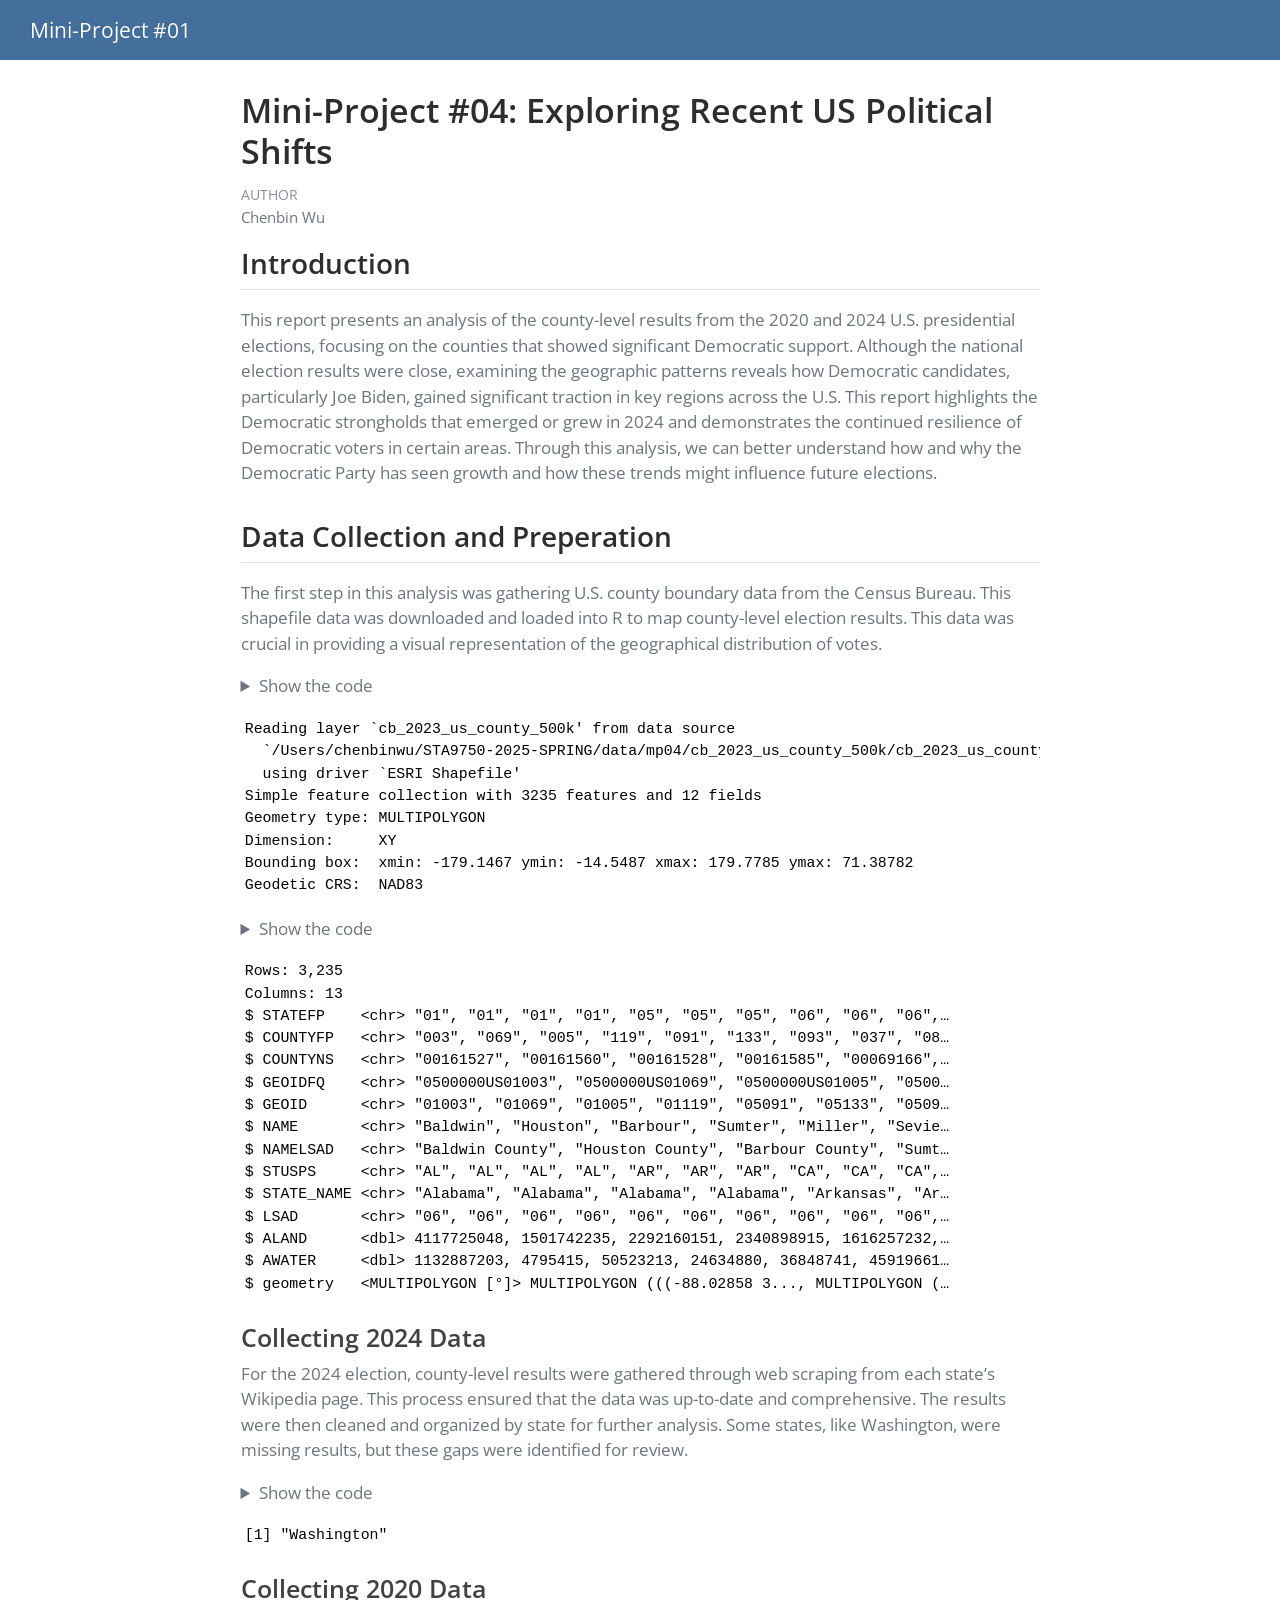
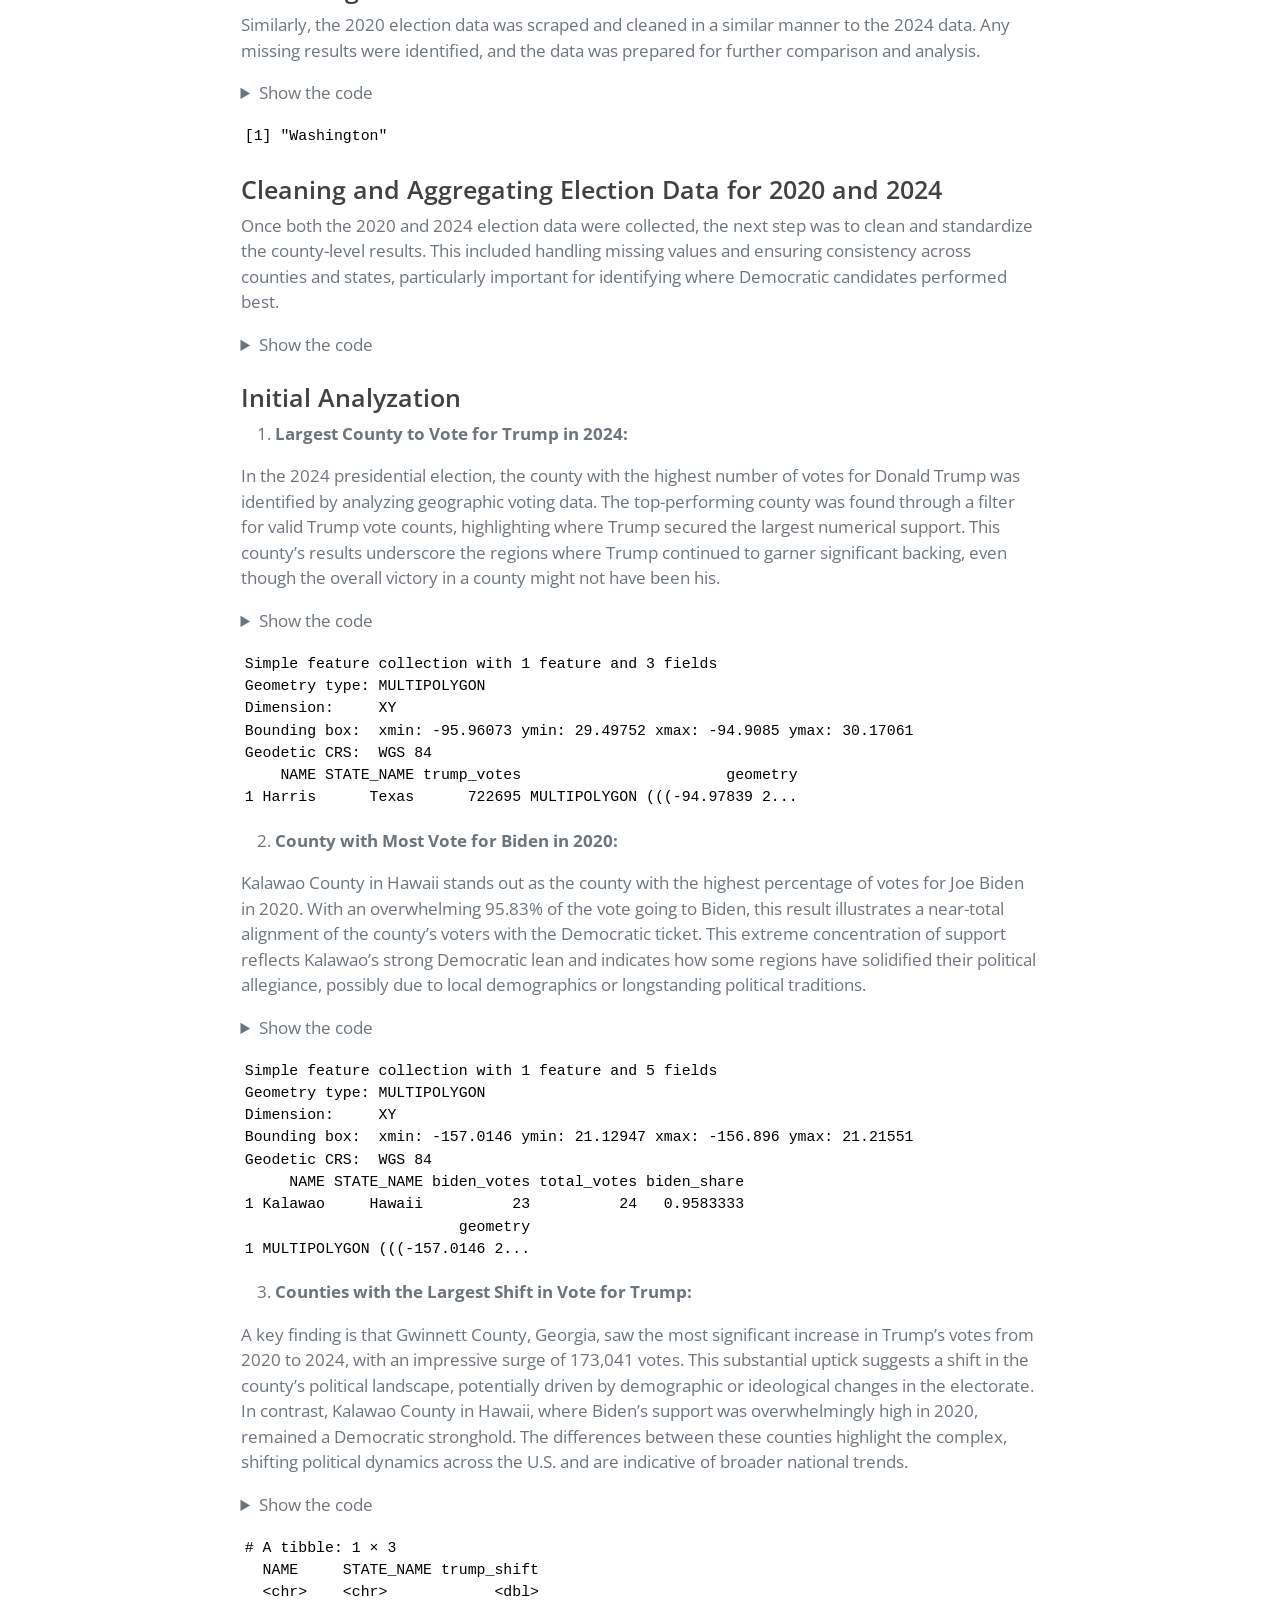
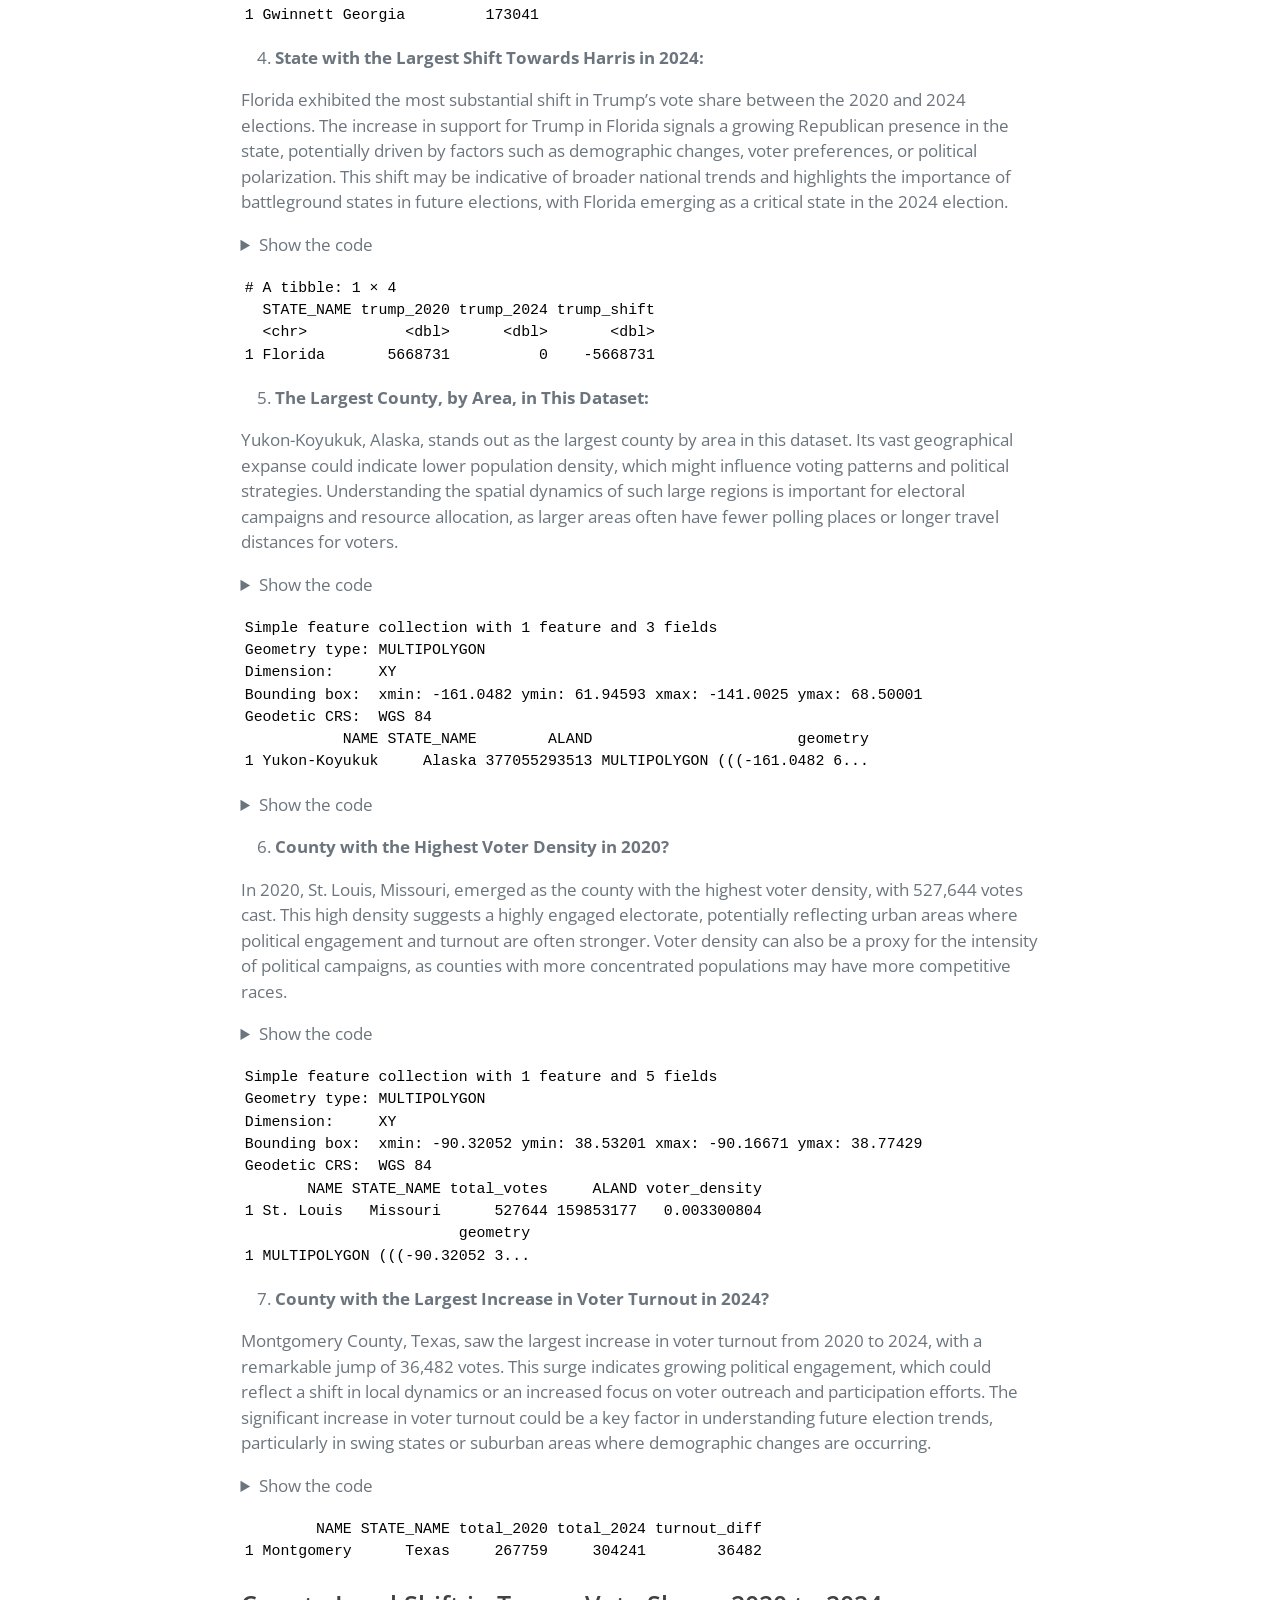
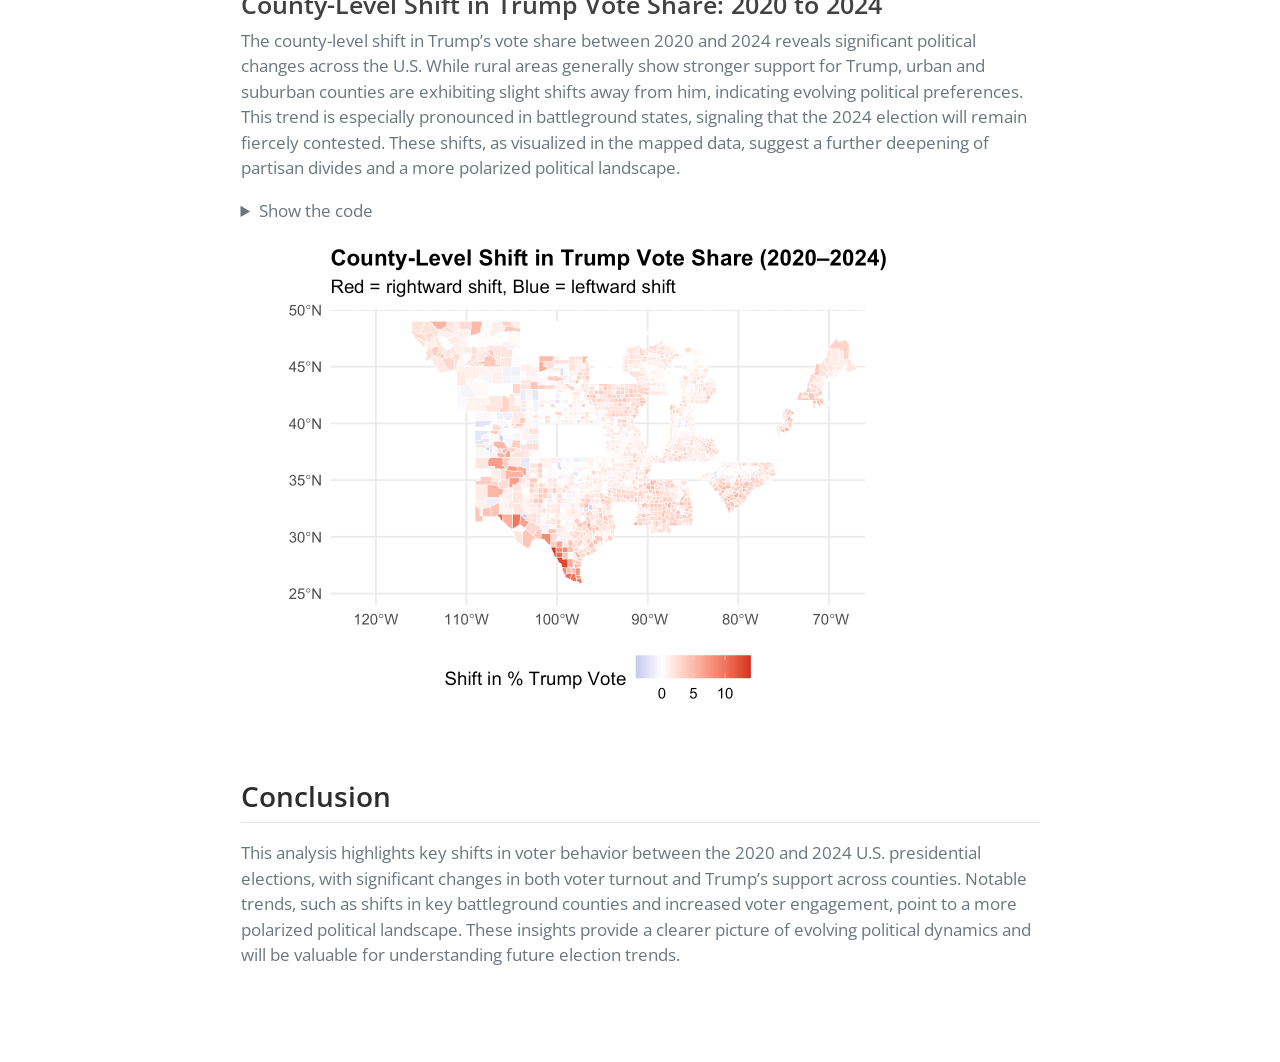
<file: docs/mp04.html>
<!DOCTYPE html>
<html xmlns="http://www.w3.org/1999/xhtml" lang="en" xml:lang="en"><head>

<meta charset="utf-8">
<meta name="generator" content="quarto-1.6.40">

<meta name="viewport" content="width=device-width, initial-scale=1.0, user-scalable=yes">

<meta name="author" content="Chenbin Wu">

<title>Mini-Project #04: Exploring Recent US Political Shifts – Mini-Project #01</title>
<style>
code{white-space: pre-wrap;}
span.smallcaps{font-variant: small-caps;}
div.columns{display: flex; gap: min(4vw, 1.5em);}
div.column{flex: auto; overflow-x: auto;}
div.hanging-indent{margin-left: 1.5em; text-indent: -1.5em;}
ul.task-list{list-style: none;}
ul.task-list li input[type="checkbox"] {
  width: 0.8em;
  margin: 0 0.8em 0.2em -1em; /* quarto-specific, see https://github.com/quarto-dev/quarto-cli/issues/4556 */ 
  vertical-align: middle;
}
/* CSS for syntax highlighting */
pre > code.sourceCode { white-space: pre; position: relative; }
pre > code.sourceCode > span { line-height: 1.25; }
pre > code.sourceCode > span:empty { height: 1.2em; }
.sourceCode { overflow: visible; }
code.sourceCode > span { color: inherit; text-decoration: inherit; }
div.sourceCode { margin: 1em 0; }
pre.sourceCode { margin: 0; }
@media screen {
div.sourceCode { overflow: auto; }
}
@media print {
pre > code.sourceCode { white-space: pre-wrap; }
pre > code.sourceCode > span { display: inline-block; text-indent: -5em; padding-left: 5em; }
}
pre.numberSource code
  { counter-reset: source-line 0; }
pre.numberSource code > span
  { position: relative; left: -4em; counter-increment: source-line; }
pre.numberSource code > span > a:first-child::before
  { content: counter(source-line);
    position: relative; left: -1em; text-align: right; vertical-align: baseline;
    border: none; display: inline-block;
    -webkit-touch-callout: none; -webkit-user-select: none;
    -khtml-user-select: none; -moz-user-select: none;
    -ms-user-select: none; user-select: none;
    padding: 0 4px; width: 4em;
  }
pre.numberSource { margin-left: 3em;  padding-left: 4px; }
div.sourceCode
  {   }
@media screen {
pre > code.sourceCode > span > a:first-child::before { text-decoration: underline; }
}
</style>


<script src="site_libs/quarto-nav/quarto-nav.js"></script>
<script src="site_libs/quarto-nav/headroom.min.js"></script>
<script src="site_libs/clipboard/clipboard.min.js"></script>
<script src="site_libs/quarto-search/autocomplete.umd.js"></script>
<script src="site_libs/quarto-search/fuse.min.js"></script>
<script src="site_libs/quarto-search/quarto-search.js"></script>
<meta name="quarto:offset" content="./">
<script src="site_libs/quarto-html/quarto.js"></script>
<script src="site_libs/quarto-html/popper.min.js"></script>
<script src="site_libs/quarto-html/tippy.umd.min.js"></script>
<script src="site_libs/quarto-html/anchor.min.js"></script>
<link href="site_libs/quarto-html/tippy.css" rel="stylesheet">
<link href="site_libs/quarto-html/quarto-syntax-highlighting-549806ee2085284f45b00abea8c6df48.css" rel="stylesheet" id="quarto-text-highlighting-styles">
<script src="site_libs/bootstrap/bootstrap.min.js"></script>
<link href="site_libs/bootstrap/bootstrap-icons.css" rel="stylesheet">
<link href="site_libs/bootstrap/bootstrap-8fdb60cc607797eed9f9084820682789.min.css" rel="stylesheet" append-hash="true" id="quarto-bootstrap" data-mode="light">
<script id="quarto-search-options" type="application/json">{
  "location": "navbar",
  "copy-button": false,
  "collapse-after": 3,
  "panel-placement": "end",
  "type": "overlay",
  "limit": 50,
  "keyboard-shortcut": [
    "f",
    "/",
    "s"
  ],
  "show-item-context": false,
  "language": {
    "search-no-results-text": "No results",
    "search-matching-documents-text": "matching documents",
    "search-copy-link-title": "Copy link to search",
    "search-hide-matches-text": "Hide additional matches",
    "search-more-match-text": "more match in this document",
    "search-more-matches-text": "more matches in this document",
    "search-clear-button-title": "Clear",
    "search-text-placeholder": "",
    "search-detached-cancel-button-title": "Cancel",
    "search-submit-button-title": "Submit",
    "search-label": "Search"
  }
}</script>


</head>

<body class="nav-fixed fullcontent">

<div id="quarto-search-results"></div>
  <header id="quarto-header" class="headroom fixed-top">
    <nav class="navbar navbar-expand-lg " data-bs-theme="dark">
      <div class="navbar-container container-fluid">
      <div class="navbar-brand-container mx-auto">
    <a class="navbar-brand" href="./index.html">
    <span class="navbar-title">Mini-Project #01</span>
    </a>
  </div>
        <div class="quarto-navbar-tools tools-end">
</div>
      </div> <!-- /container-fluid -->
    </nav>
</header>
<!-- content -->
<div id="quarto-content" class="quarto-container page-columns page-rows-contents page-layout-article page-navbar">
<!-- sidebar -->
<!-- margin-sidebar -->
    
<!-- main -->
<main class="content" id="quarto-document-content">

<header id="title-block-header" class="quarto-title-block default">
<div class="quarto-title">
<h1 class="title">Mini-Project #04: Exploring Recent US Political Shifts</h1>
</div>



<div class="quarto-title-meta">

    <div>
    <div class="quarto-title-meta-heading">Author</div>
    <div class="quarto-title-meta-contents">
             <p>Chenbin Wu </p>
          </div>
  </div>
    
  
    
  </div>
  


</header>


<section id="introduction" class="level2">
<h2 class="anchored" data-anchor-id="introduction">Introduction</h2>
<p>This report presents an analysis of the county-level results from the 2020 and 2024 U.S. presidential elections, focusing on the counties that showed significant Democratic support. Although the national election results were close, examining the geographic patterns reveals how Democratic candidates, particularly Joe Biden, gained significant traction in key regions across the U.S. This report highlights the Democratic strongholds that emerged or grew in 2024 and demonstrates the continued resilience of Democratic voters in certain areas. Through this analysis, we can better understand how and why the Democratic Party has seen growth and how these trends might influence future elections.</p>
</section>
<section id="data-collection-and-preperation" class="level2">
<h2 class="anchored" data-anchor-id="data-collection-and-preperation">Data Collection and Preperation</h2>
<p>The first step in this analysis was gathering U.S. county boundary data from the Census Bureau. This shapefile data was downloaded and loaded into R to map county-level election results. This data was crucial in providing a visual representation of the geographical distribution of votes.</p>
<div class="cell">
<details class="code-fold">
<summary>Show the code</summary>
<div class="sourceCode cell-code" id="cb1"><pre class="sourceCode r code-with-copy"><code class="sourceCode r"><span id="cb1-1"><a href="#cb1-1" aria-hidden="true" tabindex="-1"></a><span class="co"># Load Libraries</span></span>
<span id="cb1-2"><a href="#cb1-2" aria-hidden="true" tabindex="-1"></a><span class="fu">library</span>(sf)</span>
<span id="cb1-3"><a href="#cb1-3" aria-hidden="true" tabindex="-1"></a><span class="fu">library</span>(httr2)</span>
<span id="cb1-4"><a href="#cb1-4" aria-hidden="true" tabindex="-1"></a><span class="fu">library</span>(rvest)</span>
<span id="cb1-5"><a href="#cb1-5" aria-hidden="true" tabindex="-1"></a><span class="fu">library</span>(dplyr)</span>
<span id="cb1-6"><a href="#cb1-6" aria-hidden="true" tabindex="-1"></a><span class="fu">library</span>(janitor)</span>
<span id="cb1-7"><a href="#cb1-7" aria-hidden="true" tabindex="-1"></a><span class="fu">library</span>(stringr)</span>
<span id="cb1-8"><a href="#cb1-8" aria-hidden="true" tabindex="-1"></a><span class="fu">library</span>(readr)</span>
<span id="cb1-9"><a href="#cb1-9" aria-hidden="true" tabindex="-1"></a><span class="fu">library</span>(tidyr)</span>
<span id="cb1-10"><a href="#cb1-10" aria-hidden="true" tabindex="-1"></a><span class="fu">library</span>(ggplot2)</span>
<span id="cb1-11"><a href="#cb1-11" aria-hidden="true" tabindex="-1"></a></span>
<span id="cb1-12"><a href="#cb1-12" aria-hidden="true" tabindex="-1"></a><span class="co"># Setup Directories and File Paths</span></span>
<span id="cb1-13"><a href="#cb1-13" aria-hidden="true" tabindex="-1"></a>dir_path <span class="ot">&lt;-</span> <span class="st">"data/mp04"</span></span>
<span id="cb1-14"><a href="#cb1-14" aria-hidden="true" tabindex="-1"></a>zip_url <span class="ot">&lt;-</span> <span class="st">"https://www2.census.gov/geo/tiger/GENZ2023/shp/cb_2023_us_county_500k.zip"</span></span>
<span id="cb1-15"><a href="#cb1-15" aria-hidden="true" tabindex="-1"></a>zip_file <span class="ot">&lt;-</span> <span class="fu">file.path</span>(dir_path, <span class="st">"cb_2023_us_county_500k.zip"</span>)</span>
<span id="cb1-16"><a href="#cb1-16" aria-hidden="true" tabindex="-1"></a></span>
<span id="cb1-17"><a href="#cb1-17" aria-hidden="true" tabindex="-1"></a><span class="co"># Create directories and download shapefile if necessary</span></span>
<span id="cb1-18"><a href="#cb1-18" aria-hidden="true" tabindex="-1"></a><span class="cf">if</span> (<span class="sc">!</span><span class="fu">dir.exists</span>(dir_path)) {</span>
<span id="cb1-19"><a href="#cb1-19" aria-hidden="true" tabindex="-1"></a>  <span class="fu">dir.create</span>(dir_path, <span class="at">recursive =</span> <span class="cn">TRUE</span>)</span>
<span id="cb1-20"><a href="#cb1-20" aria-hidden="true" tabindex="-1"></a>  <span class="fu">message</span>(<span class="st">"Created directory: "</span>, dir_path)</span>
<span id="cb1-21"><a href="#cb1-21" aria-hidden="true" tabindex="-1"></a>}</span>
<span id="cb1-22"><a href="#cb1-22" aria-hidden="true" tabindex="-1"></a></span>
<span id="cb1-23"><a href="#cb1-23" aria-hidden="true" tabindex="-1"></a><span class="cf">if</span> (<span class="sc">!</span><span class="fu">file.exists</span>(zip_file)) {</span>
<span id="cb1-24"><a href="#cb1-24" aria-hidden="true" tabindex="-1"></a>  <span class="fu">download.file</span>(zip_url, <span class="at">destfile =</span> zip_file, <span class="at">mode =</span> <span class="st">"wb"</span>)</span>
<span id="cb1-25"><a href="#cb1-25" aria-hidden="true" tabindex="-1"></a>  <span class="fu">message</span>(<span class="st">"Downloaded shapefile to: "</span>, zip_file)</span>
<span id="cb1-26"><a href="#cb1-26" aria-hidden="true" tabindex="-1"></a>} <span class="cf">else</span> {</span>
<span id="cb1-27"><a href="#cb1-27" aria-hidden="true" tabindex="-1"></a>  <span class="fu">message</span>(<span class="st">"Shapefile already downloaded."</span>)</span>
<span id="cb1-28"><a href="#cb1-28" aria-hidden="true" tabindex="-1"></a>}</span>
<span id="cb1-29"><a href="#cb1-29" aria-hidden="true" tabindex="-1"></a></span>
<span id="cb1-30"><a href="#cb1-30" aria-hidden="true" tabindex="-1"></a><span class="co"># Unzip shapefile if not already extracted</span></span>
<span id="cb1-31"><a href="#cb1-31" aria-hidden="true" tabindex="-1"></a>unzip_dir <span class="ot">&lt;-</span> <span class="fu">file.path</span>(dir_path, <span class="st">"cb_2023_us_county_500k"</span>)</span>
<span id="cb1-32"><a href="#cb1-32" aria-hidden="true" tabindex="-1"></a>shp_file <span class="ot">&lt;-</span> <span class="fu">file.path</span>(unzip_dir, <span class="st">"cb_2023_us_county_500k.shp"</span>)</span>
<span id="cb1-33"><a href="#cb1-33" aria-hidden="true" tabindex="-1"></a></span>
<span id="cb1-34"><a href="#cb1-34" aria-hidden="true" tabindex="-1"></a><span class="cf">if</span> (<span class="sc">!</span><span class="fu">file.exists</span>(shp_file)) {</span>
<span id="cb1-35"><a href="#cb1-35" aria-hidden="true" tabindex="-1"></a>  <span class="fu">unzip</span>(zip_file, <span class="at">exdir =</span> unzip_dir)</span>
<span id="cb1-36"><a href="#cb1-36" aria-hidden="true" tabindex="-1"></a>  <span class="fu">message</span>(<span class="st">"Unzipped shapefile to: "</span>, unzip_dir)</span>
<span id="cb1-37"><a href="#cb1-37" aria-hidden="true" tabindex="-1"></a>} <span class="cf">else</span> {</span>
<span id="cb1-38"><a href="#cb1-38" aria-hidden="true" tabindex="-1"></a>  <span class="fu">message</span>(<span class="st">"Shapefile already unzipped."</span>)</span>
<span id="cb1-39"><a href="#cb1-39" aria-hidden="true" tabindex="-1"></a>}</span>
<span id="cb1-40"><a href="#cb1-40" aria-hidden="true" tabindex="-1"></a></span>
<span id="cb1-41"><a href="#cb1-41" aria-hidden="true" tabindex="-1"></a><span class="co"># Load shapefile</span></span>
<span id="cb1-42"><a href="#cb1-42" aria-hidden="true" tabindex="-1"></a>counties_sf <span class="ot">&lt;-</span> <span class="fu">st_read</span>(shp_file)</span></code><button title="Copy to Clipboard" class="code-copy-button"><i class="bi"></i></button></pre></div>
</details>
<div class="cell-output cell-output-stdout">
<pre><code>Reading layer `cb_2023_us_county_500k' from data source 
  `/Users/chenbinwu/STA9750-2025-SPRING/data/mp04/cb_2023_us_county_500k/cb_2023_us_county_500k.shp' 
  using driver `ESRI Shapefile'
Simple feature collection with 3235 features and 12 fields
Geometry type: MULTIPOLYGON
Dimension:     XY
Bounding box:  xmin: -179.1467 ymin: -14.5487 xmax: 179.7785 ymax: 71.38782
Geodetic CRS:  NAD83</code></pre>
</div>
<details class="code-fold">
<summary>Show the code</summary>
<div class="sourceCode cell-code" id="cb3"><pre class="sourceCode r code-with-copy"><code class="sourceCode r"><span id="cb3-1"><a href="#cb3-1" aria-hidden="true" tabindex="-1"></a><span class="fu">glimpse</span>(counties_sf)</span></code><button title="Copy to Clipboard" class="code-copy-button"><i class="bi"></i></button></pre></div>
</details>
<div class="cell-output cell-output-stdout">
<pre><code>Rows: 3,235
Columns: 13
$ STATEFP    &lt;chr&gt; "01", "01", "01", "01", "05", "05", "05", "06", "06", "06",…
$ COUNTYFP   &lt;chr&gt; "003", "069", "005", "119", "091", "133", "093", "037", "08…
$ COUNTYNS   &lt;chr&gt; "00161527", "00161560", "00161528", "00161585", "00069166",…
$ GEOIDFQ    &lt;chr&gt; "0500000US01003", "0500000US01069", "0500000US01005", "0500…
$ GEOID      &lt;chr&gt; "01003", "01069", "01005", "01119", "05091", "05133", "0509…
$ NAME       &lt;chr&gt; "Baldwin", "Houston", "Barbour", "Sumter", "Miller", "Sevie…
$ NAMELSAD   &lt;chr&gt; "Baldwin County", "Houston County", "Barbour County", "Sumt…
$ STUSPS     &lt;chr&gt; "AL", "AL", "AL", "AL", "AR", "AR", "AR", "CA", "CA", "CA",…
$ STATE_NAME &lt;chr&gt; "Alabama", "Alabama", "Alabama", "Alabama", "Arkansas", "Ar…
$ LSAD       &lt;chr&gt; "06", "06", "06", "06", "06", "06", "06", "06", "06", "06",…
$ ALAND      &lt;dbl&gt; 4117725048, 1501742235, 2292160151, 2340898915, 1616257232,…
$ AWATER     &lt;dbl&gt; 1132887203, 4795415, 50523213, 24634880, 36848741, 45919661…
$ geometry   &lt;MULTIPOLYGON [°]&gt; MULTIPOLYGON (((-88.02858 3..., MULTIPOLYGON (…</code></pre>
</div>
</div>
<section id="collecting-2024-data" class="level3">
<h3 class="anchored" data-anchor-id="collecting-2024-data">Collecting 2024 Data</h3>
<p>For the 2024 election, county-level results were gathered through web scraping from each state’s Wikipedia page. This process ensured that the data was up-to-date and comprehensive. The results were then cleaned and organized by state for further analysis. Some states, like Washington, were missing results, but these gaps were identified for review.</p>
<div class="cell">
<details class="code-fold">
<summary>Show the code</summary>
<div class="sourceCode cell-code" id="cb5"><pre class="sourceCode r code-with-copy"><code class="sourceCode r"><span id="cb5-1"><a href="#cb5-1" aria-hidden="true" tabindex="-1"></a>counties_sf <span class="ot">&lt;-</span> <span class="fu">st_transform</span>(counties_sf, <span class="at">crs =</span> <span class="dv">4326</span>)</span>
<span id="cb5-2"><a href="#cb5-2" aria-hidden="true" tabindex="-1"></a></span>
<span id="cb5-3"><a href="#cb5-3" aria-hidden="true" tabindex="-1"></a><span class="co"># Scraper function for 2024 results</span></span>
<span id="cb5-4"><a href="#cb5-4" aria-hidden="true" tabindex="-1"></a>get_state_results <span class="ot">&lt;-</span> <span class="cf">function</span>(state_name) {</span>
<span id="cb5-5"><a href="#cb5-5" aria-hidden="true" tabindex="-1"></a>  state_slug <span class="ot">&lt;-</span> <span class="fu">gsub</span>(<span class="st">" "</span>, <span class="st">"_"</span>, state_name)</span>
<span id="cb5-6"><a href="#cb5-6" aria-hidden="true" tabindex="-1"></a>  wiki_url <span class="ot">&lt;-</span> <span class="fu">paste0</span>(<span class="st">"https://en.wikipedia.org/wiki/2024_United_States_presidential_election_in_"</span>, state_slug)</span>
<span id="cb5-7"><a href="#cb5-7" aria-hidden="true" tabindex="-1"></a>  </span>
<span id="cb5-8"><a href="#cb5-8" aria-hidden="true" tabindex="-1"></a>  dir_path <span class="ot">&lt;-</span> <span class="st">"data/mp04/html_pages"</span></span>
<span id="cb5-9"><a href="#cb5-9" aria-hidden="true" tabindex="-1"></a>  <span class="cf">if</span> (<span class="sc">!</span><span class="fu">dir.exists</span>(dir_path)) <span class="fu">dir.create</span>(dir_path, <span class="at">recursive =</span> <span class="cn">TRUE</span>)</span>
<span id="cb5-10"><a href="#cb5-10" aria-hidden="true" tabindex="-1"></a>  </span>
<span id="cb5-11"><a href="#cb5-11" aria-hidden="true" tabindex="-1"></a>  html_file <span class="ot">&lt;-</span> <span class="fu">file.path</span>(dir_path, <span class="fu">paste0</span>(state_slug, <span class="st">".html"</span>))</span>
<span id="cb5-12"><a href="#cb5-12" aria-hidden="true" tabindex="-1"></a>  <span class="cf">if</span> (<span class="sc">!</span><span class="fu">file.exists</span>(html_file)) {</span>
<span id="cb5-13"><a href="#cb5-13" aria-hidden="true" tabindex="-1"></a>    req <span class="ot">&lt;-</span> <span class="fu">request</span>(wiki_url) <span class="sc">|&gt;</span> <span class="fu">req_perform</span>()</span>
<span id="cb5-14"><a href="#cb5-14" aria-hidden="true" tabindex="-1"></a>    <span class="fu">writeBin</span>(<span class="fu">resp_body_raw</span>(req), html_file)</span>
<span id="cb5-15"><a href="#cb5-15" aria-hidden="true" tabindex="-1"></a>    <span class="fu">message</span>(<span class="st">"Downloaded and saved HTML for: "</span>, state_name)</span>
<span id="cb5-16"><a href="#cb5-16" aria-hidden="true" tabindex="-1"></a>  } <span class="cf">else</span> {</span>
<span id="cb5-17"><a href="#cb5-17" aria-hidden="true" tabindex="-1"></a>    <span class="fu">message</span>(<span class="st">"Using cached HTML for: "</span>, state_name)</span>
<span id="cb5-18"><a href="#cb5-18" aria-hidden="true" tabindex="-1"></a>  }</span>
<span id="cb5-19"><a href="#cb5-19" aria-hidden="true" tabindex="-1"></a>  </span>
<span id="cb5-20"><a href="#cb5-20" aria-hidden="true" tabindex="-1"></a>  page <span class="ot">&lt;-</span> <span class="fu">read_html</span>(html_file)</span>
<span id="cb5-21"><a href="#cb5-21" aria-hidden="true" tabindex="-1"></a>  tables <span class="ot">&lt;-</span> page <span class="sc">|&gt;</span> <span class="fu">html_nodes</span>(<span class="st">"table"</span>) <span class="sc">|&gt;</span> <span class="fu">html_table</span>(<span class="at">fill =</span> <span class="cn">TRUE</span>)</span>
<span id="cb5-22"><a href="#cb5-22" aria-hidden="true" tabindex="-1"></a>  </span>
<span id="cb5-23"><a href="#cb5-23" aria-hidden="true" tabindex="-1"></a>  county_keywords <span class="ot">&lt;-</span> <span class="fu">c</span>(<span class="st">"County"</span>, <span class="st">"Parish"</span>, <span class="st">"Borough"</span>, <span class="st">"District"</span>)</span>
<span id="cb5-24"><a href="#cb5-24" aria-hidden="true" tabindex="-1"></a>  target_table <span class="ot">&lt;-</span> <span class="cn">NULL</span></span>
<span id="cb5-25"><a href="#cb5-25" aria-hidden="true" tabindex="-1"></a>  </span>
<span id="cb5-26"><a href="#cb5-26" aria-hidden="true" tabindex="-1"></a>  <span class="co"># Find the county-level table</span></span>
<span id="cb5-27"><a href="#cb5-27" aria-hidden="true" tabindex="-1"></a>  <span class="cf">for</span> (tbl <span class="cf">in</span> tables) {</span>
<span id="cb5-28"><a href="#cb5-28" aria-hidden="true" tabindex="-1"></a>    <span class="cf">if</span> (<span class="fu">any</span>(<span class="fu">str_detect</span>(<span class="fu">names</span>(tbl), <span class="fu">paste</span>(county_keywords, <span class="at">collapse =</span> <span class="st">"|"</span>)))) {</span>
<span id="cb5-29"><a href="#cb5-29" aria-hidden="true" tabindex="-1"></a>      target_table <span class="ot">&lt;-</span> tbl</span>
<span id="cb5-30"><a href="#cb5-30" aria-hidden="true" tabindex="-1"></a>      <span class="cf">break</span></span>
<span id="cb5-31"><a href="#cb5-31" aria-hidden="true" tabindex="-1"></a>    }</span>
<span id="cb5-32"><a href="#cb5-32" aria-hidden="true" tabindex="-1"></a>  }</span>
<span id="cb5-33"><a href="#cb5-33" aria-hidden="true" tabindex="-1"></a>  </span>
<span id="cb5-34"><a href="#cb5-34" aria-hidden="true" tabindex="-1"></a>  <span class="cf">if</span> (<span class="fu">is.null</span>(target_table)) {</span>
<span id="cb5-35"><a href="#cb5-35" aria-hidden="true" tabindex="-1"></a>    <span class="fu">warning</span>(<span class="st">"No suitable county-level table found for: "</span>, state_name)</span>
<span id="cb5-36"><a href="#cb5-36" aria-hidden="true" tabindex="-1"></a>    <span class="fu">return</span>(<span class="cn">NULL</span>)</span>
<span id="cb5-37"><a href="#cb5-37" aria-hidden="true" tabindex="-1"></a>  }</span>
<span id="cb5-38"><a href="#cb5-38" aria-hidden="true" tabindex="-1"></a>  </span>
<span id="cb5-39"><a href="#cb5-39" aria-hidden="true" tabindex="-1"></a>  target_table <span class="ot">&lt;-</span> target_table <span class="sc">|&gt;</span> <span class="fu">clean_names</span>() <span class="sc">|&gt;</span> <span class="fu">mutate</span>(<span class="at">state =</span> state_name)</span>
<span id="cb5-40"><a href="#cb5-40" aria-hidden="true" tabindex="-1"></a>  <span class="fu">return</span>(target_table)</span>
<span id="cb5-41"><a href="#cb5-41" aria-hidden="true" tabindex="-1"></a>}</span>
<span id="cb5-42"><a href="#cb5-42" aria-hidden="true" tabindex="-1"></a></span>
<span id="cb5-43"><a href="#cb5-43" aria-hidden="true" tabindex="-1"></a><span class="co"># Scrape all states for 2024 election results</span></span>
<span id="cb5-44"><a href="#cb5-44" aria-hidden="true" tabindex="-1"></a>state_names <span class="ot">&lt;-</span> state.name</span>
<span id="cb5-45"><a href="#cb5-45" aria-hidden="true" tabindex="-1"></a>all_results_2024 <span class="ot">&lt;-</span> <span class="fu">lapply</span>(state_names, get_state_results)</span>
<span id="cb5-46"><a href="#cb5-46" aria-hidden="true" tabindex="-1"></a>all_results_2024_df <span class="ot">&lt;-</span> <span class="fu">bind_rows</span>(<span class="fu">Filter</span>(<span class="fu">Negate</span>(is.null), all_results_2024))</span>
<span id="cb5-47"><a href="#cb5-47" aria-hidden="true" tabindex="-1"></a></span>
<span id="cb5-48"><a href="#cb5-48" aria-hidden="true" tabindex="-1"></a><span class="co"># Logging missing data</span></span>
<span id="cb5-49"><a href="#cb5-49" aria-hidden="true" tabindex="-1"></a>missing_states_2024 <span class="ot">&lt;-</span> state_names[<span class="fu">sapply</span>(all_results_2024, is.null)]</span>
<span id="cb5-50"><a href="#cb5-50" aria-hidden="true" tabindex="-1"></a><span class="fu">print</span>(missing_states_2024)</span></code><button title="Copy to Clipboard" class="code-copy-button"><i class="bi"></i></button></pre></div>
</details>
<div class="cell-output cell-output-stdout">
<pre><code>[1] "Washington"</code></pre>
</div>
</div>
</section>
<section id="collecting-2020-data" class="level3">
<h3 class="anchored" data-anchor-id="collecting-2020-data">Collecting 2020 Data</h3>
<p>Similarly, the 2020 election data was scraped and cleaned in a similar manner to the 2024 data. Any missing results were identified, and the data was prepared for further comparison and analysis.</p>
<div class="cell">
<details class="code-fold">
<summary>Show the code</summary>
<div class="sourceCode cell-code" id="cb7"><pre class="sourceCode r code-with-copy"><code class="sourceCode r"><span id="cb7-1"><a href="#cb7-1" aria-hidden="true" tabindex="-1"></a><span class="co"># Scraper function for 2020 results (similar to 2024, but with election year set to 2020)</span></span>
<span id="cb7-2"><a href="#cb7-2" aria-hidden="true" tabindex="-1"></a>get_state_results_2020 <span class="ot">&lt;-</span> <span class="cf">function</span>(state_name) {</span>
<span id="cb7-3"><a href="#cb7-3" aria-hidden="true" tabindex="-1"></a>  state_slug <span class="ot">&lt;-</span> <span class="fu">gsub</span>(<span class="st">" "</span>, <span class="st">"_"</span>, state_name)</span>
<span id="cb7-4"><a href="#cb7-4" aria-hidden="true" tabindex="-1"></a>  wiki_url <span class="ot">&lt;-</span> <span class="fu">paste0</span>(<span class="st">"https://en.wikipedia.org/wiki/2020_United_States_presidential_election_in_"</span>, state_slug)</span>
<span id="cb7-5"><a href="#cb7-5" aria-hidden="true" tabindex="-1"></a>  </span>
<span id="cb7-6"><a href="#cb7-6" aria-hidden="true" tabindex="-1"></a>  dir_path <span class="ot">&lt;-</span> <span class="st">"data/mp04/html_pages_2020"</span></span>
<span id="cb7-7"><a href="#cb7-7" aria-hidden="true" tabindex="-1"></a>  <span class="cf">if</span> (<span class="sc">!</span><span class="fu">dir.exists</span>(dir_path)) <span class="fu">dir.create</span>(dir_path, <span class="at">recursive =</span> <span class="cn">TRUE</span>)</span>
<span id="cb7-8"><a href="#cb7-8" aria-hidden="true" tabindex="-1"></a>  </span>
<span id="cb7-9"><a href="#cb7-9" aria-hidden="true" tabindex="-1"></a>  html_file <span class="ot">&lt;-</span> <span class="fu">file.path</span>(dir_path, <span class="fu">paste0</span>(state_slug, <span class="st">".html"</span>))</span>
<span id="cb7-10"><a href="#cb7-10" aria-hidden="true" tabindex="-1"></a>  <span class="cf">if</span> (<span class="sc">!</span><span class="fu">file.exists</span>(html_file)) {</span>
<span id="cb7-11"><a href="#cb7-11" aria-hidden="true" tabindex="-1"></a>    req <span class="ot">&lt;-</span> <span class="fu">request</span>(wiki_url) <span class="sc">|&gt;</span> <span class="fu">req_perform</span>()</span>
<span id="cb7-12"><a href="#cb7-12" aria-hidden="true" tabindex="-1"></a>    <span class="fu">writeBin</span>(<span class="fu">resp_body_raw</span>(req), html_file)</span>
<span id="cb7-13"><a href="#cb7-13" aria-hidden="true" tabindex="-1"></a>    <span class="fu">message</span>(<span class="st">"Downloaded and saved HTML for 2020 election: "</span>, state_name)</span>
<span id="cb7-14"><a href="#cb7-14" aria-hidden="true" tabindex="-1"></a>  } <span class="cf">else</span> {</span>
<span id="cb7-15"><a href="#cb7-15" aria-hidden="true" tabindex="-1"></a>    <span class="fu">message</span>(<span class="st">"Using cached HTML for 2020 election: "</span>, state_name)</span>
<span id="cb7-16"><a href="#cb7-16" aria-hidden="true" tabindex="-1"></a>  }</span>
<span id="cb7-17"><a href="#cb7-17" aria-hidden="true" tabindex="-1"></a>  </span>
<span id="cb7-18"><a href="#cb7-18" aria-hidden="true" tabindex="-1"></a>  page <span class="ot">&lt;-</span> <span class="fu">read_html</span>(html_file)</span>
<span id="cb7-19"><a href="#cb7-19" aria-hidden="true" tabindex="-1"></a>  tables <span class="ot">&lt;-</span> page <span class="sc">|&gt;</span> <span class="fu">html_nodes</span>(<span class="st">"table"</span>) <span class="sc">|&gt;</span> <span class="fu">html_table</span>(<span class="at">fill =</span> <span class="cn">TRUE</span>)</span>
<span id="cb7-20"><a href="#cb7-20" aria-hidden="true" tabindex="-1"></a>  </span>
<span id="cb7-21"><a href="#cb7-21" aria-hidden="true" tabindex="-1"></a>  county_keywords <span class="ot">&lt;-</span> <span class="fu">c</span>(<span class="st">"County"</span>, <span class="st">"Parish"</span>, <span class="st">"Borough"</span>, <span class="st">"District"</span>)</span>
<span id="cb7-22"><a href="#cb7-22" aria-hidden="true" tabindex="-1"></a>  target_table <span class="ot">&lt;-</span> <span class="cn">NULL</span></span>
<span id="cb7-23"><a href="#cb7-23" aria-hidden="true" tabindex="-1"></a>  </span>
<span id="cb7-24"><a href="#cb7-24" aria-hidden="true" tabindex="-1"></a>  <span class="co"># Find the county-level table for 2020 results</span></span>
<span id="cb7-25"><a href="#cb7-25" aria-hidden="true" tabindex="-1"></a>  <span class="cf">for</span> (tbl <span class="cf">in</span> tables) {</span>
<span id="cb7-26"><a href="#cb7-26" aria-hidden="true" tabindex="-1"></a>    <span class="cf">if</span> (<span class="fu">any</span>(<span class="fu">str_detect</span>(<span class="fu">names</span>(tbl), <span class="fu">paste</span>(county_keywords, <span class="at">collapse =</span> <span class="st">"|"</span>)))) {</span>
<span id="cb7-27"><a href="#cb7-27" aria-hidden="true" tabindex="-1"></a>      target_table <span class="ot">&lt;-</span> tbl</span>
<span id="cb7-28"><a href="#cb7-28" aria-hidden="true" tabindex="-1"></a>      <span class="cf">break</span></span>
<span id="cb7-29"><a href="#cb7-29" aria-hidden="true" tabindex="-1"></a>    }</span>
<span id="cb7-30"><a href="#cb7-30" aria-hidden="true" tabindex="-1"></a>  }</span>
<span id="cb7-31"><a href="#cb7-31" aria-hidden="true" tabindex="-1"></a>  </span>
<span id="cb7-32"><a href="#cb7-32" aria-hidden="true" tabindex="-1"></a>  <span class="cf">if</span> (<span class="fu">is.null</span>(target_table)) {</span>
<span id="cb7-33"><a href="#cb7-33" aria-hidden="true" tabindex="-1"></a>    <span class="fu">warning</span>(<span class="st">"No suitable county-level table found for 2020 election: "</span>, state_name)</span>
<span id="cb7-34"><a href="#cb7-34" aria-hidden="true" tabindex="-1"></a>    <span class="fu">return</span>(<span class="cn">NULL</span>)</span>
<span id="cb7-35"><a href="#cb7-35" aria-hidden="true" tabindex="-1"></a>  }</span>
<span id="cb7-36"><a href="#cb7-36" aria-hidden="true" tabindex="-1"></a>  </span>
<span id="cb7-37"><a href="#cb7-37" aria-hidden="true" tabindex="-1"></a>  target_table <span class="ot">&lt;-</span> target_table <span class="sc">|&gt;</span> <span class="fu">clean_names</span>() <span class="sc">|&gt;</span> <span class="fu">mutate</span>(<span class="at">state =</span> state_name, <span class="at">election_year =</span> <span class="dv">2020</span>)</span>
<span id="cb7-38"><a href="#cb7-38" aria-hidden="true" tabindex="-1"></a>  <span class="fu">return</span>(target_table)</span>
<span id="cb7-39"><a href="#cb7-39" aria-hidden="true" tabindex="-1"></a>}</span>
<span id="cb7-40"><a href="#cb7-40" aria-hidden="true" tabindex="-1"></a></span>
<span id="cb7-41"><a href="#cb7-41" aria-hidden="true" tabindex="-1"></a><span class="co"># Scrape all states for 2020 election results</span></span>
<span id="cb7-42"><a href="#cb7-42" aria-hidden="true" tabindex="-1"></a>all_results_2020 <span class="ot">&lt;-</span> <span class="fu">lapply</span>(state_names, get_state_results_2020)</span>
<span id="cb7-43"><a href="#cb7-43" aria-hidden="true" tabindex="-1"></a>all_results_2020_df <span class="ot">&lt;-</span> <span class="fu">bind_rows</span>(<span class="fu">Filter</span>(<span class="fu">Negate</span>(is.null), all_results_2020))</span>
<span id="cb7-44"><a href="#cb7-44" aria-hidden="true" tabindex="-1"></a></span>
<span id="cb7-45"><a href="#cb7-45" aria-hidden="true" tabindex="-1"></a><span class="co"># Logging missing data for 2020 results</span></span>
<span id="cb7-46"><a href="#cb7-46" aria-hidden="true" tabindex="-1"></a>missing_states_2020 <span class="ot">&lt;-</span> state_names[<span class="fu">sapply</span>(all_results_2020, is.null)]</span>
<span id="cb7-47"><a href="#cb7-47" aria-hidden="true" tabindex="-1"></a><span class="fu">print</span>(missing_states_2020)</span></code><button title="Copy to Clipboard" class="code-copy-button"><i class="bi"></i></button></pre></div>
</details>
<div class="cell-output cell-output-stdout">
<pre><code>[1] "Washington"</code></pre>
</div>
</div>
</section>
<section id="cleaning-and-aggregating-election-data-for-2020-and-2024" class="level3">
<h3 class="anchored" data-anchor-id="cleaning-and-aggregating-election-data-for-2020-and-2024">Cleaning and Aggregating Election Data for 2020 and 2024</h3>
<p>Once both the 2020 and 2024 election data were collected, the next step was to clean and standardize the county-level results. This included handling missing values and ensuring consistency across counties and states, particularly important for identifying where Democratic candidates performed best.</p>
<div class="cell">
<details class="code-fold">
<summary>Show the code</summary>
<div class="sourceCode cell-code" id="cb9"><pre class="sourceCode r code-with-copy"><code class="sourceCode r"><span id="cb9-1"><a href="#cb9-1" aria-hidden="true" tabindex="-1"></a>all_results_2020_df <span class="ot">&lt;-</span> all_results_2020_df <span class="sc">|&gt;</span></span>
<span id="cb9-2"><a href="#cb9-2" aria-hidden="true" tabindex="-1"></a>  <span class="fu">mutate</span>(<span class="at">county =</span> <span class="fu">str_to_title</span>(county))  <span class="co"># Normalize county names for better matching</span></span>
<span id="cb9-3"><a href="#cb9-3" aria-hidden="true" tabindex="-1"></a>all_results_2024_df <span class="ot">&lt;-</span> all_results_2024_df <span class="sc">|&gt;</span></span>
<span id="cb9-4"><a href="#cb9-4" aria-hidden="true" tabindex="-1"></a>  <span class="fu">mutate</span>(<span class="at">county =</span> <span class="fu">str_to_title</span>(county))</span>
<span id="cb9-5"><a href="#cb9-5" aria-hidden="true" tabindex="-1"></a></span>
<span id="cb9-6"><a href="#cb9-6" aria-hidden="true" tabindex="-1"></a><span class="co"># Clean and standardize county names for 2020</span></span>
<span id="cb9-7"><a href="#cb9-7" aria-hidden="true" tabindex="-1"></a>clean_2020 <span class="ot">&lt;-</span> all_results_2020_df <span class="sc">|&gt;</span></span>
<span id="cb9-8"><a href="#cb9-8" aria-hidden="true" tabindex="-1"></a>  <span class="fu">filter</span>(</span>
<span id="cb9-9"><a href="#cb9-9" aria-hidden="true" tabindex="-1"></a>    <span class="sc">!</span>county <span class="sc">%in%</span> <span class="fu">c</span>(<span class="st">"County"</span>, <span class="st">"Total"</span>, <span class="st">"Parish"</span>, <span class="st">"Borough"</span>, <span class="st">"District"</span>),</span>
<span id="cb9-10"><a href="#cb9-10" aria-hidden="true" tabindex="-1"></a>    <span class="sc">!</span><span class="fu">str_detect</span>(county, <span class="st">"Total|County|Parish|Borough|District"</span>)</span>
<span id="cb9-11"><a href="#cb9-11" aria-hidden="true" tabindex="-1"></a>  ) <span class="sc">|&gt;</span></span>
<span id="cb9-12"><a href="#cb9-12" aria-hidden="true" tabindex="-1"></a>  <span class="fu">mutate</span>(</span>
<span id="cb9-13"><a href="#cb9-13" aria-hidden="true" tabindex="-1"></a>    <span class="at">county =</span> <span class="fu">str_replace_all</span>(county, <span class="st">" County| Parish| Borough| District"</span>, <span class="st">""</span>),</span>
<span id="cb9-14"><a href="#cb9-14" aria-hidden="true" tabindex="-1"></a>    <span class="at">county =</span> <span class="fu">str_to_title</span>(<span class="fu">str_trim</span>(county))</span>
<span id="cb9-15"><a href="#cb9-15" aria-hidden="true" tabindex="-1"></a>  )</span>
<span id="cb9-16"><a href="#cb9-16" aria-hidden="true" tabindex="-1"></a></span>
<span id="cb9-17"><a href="#cb9-17" aria-hidden="true" tabindex="-1"></a><span class="co"># Convert vote counts to numeric for 2020</span></span>
<span id="cb9-18"><a href="#cb9-18" aria-hidden="true" tabindex="-1"></a>clean_2020 <span class="ot">&lt;-</span> clean_2020 <span class="sc">|&gt;</span></span>
<span id="cb9-19"><a href="#cb9-19" aria-hidden="true" tabindex="-1"></a>  <span class="fu">mutate</span>(<span class="fu">across</span>(</span>
<span id="cb9-20"><a href="#cb9-20" aria-hidden="true" tabindex="-1"></a>    <span class="fu">c</span>(donald_trump_republican, joe_biden_democratic),</span>
<span id="cb9-21"><a href="#cb9-21" aria-hidden="true" tabindex="-1"></a>    <span class="sc">~</span> <span class="fu">as.numeric</span>(<span class="fu">gsub</span>(<span class="st">","</span>, <span class="st">""</span>, .)),</span>
<span id="cb9-22"><a href="#cb9-22" aria-hidden="true" tabindex="-1"></a>    <span class="at">.names =</span> <span class="st">"{.col}_num"</span></span>
<span id="cb9-23"><a href="#cb9-23" aria-hidden="true" tabindex="-1"></a>  ))</span>
<span id="cb9-24"><a href="#cb9-24" aria-hidden="true" tabindex="-1"></a></span>
<span id="cb9-25"><a href="#cb9-25" aria-hidden="true" tabindex="-1"></a><span class="co"># Aggregate by county and state for 2020</span></span>
<span id="cb9-26"><a href="#cb9-26" aria-hidden="true" tabindex="-1"></a>agg_2020 <span class="ot">&lt;-</span> clean_2020 <span class="sc">|&gt;</span></span>
<span id="cb9-27"><a href="#cb9-27" aria-hidden="true" tabindex="-1"></a>  <span class="fu">group_by</span>(state, county) <span class="sc">|&gt;</span></span>
<span id="cb9-28"><a href="#cb9-28" aria-hidden="true" tabindex="-1"></a>  <span class="fu">summarise</span>(</span>
<span id="cb9-29"><a href="#cb9-29" aria-hidden="true" tabindex="-1"></a>    <span class="at">trump_votes =</span> <span class="fu">sum</span>(donald_trump_republican_num, <span class="at">na.rm =</span> <span class="cn">TRUE</span>),</span>
<span id="cb9-30"><a href="#cb9-30" aria-hidden="true" tabindex="-1"></a>    <span class="at">biden_votes =</span> <span class="fu">sum</span>(joe_biden_democratic_num, <span class="at">na.rm =</span> <span class="cn">TRUE</span>),</span>
<span id="cb9-31"><a href="#cb9-31" aria-hidden="true" tabindex="-1"></a>    <span class="at">.groups =</span> <span class="st">"drop"</span></span>
<span id="cb9-32"><a href="#cb9-32" aria-hidden="true" tabindex="-1"></a>  )</span>
<span id="cb9-33"><a href="#cb9-33" aria-hidden="true" tabindex="-1"></a></span>
<span id="cb9-34"><a href="#cb9-34" aria-hidden="true" tabindex="-1"></a>counties_2020_sf <span class="ot">&lt;-</span> counties_sf <span class="sc">|&gt;</span></span>
<span id="cb9-35"><a href="#cb9-35" aria-hidden="true" tabindex="-1"></a>  <span class="fu">mutate</span>(</span>
<span id="cb9-36"><a href="#cb9-36" aria-hidden="true" tabindex="-1"></a>    <span class="at">NAME =</span> <span class="fu">str_to_title</span>(NAME),</span>
<span id="cb9-37"><a href="#cb9-37" aria-hidden="true" tabindex="-1"></a>    <span class="at">STATE_NAME =</span> <span class="fu">str_to_title</span>(STATE_NAME)  <span class="co"># Ensure this matches the actual column name</span></span>
<span id="cb9-38"><a href="#cb9-38" aria-hidden="true" tabindex="-1"></a>  ) <span class="sc">|&gt;</span></span>
<span id="cb9-39"><a href="#cb9-39" aria-hidden="true" tabindex="-1"></a>  <span class="fu">left_join</span>(agg_2020, <span class="at">by =</span> <span class="fu">c</span>(<span class="st">"NAME"</span> <span class="ot">=</span> <span class="st">"county"</span>, <span class="st">"STATE_NAME"</span> <span class="ot">=</span> <span class="st">"state"</span>))</span>
<span id="cb9-40"><a href="#cb9-40" aria-hidden="true" tabindex="-1"></a></span>
<span id="cb9-41"><a href="#cb9-41" aria-hidden="true" tabindex="-1"></a><span class="co"># Clean and standardize county names for 2024</span></span>
<span id="cb9-42"><a href="#cb9-42" aria-hidden="true" tabindex="-1"></a>clean_2024 <span class="ot">&lt;-</span> all_results_2024_df <span class="sc">|&gt;</span></span>
<span id="cb9-43"><a href="#cb9-43" aria-hidden="true" tabindex="-1"></a>  <span class="fu">filter</span>(</span>
<span id="cb9-44"><a href="#cb9-44" aria-hidden="true" tabindex="-1"></a>    <span class="sc">!</span>county <span class="sc">%in%</span> <span class="fu">c</span>(<span class="st">"County"</span>, <span class="st">"Total"</span>, <span class="st">"Parish"</span>, <span class="st">"Borough"</span>, <span class="st">"District"</span>),</span>
<span id="cb9-45"><a href="#cb9-45" aria-hidden="true" tabindex="-1"></a>    <span class="sc">!</span><span class="fu">str_detect</span>(county, <span class="st">"Total|County|Parish|Borough|District"</span>)</span>
<span id="cb9-46"><a href="#cb9-46" aria-hidden="true" tabindex="-1"></a>  ) <span class="sc">|&gt;</span></span>
<span id="cb9-47"><a href="#cb9-47" aria-hidden="true" tabindex="-1"></a>  <span class="fu">mutate</span>(</span>
<span id="cb9-48"><a href="#cb9-48" aria-hidden="true" tabindex="-1"></a>    <span class="at">county =</span> <span class="fu">str_replace_all</span>(county, <span class="st">" County| Parish| Borough| District"</span>, <span class="st">""</span>),</span>
<span id="cb9-49"><a href="#cb9-49" aria-hidden="true" tabindex="-1"></a>    <span class="at">county =</span> <span class="fu">str_to_title</span>(<span class="fu">str_trim</span>(county))</span>
<span id="cb9-50"><a href="#cb9-50" aria-hidden="true" tabindex="-1"></a>  )</span>
<span id="cb9-51"><a href="#cb9-51" aria-hidden="true" tabindex="-1"></a></span>
<span id="cb9-52"><a href="#cb9-52" aria-hidden="true" tabindex="-1"></a><span class="co"># Convert vote counts to numeric for 2024</span></span>
<span id="cb9-53"><a href="#cb9-53" aria-hidden="true" tabindex="-1"></a>clean_2024 <span class="ot">&lt;-</span> clean_2024 <span class="sc">|&gt;</span></span>
<span id="cb9-54"><a href="#cb9-54" aria-hidden="true" tabindex="-1"></a>  <span class="fu">mutate</span>(<span class="fu">across</span>(</span>
<span id="cb9-55"><a href="#cb9-55" aria-hidden="true" tabindex="-1"></a>    <span class="fu">c</span>(donald_trump_republican, kamala_harris_democratic),</span>
<span id="cb9-56"><a href="#cb9-56" aria-hidden="true" tabindex="-1"></a>    <span class="sc">~</span> <span class="fu">as.numeric</span>(<span class="fu">gsub</span>(<span class="st">","</span>, <span class="st">""</span>, .)),</span>
<span id="cb9-57"><a href="#cb9-57" aria-hidden="true" tabindex="-1"></a>    <span class="at">.names =</span> <span class="st">"{.col}_num"</span></span>
<span id="cb9-58"><a href="#cb9-58" aria-hidden="true" tabindex="-1"></a>  ))</span>
<span id="cb9-59"><a href="#cb9-59" aria-hidden="true" tabindex="-1"></a></span>
<span id="cb9-60"><a href="#cb9-60" aria-hidden="true" tabindex="-1"></a><span class="co"># Aggregate by county and state for 2024</span></span>
<span id="cb9-61"><a href="#cb9-61" aria-hidden="true" tabindex="-1"></a>agg_2024 <span class="ot">&lt;-</span> clean_2024 <span class="sc">|&gt;</span></span>
<span id="cb9-62"><a href="#cb9-62" aria-hidden="true" tabindex="-1"></a>  <span class="fu">group_by</span>(state, county) <span class="sc">|&gt;</span></span>
<span id="cb9-63"><a href="#cb9-63" aria-hidden="true" tabindex="-1"></a>  <span class="fu">summarise</span>(</span>
<span id="cb9-64"><a href="#cb9-64" aria-hidden="true" tabindex="-1"></a>    <span class="at">trump_votes =</span> <span class="fu">sum</span>(donald_trump_republican_num, <span class="at">na.rm =</span> <span class="cn">TRUE</span>),</span>
<span id="cb9-65"><a href="#cb9-65" aria-hidden="true" tabindex="-1"></a>    <span class="at">harris_votes =</span> <span class="fu">sum</span>(kamala_harris_democratic_num, <span class="at">na.rm =</span> <span class="cn">TRUE</span>),</span>
<span id="cb9-66"><a href="#cb9-66" aria-hidden="true" tabindex="-1"></a>    <span class="at">.groups =</span> <span class="st">"drop"</span></span>
<span id="cb9-67"><a href="#cb9-67" aria-hidden="true" tabindex="-1"></a>  )</span>
<span id="cb9-68"><a href="#cb9-68" aria-hidden="true" tabindex="-1"></a></span>
<span id="cb9-69"><a href="#cb9-69" aria-hidden="true" tabindex="-1"></a>counties_2024_sf <span class="ot">&lt;-</span> counties_sf <span class="sc">|&gt;</span></span>
<span id="cb9-70"><a href="#cb9-70" aria-hidden="true" tabindex="-1"></a>  <span class="fu">mutate</span>(</span>
<span id="cb9-71"><a href="#cb9-71" aria-hidden="true" tabindex="-1"></a>    <span class="at">NAME =</span> <span class="fu">str_to_title</span>(NAME),</span>
<span id="cb9-72"><a href="#cb9-72" aria-hidden="true" tabindex="-1"></a>    <span class="at">STATE_NAME =</span> <span class="fu">str_to_title</span>(STATE_NAME)  <span class="co"># Ensure this matches the actual column name</span></span>
<span id="cb9-73"><a href="#cb9-73" aria-hidden="true" tabindex="-1"></a>  ) <span class="sc">|&gt;</span></span>
<span id="cb9-74"><a href="#cb9-74" aria-hidden="true" tabindex="-1"></a>  <span class="fu">left_join</span>(agg_2024, <span class="at">by =</span> <span class="fu">c</span>(<span class="st">"NAME"</span> <span class="ot">=</span> <span class="st">"county"</span>, <span class="st">"STATE_NAME"</span> <span class="ot">=</span> <span class="st">"state"</span>))</span></code><button title="Copy to Clipboard" class="code-copy-button"><i class="bi"></i></button></pre></div>
</details>
</div>
</section>
<section id="initial-analyzation" class="level3">
<h3 class="anchored" data-anchor-id="initial-analyzation">Initial Analyzation</h3>
<ol type="1">
<li><strong>Largest County to Vote for Trump in 2024:</strong></li>
</ol>
<p>In the 2024 presidential election, the county with the highest number of votes for Donald Trump was identified by analyzing geographic voting data. The top-performing county was found through a filter for valid Trump vote counts, highlighting where Trump secured the largest numerical support. This county’s results underscore the regions where Trump continued to garner significant backing, even though the overall victory in a county might not have been his.</p>
<div class="cell">
<details class="code-fold">
<summary>Show the code</summary>
<div class="sourceCode cell-code" id="cb10"><pre class="sourceCode r code-with-copy"><code class="sourceCode r"><span id="cb10-1"><a href="#cb10-1" aria-hidden="true" tabindex="-1"></a>counties_2024_sf <span class="sc">|&gt;</span></span>
<span id="cb10-2"><a href="#cb10-2" aria-hidden="true" tabindex="-1"></a>  <span class="fu">filter</span>(<span class="sc">!</span><span class="fu">is.na</span>(trump_votes)) <span class="sc">|&gt;</span></span>
<span id="cb10-3"><a href="#cb10-3" aria-hidden="true" tabindex="-1"></a>  <span class="fu">slice_max</span>(trump_votes, <span class="at">n =</span> <span class="dv">1</span>) <span class="sc">|&gt;</span></span>
<span id="cb10-4"><a href="#cb10-4" aria-hidden="true" tabindex="-1"></a>  <span class="fu">select</span>(NAME, STATE_NAME, trump_votes)</span></code><button title="Copy to Clipboard" class="code-copy-button"><i class="bi"></i></button></pre></div>
</details>
<div class="cell-output cell-output-stdout">
<pre><code>Simple feature collection with 1 feature and 3 fields
Geometry type: MULTIPOLYGON
Dimension:     XY
Bounding box:  xmin: -95.96073 ymin: 29.49752 xmax: -94.9085 ymax: 30.17061
Geodetic CRS:  WGS 84
    NAME STATE_NAME trump_votes                       geometry
1 Harris      Texas      722695 MULTIPOLYGON (((-94.97839 2...</code></pre>
</div>
</div>
<ol start="2" type="1">
<li><strong>County with Most Vote for Biden in 2020:</strong></li>
</ol>
<p>Kalawao County in Hawaii stands out as the county with the highest percentage of votes for Joe Biden in 2020. With an overwhelming 95.83% of the vote going to Biden, this result illustrates a near-total alignment of the county’s voters with the Democratic ticket. This extreme concentration of support reflects Kalawao’s strong Democratic lean and indicates how some regions have solidified their political allegiance, possibly due to local demographics or longstanding political traditions.</p>
<div class="cell">
<details class="code-fold">
<summary>Show the code</summary>
<div class="sourceCode cell-code" id="cb12"><pre class="sourceCode r code-with-copy"><code class="sourceCode r"><span id="cb12-1"><a href="#cb12-1" aria-hidden="true" tabindex="-1"></a>counties_2020_sf <span class="sc">|&gt;</span></span>
<span id="cb12-2"><a href="#cb12-2" aria-hidden="true" tabindex="-1"></a>  <span class="fu">filter</span>(<span class="sc">!</span><span class="fu">is.na</span>(trump_votes) <span class="sc">&amp;</span> <span class="sc">!</span><span class="fu">is.na</span>(biden_votes)) <span class="sc">|&gt;</span></span>
<span id="cb12-3"><a href="#cb12-3" aria-hidden="true" tabindex="-1"></a>  <span class="fu">mutate</span>(<span class="at">total_votes =</span> trump_votes <span class="sc">+</span> biden_votes,</span>
<span id="cb12-4"><a href="#cb12-4" aria-hidden="true" tabindex="-1"></a>         <span class="at">biden_share =</span> biden_votes <span class="sc">/</span> total_votes) <span class="sc">|&gt;</span></span>
<span id="cb12-5"><a href="#cb12-5" aria-hidden="true" tabindex="-1"></a>  <span class="fu">slice_max</span>(biden_share, <span class="at">n =</span> <span class="dv">1</span>) <span class="sc">|&gt;</span></span>
<span id="cb12-6"><a href="#cb12-6" aria-hidden="true" tabindex="-1"></a>  <span class="fu">select</span>(NAME, STATE_NAME, biden_votes, total_votes, biden_share)</span></code><button title="Copy to Clipboard" class="code-copy-button"><i class="bi"></i></button></pre></div>
</details>
<div class="cell-output cell-output-stdout">
<pre><code>Simple feature collection with 1 feature and 5 fields
Geometry type: MULTIPOLYGON
Dimension:     XY
Bounding box:  xmin: -157.0146 ymin: 21.12947 xmax: -156.896 ymax: 21.21551
Geodetic CRS:  WGS 84
     NAME STATE_NAME biden_votes total_votes biden_share
1 Kalawao     Hawaii          23          24   0.9583333
                        geometry
1 MULTIPOLYGON (((-157.0146 2...</code></pre>
</div>
</div>
<ol start="3" type="1">
<li><strong>Counties with the Largest Shift in Vote for Trump:</strong></li>
</ol>
<p>A key finding is that Gwinnett County, Georgia, saw the most significant increase in Trump’s votes from 2020 to 2024, with an impressive surge of 173,041 votes. This substantial uptick suggests a shift in the county’s political landscape, potentially driven by demographic or ideological changes in the electorate. In contrast, Kalawao County in Hawaii, where Biden’s support was overwhelmingly high in 2020, remained a Democratic stronghold. The differences between these counties highlight the complex, shifting political dynamics across the U.S. and are indicative of broader national trends.</p>
<div class="cell">
<details class="code-fold">
<summary>Show the code</summary>
<div class="sourceCode cell-code" id="cb14"><pre class="sourceCode r code-with-copy"><code class="sourceCode r"><span id="cb14-1"><a href="#cb14-1" aria-hidden="true" tabindex="-1"></a>vote_change <span class="ot">&lt;-</span> counties_2020_sf <span class="sc">|&gt;</span></span>
<span id="cb14-2"><a href="#cb14-2" aria-hidden="true" tabindex="-1"></a>  <span class="fu">st_drop_geometry</span>() <span class="sc">|&gt;</span></span>
<span id="cb14-3"><a href="#cb14-3" aria-hidden="true" tabindex="-1"></a>  <span class="fu">group_by</span>(NAME, STATE_NAME) <span class="sc">|&gt;</span></span>
<span id="cb14-4"><a href="#cb14-4" aria-hidden="true" tabindex="-1"></a>  <span class="fu">summarise</span>(<span class="at">trump_votes_2020 =</span> <span class="fu">sum</span>(trump_votes, <span class="at">na.rm =</span> <span class="cn">TRUE</span>), <span class="at">.groups =</span> <span class="st">"drop"</span>) <span class="sc">|&gt;</span></span>
<span id="cb14-5"><a href="#cb14-5" aria-hidden="true" tabindex="-1"></a>  <span class="fu">inner_join</span>(</span>
<span id="cb14-6"><a href="#cb14-6" aria-hidden="true" tabindex="-1"></a>    counties_2024_sf <span class="sc">|&gt;</span></span>
<span id="cb14-7"><a href="#cb14-7" aria-hidden="true" tabindex="-1"></a>      <span class="fu">st_drop_geometry</span>() <span class="sc">|&gt;</span></span>
<span id="cb14-8"><a href="#cb14-8" aria-hidden="true" tabindex="-1"></a>      <span class="fu">group_by</span>(NAME, STATE_NAME) <span class="sc">|&gt;</span></span>
<span id="cb14-9"><a href="#cb14-9" aria-hidden="true" tabindex="-1"></a>      <span class="fu">summarise</span>(<span class="at">trump_votes_2024 =</span> <span class="fu">sum</span>(trump_votes, <span class="at">na.rm =</span> <span class="cn">TRUE</span>), <span class="at">.groups =</span> <span class="st">"drop"</span>),</span>
<span id="cb14-10"><a href="#cb14-10" aria-hidden="true" tabindex="-1"></a>    <span class="at">by =</span> <span class="fu">c</span>(<span class="st">"NAME"</span>, <span class="st">"STATE_NAME"</span>)</span>
<span id="cb14-11"><a href="#cb14-11" aria-hidden="true" tabindex="-1"></a>  ) <span class="sc">|&gt;</span></span>
<span id="cb14-12"><a href="#cb14-12" aria-hidden="true" tabindex="-1"></a>  <span class="fu">mutate</span>(<span class="at">trump_shift =</span> trump_votes_2024 <span class="sc">-</span> trump_votes_2020) <span class="sc">|&gt;</span></span>
<span id="cb14-13"><a href="#cb14-13" aria-hidden="true" tabindex="-1"></a>  <span class="fu">slice_max</span>(trump_shift, <span class="at">n =</span> <span class="dv">1</span>) <span class="sc">|&gt;</span></span>
<span id="cb14-14"><a href="#cb14-14" aria-hidden="true" tabindex="-1"></a>  <span class="fu">select</span>(NAME, STATE_NAME, trump_shift)</span>
<span id="cb14-15"><a href="#cb14-15" aria-hidden="true" tabindex="-1"></a>vote_change</span></code><button title="Copy to Clipboard" class="code-copy-button"><i class="bi"></i></button></pre></div>
</details>
<div class="cell-output cell-output-stdout">
<pre><code># A tibble: 1 × 3
  NAME     STATE_NAME trump_shift
  &lt;chr&gt;    &lt;chr&gt;            &lt;dbl&gt;
1 Gwinnett Georgia         173041</code></pre>
</div>
</div>
<ol start="4" type="1">
<li><strong>State with the Largest Shift Towards Harris in 2024:</strong></li>
</ol>
<p>Florida exhibited the most substantial shift in Trump’s vote share between the 2020 and 2024 elections. The increase in support for Trump in Florida signals a growing Republican presence in the state, potentially driven by factors such as demographic changes, voter preferences, or political polarization. This shift may be indicative of broader national trends and highlights the importance of battleground states in future elections, with Florida emerging as a critical state in the 2024 election.</p>
<div class="cell">
<details class="code-fold">
<summary>Show the code</summary>
<div class="sourceCode cell-code" id="cb16"><pre class="sourceCode r code-with-copy"><code class="sourceCode r"><span id="cb16-1"><a href="#cb16-1" aria-hidden="true" tabindex="-1"></a>state_shift <span class="ot">&lt;-</span> counties_2020_sf <span class="sc">|&gt;</span></span>
<span id="cb16-2"><a href="#cb16-2" aria-hidden="true" tabindex="-1"></a>  <span class="fu">st_drop_geometry</span>() <span class="sc">|&gt;</span></span>
<span id="cb16-3"><a href="#cb16-3" aria-hidden="true" tabindex="-1"></a>  <span class="fu">group_by</span>(STATE_NAME) <span class="sc">|&gt;</span></span>
<span id="cb16-4"><a href="#cb16-4" aria-hidden="true" tabindex="-1"></a>  <span class="fu">summarise</span>(</span>
<span id="cb16-5"><a href="#cb16-5" aria-hidden="true" tabindex="-1"></a>    <span class="at">trump_2020 =</span> <span class="fu">sum</span>(trump_votes, <span class="at">na.rm =</span> <span class="cn">TRUE</span>),</span>
<span id="cb16-6"><a href="#cb16-6" aria-hidden="true" tabindex="-1"></a>    <span class="at">biden_2020 =</span> <span class="fu">sum</span>(biden_votes, <span class="at">na.rm =</span> <span class="cn">TRUE</span>),</span>
<span id="cb16-7"><a href="#cb16-7" aria-hidden="true" tabindex="-1"></a>    <span class="at">.groups =</span> <span class="st">"drop"</span></span>
<span id="cb16-8"><a href="#cb16-8" aria-hidden="true" tabindex="-1"></a>  ) <span class="sc">|&gt;</span></span>
<span id="cb16-9"><a href="#cb16-9" aria-hidden="true" tabindex="-1"></a>  <span class="fu">inner_join</span>(</span>
<span id="cb16-10"><a href="#cb16-10" aria-hidden="true" tabindex="-1"></a>    counties_2024_sf <span class="sc">|&gt;</span></span>
<span id="cb16-11"><a href="#cb16-11" aria-hidden="true" tabindex="-1"></a>      <span class="fu">st_drop_geometry</span>() <span class="sc">|&gt;</span></span>
<span id="cb16-12"><a href="#cb16-12" aria-hidden="true" tabindex="-1"></a>      <span class="fu">group_by</span>(STATE_NAME) <span class="sc">|&gt;</span></span>
<span id="cb16-13"><a href="#cb16-13" aria-hidden="true" tabindex="-1"></a>      <span class="fu">summarise</span>(</span>
<span id="cb16-14"><a href="#cb16-14" aria-hidden="true" tabindex="-1"></a>        <span class="at">trump_2024 =</span> <span class="fu">sum</span>(trump_votes, <span class="at">na.rm =</span> <span class="cn">TRUE</span>),</span>
<span id="cb16-15"><a href="#cb16-15" aria-hidden="true" tabindex="-1"></a>        <span class="at">harris_2024 =</span> <span class="fu">sum</span>(harris_votes, <span class="at">na.rm =</span> <span class="cn">TRUE</span>),</span>
<span id="cb16-16"><a href="#cb16-16" aria-hidden="true" tabindex="-1"></a>        <span class="at">.groups =</span> <span class="st">"drop"</span></span>
<span id="cb16-17"><a href="#cb16-17" aria-hidden="true" tabindex="-1"></a>      ),</span>
<span id="cb16-18"><a href="#cb16-18" aria-hidden="true" tabindex="-1"></a>    <span class="at">by =</span> <span class="st">"STATE_NAME"</span></span>
<span id="cb16-19"><a href="#cb16-19" aria-hidden="true" tabindex="-1"></a>  ) <span class="sc">|&gt;</span></span>
<span id="cb16-20"><a href="#cb16-20" aria-hidden="true" tabindex="-1"></a>  <span class="fu">mutate</span>(<span class="at">trump_shift =</span> trump_2024 <span class="sc">-</span> trump_2020) <span class="sc">|&gt;</span></span>
<span id="cb16-21"><a href="#cb16-21" aria-hidden="true" tabindex="-1"></a>  <span class="fu">slice_min</span>(trump_shift, <span class="at">n =</span> <span class="dv">1</span>) <span class="sc">|&gt;</span></span>
<span id="cb16-22"><a href="#cb16-22" aria-hidden="true" tabindex="-1"></a>  <span class="fu">select</span>(STATE_NAME, trump_2020, trump_2024, trump_shift)</span>
<span id="cb16-23"><a href="#cb16-23" aria-hidden="true" tabindex="-1"></a>state_shift</span></code><button title="Copy to Clipboard" class="code-copy-button"><i class="bi"></i></button></pre></div>
</details>
<div class="cell-output cell-output-stdout">
<pre><code># A tibble: 1 × 4
  STATE_NAME trump_2020 trump_2024 trump_shift
  &lt;chr&gt;           &lt;dbl&gt;      &lt;dbl&gt;       &lt;dbl&gt;
1 Florida       5668731          0    -5668731</code></pre>
</div>
</div>
<ol start="5" type="1">
<li><strong>The Largest County, by Area, in This Dataset:</strong></li>
</ol>
<p>Yukon-Koyukuk, Alaska, stands out as the largest county by area in this dataset. Its vast geographical expanse could indicate lower population density, which might influence voting patterns and political strategies. Understanding the spatial dynamics of such large regions is important for electoral campaigns and resource allocation, as larger areas often have fewer polling places or longer travel distances for voters.</p>
<div class="cell">
<details class="code-fold">
<summary>Show the code</summary>
<div class="sourceCode cell-code" id="cb18"><pre class="sourceCode r code-with-copy"><code class="sourceCode r"><span id="cb18-1"><a href="#cb18-1" aria-hidden="true" tabindex="-1"></a>counties_sf <span class="sc">|&gt;</span></span>
<span id="cb18-2"><a href="#cb18-2" aria-hidden="true" tabindex="-1"></a>  <span class="fu">slice_max</span>(ALAND, <span class="at">n =</span> <span class="dv">1</span>) <span class="sc">|&gt;</span></span>
<span id="cb18-3"><a href="#cb18-3" aria-hidden="true" tabindex="-1"></a>  <span class="fu">select</span>(NAME, STATE_NAME, ALAND)</span></code><button title="Copy to Clipboard" class="code-copy-button"><i class="bi"></i></button></pre></div>
</details>
<div class="cell-output cell-output-stdout">
<pre><code>Simple feature collection with 1 feature and 3 fields
Geometry type: MULTIPOLYGON
Dimension:     XY
Bounding box:  xmin: -161.0482 ymin: 61.94593 xmax: -141.0025 ymax: 68.50001
Geodetic CRS:  WGS 84
           NAME STATE_NAME        ALAND                       geometry
1 Yukon-Koyukuk     Alaska 377055293513 MULTIPOLYGON (((-161.0482 6...</code></pre>
</div>
<details class="code-fold">
<summary>Show the code</summary>
<div class="sourceCode cell-code" id="cb20"><pre class="sourceCode r code-with-copy"><code class="sourceCode r"><span id="cb20-1"><a href="#cb20-1" aria-hidden="true" tabindex="-1"></a><span class="co"># Calculate Trump percentage for 2020</span></span>
<span id="cb20-2"><a href="#cb20-2" aria-hidden="true" tabindex="-1"></a>counties_2020_sf <span class="ot">&lt;-</span> counties_2020_sf <span class="sc">|&gt;</span></span>
<span id="cb20-3"><a href="#cb20-3" aria-hidden="true" tabindex="-1"></a>  <span class="fu">mutate</span>(</span>
<span id="cb20-4"><a href="#cb20-4" aria-hidden="true" tabindex="-1"></a>    <span class="at">total_votes_2020 =</span> trump_votes <span class="sc">+</span> biden_votes,  <span class="co"># Total votes for 2020</span></span>
<span id="cb20-5"><a href="#cb20-5" aria-hidden="true" tabindex="-1"></a>    <span class="at">trump_pct_2020 =</span> trump_votes <span class="sc">/</span> total_votes_2020 <span class="sc">*</span> <span class="dv">100</span>  <span class="co"># Trump percentage</span></span>
<span id="cb20-6"><a href="#cb20-6" aria-hidden="true" tabindex="-1"></a>  )</span>
<span id="cb20-7"><a href="#cb20-7" aria-hidden="true" tabindex="-1"></a></span>
<span id="cb20-8"><a href="#cb20-8" aria-hidden="true" tabindex="-1"></a><span class="co"># Calculate Trump percentage for 2024</span></span>
<span id="cb20-9"><a href="#cb20-9" aria-hidden="true" tabindex="-1"></a>counties_2024_sf <span class="ot">&lt;-</span> counties_2024_sf <span class="sc">|&gt;</span></span>
<span id="cb20-10"><a href="#cb20-10" aria-hidden="true" tabindex="-1"></a>  <span class="fu">mutate</span>(</span>
<span id="cb20-11"><a href="#cb20-11" aria-hidden="true" tabindex="-1"></a>    <span class="at">total_votes_2024 =</span> trump_votes <span class="sc">+</span> harris_votes,  <span class="co"># Total votes for 2020</span></span>
<span id="cb20-12"><a href="#cb20-12" aria-hidden="true" tabindex="-1"></a>    <span class="at">trump_pct_2024 =</span> trump_votes <span class="sc">/</span> total_votes_2024 <span class="sc">*</span> <span class="dv">100</span>  <span class="co"># Trump percentage</span></span>
<span id="cb20-13"><a href="#cb20-13" aria-hidden="true" tabindex="-1"></a>  )</span></code><button title="Copy to Clipboard" class="code-copy-button"><i class="bi"></i></button></pre></div>
</details>
</div>
<ol start="6" type="1">
<li><strong>County with the Highest Voter Density in 2020?</strong></li>
</ol>
<p>In 2020, St.&nbsp;Louis, Missouri, emerged as the county with the highest voter density, with 527,644 votes cast. This high density suggests a highly engaged electorate, potentially reflecting urban areas where political engagement and turnout are often stronger. Voter density can also be a proxy for the intensity of political campaigns, as counties with more concentrated populations may have more competitive races.</p>
<div class="cell">
<details class="code-fold">
<summary>Show the code</summary>
<div class="sourceCode cell-code" id="cb21"><pre class="sourceCode r code-with-copy"><code class="sourceCode r"><span id="cb21-1"><a href="#cb21-1" aria-hidden="true" tabindex="-1"></a>counties_2020_sf <span class="sc">|&gt;</span></span>
<span id="cb21-2"><a href="#cb21-2" aria-hidden="true" tabindex="-1"></a>  <span class="fu">mutate</span>(<span class="at">total_votes =</span> trump_votes <span class="sc">+</span> biden_votes,</span>
<span id="cb21-3"><a href="#cb21-3" aria-hidden="true" tabindex="-1"></a>         <span class="at">voter_density =</span> total_votes <span class="sc">/</span> ALAND) <span class="sc">|&gt;</span></span>
<span id="cb21-4"><a href="#cb21-4" aria-hidden="true" tabindex="-1"></a>  <span class="fu">slice_max</span>(voter_density, <span class="at">n =</span> <span class="dv">1</span>) <span class="sc">|&gt;</span></span>
<span id="cb21-5"><a href="#cb21-5" aria-hidden="true" tabindex="-1"></a>  <span class="fu">select</span>(NAME, STATE_NAME, total_votes, ALAND, voter_density)</span></code><button title="Copy to Clipboard" class="code-copy-button"><i class="bi"></i></button></pre></div>
</details>
<div class="cell-output cell-output-stdout">
<pre><code>Simple feature collection with 1 feature and 5 fields
Geometry type: MULTIPOLYGON
Dimension:     XY
Bounding box:  xmin: -90.32052 ymin: 38.53201 xmax: -90.16671 ymax: 38.77429
Geodetic CRS:  WGS 84
       NAME STATE_NAME total_votes     ALAND voter_density
1 St. Louis   Missouri      527644 159853177   0.003300804
                        geometry
1 MULTIPOLYGON (((-90.32052 3...</code></pre>
</div>
</div>
<ol start="7" type="1">
<li><strong>County with the Largest Increase in Voter Turnout in 2024?</strong></li>
</ol>
<p>Montgomery County, Texas, saw the largest increase in voter turnout from 2020 to 2024, with a remarkable jump of 36,482 votes. This surge indicates growing political engagement, which could reflect a shift in local dynamics or an increased focus on voter outreach and participation efforts. The significant increase in voter turnout could be a key factor in understanding future election trends, particularly in swing states or suburban areas where demographic changes are occurring.</p>
<div class="cell">
<details class="code-fold">
<summary>Show the code</summary>
<div class="sourceCode cell-code" id="cb23"><pre class="sourceCode r code-with-copy"><code class="sourceCode r"><span id="cb23-1"><a href="#cb23-1" aria-hidden="true" tabindex="-1"></a>turnout_change <span class="ot">&lt;-</span> counties_2020_sf <span class="sc">|&gt;</span></span>
<span id="cb23-2"><a href="#cb23-2" aria-hidden="true" tabindex="-1"></a>  <span class="fu">st_drop_geometry</span>() <span class="sc">|&gt;</span></span>
<span id="cb23-3"><a href="#cb23-3" aria-hidden="true" tabindex="-1"></a>  <span class="fu">mutate</span>(<span class="at">total_2020 =</span> trump_votes <span class="sc">+</span> biden_votes) <span class="sc">|&gt;</span></span>
<span id="cb23-4"><a href="#cb23-4" aria-hidden="true" tabindex="-1"></a>  <span class="fu">select</span>(NAME, STATE_NAME, total_2020) <span class="sc">|&gt;</span></span>
<span id="cb23-5"><a href="#cb23-5" aria-hidden="true" tabindex="-1"></a>  <span class="fu">inner_join</span>(</span>
<span id="cb23-6"><a href="#cb23-6" aria-hidden="true" tabindex="-1"></a>    counties_2024_sf <span class="sc">|&gt;</span></span>
<span id="cb23-7"><a href="#cb23-7" aria-hidden="true" tabindex="-1"></a>      <span class="fu">st_drop_geometry</span>() <span class="sc">|&gt;</span></span>
<span id="cb23-8"><a href="#cb23-8" aria-hidden="true" tabindex="-1"></a>      <span class="fu">mutate</span>(<span class="at">total_2024 =</span> trump_votes <span class="sc">+</span> harris_votes) <span class="sc">|&gt;</span></span>
<span id="cb23-9"><a href="#cb23-9" aria-hidden="true" tabindex="-1"></a>      <span class="fu">select</span>(NAME, STATE_NAME, total_2024),</span>
<span id="cb23-10"><a href="#cb23-10" aria-hidden="true" tabindex="-1"></a>    <span class="at">by =</span> <span class="fu">c</span>(<span class="st">"NAME"</span>, <span class="st">"STATE_NAME"</span>)</span>
<span id="cb23-11"><a href="#cb23-11" aria-hidden="true" tabindex="-1"></a>  ) <span class="sc">|&gt;</span></span>
<span id="cb23-12"><a href="#cb23-12" aria-hidden="true" tabindex="-1"></a>  <span class="fu">mutate</span>(<span class="at">turnout_diff =</span> total_2024 <span class="sc">-</span> total_2020) <span class="sc">|&gt;</span></span>
<span id="cb23-13"><a href="#cb23-13" aria-hidden="true" tabindex="-1"></a>  <span class="fu">slice_max</span>(turnout_diff, <span class="at">n =</span> <span class="dv">1</span>) <span class="sc">|&gt;</span></span>
<span id="cb23-14"><a href="#cb23-14" aria-hidden="true" tabindex="-1"></a>  <span class="fu">select</span>(NAME, STATE_NAME, total_2020, total_2024, turnout_diff)</span>
<span id="cb23-15"><a href="#cb23-15" aria-hidden="true" tabindex="-1"></a></span>
<span id="cb23-16"><a href="#cb23-16" aria-hidden="true" tabindex="-1"></a><span class="fu">print</span>(turnout_change)</span></code><button title="Copy to Clipboard" class="code-copy-button"><i class="bi"></i></button></pre></div>
</details>
<div class="cell-output cell-output-stdout">
<pre><code>        NAME STATE_NAME total_2020 total_2024 turnout_diff
1 Montgomery      Texas     267759     304241        36482</code></pre>
</div>
</div>
</section>
<section id="county-level-shift-in-trump-vote-share-2020-to-2024" class="level3">
<h3 class="anchored" data-anchor-id="county-level-shift-in-trump-vote-share-2020-to-2024">County-Level Shift in Trump Vote Share: 2020 to 2024</h3>
<p>The county-level shift in Trump’s vote share between 2020 and 2024 reveals significant political changes across the U.S. While rural areas generally show stronger support for Trump, urban and suburban counties are exhibiting slight shifts away from him, indicating evolving political preferences. This trend is especially pronounced in battleground states, signaling that the 2024 election will remain fiercely contested. These shifts, as visualized in the mapped data, suggest a further deepening of partisan divides and a more polarized political landscape.</p>
<div class="cell">
<details class="code-fold">
<summary>Show the code</summary>
<div class="sourceCode cell-code" id="cb25"><pre class="sourceCode r code-with-copy"><code class="sourceCode r"><span id="cb25-1"><a href="#cb25-1" aria-hidden="true" tabindex="-1"></a><span class="co"># Task 5, Step1: Computing the shift rightwards for each county</span></span>
<span id="cb25-2"><a href="#cb25-2" aria-hidden="true" tabindex="-1"></a><span class="co"># Convert the sf objects to data frames before the join</span></span>
<span id="cb25-3"><a href="#cb25-3" aria-hidden="true" tabindex="-1"></a>counties_2020_df <span class="ot">&lt;-</span> counties_2020_sf <span class="sc">|&gt;</span></span>
<span id="cb25-4"><a href="#cb25-4" aria-hidden="true" tabindex="-1"></a>  <span class="fu">st_drop_geometry</span>() <span class="sc">|&gt;</span></span>
<span id="cb25-5"><a href="#cb25-5" aria-hidden="true" tabindex="-1"></a>  <span class="fu">select</span>(NAME, STATE_NAME, trump_pct_2020)</span>
<span id="cb25-6"><a href="#cb25-6" aria-hidden="true" tabindex="-1"></a></span>
<span id="cb25-7"><a href="#cb25-7" aria-hidden="true" tabindex="-1"></a>counties_2024_df <span class="ot">&lt;-</span> counties_2024_sf <span class="sc">|&gt;</span></span>
<span id="cb25-8"><a href="#cb25-8" aria-hidden="true" tabindex="-1"></a>  <span class="fu">st_drop_geometry</span>() <span class="sc">|&gt;</span></span>
<span id="cb25-9"><a href="#cb25-9" aria-hidden="true" tabindex="-1"></a>  <span class="fu">select</span>(NAME, STATE_NAME, trump_pct_2024)</span>
<span id="cb25-10"><a href="#cb25-10" aria-hidden="true" tabindex="-1"></a></span>
<span id="cb25-11"><a href="#cb25-11" aria-hidden="true" tabindex="-1"></a><span class="co"># Perform the join on the data frames</span></span>
<span id="cb25-12"><a href="#cb25-12" aria-hidden="true" tabindex="-1"></a><span class="co"># First, merge the 2020 and 2024 vote data</span></span>
<span id="cb25-13"><a href="#cb25-13" aria-hidden="true" tabindex="-1"></a>county_votes <span class="ot">&lt;-</span> counties_2020_df <span class="sc">|&gt;</span></span>
<span id="cb25-14"><a href="#cb25-14" aria-hidden="true" tabindex="-1"></a>  <span class="fu">inner_join</span>(counties_2024_df, <span class="at">by =</span> <span class="fu">c</span>(<span class="st">"NAME"</span>, <span class="st">"STATE_NAME"</span>)) <span class="sc">|&gt;</span></span>
<span id="cb25-15"><a href="#cb25-15" aria-hidden="true" tabindex="-1"></a>  <span class="fu">mutate</span>(</span>
<span id="cb25-16"><a href="#cb25-16" aria-hidden="true" tabindex="-1"></a>    <span class="at">shift_pct =</span> trump_pct_2024 <span class="sc">-</span> trump_pct_2020</span>
<span id="cb25-17"><a href="#cb25-17" aria-hidden="true" tabindex="-1"></a>  )</span>
<span id="cb25-18"><a href="#cb25-18" aria-hidden="true" tabindex="-1"></a></span>
<span id="cb25-19"><a href="#cb25-19" aria-hidden="true" tabindex="-1"></a><span class="co"># Then join the vote data into the sf object</span></span>
<span id="cb25-20"><a href="#cb25-20" aria-hidden="true" tabindex="-1"></a>counties_sf_combined <span class="ot">&lt;-</span> counties_sf <span class="sc">|&gt;</span></span>
<span id="cb25-21"><a href="#cb25-21" aria-hidden="true" tabindex="-1"></a>  <span class="fu">left_join</span>(county_votes, <span class="at">by =</span> <span class="fu">c</span>(<span class="st">"NAME"</span>, <span class="st">"STATE_NAME"</span>))</span>
<span id="cb25-22"><a href="#cb25-22" aria-hidden="true" tabindex="-1"></a></span>
<span id="cb25-23"><a href="#cb25-23" aria-hidden="true" tabindex="-1"></a><span class="co">#Task 5, Step 2: Modifying geometry for Hawaii and Alaska</span></span>
<span id="cb25-24"><a href="#cb25-24" aria-hidden="true" tabindex="-1"></a><span class="co"># Transform Alaska and Hawaii geometries separately</span></span>
<span id="cb25-25"><a href="#cb25-25" aria-hidden="true" tabindex="-1"></a>counties_2024_sf <span class="ot">&lt;-</span> counties_2024_sf <span class="sc">|&gt;</span></span>
<span id="cb25-26"><a href="#cb25-26" aria-hidden="true" tabindex="-1"></a>  <span class="fu">mutate</span>(<span class="at">geometry =</span> <span class="fu">st_transform</span>(geometry, <span class="at">crs =</span> <span class="st">"+proj=aea +lat_1=29.5 +lat_2=45.5 +lon_0=-96"</span>))</span>
<span id="cb25-27"><a href="#cb25-27" aria-hidden="true" tabindex="-1"></a></span>
<span id="cb25-28"><a href="#cb25-28" aria-hidden="true" tabindex="-1"></a><span class="co"># Revert geometries for Alaska and Hawaii to the original ones after transformation</span></span>
<span id="cb25-29"><a href="#cb25-29" aria-hidden="true" tabindex="-1"></a>counties_2024_sf <span class="ot">&lt;-</span> counties_2024_sf <span class="sc">|&gt;</span></span>
<span id="cb25-30"><a href="#cb25-30" aria-hidden="true" tabindex="-1"></a>  <span class="fu">mutate</span>(</span>
<span id="cb25-31"><a href="#cb25-31" aria-hidden="true" tabindex="-1"></a>    <span class="at">geometry =</span> <span class="fu">case_when</span>(</span>
<span id="cb25-32"><a href="#cb25-32" aria-hidden="true" tabindex="-1"></a>      STATE_NAME <span class="sc">==</span> <span class="st">"Alaska"</span> <span class="sc">~</span> geometry,</span>
<span id="cb25-33"><a href="#cb25-33" aria-hidden="true" tabindex="-1"></a>      STATE_NAME <span class="sc">==</span> <span class="st">"Hawaii"</span> <span class="sc">~</span> geometry,</span>
<span id="cb25-34"><a href="#cb25-34" aria-hidden="true" tabindex="-1"></a>      <span class="cn">TRUE</span> <span class="sc">~</span> geometry</span>
<span id="cb25-35"><a href="#cb25-35" aria-hidden="true" tabindex="-1"></a>    )</span>
<span id="cb25-36"><a href="#cb25-36" aria-hidden="true" tabindex="-1"></a>  )</span>
<span id="cb25-37"><a href="#cb25-37" aria-hidden="true" tabindex="-1"></a><span class="co">#Task 5, Step 3: Draw the Map with Modified Geometry</span></span>
<span id="cb25-38"><a href="#cb25-38" aria-hidden="true" tabindex="-1"></a><span class="co"># Calculate the shift in Trump percentage (2024 - 2020)</span></span>
<span id="cb25-39"><a href="#cb25-39" aria-hidden="true" tabindex="-1"></a><span class="co"># After joining 2020 and 2024 data frames and adding the geometry</span></span>
<span id="cb25-40"><a href="#cb25-40" aria-hidden="true" tabindex="-1"></a>counties_sf_combined <span class="ot">&lt;-</span> counties_sf_combined <span class="sc">|&gt;</span></span>
<span id="cb25-41"><a href="#cb25-41" aria-hidden="true" tabindex="-1"></a>  <span class="fu">mutate</span>(</span>
<span id="cb25-42"><a href="#cb25-42" aria-hidden="true" tabindex="-1"></a>    <span class="at">shift_pct =</span> trump_pct_2024 <span class="sc">-</span> trump_pct_2020  <span class="co"># Positive values indicate rightward shift</span></span>
<span id="cb25-43"><a href="#cb25-43" aria-hidden="true" tabindex="-1"></a>  )</span>
<span id="cb25-44"><a href="#cb25-44" aria-hidden="true" tabindex="-1"></a></span>
<span id="cb25-45"><a href="#cb25-45" aria-hidden="true" tabindex="-1"></a><span class="co"># Now plot the map with shift_pct</span></span>
<span id="cb25-46"><a href="#cb25-46" aria-hidden="true" tabindex="-1"></a>counties_sf_combined <span class="sc">|&gt;</span></span>
<span id="cb25-47"><a href="#cb25-47" aria-hidden="true" tabindex="-1"></a>  <span class="fu">filter</span>(<span class="sc">!</span><span class="fu">is.na</span>(shift_pct)) <span class="sc">|&gt;</span></span>
<span id="cb25-48"><a href="#cb25-48" aria-hidden="true" tabindex="-1"></a>  <span class="fu">ggplot</span>() <span class="sc">+</span></span>
<span id="cb25-49"><a href="#cb25-49" aria-hidden="true" tabindex="-1"></a>  <span class="fu">geom_sf</span>(<span class="fu">aes</span>(<span class="at">fill =</span> shift_pct), <span class="at">color =</span> <span class="st">"white"</span>, <span class="at">size =</span> <span class="fl">0.1</span>) <span class="sc">+</span></span>
<span id="cb25-50"><a href="#cb25-50" aria-hidden="true" tabindex="-1"></a>  <span class="fu">scale_fill_gradient2</span>(</span>
<span id="cb25-51"><a href="#cb25-51" aria-hidden="true" tabindex="-1"></a>    <span class="at">low =</span> <span class="st">"#0D52BD"</span>, <span class="at">mid =</span> <span class="st">"white"</span>, <span class="at">high =</span> <span class="st">"#d7301f"</span>, <span class="at">midpoint =</span> <span class="dv">0</span>,</span>
<span id="cb25-52"><a href="#cb25-52" aria-hidden="true" tabindex="-1"></a>    <span class="at">name =</span> <span class="st">"Shift in % Trump Vote"</span></span>
<span id="cb25-53"><a href="#cb25-53" aria-hidden="true" tabindex="-1"></a>  ) <span class="sc">+</span></span>
<span id="cb25-54"><a href="#cb25-54" aria-hidden="true" tabindex="-1"></a>  <span class="fu">coord_sf</span>(<span class="at">xlim =</span> <span class="fu">c</span>(<span class="sc">-</span><span class="dv">125</span>, <span class="sc">-</span><span class="dv">66</span>), <span class="at">ylim =</span> <span class="fu">c</span>(<span class="dv">24</span>, <span class="dv">50</span>), <span class="at">expand =</span> <span class="cn">FALSE</span>) <span class="sc">+</span></span>
<span id="cb25-55"><a href="#cb25-55" aria-hidden="true" tabindex="-1"></a>  <span class="fu">labs</span>(</span>
<span id="cb25-56"><a href="#cb25-56" aria-hidden="true" tabindex="-1"></a>    <span class="at">title =</span> <span class="st">"County-Level Shift in Trump Vote Share (2020–2024)"</span>,</span>
<span id="cb25-57"><a href="#cb25-57" aria-hidden="true" tabindex="-1"></a>    <span class="at">subtitle =</span> <span class="st">"Red = rightward shift, Blue = leftward shift"</span></span>
<span id="cb25-58"><a href="#cb25-58" aria-hidden="true" tabindex="-1"></a>  ) <span class="sc">+</span></span>
<span id="cb25-59"><a href="#cb25-59" aria-hidden="true" tabindex="-1"></a>  <span class="fu">theme_minimal</span>(<span class="at">base_size =</span> <span class="dv">14</span>) <span class="sc">+</span></span>
<span id="cb25-60"><a href="#cb25-60" aria-hidden="true" tabindex="-1"></a>  <span class="fu">theme</span>(</span>
<span id="cb25-61"><a href="#cb25-61" aria-hidden="true" tabindex="-1"></a>    <span class="at">legend.position =</span> <span class="st">"bottom"</span>,</span>
<span id="cb25-62"><a href="#cb25-62" aria-hidden="true" tabindex="-1"></a>    <span class="at">plot.title =</span> <span class="fu">element_text</span>(<span class="at">face =</span> <span class="st">"bold"</span>),</span>
<span id="cb25-63"><a href="#cb25-63" aria-hidden="true" tabindex="-1"></a>    <span class="at">plot.subtitle =</span> <span class="fu">element_text</span>(<span class="at">margin =</span> <span class="fu">margin</span>(<span class="at">b =</span> <span class="dv">10</span>))</span>
<span id="cb25-64"><a href="#cb25-64" aria-hidden="true" tabindex="-1"></a>  )</span></code><button title="Copy to Clipboard" class="code-copy-button"><i class="bi"></i></button></pre></div>
</details>
<div class="cell-output-display">
<div>
<figure class="figure">
<p><img src="mp04_files/figure-html/unnamed-chunk-12-1.png" class="img-fluid figure-img" width="672"></p>
</figure>
</div>
</div>
</div>
</section>
</section>
<section id="conclusion" class="level2">
<h2 class="anchored" data-anchor-id="conclusion">Conclusion</h2>
<p>This analysis highlights key shifts in voter behavior between the 2020 and 2024 U.S. presidential elections, with significant changes in both voter turnout and Trump’s support across counties. Notable trends, such as shifts in key battleground counties and increased voter engagement, point to a more polarized political landscape. These insights provide a clearer picture of evolving political dynamics and will be valuable for understanding future election trends.</p>


</section>

</main> <!-- /main -->
<script id="quarto-html-after-body" type="application/javascript">
window.document.addEventListener("DOMContentLoaded", function (event) {
  const toggleBodyColorMode = (bsSheetEl) => {
    const mode = bsSheetEl.getAttribute("data-mode");
    const bodyEl = window.document.querySelector("body");
    if (mode === "dark") {
      bodyEl.classList.add("quarto-dark");
      bodyEl.classList.remove("quarto-light");
    } else {
      bodyEl.classList.add("quarto-light");
      bodyEl.classList.remove("quarto-dark");
    }
  }
  const toggleBodyColorPrimary = () => {
    const bsSheetEl = window.document.querySelector("link#quarto-bootstrap");
    if (bsSheetEl) {
      toggleBodyColorMode(bsSheetEl);
    }
  }
  toggleBodyColorPrimary();  
  const icon = "";
  const anchorJS = new window.AnchorJS();
  anchorJS.options = {
    placement: 'right',
    icon: icon
  };
  anchorJS.add('.anchored');
  const isCodeAnnotation = (el) => {
    for (const clz of el.classList) {
      if (clz.startsWith('code-annotation-')) {                     
        return true;
      }
    }
    return false;
  }
  const onCopySuccess = function(e) {
    // button target
    const button = e.trigger;
    // don't keep focus
    button.blur();
    // flash "checked"
    button.classList.add('code-copy-button-checked');
    var currentTitle = button.getAttribute("title");
    button.setAttribute("title", "Copied!");
    let tooltip;
    if (window.bootstrap) {
      button.setAttribute("data-bs-toggle", "tooltip");
      button.setAttribute("data-bs-placement", "left");
      button.setAttribute("data-bs-title", "Copied!");
      tooltip = new bootstrap.Tooltip(button, 
        { trigger: "manual", 
          customClass: "code-copy-button-tooltip",
          offset: [0, -8]});
      tooltip.show();    
    }
    setTimeout(function() {
      if (tooltip) {
        tooltip.hide();
        button.removeAttribute("data-bs-title");
        button.removeAttribute("data-bs-toggle");
        button.removeAttribute("data-bs-placement");
      }
      button.setAttribute("title", currentTitle);
      button.classList.remove('code-copy-button-checked');
    }, 1000);
    // clear code selection
    e.clearSelection();
  }
  const getTextToCopy = function(trigger) {
      const codeEl = trigger.previousElementSibling.cloneNode(true);
      for (const childEl of codeEl.children) {
        if (isCodeAnnotation(childEl)) {
          childEl.remove();
        }
      }
      return codeEl.innerText;
  }
  const clipboard = new window.ClipboardJS('.code-copy-button:not([data-in-quarto-modal])', {
    text: getTextToCopy
  });
  clipboard.on('success', onCopySuccess);
  if (window.document.getElementById('quarto-embedded-source-code-modal')) {
    const clipboardModal = new window.ClipboardJS('.code-copy-button[data-in-quarto-modal]', {
      text: getTextToCopy,
      container: window.document.getElementById('quarto-embedded-source-code-modal')
    });
    clipboardModal.on('success', onCopySuccess);
  }
    var localhostRegex = new RegExp(/^(?:http|https):\/\/localhost\:?[0-9]*\//);
    var mailtoRegex = new RegExp(/^mailto:/);
      var filterRegex = new RegExp("https:\/\/ chenbinwu\.github\.io\/STA9750-2025-SPRING\/");
    var isInternal = (href) => {
        return filterRegex.test(href) || localhostRegex.test(href) || mailtoRegex.test(href);
    }
    // Inspect non-navigation links and adorn them if external
 	var links = window.document.querySelectorAll('a[href]:not(.nav-link):not(.navbar-brand):not(.toc-action):not(.sidebar-link):not(.sidebar-item-toggle):not(.pagination-link):not(.no-external):not([aria-hidden]):not(.dropdown-item):not(.quarto-navigation-tool):not(.about-link)');
    for (var i=0; i<links.length; i++) {
      const link = links[i];
      if (!isInternal(link.href)) {
        // undo the damage that might have been done by quarto-nav.js in the case of
        // links that we want to consider external
        if (link.dataset.originalHref !== undefined) {
          link.href = link.dataset.originalHref;
        }
      }
    }
  function tippyHover(el, contentFn, onTriggerFn, onUntriggerFn) {
    const config = {
      allowHTML: true,
      maxWidth: 500,
      delay: 100,
      arrow: false,
      appendTo: function(el) {
          return el.parentElement;
      },
      interactive: true,
      interactiveBorder: 10,
      theme: 'quarto',
      placement: 'bottom-start',
    };
    if (contentFn) {
      config.content = contentFn;
    }
    if (onTriggerFn) {
      config.onTrigger = onTriggerFn;
    }
    if (onUntriggerFn) {
      config.onUntrigger = onUntriggerFn;
    }
    window.tippy(el, config); 
  }
  const noterefs = window.document.querySelectorAll('a[role="doc-noteref"]');
  for (var i=0; i<noterefs.length; i++) {
    const ref = noterefs[i];
    tippyHover(ref, function() {
      // use id or data attribute instead here
      let href = ref.getAttribute('data-footnote-href') || ref.getAttribute('href');
      try { href = new URL(href).hash; } catch {}
      const id = href.replace(/^#\/?/, "");
      const note = window.document.getElementById(id);
      if (note) {
        return note.innerHTML;
      } else {
        return "";
      }
    });
  }
  const xrefs = window.document.querySelectorAll('a.quarto-xref');
  const processXRef = (id, note) => {
    // Strip column container classes
    const stripColumnClz = (el) => {
      el.classList.remove("page-full", "page-columns");
      if (el.children) {
        for (const child of el.children) {
          stripColumnClz(child);
        }
      }
    }
    stripColumnClz(note)
    if (id === null || id.startsWith('sec-')) {
      // Special case sections, only their first couple elements
      const container = document.createElement("div");
      if (note.children && note.children.length > 2) {
        container.appendChild(note.children[0].cloneNode(true));
        for (let i = 1; i < note.children.length; i++) {
          const child = note.children[i];
          if (child.tagName === "P" && child.innerText === "") {
            continue;
          } else {
            container.appendChild(child.cloneNode(true));
            break;
          }
        }
        if (window.Quarto?.typesetMath) {
          window.Quarto.typesetMath(container);
        }
        return container.innerHTML
      } else {
        if (window.Quarto?.typesetMath) {
          window.Quarto.typesetMath(note);
        }
        return note.innerHTML;
      }
    } else {
      // Remove any anchor links if they are present
      const anchorLink = note.querySelector('a.anchorjs-link');
      if (anchorLink) {
        anchorLink.remove();
      }
      if (window.Quarto?.typesetMath) {
        window.Quarto.typesetMath(note);
      }
      if (note.classList.contains("callout")) {
        return note.outerHTML;
      } else {
        return note.innerHTML;
      }
    }
  }
  for (var i=0; i<xrefs.length; i++) {
    const xref = xrefs[i];
    tippyHover(xref, undefined, function(instance) {
      instance.disable();
      let url = xref.getAttribute('href');
      let hash = undefined; 
      if (url.startsWith('#')) {
        hash = url;
      } else {
        try { hash = new URL(url).hash; } catch {}
      }
      if (hash) {
        const id = hash.replace(/^#\/?/, "");
        const note = window.document.getElementById(id);
        if (note !== null) {
          try {
            const html = processXRef(id, note.cloneNode(true));
            instance.setContent(html);
          } finally {
            instance.enable();
            instance.show();
          }
        } else {
          // See if we can fetch this
          fetch(url.split('#')[0])
          .then(res => res.text())
          .then(html => {
            const parser = new DOMParser();
            const htmlDoc = parser.parseFromString(html, "text/html");
            const note = htmlDoc.getElementById(id);
            if (note !== null) {
              const html = processXRef(id, note);
              instance.setContent(html);
            } 
          }).finally(() => {
            instance.enable();
            instance.show();
          });
        }
      } else {
        // See if we can fetch a full url (with no hash to target)
        // This is a special case and we should probably do some content thinning / targeting
        fetch(url)
        .then(res => res.text())
        .then(html => {
          const parser = new DOMParser();
          const htmlDoc = parser.parseFromString(html, "text/html");
          const note = htmlDoc.querySelector('main.content');
          if (note !== null) {
            // This should only happen for chapter cross references
            // (since there is no id in the URL)
            // remove the first header
            if (note.children.length > 0 && note.children[0].tagName === "HEADER") {
              note.children[0].remove();
            }
            const html = processXRef(null, note);
            instance.setContent(html);
          } 
        }).finally(() => {
          instance.enable();
          instance.show();
        });
      }
    }, function(instance) {
    });
  }
      let selectedAnnoteEl;
      const selectorForAnnotation = ( cell, annotation) => {
        let cellAttr = 'data-code-cell="' + cell + '"';
        let lineAttr = 'data-code-annotation="' +  annotation + '"';
        const selector = 'span[' + cellAttr + '][' + lineAttr + ']';
        return selector;
      }
      const selectCodeLines = (annoteEl) => {
        const doc = window.document;
        const targetCell = annoteEl.getAttribute("data-target-cell");
        const targetAnnotation = annoteEl.getAttribute("data-target-annotation");
        const annoteSpan = window.document.querySelector(selectorForAnnotation(targetCell, targetAnnotation));
        const lines = annoteSpan.getAttribute("data-code-lines").split(",");
        const lineIds = lines.map((line) => {
          return targetCell + "-" + line;
        })
        let top = null;
        let height = null;
        let parent = null;
        if (lineIds.length > 0) {
            //compute the position of the single el (top and bottom and make a div)
            const el = window.document.getElementById(lineIds[0]);
            top = el.offsetTop;
            height = el.offsetHeight;
            parent = el.parentElement.parentElement;
          if (lineIds.length > 1) {
            const lastEl = window.document.getElementById(lineIds[lineIds.length - 1]);
            const bottom = lastEl.offsetTop + lastEl.offsetHeight;
            height = bottom - top;
          }
          if (top !== null && height !== null && parent !== null) {
            // cook up a div (if necessary) and position it 
            let div = window.document.getElementById("code-annotation-line-highlight");
            if (div === null) {
              div = window.document.createElement("div");
              div.setAttribute("id", "code-annotation-line-highlight");
              div.style.position = 'absolute';
              parent.appendChild(div);
            }
            div.style.top = top - 2 + "px";
            div.style.height = height + 4 + "px";
            div.style.left = 0;
            let gutterDiv = window.document.getElementById("code-annotation-line-highlight-gutter");
            if (gutterDiv === null) {
              gutterDiv = window.document.createElement("div");
              gutterDiv.setAttribute("id", "code-annotation-line-highlight-gutter");
              gutterDiv.style.position = 'absolute';
              const codeCell = window.document.getElementById(targetCell);
              const gutter = codeCell.querySelector('.code-annotation-gutter');
              gutter.appendChild(gutterDiv);
            }
            gutterDiv.style.top = top - 2 + "px";
            gutterDiv.style.height = height + 4 + "px";
          }
          selectedAnnoteEl = annoteEl;
        }
      };
      const unselectCodeLines = () => {
        const elementsIds = ["code-annotation-line-highlight", "code-annotation-line-highlight-gutter"];
        elementsIds.forEach((elId) => {
          const div = window.document.getElementById(elId);
          if (div) {
            div.remove();
          }
        });
        selectedAnnoteEl = undefined;
      };
        // Handle positioning of the toggle
    window.addEventListener(
      "resize",
      throttle(() => {
        elRect = undefined;
        if (selectedAnnoteEl) {
          selectCodeLines(selectedAnnoteEl);
        }
      }, 10)
    );
    function throttle(fn, ms) {
    let throttle = false;
    let timer;
      return (...args) => {
        if(!throttle) { // first call gets through
            fn.apply(this, args);
            throttle = true;
        } else { // all the others get throttled
            if(timer) clearTimeout(timer); // cancel #2
            timer = setTimeout(() => {
              fn.apply(this, args);
              timer = throttle = false;
            }, ms);
        }
      };
    }
      // Attach click handler to the DT
      const annoteDls = window.document.querySelectorAll('dt[data-target-cell]');
      for (const annoteDlNode of annoteDls) {
        annoteDlNode.addEventListener('click', (event) => {
          const clickedEl = event.target;
          if (clickedEl !== selectedAnnoteEl) {
            unselectCodeLines();
            const activeEl = window.document.querySelector('dt[data-target-cell].code-annotation-active');
            if (activeEl) {
              activeEl.classList.remove('code-annotation-active');
            }
            selectCodeLines(clickedEl);
            clickedEl.classList.add('code-annotation-active');
          } else {
            // Unselect the line
            unselectCodeLines();
            clickedEl.classList.remove('code-annotation-active');
          }
        });
      }
  const findCites = (el) => {
    const parentEl = el.parentElement;
    if (parentEl) {
      const cites = parentEl.dataset.cites;
      if (cites) {
        return {
          el,
          cites: cites.split(' ')
        };
      } else {
        return findCites(el.parentElement)
      }
    } else {
      return undefined;
    }
  };
  var bibliorefs = window.document.querySelectorAll('a[role="doc-biblioref"]');
  for (var i=0; i<bibliorefs.length; i++) {
    const ref = bibliorefs[i];
    const citeInfo = findCites(ref);
    if (citeInfo) {
      tippyHover(citeInfo.el, function() {
        var popup = window.document.createElement('div');
        citeInfo.cites.forEach(function(cite) {
          var citeDiv = window.document.createElement('div');
          citeDiv.classList.add('hanging-indent');
          citeDiv.classList.add('csl-entry');
          var biblioDiv = window.document.getElementById('ref-' + cite);
          if (biblioDiv) {
            citeDiv.innerHTML = biblioDiv.innerHTML;
          }
          popup.appendChild(citeDiv);
        });
        return popup.innerHTML;
      });
    }
  }
});
</script>
</div> <!-- /content -->




</body></html>
</file>
<file: docs/site_libs/quarto-html/tippy.css>
.tippy-box[data-animation=fade][data-state=hidden]{opacity:0}[data-tippy-root]{max-width:calc(100vw - 10px)}.tippy-box{position:relative;background-color:#333;color:#fff;border-radius:4px;font-size:14px;line-height:1.4;white-space:normal;outline:0;transition-property:transform,visibility,opacity}.tippy-box[data-placement^=top]>.tippy-arrow{bottom:0}.tippy-box[data-placement^=top]>.tippy-arrow:before{bottom:-7px;left:0;border-width:8px 8px 0;border-top-color:initial;transform-origin:center top}.tippy-box[data-placement^=bottom]>.tippy-arrow{top:0}.tippy-box[data-placement^=bottom]>.tippy-arrow:before{top:-7px;left:0;border-width:0 8px 8px;border-bottom-color:initial;transform-origin:center bottom}.tippy-box[data-placement^=left]>.tippy-arrow{right:0}.tippy-box[data-placement^=left]>.tippy-arrow:before{border-width:8px 0 8px 8px;border-left-color:initial;right:-7px;transform-origin:center left}.tippy-box[data-placement^=right]>.tippy-arrow{left:0}.tippy-box[data-placement^=right]>.tippy-arrow:before{left:-7px;border-width:8px 8px 8px 0;border-right-color:initial;transform-origin:center right}.tippy-box[data-inertia][data-state=visible]{transition-timing-function:cubic-bezier(.54,1.5,.38,1.11)}.tippy-arrow{width:16px;height:16px;color:#333}.tippy-arrow:before{content:"";position:absolute;border-color:transparent;border-style:solid}.tippy-content{position:relative;padding:5px 9px;z-index:1}
</file>
<file: docs/site_libs/quarto-html/quarto-syntax-highlighting-549806ee2085284f45b00abea8c6df48.css>
/* quarto syntax highlight colors */
:root {
  --quarto-hl-ot-color: #003B4F;
  --quarto-hl-at-color: #657422;
  --quarto-hl-ss-color: #20794D;
  --quarto-hl-an-color: #5E5E5E;
  --quarto-hl-fu-color: #4758AB;
  --quarto-hl-st-color: #20794D;
  --quarto-hl-cf-color: #003B4F;
  --quarto-hl-op-color: #5E5E5E;
  --quarto-hl-er-color: #AD0000;
  --quarto-hl-bn-color: #AD0000;
  --quarto-hl-al-color: #AD0000;
  --quarto-hl-va-color: #111111;
  --quarto-hl-bu-color: inherit;
  --quarto-hl-ex-color: inherit;
  --quarto-hl-pp-color: #AD0000;
  --quarto-hl-in-color: #5E5E5E;
  --quarto-hl-vs-color: #20794D;
  --quarto-hl-wa-color: #5E5E5E;
  --quarto-hl-do-color: #5E5E5E;
  --quarto-hl-im-color: #00769E;
  --quarto-hl-ch-color: #20794D;
  --quarto-hl-dt-color: #AD0000;
  --quarto-hl-fl-color: #AD0000;
  --quarto-hl-co-color: #5E5E5E;
  --quarto-hl-cv-color: #5E5E5E;
  --quarto-hl-cn-color: #8f5902;
  --quarto-hl-sc-color: #5E5E5E;
  --quarto-hl-dv-color: #AD0000;
  --quarto-hl-kw-color: #003B4F;
}

/* other quarto variables */
:root {
  --quarto-font-monospace: SFMono-Regular, Menlo, Monaco, Consolas, "Liberation Mono", "Courier New", monospace;
}

pre > code.sourceCode > span {
  color: #003B4F;
}

code span {
  color: #003B4F;
}

code.sourceCode > span {
  color: #003B4F;
}

div.sourceCode,
div.sourceCode pre.sourceCode {
  color: #003B4F;
}

code span.ot {
  color: #003B4F;
  font-style: inherit;
}

code span.at {
  color: #657422;
  font-style: inherit;
}

code span.ss {
  color: #20794D;
  font-style: inherit;
}

code span.an {
  color: #5E5E5E;
  font-style: inherit;
}

code span.fu {
  color: #4758AB;
  font-style: inherit;
}

code span.st {
  color: #20794D;
  font-style: inherit;
}

code span.cf {
  color: #003B4F;
  font-weight: bold;
  font-style: inherit;
}

code span.op {
  color: #5E5E5E;
  font-style: inherit;
}

code span.er {
  color: #AD0000;
  font-style: inherit;
}

code span.bn {
  color: #AD0000;
  font-style: inherit;
}

code span.al {
  color: #AD0000;
  font-style: inherit;
}

code span.va {
  color: #111111;
  font-style: inherit;
}

code span.bu {
  font-style: inherit;
}

code span.ex {
  font-style: inherit;
}

code span.pp {
  color: #AD0000;
  font-style: inherit;
}

code span.in {
  color: #5E5E5E;
  font-style: inherit;
}

code span.vs {
  color: #20794D;
  font-style: inherit;
}

code span.wa {
  color: #5E5E5E;
  font-style: italic;
}

code span.do {
  color: #5E5E5E;
  font-style: italic;
}

code span.im {
  color: #00769E;
  font-style: inherit;
}

code span.ch {
  color: #20794D;
  font-style: inherit;
}

code span.dt {
  color: #AD0000;
  font-style: inherit;
}

code span.fl {
  color: #AD0000;
  font-style: inherit;
}

code span.co {
  color: #5E5E5E;
  font-style: inherit;
}

code span.cv {
  color: #5E5E5E;
  font-style: italic;
}

code span.cn {
  color: #8f5902;
  font-style: inherit;
}

code span.sc {
  color: #5E5E5E;
  font-style: inherit;
}

code span.dv {
  color: #AD0000;
  font-style: inherit;
}

code span.kw {
  color: #003B4F;
  font-weight: bold;
  font-style: inherit;
}

.prevent-inlining {
  content: "</";
}

/*# sourceMappingURL=ae99138f4fbc2fb4c9f5e5cd69c22459.css.map */
</file>
<file: docs/site_libs/htmltools-fill-0.5.8.1/fill.css>
@layer htmltools {
  .html-fill-container {
    display: flex;
    flex-direction: column;
    /* Prevent the container from expanding vertically or horizontally beyond its
    parent's constraints. */
    min-height: 0;
    min-width: 0;
  }
  .html-fill-container > .html-fill-item {
    /* Fill items can grow and shrink freely within
    available vertical space in fillable container */
    flex: 1 1 auto;
    min-height: 0;
    min-width: 0;
  }
  .html-fill-container > :not(.html-fill-item) {
    /* Prevent shrinking or growing of non-fill items */
    flex: 0 0 auto;
  }
}
</file>
<file: docs/site_libs/datatables-css-0.0.0/datatables-crosstalk.css>
.dt-crosstalk-fade {
  opacity: 0.2;
}

html body div.DTS div.dataTables_scrollBody {
  background: none;
}


/*
Fix https://github.com/rstudio/DT/issues/563
If the `table.display` is set to "block" (e.g., pkgdown), the browser will display
datatable objects strangely. The search panel and the page buttons will still be
in full-width but the table body will be "compact" and shorter.
In therory, having this attributes will affect `dom="t"`
with `display: block` users. But in reality, there should be no one.
We may remove the below lines in the future if the upstream agree to have this there.
See https://github.com/DataTables/DataTablesSrc/issues/160
*/

table.dataTable {
  display: table;
}


/*
When DTOutput(fill = TRUE), it receives a .html-fill-item class (via htmltools::bindFillRole()), which effectively amounts to `flex: 1 1 auto`. That's mostly fine, but the case where `fillContainer=TRUE`+`height:auto`+`flex-basis:auto` and the container (e.g., a bslib::card()) doesn't have a defined height is a bit problematic since the table wants to fit the parent but the parent wants to fit the table, which results pretty small table height (maybe because there is a minimum height somewhere?). It seems better in this case to impose a 400px height default for the table, which we can do by setting `flex-basis` to 400px (the table is still allowed to grow/shrink when the container has an opinionated height).
*/

.html-fill-container > .html-fill-item.datatables {
  flex-basis: 400px;
}
</file>
<file: docs/site_libs/crosstalk-1.2.1/css/crosstalk.min.css>
.container-fluid.crosstalk-bscols{margin-left:-30px;margin-right:-30px;white-space:normal}body>.container-fluid.crosstalk-bscols{margin-left:auto;margin-right:auto}.crosstalk-input-checkboxgroup .crosstalk-options-group .crosstalk-options-column{display:inline-block;padding-right:12px;vertical-align:top}@media only screen and (max-width: 480px){.crosstalk-input-checkboxgroup .crosstalk-options-group .crosstalk-options-column{display:block;padding-right:inherit}}.crosstalk-input{margin-bottom:15px}.crosstalk-input .control-label{margin-bottom:0;vertical-align:middle}.crosstalk-input input[type="checkbox"]{margin:4px 0 0;margin-top:1px;line-height:normal}.crosstalk-input .checkbox{position:relative;display:block;margin-top:10px;margin-bottom:10px}.crosstalk-input .checkbox>label{padding-left:20px;margin-bottom:0;font-weight:400;cursor:pointer}.crosstalk-input .checkbox input[type="checkbox"],.crosstalk-input .checkbox-inline input[type="checkbox"]{position:absolute;margin-top:2px;margin-left:-20px}.crosstalk-input .checkbox+.checkbox{margin-top:-5px}.crosstalk-input .checkbox-inline{position:relative;display:inline-block;padding-left:20px;margin-bottom:0;font-weight:400;vertical-align:middle;cursor:pointer}.crosstalk-input .checkbox-inline+.checkbox-inline{margin-top:0;margin-left:10px}
</file>
